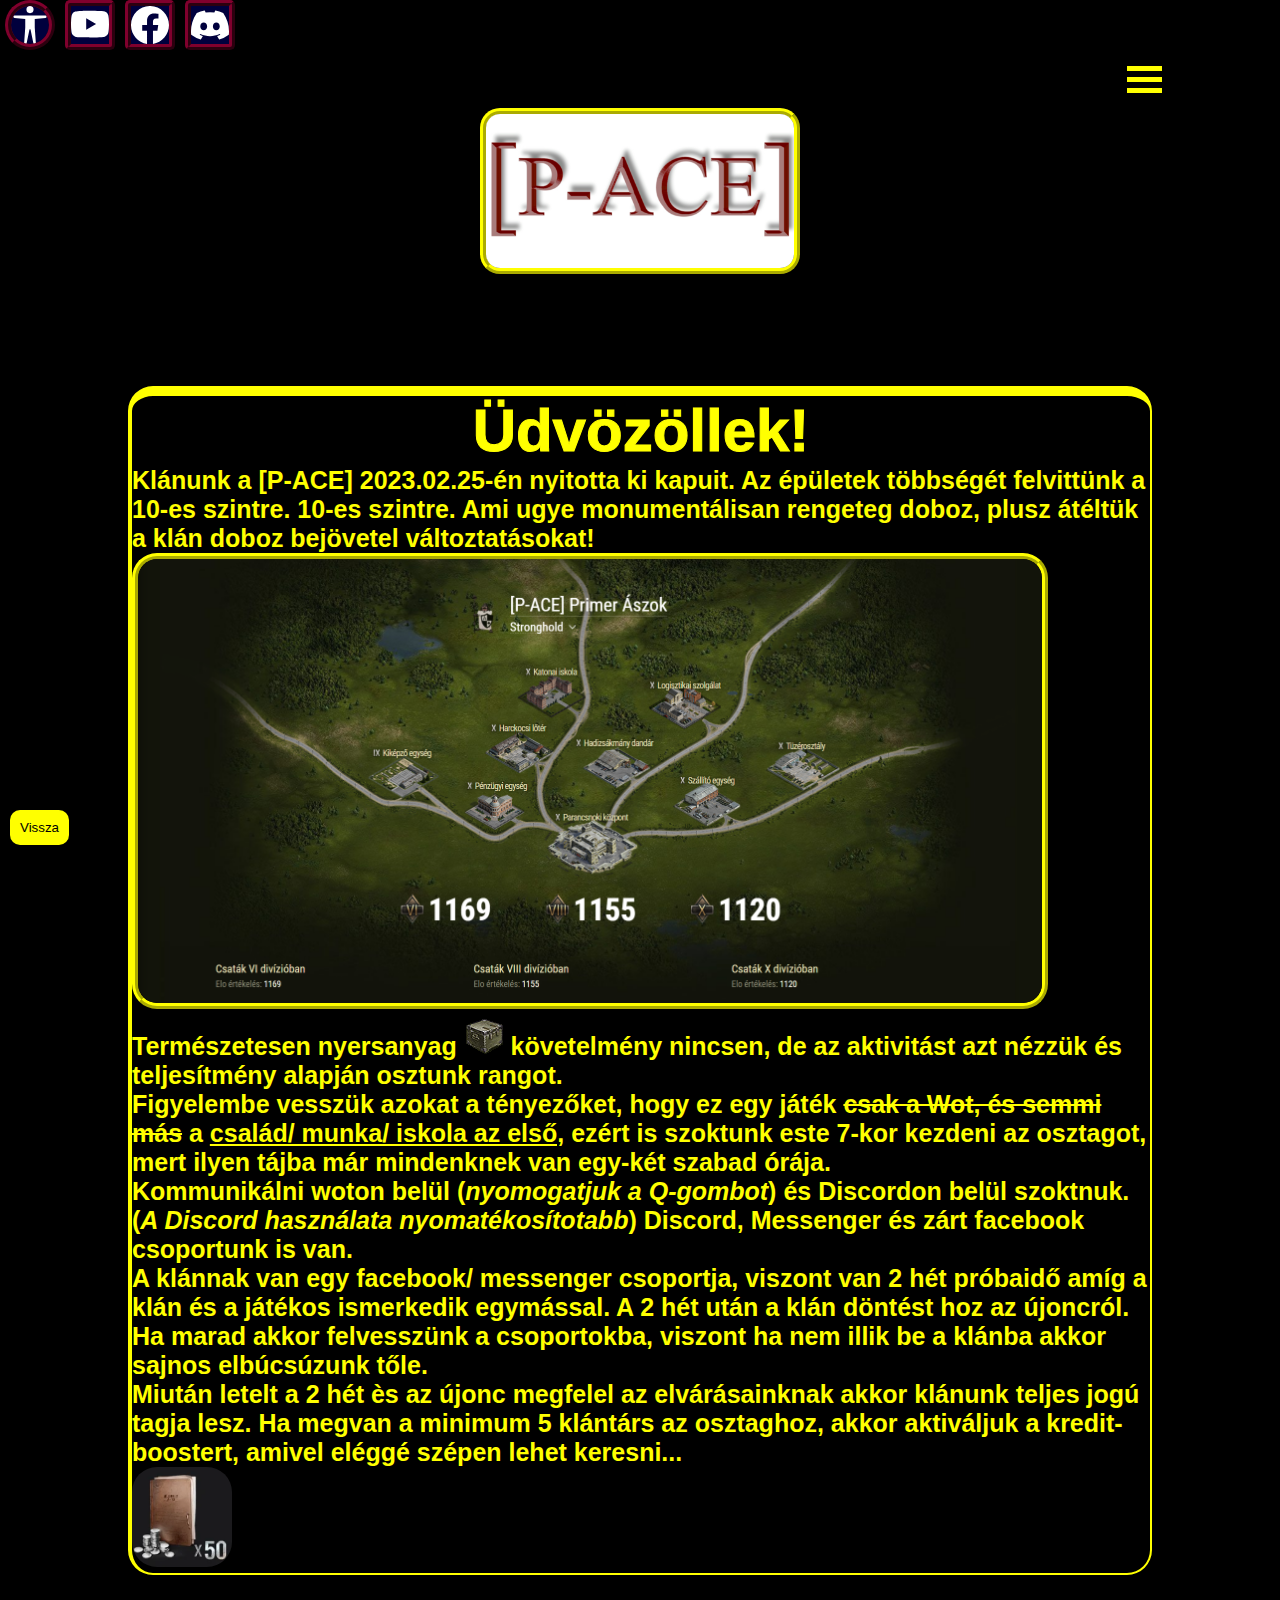
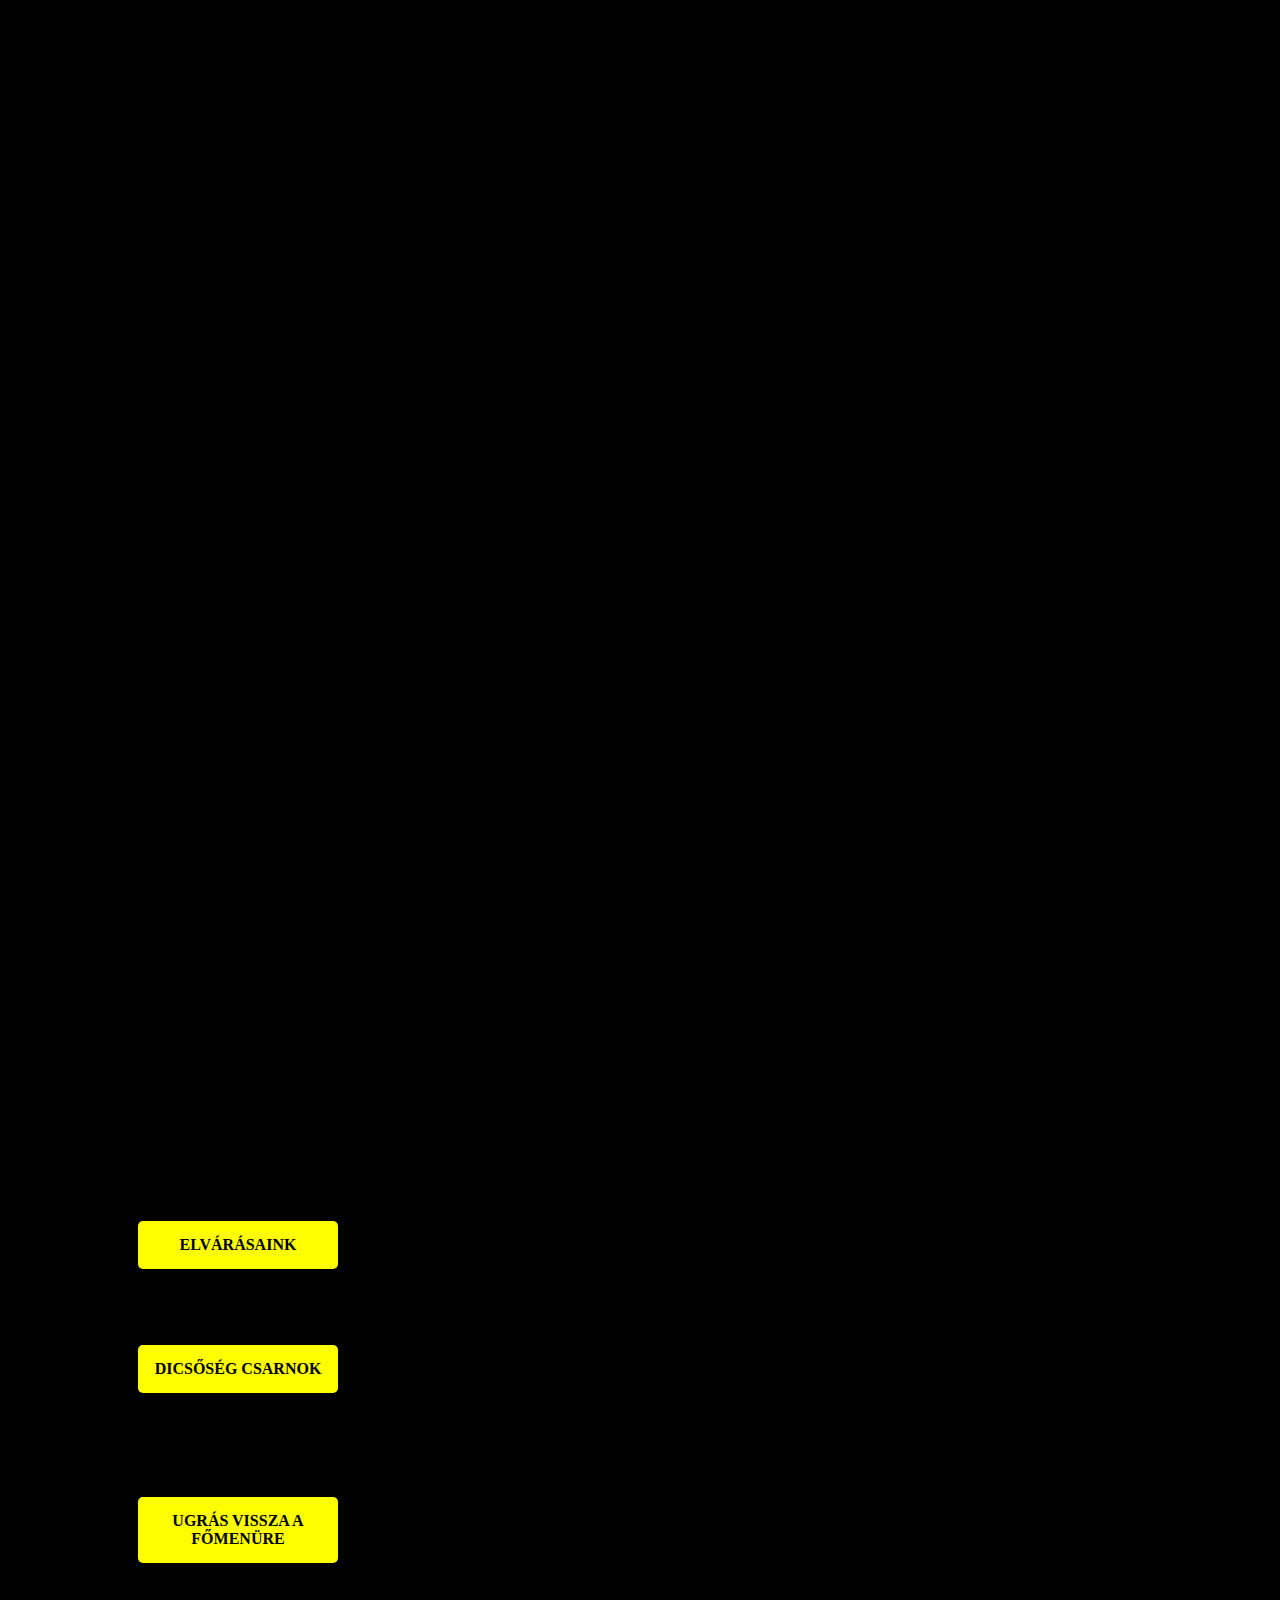
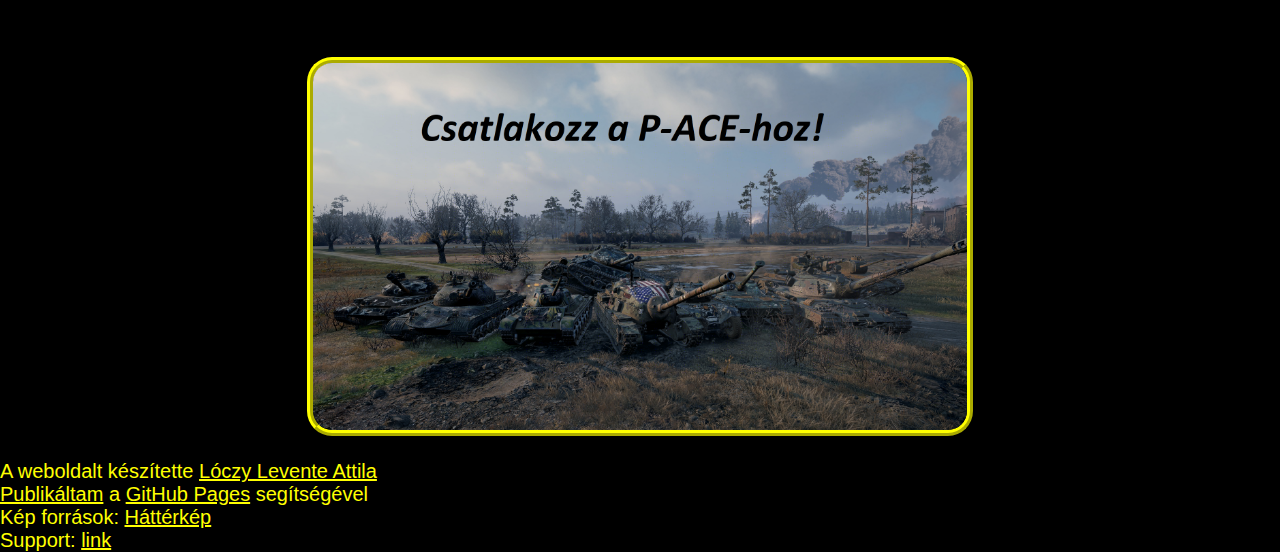
<file: accessibility.html>
<!DOCTYPE html>
<html lang="hu">

<head>
  <meta charset="utf-8">
  <meta name="viewport" content="width=device-width">
  <link rel="shortcut icon" href="new_horizon.png">
  <title>Klánunkról Akadály mentesített</title>
  <link href="style2.css" rel="stylesheet" type="text/css" />
  <link rel="stylesheet" href="./style/akadaly.css">
  <link href="https://cdn.jsdelivr.net/npm/bootstrap@5.2.0-beta1/dist/css/bootstrap.min.css" rel="stylesheet"
    integrity="sha384-0evHe/X+R7YkIZDRvuzKMRqM+OrBnVFBL6DOitfPri4tjfHxaWutUpFmBp4vmVor" crossorigin="anonymous">
  <style>
    body {
      background-color: black;
    }
  </style>
  
</head>
<body>
  <br>
  <br>
  <br>
  <br>
      <br>
  <br>



              <a href="index.html"><button id="felGomb" title="Vissza a Főmenüre">Vissza</button></a>
<p id="style"><img class="cimer" src="P-ACE.jpg" alt="[P-ACE] logó" title="[P-ACE] logó"></p>
<!--
<div class="warcraft">
<h2>Tartalom jegyzék:</h2>
<ol type="I">
  <li><a href="#kontener" class="tartalomjegyzek">Rólunk</a></li>
  <li><a href="#horcsog2" class="tartalomjegyzek">WG klán profil link</a></li>
  <li><a href="#horcsog3" class="tartalomjegyzek">Toborzo videó link</a></li>
  <li><a href="#klanwn8" class="tartalomjegyzek">Klán WN8</a></li>
  <li><a href="#tiger2" class="tartalomjegyzek">Discord link</a></li>
  <li><a href="#elvaras" class="tartalomjegyzek">Elvárásaink</a></li>
</ol>
</div>
<br>
<br>
<br>
<br>
<br>
-->
<br>
<br>
<br>
  <div id="up"></div>
<header>
   <a href="klanunkrol.html" title="Vissza normál módra"><svg id="bal" class="igazitas2" xmlns="http://www.w3.org/2000/svg" width="16" height="16" fill="white" class="bi bi-universal-access" viewBox="0 0 16 16">
    <path d="M9.5 1.5a1.5 1.5 0 1 1-3 0 1.5 1.5 0 0 1 3 0ZM6 5.5l-4.535-.442A.531.531 0 0 1 1.531 4H14.47a.531.531 0 0 1 .066 1.058L10 5.5V9l.452 6.42a.535.535 0 0 1-1.053.174L8.243 9.97c-.064-.252-.422-.252-.486 0l-1.156 5.624a.535.535 0 0 1-1.053-.174L6 9V5.5Z"/>
  </svg></a>
  <a href="https://www.youtube.com/channel/UCBpnO5cv7-HKgeIRJxf2Vqg" target="_blank" title="YouTube"><svg id="bal" class="igazitas" xmlns="http://www.w3.org/2000/svg" width="16" height="16" fill="white" class="bi bi-youtube" viewBox="0 0 16 16">
    <path d="M8.051 1.999h.089c.822.003 4.987.033 6.11.335a2.01 2.01 0 0 1 1.415 1.42c.101.38.172.883.22 1.402l.01.104.022.26.008.104c.065.914.073 1.77.074 1.957v.075c-.001.194-.01 1.108-.082 2.06l-.008.105-.009.104c-.05.572-.124 1.14-.235 1.558a2.007 2.007 0 0 1-1.415 1.42c-1.16.312-5.569.334-6.18.335h-.142c-.309 0-1.587-.006-2.927-.052l-.17-.006-.087-.004-.171-.007-.171-.007c-1.11-.049-2.167-.128-2.654-.26a2.007 2.007 0 0 1-1.415-1.419c-.111-.417-.185-.986-.235-1.558L.09 9.82l-.008-.104A31.4 31.4 0 0 1 0 7.68v-.123c.002-.215.01-.958.064-1.778l.007-.103.003-.052.008-.104.022-.26.01-.104c.048-.519.119-1.023.22-1.402a2.007 2.007 0 0 1 1.415-1.42c.487-.13 1.544-.21 2.654-.26l.17-.007.172-.006.086-.003.171-.007A99.788 99.788 0 0 1 7.858 2h.193zM6.4 5.209v4.818l4.157-2.408L6.4 5.209z"/>
  </svg></a>
  <a href="https://www.facebook.com/groups/228961198902148" target="_blank" title="Facebook"><svg  id="bal" class="igazitas" xmlns="http://www.w3.org/2000/svg" width="16" height="16" fill="white" class="bi bi-facebook" viewBox="0 0 16 16">
    <path d="M16 8.049c0-4.446-3.582-8.05-8-8.05C3.58 0-.002 3.603-.002 8.05c0 4.017 2.926 7.347 6.75 7.951v-5.625h-2.03V8.05H6.75V6.275c0-2.017 1.195-3.131 3.022-3.131.876 0 1.791.157 1.791.157v1.98h-1.009c-.993 0-1.303.621-1.303 1.258v1.51h2.218l-.354 2.326H9.25V16c3.824-.604 6.75-3.934 6.75-7.951z"/>
  </svg></a>
  <a href="https://discord.com/invite/Ph8tNsupCy" target="_blank" title="Discord"><svg id="bal" class="igazitas" xmlns="http://www.w3.org/2000/svg" width="16" height="16" fill="white" class="bi bi-discord" viewBox="0 0 16 16">
    <path d="M13.545 2.907a13.227 13.227 0 0 0-3.257-1.011.05.05 0 0 0-.052.025c-.141.25-.297.577-.406.833a12.19 12.19 0 0 0-3.658 0 8.258 8.258 0 0 0-.412-.833.051.051 0 0 0-.052-.025c-1.125.194-2.22.534-3.257 1.011a.041.041 0 0 0-.021.018C.356 6.024-.213 9.047.066 12.032c.001.014.01.028.021.037a13.276 13.276 0 0 0 3.995 2.02.05.05 0 0 0 .056-.019c.308-.42.582-.863.818-1.329a.05.05 0 0 0-.01-.059.051.051 0 0 0-.018-.011 8.875 8.875 0 0 1-1.248-.595.05.05 0 0 1-.02-.066.051.051 0 0 1 .015-.019c.084-.063.168-.129.248-.195a.05.05 0 0 1 .051-.007c2.619 1.196 5.454 1.196 8.041 0a.052.052 0 0 1 .053.007c.08.066.164.132.248.195a.051.051 0 0 1-.004.085 8.254 8.254 0 0 1-1.249.594.05.05 0 0 0-.03.03.052.052 0 0 0 .003.041c.24.465.515.909.817 1.329a.05.05 0 0 0 .056.019 13.235 13.235 0 0 0 4.001-2.02.049.049 0 0 0 .021-.037c.334-3.451-.559-6.449-2.366-9.106a.034.034 0 0 0-.02-.019Zm-8.198 7.307c-.789 0-1.438-.724-1.438-1.612 0-.889.637-1.613 1.438-1.613.807 0 1.45.73 1.438 1.613 0 .888-.637 1.612-1.438 1.612Zm5.316 0c-.788 0-1.438-.724-1.438-1.612 0-.889.637-1.613 1.438-1.613.807 0 1.451.73 1.438 1.613 0 .888-.631 1.612-1.438 1.612Z"/>
  </svg></a>
  <div class="container">
			<h2><span></span></h2>
			
    <button id="fogomb" class="hamburger">
      <div class="bar"></div>
    </button>
  </div>
</header>
<nav class="mobile-nav">
  <br>
<a href="https://tomato.gg/clan-stats/EU/P-ACE=500277994" target="_blank" id="gomb1"><svg xmlns="http://www.w3.org/2000/svg" width="25" height="25" fill="currentColor" class="bi bi-book-fill" viewBox="0 0 16 16">
  <path d="M8 1.783C7.015.936 5.587.81 4.287.94c-1.514.153-3.042.672-3.994 1.105A.5.5 0 0 0 0 2.5v11a.5.5 0 0 0 .707.455c.882-.4 2.303-.881 3.68-1.02 1.409-.142 2.59.087 3.223.877a.5.5 0 0 0 .78 0c.633-.79 1.814-1.019 3.222-.877 1.378.139 2.8.62 3.681 1.02A.5.5 0 0 0 16 13.5v-11a.5.5 0 0 0-.293-.455c-.952-.433-2.48-.952-3.994-1.105C10.413.809 8.985.936 8 1.783z"/>
</svg> Részletes </a>

<a href="https://eu.wargaming.net/clans/wot/500277994/" target="_blank" id="gomb2"><svg xmlns="http://www.w3.org/2000/svg" width="25" height="25" fill="currentColor" class="bi bi-shield-shaded" viewBox="0 0 16 16">
  <path fill-rule="evenodd" d="M8 14.933a.615.615 0 0 0 .1-.025c.076-.023.174-.061.294-.118.24-.113.547-.29.893-.533a10.726 10.726 0 0 0 2.287-2.233c1.527-1.997 2.807-5.031 2.253-9.188a.48.48 0 0 0-.328-.39c-.651-.213-1.75-.56-2.837-.855C9.552 1.29 8.531 1.067 8 1.067v13.866zM5.072.56C6.157.265 7.31 0 8 0s1.843.265 2.928.56c1.11.3 2.229.655 2.887.87a1.54 1.54 0 0 1 1.044 1.262c.596 4.477-.787 7.795-2.465 9.99a11.775 11.775 0 0 1-2.517 2.453 7.159 7.159 0 0 1-1.048.625c-.28.132-.581.24-.829.24s-.548-.108-.829-.24a7.158 7.158 0 0 1-1.048-.625 11.777 11.777 0 0 1-2.517-2.453C1.928 10.487.545 7.169 1.141 2.692A1.54 1.54 0 0 1 2.185 1.43 62.456 62.456 0 0 1 5.072.56z"/>
</svg> Wargamingos Klán Profilunk</a>

<a href="https://hu.wot-life.com/eu/clan/P-ACE/" target="_blank" id="gomb3"><svg xmlns="http://www.w3.org/2000/svg" width="25" height="25" fill="currentColor" class="bi bi-bar-chart-fill" viewBox="0 0 16 16">
  <path d="M1 11a1 1 0 0 1 1-1h2a1 1 0 0 1 1 1v3a1 1 0 0 1-1 1H2a1 1 0 0 1-1-1v-3zm5-4a1 1 0 0 1 1-1h2a1 1 0 0 1 1 1v7a1 1 0 0 1-1 1H7a1 1 0 0 1-1-1V7zm5-5a1 1 0 0 1 1-1h2a1 1 0 0 1 1 1v12a1 1 0 0 1-1 1h-2a1 1 0 0 1-1-1V2z"/>
</svg> klán WN8 </a>

<a href="klanfelvetel.html" id="gomb4"><svg xmlns="http://www.w3.org/2000/svg" width="25" height="25" fill="currentColor" class="bi bi-people-fill" viewBox="0 0 16 16">
  <path d="M7 14s-1 0-1-1 1-4 5-4 5 3 5 4-1 1-1 1H7Zm4-6a3 3 0 1 0 0-6 3 3 0 0 0 0 6Zm-5.784 6A2.238 2.238 0 0 1 5 13c0-1.355.68-2.75 1.936-3.72A6.325 6.325 0 0 0 5 9c-4 0-5 3-5 4s1 1 1 1h4.216ZM4.5 8a2.5 2.5 0 1 0 0-5 2.5 2.5 0 0 0 0 5Z"/>
</svg> Elvárásaink</a>

<a href="#video" id="gomb5"><svg xmlns="http://www.w3.org/2000/svg" width="25" height="25" fill="currentColor" class="bi bi-youtube" viewBox="0 0 16 16">
  <path d="M8.051 1.999h.089c.822.003 4.987.033 6.11.335a2.01 2.01 0 0 1 1.415 1.42c.101.38.172.883.22 1.402l.01.104.022.26.008.104c.065.914.073 1.77.074 1.957v.075c-.001.194-.01 1.108-.082 2.06l-.008.105-.009.104c-.05.572-.124 1.14-.235 1.558a2.007 2.007 0 0 1-1.415 1.42c-1.16.312-5.569.334-6.18.335h-.142c-.309 0-1.587-.006-2.927-.052l-.17-.006-.087-.004-.171-.007-.171-.007c-1.11-.049-2.167-.128-2.654-.26a2.007 2.007 0 0 1-1.415-1.419c-.111-.417-.185-.986-.235-1.558L.09 9.82l-.008-.104A31.4 31.4 0 0 1 0 7.68v-.123c.002-.215.01-.958.064-1.778l.007-.103.003-.052.008-.104.022-.26.01-.104c.048-.519.119-1.023.22-1.402a2.007 2.007 0 0 1 1.415-1.42c.487-.13 1.544-.21 2.654-.26l.17-.007.172-.006.086-.003.171-.007A99.788 99.788 0 0 1 7.858 2h.193zM6.4 5.209v4.818l4.157-2.408L6.4 5.209z"/>
</svg> Toborzó Videóink</a>

</nav>


  <!--fejlec

 <header>
            
            <div class="wrapper">
                
                

            </div>
   <a href="accessibility.html" title="accessibility version"><svg id="bal" class="igazitas2" xmlns="http://www.w3.org/2000/svg" width="16" height="16" fill="white" class="bi bi-universal-access" viewBox="0 0 16 16">
  <path d="M9.5 1.5a1.5 1.5 0 1 1-3 0 1.5 1.5 0 0 1 3 0ZM6 5.5l-4.535-.442A.531.531 0 0 1 1.531 4H14.47a.531.531 0 0 1 .066 1.058L10 5.5V9l.452 6.42a.535.535 0 0 1-1.053.174L8.243 9.97c-.064-.252-.422-.252-.486 0l-1.156 5.624a.535.535 0 0 1-1.053-.174L6 9V5.5Z"/>
</svg></a>
            <a href="#general" title="General things"><svg class="igazitas" xmlns="http://www.w3.org/2000/svg" width="14" height="14" fill="white" class="bi bi-chat-left-text-fill" viewBox="0 0 16 16">
  <path d="M0 2a2 2 0 0 1 2-2h12a2 2 0 0 1 2 2v8a2 2 0 0 1-2 2H4.414a1 1 0 0 0-.707.293L.854 15.146A.5.5 0 0 1 0 14.793V2zm3.5 1a.5.5 0 0 0 0 1h9a.5.5 0 0 0 0-1h-9zm0 2.5a.5.5 0 0 0 0 1h9a.5.5 0 0 0 0-1h-9zm0 2.5a.5.5 0 0 0 0 1h5a.5.5 0 0 0 0-1h-5z"/>
</svg></a>
                    <a href="#eating" title="Eating habits"><svg class="igazitas" xmlns="http://www.w3.org/2000/svg" width="16" height="16" fill="white" class="bi bi-cup-hot-fill" viewBox="0 0 16 16">
  <path fill-rule="evenodd" d="M.5 6a.5.5 0 0 0-.488.608l1.652 7.434A2.5 2.5 0 0 0 4.104 16h5.792a2.5 2.5 0 0 0 2.44-1.958l.131-.59a3 3 0 0 0 1.3-5.854l.221-.99A.5.5 0 0 0 13.5 6H.5ZM13 12.5a2.01 2.01 0 0 1-.316-.025l.867-3.898A2.001 2.001 0 0 1 13 12.5Z"/>
  <path d="m4.4.8-.003.004-.014.019a4.167 4.167 0 0 0-.204.31 2.327 2.327 0 0 0-.141.267c-.026.06-.034.092-.037.103v.004a.593.593 0 0 0 .091.248c.075.133.178.272.308.445l.01.012c.118.158.26.347.37.543.112.2.22.455.22.745 0 .188-.065.368-.119.494a3.31 3.31 0 0 1-.202.388 5.444 5.444 0 0 1-.253.382l-.018.025-.005.008-.002.002A.5.5 0 0 1 3.6 4.2l.003-.004.014-.019a4.149 4.149 0 0 0 .204-.31 2.06 2.06 0 0 0 .141-.267c.026-.06.034-.092.037-.103a.593.593 0 0 0-.09-.252A4.334 4.334 0 0 0 3.6 2.8l-.01-.012a5.099 5.099 0 0 1-.37-.543A1.53 1.53 0 0 1 3 1.5c0-.188.065-.368.119-.494.059-.138.134-.274.202-.388a5.446 5.446 0 0 1 .253-.382l.025-.035A.5.5 0 0 1 4.4.8Zm3 0-.003.004-.014.019a4.167 4.167 0 0 0-.204.31 2.327 2.327 0 0 0-.141.267c-.026.06-.034.092-.037.103v.004a.593.593 0 0 0 .091.248c.075.133.178.272.308.445l.01.012c.118.158.26.347.37.543.112.2.22.455.22.745 0 .188-.065.368-.119.494a3.31 3.31 0 0 1-.202.388 5.444 5.444 0 0 1-.253.382l-.018.025-.005.008-.002.002A.5.5 0 0 1 6.6 4.2l.003-.004.014-.019a4.149 4.149 0 0 0 .204-.31 2.06 2.06 0 0 0 .141-.267c.026-.06.034-.092.037-.103a.593.593 0 0 0-.09-.252A4.334 4.334 0 0 0 6.6 2.8l-.01-.012a5.099 5.099 0 0 1-.37-.543A1.53 1.53 0 0 1 6 1.5c0-.188.065-.368.119-.494.059-.138.134-.274.202-.388a5.446 5.446 0 0 1 .253-.382l.025-.035A.5.5 0 0 1 7.4.8Zm3 0-.003.004-.014.019a4.077 4.077 0 0 0-.204.31 2.337 2.337 0 0 0-.141.267c-.026.06-.034.092-.037.103v.004a.593.593 0 0 0 .091.248c.075.133.178.272.308.445l.01.012c.118.158.26.347.37.543.112.2.22.455.22.745 0 .188-.065.368-.119.494a3.198 3.198 0 0 1-.202.388 5.385 5.385 0 0 1-.252.382l-.019.025-.005.008-.002.002A.5.5 0 0 1 9.6 4.2l.003-.004.014-.019a4.149 4.149 0 0 0 .204-.31 2.06 2.06 0 0 0 .141-.267c.026-.06.034-.092.037-.103a.593.593 0 0 0-.09-.252A4.334 4.334 0 0 0 9.6 2.8l-.01-.012a5.099 5.099 0 0 1-.37-.543A1.53 1.53 0 0 1 9 1.5c0-.188.065-.368.119-.494.059-.138.134-.274.202-.388a5.446 5.446 0 0 1 .253-.382l.025-.035A.5.5 0 0 1 10.4.8Z"/>
</svg></a>
                    <a href="#party" title="Parade"><svg class="igazitas" xmlns="http://www.w3.org/2000/svg" width="16" height="16" fill="white" class="bi bi-balloon-fill" viewBox="0 0 16 16">
  <path fill-rule="evenodd" d="M8.48 10.901C11.211 10.227 13 7.837 13 5A5 5 0 0 0 3 5c0 2.837 1.789 5.227 4.52 5.901l-.244.487a.25.25 0 1 0 .448.224l.04-.08c.009.17.024.315.051.45.068.344.208.622.448 1.102l.013.028c.212.422.182.85.05 1.246-.135.402-.366.751-.534 1.003a.25.25 0 0 0 .416.278l.004-.007c.166-.248.431-.646.588-1.115.16-.479.212-1.051-.076-1.629-.258-.515-.365-.732-.419-1.004a2.376 2.376 0 0 1-.037-.289l.008.017a.25.25 0 1 0 .448-.224l-.244-.487ZM4.352 3.356a4.004 4.004 0 0 1 3.15-2.325C7.774.997 8 1.224 8 1.5c0 .276-.226.496-.498.542-.95.162-1.749.78-2.173 1.617a.595.595 0 0 1-.52.341c-.346 0-.599-.329-.457-.644Z"/>
</svg></a>
   <a href="#tv" title="Media"><svg class="igazitas" xmlns="http://www.w3.org/2000/svg" width="16" height="16" fill="white" class="bi bi-tv-fill" viewBox="0 0 16 16">
  <path d="M2.5 13.5A.5.5 0 0 1 3 13h10a.5.5 0 0 1 0 1H3a.5.5 0 0 1-.5-.5zM2 2h12s2 0 2 2v6s0 2-2 2H2s-2 0-2-2V4s0-2 2-2z"/>
</svg></a>
    <a href="#present" title="A popular gift"><svg class="igazitas" xmlns="http://www.w3.org/2000/svg" width="16" height="16" fill="white" class="bi bi-gift-fill" viewBox="0 0 16 16">
  <path d="M3 2.5a2.5 2.5 0 0 1 5 0 2.5 2.5 0 0 1 5 0v.006c0 .07 0 .27-.038.494H15a1 1 0 0 1 1 1v1a1 1 0 0 1-1 1H1a1 1 0 0 1-1-1V4a1 1 0 0 1 1-1h2.038A2.968 2.968 0 0 1 3 2.506V2.5zm1.068.5H7v-.5a1.5 1.5 0 1 0-3 0c0 .085.002.274.045.43a.522.522 0 0 0 .023.07zM9 3h2.932a.56.56 0 0 0 .023-.07c.043-.156.045-.345.045-.43a1.5 1.5 0 0 0-3 0V3zm6 4v7.5a1.5 1.5 0 0 1-1.5 1.5H9V7h6zM2.5 16A1.5 1.5 0 0 1 1 14.5V7h6v9H2.5z"/>
</svg></a>
    <a href="#weather" title="Weather"><svg class="igazitas" xmlns="http://www.w3.org/2000/svg" width="16" height="16" fill="white" class="bi bi-cloud-snow-fill" viewBox="0 0 16 16">
  <path d="M2.625 11.5a.25.25 0 0 1 .25.25v.57l.501-.287a.25.25 0 0 1 .248.434l-.495.283.495.283a.25.25 0 0 1-.248.434l-.501-.286v.569a.25.25 0 1 1-.5 0v-.57l-.501.287a.25.25 0 0 1-.248-.434l.495-.283-.495-.283a.25.25 0 0 1 .248-.434l.501.286v-.569a.25.25 0 0 1 .25-.25zm2.75 2a.25.25 0 0 1 .25.25v.57l.5-.287a.25.25 0 0 1 .249.434l-.495.283.495.283a.25.25 0 0 1-.248.434l-.501-.286v.569a.25.25 0 1 1-.5 0v-.57l-.501.287a.25.25 0 0 1-.248-.434l.495-.283-.495-.283a.25.25 0 0 1 .248-.434l.501.286v-.569a.25.25 0 0 1 .25-.25zm5.5 0a.25.25 0 0 1 .25.25v.57l.5-.287a.25.25 0 0 1 .249.434l-.495.283.495.283a.25.25 0 0 1-.248.434l-.501-.286v.569a.25.25 0 0 1-.5 0v-.57l-.501.287a.25.25 0 0 1-.248-.434l.495-.283-.495-.283a.25.25 0 0 1 .248-.434l.501.286v-.569a.25.25 0 0 1 .25-.25zm-2.75-2a.25.25 0 0 1 .25.25v.57l.5-.287a.25.25 0 0 1 .249.434l-.495.283.495.283a.25.25 0 0 1-.248.434l-.501-.286v.569a.25.25 0 1 1-.5 0v-.57l-.501.287a.25.25 0 0 1-.248-.434l.495-.283-.495-.283a.25.25 0 0 1 .248-.434l.501.286v-.569a.25.25 0 0 1 .25-.25zm5.5 0a.25.25 0 0 1 .25.25v.57l.5-.287a.25.25 0 0 1 .249.434l-.495.283.495.283a.25.25 0 0 1-.248.434l-.501-.286v.569a.25.25 0 0 1-.5 0v-.57l-.501.287a.25.25 0 1 1-.248-.434l.495-.283-.495-.283a.25.25 0 0 1 .248-.434l.501.286v-.569a.25.25 0 0 1 .25-.25zm-.22-7.223a5.001 5.001 0 0 0-9.499-1.004A3.5 3.5 0 1 0 3.5 10.25H13a3 3 0 0 0 .405-5.973z"/>
</svg></a>
                </div>
                </header>
                <br> -->
                
                

         <br>
  
        <br>
        <br>
  

    
    
    
                  
   
    
  <!--fejlec-->
  
   <div class="container szoveg">
    <div class="col-12 col-sm-12 col-md-12 col-lg-12 col-xl-12 col-xxl-12 kontener text-center">
                     <h1 class="udvozollek" id="rolunk"><strong>Üdvözöllek!</strong></h1>
                     <p class="bemutatkozas"><strong>Klánunk a <abbr title="Primer Ászok" style="text-decoration: none;">[P-ACE]</abbr> 2023.02.25-én nyitotta ki kapuit. Az épületek többségét felvittünk a 10-es szintre. 10-es szintre. Ami ugye monumentálisan rengeteg doboz, plusz átéltük a klán doboz bejövetel változtatásokat!<br>
<p id="nyil"><img class="epuletek myImages" id="myImg" src="erettsegi_2024.png" alt="Épületek" title="Épületek"></p><p class="bemutatkozas">Természetesen nyersanyag <img src="Doboz_2.png" alt="Doboz" title="Doboz"> követelmény nincsen, de az aktivitást azt nézzük és teljesítmény alapján osztunk rangot.<br>
Figyelembe vesszük azokat a tényezőket, hogy ez egy játék <del>csak a Wot, és semmi más</del> a <u>család/ munka/ iskola az első,</u> ezért is szoktunk este 7-kor kezdeni az osztagot, mert ilyen tájba már mindenknek van egy-két szabad órája.  <br>
Kommunikálni woton belül (<i>nyomogatjuk a Q-gombot</i>) és Discordon belül szoktnuk. (<i>A Discord használata nyomatékosítotabb</i>)
Discord, Messenger és zárt facebook csoportunk is van.<br> A klánnak van egy facebook/ messenger csoportja, viszont van 2 hét próbaidő amíg a klán és a játékos ismerkedik egymással. A 2 hét után a klán döntést hoz az újoncról. <br>
Ha marad akkor felvesszünk a csoportokba, viszont ha nem illik be a klánba akkor sajnos elbúcsúzunk tőle.<br>
Miután letelt a 2 hét ès az újonc megfelel az elvárásainknak akkor klánunk teljes jogú tagja lesz. 
Ha megvan a minimum 5 klántárs az osztaghoz, akkor aktiváljuk a kredit-boostert, amivel eléggé szépen lehet keresni...</strong>
<div id="vidik">
<p id="credit"><img class="credit1" src="credit.png" alt="credit booster" title="credit booster"></p>
</div>
</div>
</p>
<!--------------------------------------------------------------------------------->
<br>
<div class="video_cicoma" id="video"> 
  <iframe class="responsive-video-cicoma position-absolute top-50 start-50 translate-middle kerekites" src="https://www.youtube.com/embed/5B8N7IHKZ3w?si=VjPyVwIzxY__VqBw" title="[P-ACE] Plck Ászok toborzó videója" ></iframe>
</div>

<div class="video_cicoma "> 
  <iframe class="responsive-video-cicoma position-absolute top-50 start-50 translate-middle kerekites" src="https://www.youtube.com/embed/2eHn7Ip4uOw?si=Sb435CkRhefzOnMq"  title="[P-ACE] Plck Ászok toborzó videója" ></iframe>
</div>
<!--
<div class="iframe-container" id="style">

<iframe width="560" height="315" src="https://www.youtube.com/embed/YHnBayPZPtY" title="Hortobágyi Páncélos Alakulat toborzó videója (Frissitett)" frameborder="0" class="kerekites" allow="accelerometer; autoplay; clipboard-write; encrypted-media; gyroscope; picture-in-picture" allowfullscreen></iframe>
</div>
<div class="iframe-container" id="style"><iframe width="560" height="315" src="https://www.youtube.com/embed/tHCS7MbXLqI" title="YouTube video player" class="kerekites" frameborder="0" allow="accelerometer; autoplay; clipboard-write; encrypted-media; gyroscope; picture-in-picture" allowfullscreen></iframe></div>
    <div id="horcsog2">
        </div>
      -->
    <!--
  <div class="gombdoboz">
    <a href="https://eu.wargaming.net/clans/wot/500159131/" target="_blank" id="horcsog3"><div class="gomb">A Wargaming-os klán profilunk</div></a>
  </div>
   
<div class="gombdoboz" id="tiger2">
<a href="https://www.youtube.com/watch?v=oV5N1U7FJeo" target="_blank"><div class="gomb">A klánunk toborzó videójának megtekintéséhez kattintson ide</div></a>
     
    <div class="gombdoboz">
      <a href="https://discord.gg/Ph8tNsupCy" target="_blank" id="klanwn8"><div class="gomb">Discord csoportunk</div></a>
    </div>
    <div class="gombdoboz"  id="klanwn8">
      <a href="https://hu.wot-life.com/eu/clan/HP_AL-500159131/" target="_blank" id="elvaras"><div class="gomb">Klán wn8</div></a>
    </div>
    <div class="gombdoboz" id="elvaras">
      <a href="https://loczylevi.github.io/HP_AL-weboldala/klanfelvetel.html" target="_blank"><div class="gomb">Elvárásaink</div></a>
    </div>

-->
<br><br>
    <div class="position-relative">
      <div class="position-absolute top-50 start-50 translate-middle">
    <a class="gomb" href="klanfelvetel.html" role="button">Elvárásaink</a>
    </div>
    </div>
<br><br>
    <div class="position-relative">
      <div class="position-absolute top-50 start-50 translate-middle">
    <a class="gomb" href="dicsoseg_csarnok.html" role="button">Dicsőség Csarnok</a>
    </div>
    </div>
<br><br> <br>
<div class="position-relative">
  <div class="position-absolute top-50 start-50 translate-middle">
<a class="gomb" href="index.html" role="button">Ugrás vissza a főmenüre</a>
</div>
</div>
    
    <br><br><br>
    <p id="style"><img class="kinezet myImages" id="myImg" src="reklam5.png" alt="Csatlakozz!" title="Csatlakozz!"></p>



<!-------------------------------------------------------------------------------->
  </div>
  </div>


<div id="myModal" class="modal">
    <span class="close">&times;</span>
    <img class="modal-content" id="img01">
    <div id="caption"></div>
  </div>

    <script src="barokkos.js"></script>
    <script src="hamburger.js"></script>
    <script src="clickk_figyelo.js"></script>
    <br>
    <footer>
    <div class="feher text-center">
     
  
    A weboldalt készítette <a class="feher" href="https://github.com/loczylevi" target="_blank">Lóczy Levente Attila</a>
    <br>
    <a class="feher" href="https://github.com/loczylevi/P-ACE-weboldala" target="_blank">Publikáltam</a> a <a class="feher" href="https://pages.github.com/" target="_blank">GitHub Pages</a> segítségével
    <br>
    Kép források:  <a class="feher" href="https://www.flickr.com/photos/lyle58/1472386314" target="_blank">Háttérkép</a>
    <br>
    Support: <a class="feher" href="supportlevi.html">link</a>
  </p>
</footer>
</body>

</html>
</file>
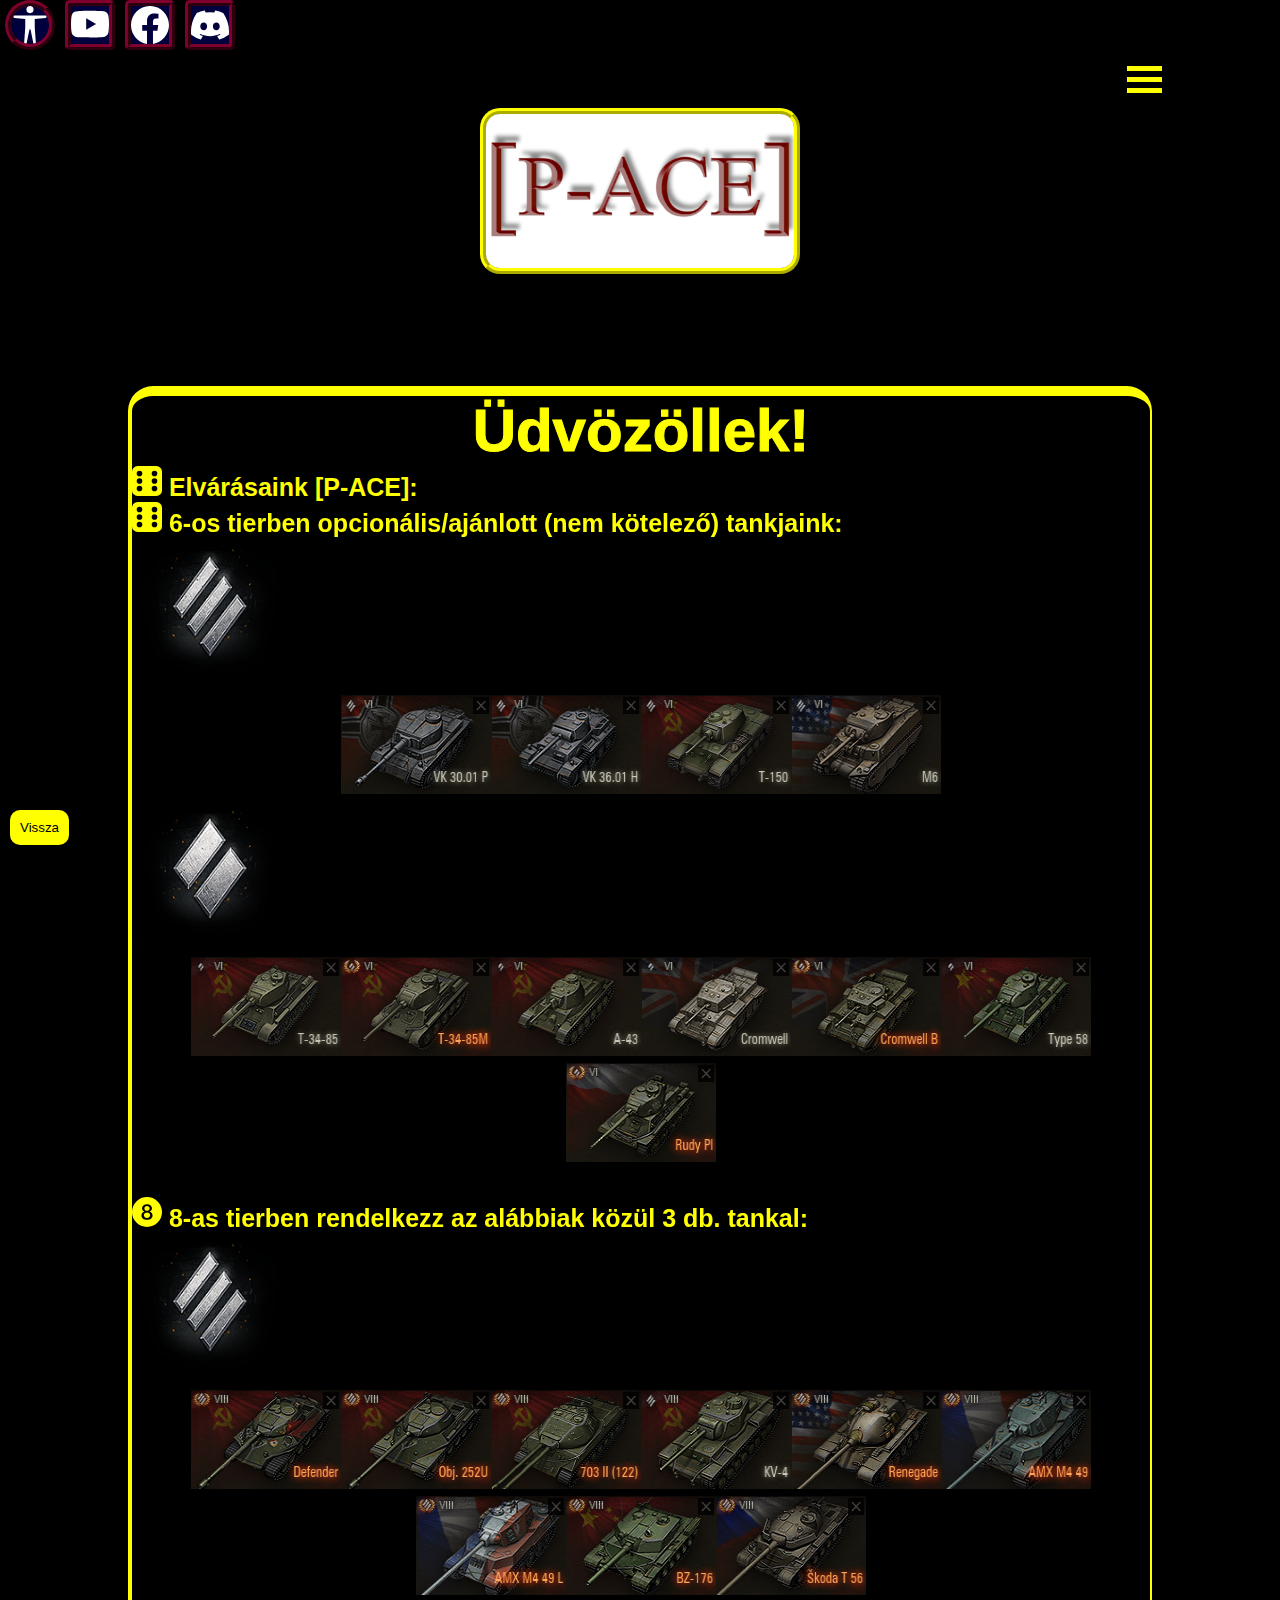
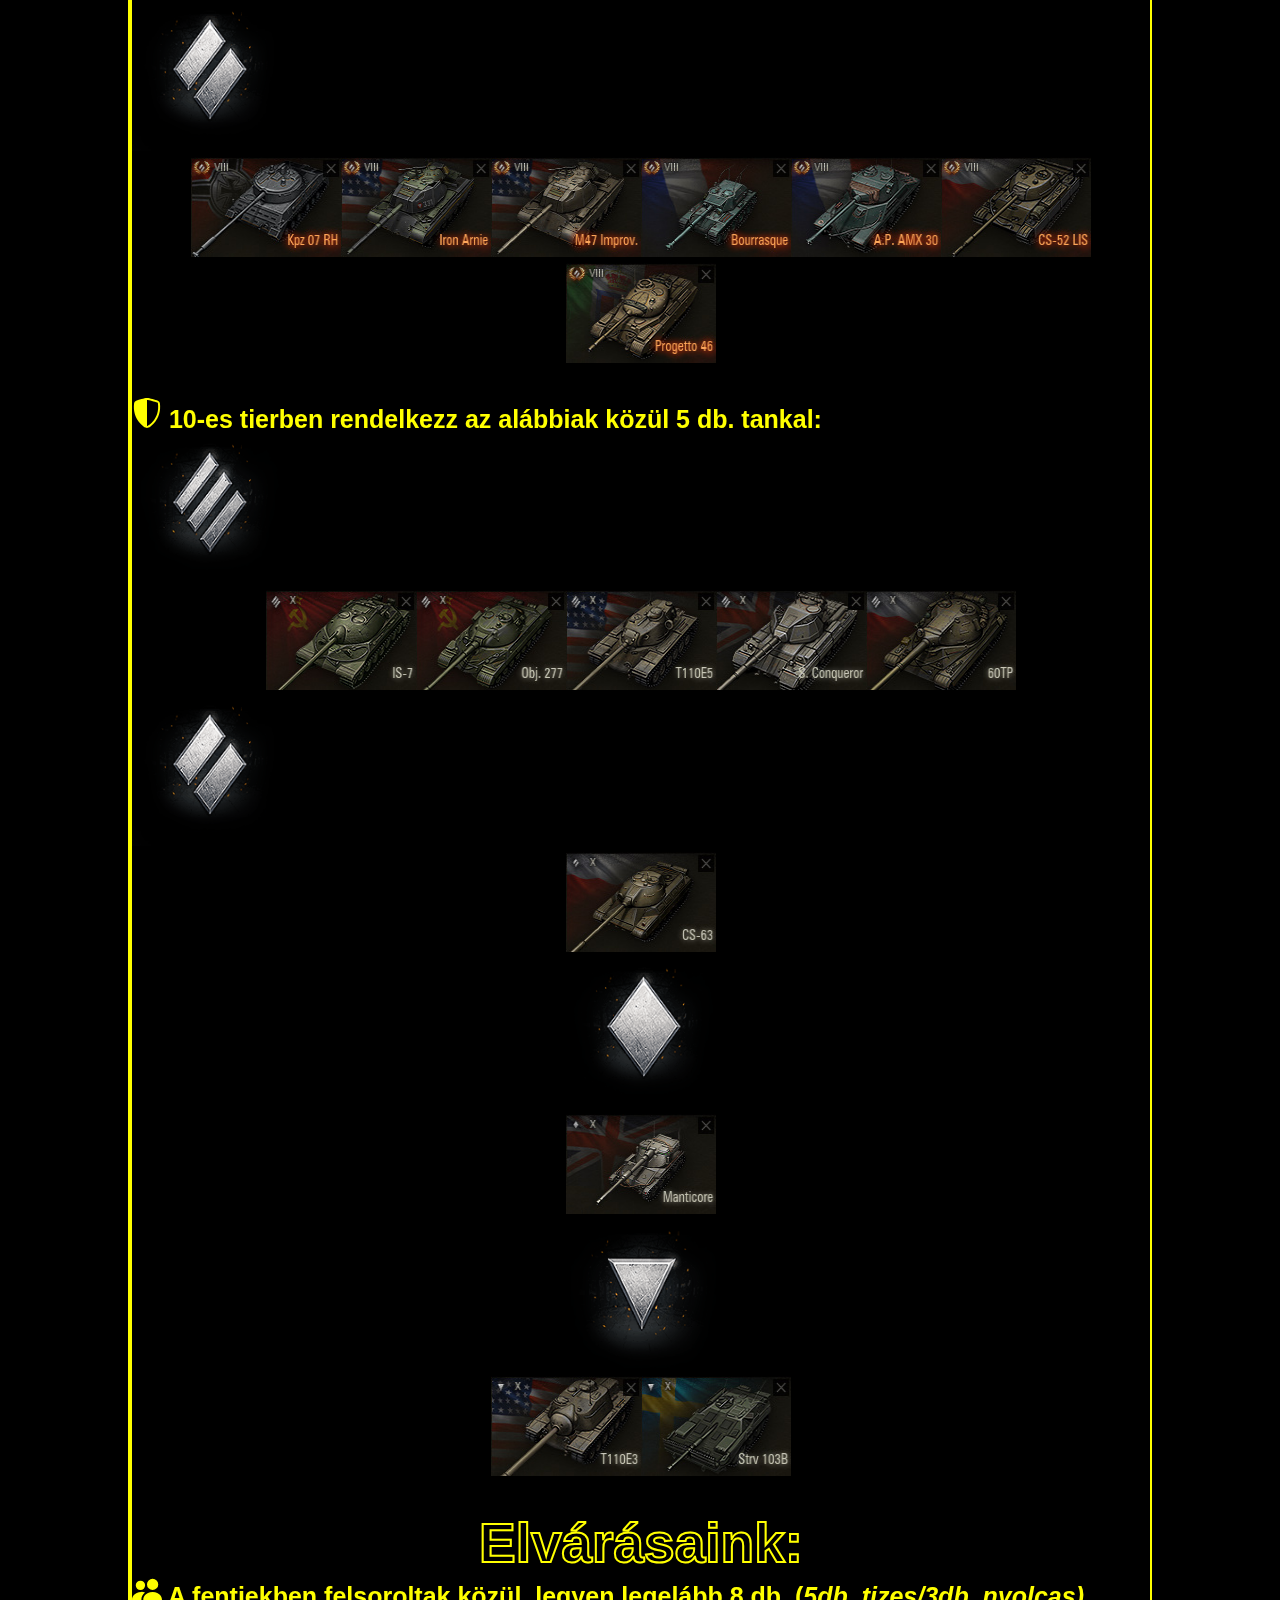
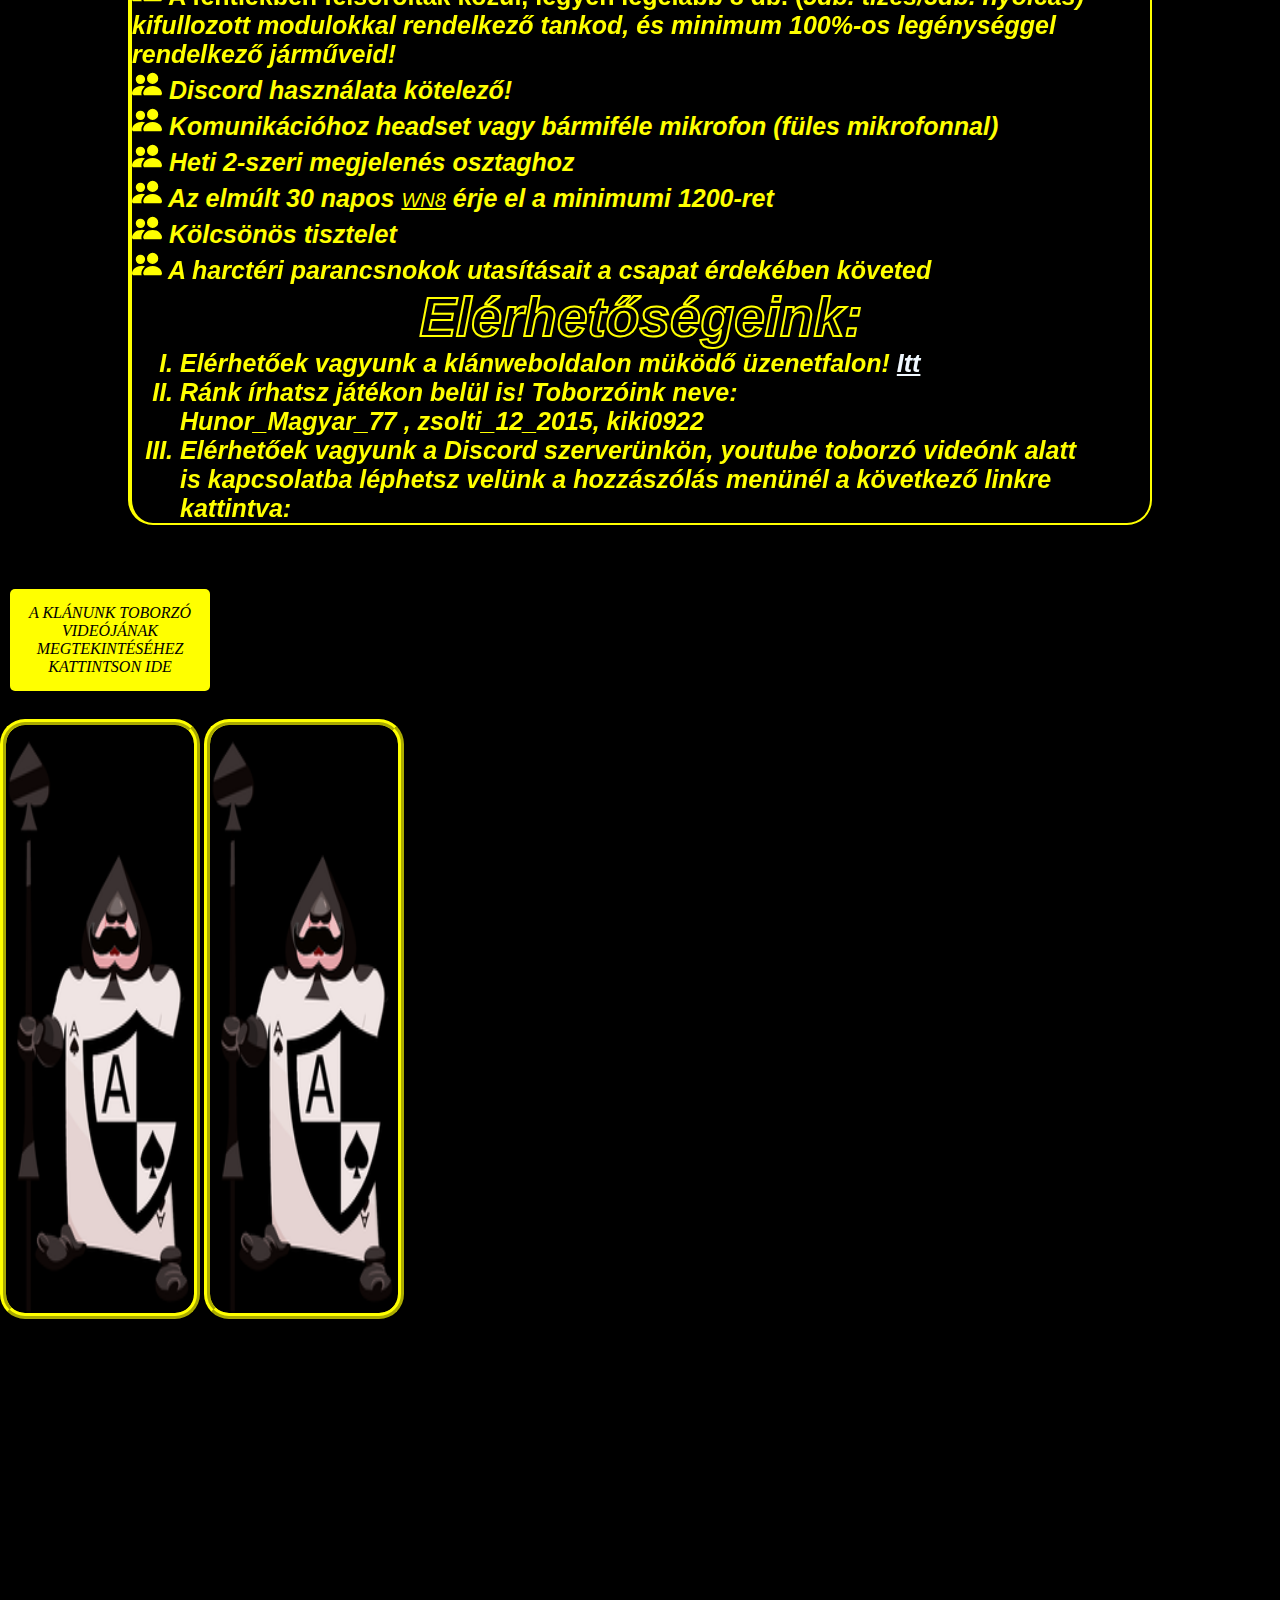
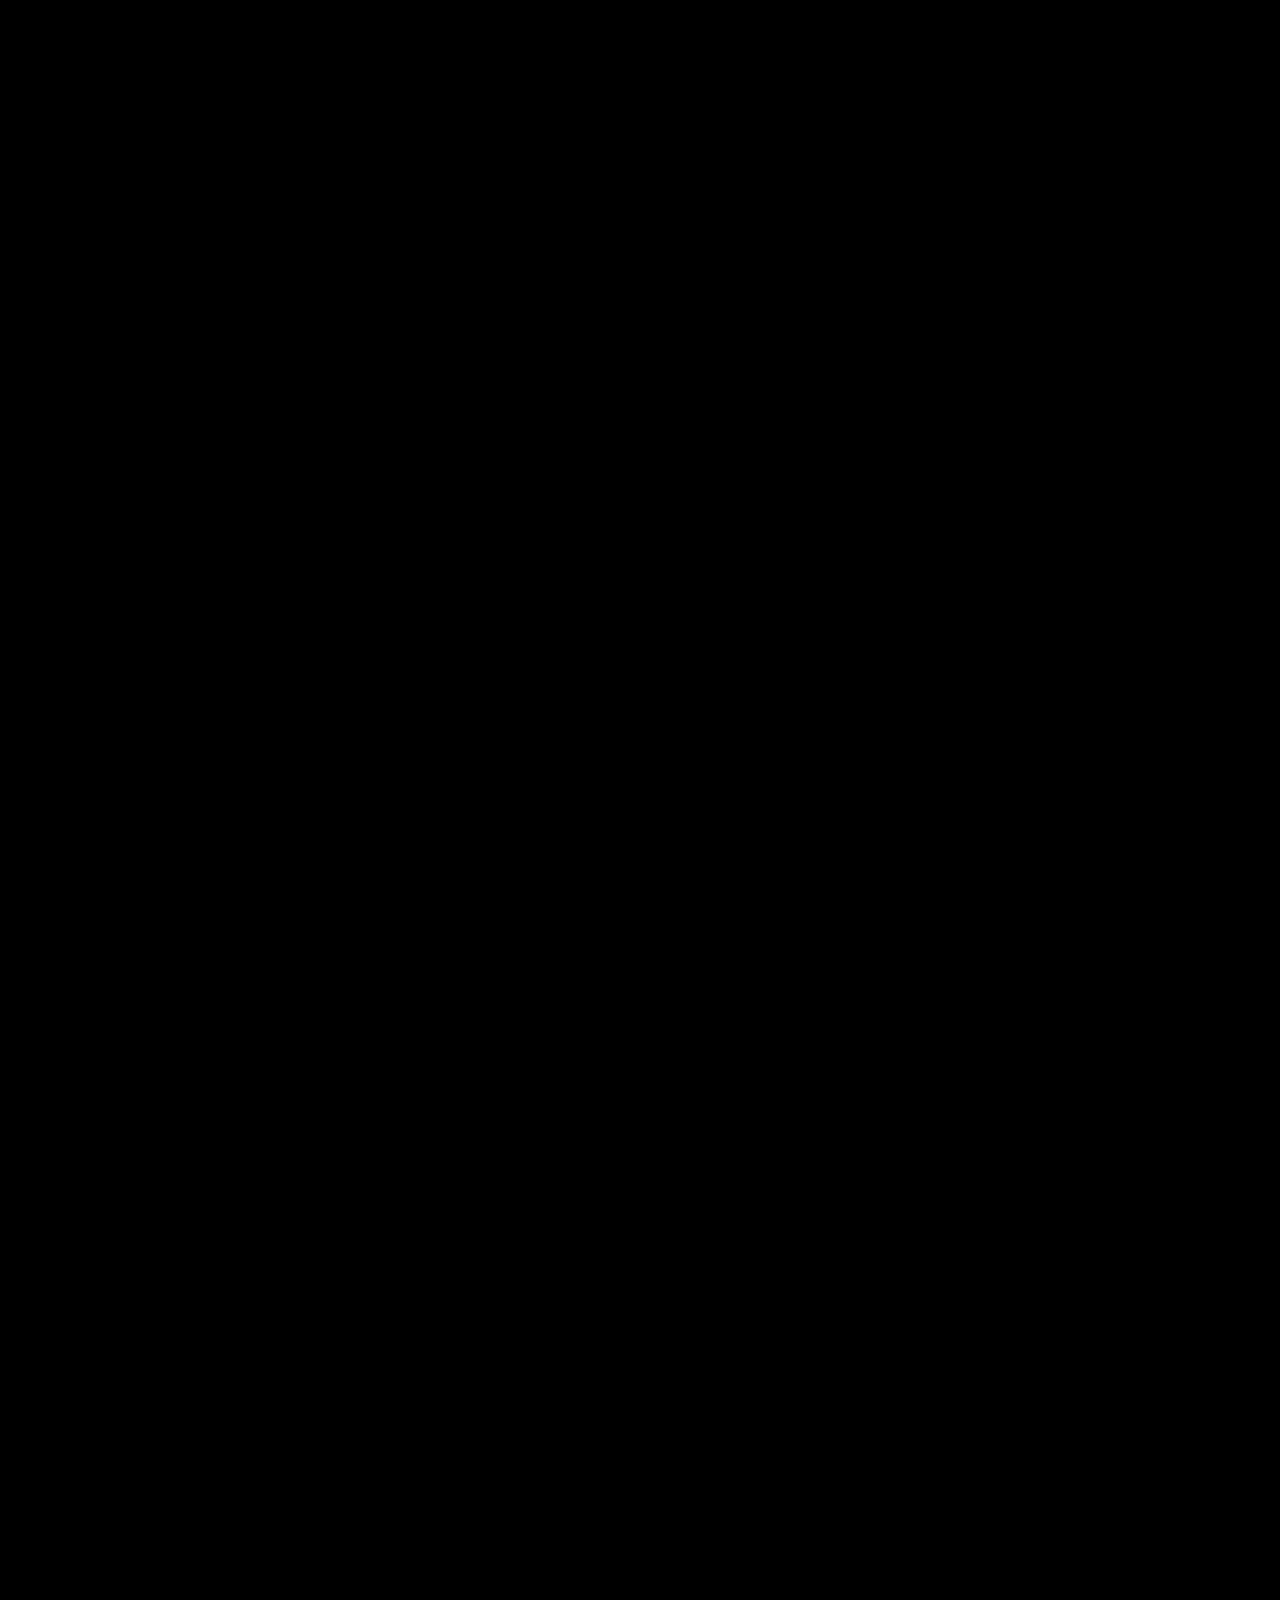
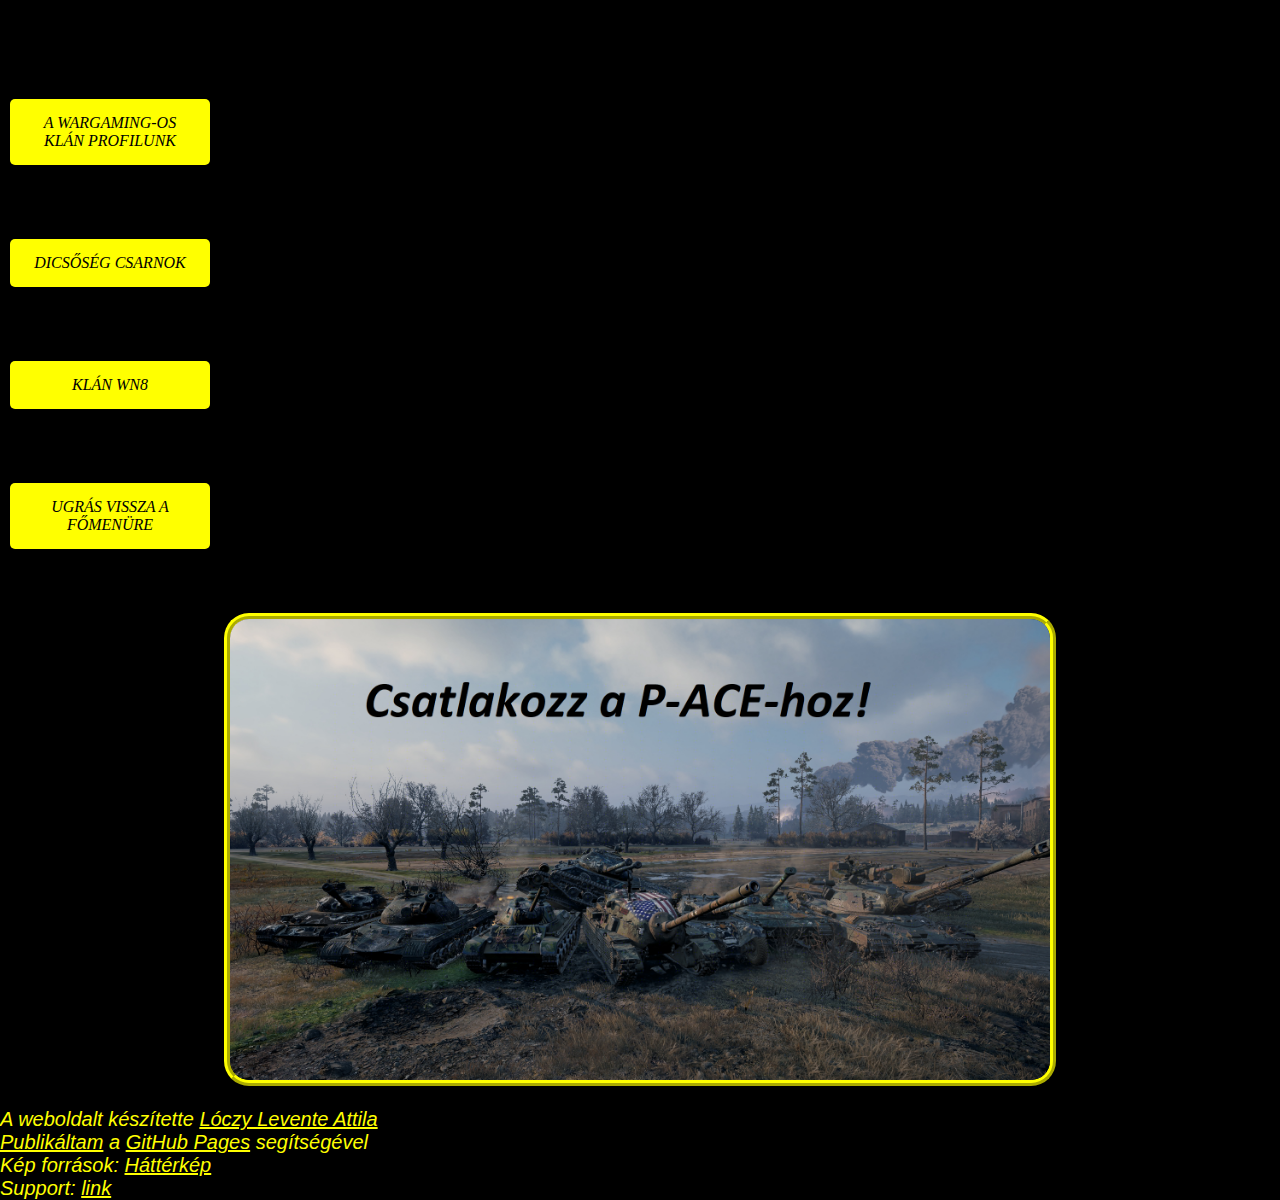
<file: accessibility_felvetel.html>
<!DOCTYPE html>
<html lang="hu">

<head>
  <meta charset="utf-8">
  <meta name="viewport" content="width=device-width">
  <link rel="shortcut icon" href="new_horizon.png">
  <title>Klán Felvétel Akadály mentesített</title>
  <link href="style22.css" rel="stylesheet" type="text/css" />
  <link rel="stylesheet" href="./style/akadaly.css">
  <link href="https://cdn.jsdelivr.net/npm/bootstrap@5.2.0-beta1/dist/css/bootstrap.min.css" rel="stylesheet"
    integrity="sha384-0evHe/X+R7YkIZDRvuzKMRqM+OrBnVFBL6DOitfPri4tjfHxaWutUpFmBp4vmVor" crossorigin="anonymous">
  <style>
    body {
      background-color: black;
    }
  </style>
  
</head>
<body>
  <br>
  <br>
  <br>
  <br>
      <br>
  <br>



              <a href="index.html"><button id="felGomb" title="Vissza a Főmenüre">Vissza</button></a>
<p id="style"><img class="puki" src="P-ACE.jpg" alt="[P-ACE] logó" title="[P-ACE] logó"></p>
<!--
<div class="warcraft">
<h2>Tartalom jegyzék:</h2>
<ol type="I">
  <li><a href="#kontener" class="tartalomjegyzek">Rólunk</a></li>
  <li><a href="#horcsog2" class="tartalomjegyzek">WG klán profil link</a></li>
  <li><a href="#horcsog3" class="tartalomjegyzek">Toborzo videó link</a></li>
  <li><a href="#klanwn8" class="tartalomjegyzek">Klán WN8</a></li>
  <li><a href="#tiger2" class="tartalomjegyzek">Discord link</a></li>
  <li><a href="#elvaras" class="tartalomjegyzek">Elvárásaink</a></li>
</ol>
</div>
<br>
<br>
<br>
<br>
<br>
-->
<br>
<br>
<br>
  <div id="up"></div>
<header>
   <a href="klanfelvetel.html" title="Vissza normál módra"><svg id="bal" class="igazitas2" xmlns="http://www.w3.org/2000/svg" width="16" height="16" fill="white" class="bi bi-universal-access" viewBox="0 0 16 16">
    <path d="M9.5 1.5a1.5 1.5 0 1 1-3 0 1.5 1.5 0 0 1 3 0ZM6 5.5l-4.535-.442A.531.531 0 0 1 1.531 4H14.47a.531.531 0 0 1 .066 1.058L10 5.5V9l.452 6.42a.535.535 0 0 1-1.053.174L8.243 9.97c-.064-.252-.422-.252-.486 0l-1.156 5.624a.535.535 0 0 1-1.053-.174L6 9V5.5Z"/>
  </svg></a>
  <a href="https://www.youtube.com/channel/UCBpnO5cv7-HKgeIRJxf2Vqg" target="_blank" title="YouTube"><svg id="bal" class="igazitas" xmlns="http://www.w3.org/2000/svg" width="16" height="16" fill="white" class="bi bi-youtube" viewBox="0 0 16 16">
    <path d="M8.051 1.999h.089c.822.003 4.987.033 6.11.335a2.01 2.01 0 0 1 1.415 1.42c.101.38.172.883.22 1.402l.01.104.022.26.008.104c.065.914.073 1.77.074 1.957v.075c-.001.194-.01 1.108-.082 2.06l-.008.105-.009.104c-.05.572-.124 1.14-.235 1.558a2.007 2.007 0 0 1-1.415 1.42c-1.16.312-5.569.334-6.18.335h-.142c-.309 0-1.587-.006-2.927-.052l-.17-.006-.087-.004-.171-.007-.171-.007c-1.11-.049-2.167-.128-2.654-.26a2.007 2.007 0 0 1-1.415-1.419c-.111-.417-.185-.986-.235-1.558L.09 9.82l-.008-.104A31.4 31.4 0 0 1 0 7.68v-.123c.002-.215.01-.958.064-1.778l.007-.103.003-.052.008-.104.022-.26.01-.104c.048-.519.119-1.023.22-1.402a2.007 2.007 0 0 1 1.415-1.42c.487-.13 1.544-.21 2.654-.26l.17-.007.172-.006.086-.003.171-.007A99.788 99.788 0 0 1 7.858 2h.193zM6.4 5.209v4.818l4.157-2.408L6.4 5.209z"/>
  </svg></a>
  <a href="https://www.facebook.com/groups/228961198902148" target="_blank" title="Facebook"><svg  id="bal" class="igazitas" xmlns="http://www.w3.org/2000/svg" width="16" height="16" fill="white" class="bi bi-facebook" viewBox="0 0 16 16">
    <path d="M16 8.049c0-4.446-3.582-8.05-8-8.05C3.58 0-.002 3.603-.002 8.05c0 4.017 2.926 7.347 6.75 7.951v-5.625h-2.03V8.05H6.75V6.275c0-2.017 1.195-3.131 3.022-3.131.876 0 1.791.157 1.791.157v1.98h-1.009c-.993 0-1.303.621-1.303 1.258v1.51h2.218l-.354 2.326H9.25V16c3.824-.604 6.75-3.934 6.75-7.951z"/>
  </svg></a>
  <a href="https://discord.com/invite/Ph8tNsupCy" target="_blank" title="Discord"><svg id="bal" class="igazitas" xmlns="http://www.w3.org/2000/svg" width="16" height="16" fill="white" class="bi bi-discord" viewBox="0 0 16 16">
    <path d="M13.545 2.907a13.227 13.227 0 0 0-3.257-1.011.05.05 0 0 0-.052.025c-.141.25-.297.577-.406.833a12.19 12.19 0 0 0-3.658 0 8.258 8.258 0 0 0-.412-.833.051.051 0 0 0-.052-.025c-1.125.194-2.22.534-3.257 1.011a.041.041 0 0 0-.021.018C.356 6.024-.213 9.047.066 12.032c.001.014.01.028.021.037a13.276 13.276 0 0 0 3.995 2.02.05.05 0 0 0 .056-.019c.308-.42.582-.863.818-1.329a.05.05 0 0 0-.01-.059.051.051 0 0 0-.018-.011 8.875 8.875 0 0 1-1.248-.595.05.05 0 0 1-.02-.066.051.051 0 0 1 .015-.019c.084-.063.168-.129.248-.195a.05.05 0 0 1 .051-.007c2.619 1.196 5.454 1.196 8.041 0a.052.052 0 0 1 .053.007c.08.066.164.132.248.195a.051.051 0 0 1-.004.085 8.254 8.254 0 0 1-1.249.594.05.05 0 0 0-.03.03.052.052 0 0 0 .003.041c.24.465.515.909.817 1.329a.05.05 0 0 0 .056.019 13.235 13.235 0 0 0 4.001-2.02.049.049 0 0 0 .021-.037c.334-3.451-.559-6.449-2.366-9.106a.034.034 0 0 0-.02-.019Zm-8.198 7.307c-.789 0-1.438-.724-1.438-1.612 0-.889.637-1.613 1.438-1.613.807 0 1.45.73 1.438 1.613 0 .888-.637 1.612-1.438 1.612Zm5.316 0c-.788 0-1.438-.724-1.438-1.612 0-.889.637-1.613 1.438-1.613.807 0 1.451.73 1.438 1.613 0 .888-.631 1.612-1.438 1.612Z"/>
  </svg></a>
  <div class="container">
			<h2><span></span></h2>
			
    <button id="fogomb" class="hamburger">
      <div class="bar"></div>
    </button>
  </div>
</header>
<nav class="mobile-nav">
  <br>
  <a href="#6_os" id="gomb1"><svg xmlns="http://www.w3.org/2000/svg" width="25" height="25" fill="currentColor" class="bi bi-dice-6-fill" viewBox="0 0 16 16">
  <path d="M3 0a3 3 0 0 0-3 3v10a3 3 0 0 0 3 3h10a3 3 0 0 0 3-3V3a3 3 0 0 0-3-3H3zm1 5.5a1.5 1.5 0 1 1 0-3 1.5 1.5 0 0 1 0 3zm8 0a1.5 1.5 0 1 1 0-3 1.5 1.5 0 0 1 0 3zm1.5 6.5a1.5 1.5 0 1 1-3 0 1.5 1.5 0 0 1 3 0zM12 9.5a1.5 1.5 0 1 1 0-3 1.5 1.5 0 0 1 0 3zM5.5 12a1.5 1.5 0 1 1-3 0 1.5 1.5 0 0 1 3 0zM4 9.5a1.5 1.5 0 1 1 0-3 1.5 1.5 0 0 1 0 3z"/>
</svg> Elvárt 6-osok </a>
  
  <a href="#8_as" id="gomb2"><svg xmlns="http://www.w3.org/2000/svg" width="25" height="25" fill="currentColor" class="bi bi-8-circle-fill" viewBox="0 0 16 16">
  <path d="M16 8A8 8 0 1 1 0 8a8 8 0 0 1 16 0Zm-5.03 1.803c0-1.248-.943-1.84-1.646-1.992v-.065c.598-.187 1.336-.72 1.336-1.781 0-1.225-1.084-2.121-2.654-2.121-1.57 0-2.66.896-2.66 2.12 0 1.044.709 1.589 1.33 1.782v.065c-.697.152-1.647.732-1.647 2.003 0 1.39 1.19 2.344 2.953 2.344 1.77 0 2.989-.96 2.989-2.355Zm-4.347-3.71c0 .739.586 1.255 1.383 1.255s1.377-.516 1.377-1.254c0-.733-.58-1.23-1.377-1.23s-1.383.497-1.383 1.23Zm-.281 3.645c0 .838.72 1.412 1.664 1.412.943 0 1.658-.574 1.658-1.412 0-.843-.715-1.424-1.658-1.424-.944 0-1.664.58-1.664 1.424Z"/>
</svg> Elvárt 8-asok</a>
  
  <a href="#10_es" id="gomb3"><svg xmlns="http://www.w3.org/2000/svg" width="25" height="25" fill="currentColor" class="bi bi-shield-shaded" viewBox="0 0 16 16">
  <path fill-rule="evenodd" d="M8 14.933a.615.615 0 0 0 .1-.025c.076-.023.174-.061.294-.118.24-.113.547-.29.893-.533a10.726 10.726 0 0 0 2.287-2.233c1.527-1.997 2.807-5.031 2.253-9.188a.48.48 0 0 0-.328-.39c-.651-.213-1.75-.56-2.837-.855C9.552 1.29 8.531 1.067 8 1.067v13.866zM5.072.56C6.157.265 7.31 0 8 0s1.843.265 2.928.56c1.11.3 2.229.655 2.887.87a1.54 1.54 0 0 1 1.044 1.262c.596 4.477-.787 7.795-2.465 9.99a11.775 11.775 0 0 1-2.517 2.453 7.159 7.159 0 0 1-1.048.625c-.28.132-.581.24-.829.24s-.548-.108-.829-.24a7.158 7.158 0 0 1-1.048-.625 11.777 11.777 0 0 1-2.517-2.453C1.928 10.487.545 7.169 1.141 2.692A1.54 1.54 0 0 1 2.185 1.43 62.456 62.456 0 0 1 5.072.56z"/>
</svg> Elvárt 10-esek </a>
  
  <a href="#elvaras" id="gomb4"><svg xmlns="http://www.w3.org/2000/svg" width="25" height="25" fill="currentColor" class="bi bi-people-fill" viewBox="0 0 16 16">
    <path d="M7 14s-1 0-1-1 1-4 5-4 5 3 5 4-1 1-1 1H7Zm4-6a3 3 0 1 0 0-6 3 3 0 0 0 0 6Zm-5.784 6A2.238 2.238 0 0 1 5 13c0-1.355.68-2.75 1.936-3.72A6.325 6.325 0 0 0 5 9c-4 0-5 3-5 4s1 1 1 1h4.216ZM4.5 8a2.5 2.5 0 1 0 0-5 2.5 2.5 0 0 0 0 5Z"/>
  </svg> Elvárásaink</a>
  
  <a href="#elerhetoseg" id="gomb5"><svg xmlns="http://www.w3.org/2000/svg" width="25" height="25" fill="currentColor" class="bi bi-list-ol" viewBox="0 0 16 16">
  <path fill-rule="evenodd" d="M5 11.5a.5.5 0 0 1 .5-.5h9a.5.5 0 0 1 0 1h-9a.5.5 0 0 1-.5-.5zm0-4a.5.5 0 0 1 .5-.5h9a.5.5 0 0 1 0 1h-9a.5.5 0 0 1-.5-.5zm0-4a.5.5 0 0 1 .5-.5h9a.5.5 0 0 1 0 1h-9a.5.5 0 0 1-.5-.5z"/>
  <path d="M1.713 11.865v-.474H2c.217 0 .363-.137.363-.317 0-.185-.158-.31-.361-.31-.223 0-.367.152-.373.31h-.59c.016-.467.373-.787.986-.787.588-.002.954.291.957.703a.595.595 0 0 1-.492.594v.033a.615.615 0 0 1 .569.631c.003.533-.502.8-1.051.8-.656 0-1-.37-1.008-.794h.582c.008.178.186.306.422.309.254 0 .424-.145.422-.35-.002-.195-.155-.348-.414-.348h-.3zm-.004-4.699h-.604v-.035c0-.408.295-.844.958-.844.583 0 .96.326.96.756 0 .389-.257.617-.476.848l-.537.572v.03h1.054V9H1.143v-.395l.957-.99c.138-.142.293-.304.293-.508 0-.18-.147-.32-.342-.32a.33.33 0 0 0-.342.338v.041zM2.564 5h-.635V2.924h-.031l-.598.42v-.567l.629-.443h.635V5z"/>
</svg> Elérhetőségeink</a>
  <a href="#uzeno" id="gomb6"><svg xmlns="http://www.w3.org/2000/svg" width="25" height="25" fill="currentColor" class="bi bi-chat-dots-fill" viewBox="0 0 16 16">
  <path d="M16 8c0 3.866-3.582 7-8 7a9.06 9.06 0 0 1-2.347-.306c-.584.296-1.925.864-4.181 1.234-.2.032-.352-.176-.273-.362.354-.836.674-1.95.77-2.966C.744 11.37 0 9.76 0 8c0-3.866 3.582-7 8-7s8 3.134 8 7zM5 8a1 1 0 1 0-2 0 1 1 0 0 0 2 0zm4 0a1 1 0 1 0-2 0 1 1 0 0 0 2 0zm3 1a1 1 0 1 0 0-2 1 1 0 0 0 0 2z"/>
</svg> Üzenőfal</a>

</nav>


  <!--fejlec

 <header>
            
            <div class="wrapper">
                
                

            </div>
   <a href="accessibility.html" title="accessibility version"><svg id="bal" class="igazitas2" xmlns="http://www.w3.org/2000/svg" width="16" height="16" fill="white" class="bi bi-universal-access" viewBox="0 0 16 16">
  <path d="M9.5 1.5a1.5 1.5 0 1 1-3 0 1.5 1.5 0 0 1 3 0ZM6 5.5l-4.535-.442A.531.531 0 0 1 1.531 4H14.47a.531.531 0 0 1 .066 1.058L10 5.5V9l.452 6.42a.535.535 0 0 1-1.053.174L8.243 9.97c-.064-.252-.422-.252-.486 0l-1.156 5.624a.535.535 0 0 1-1.053-.174L6 9V5.5Z"/>
</svg></a>
            <a href="#general" title="General things"><svg class="igazitas" xmlns="http://www.w3.org/2000/svg" width="14" height="14" fill="white" class="bi bi-chat-left-text-fill" viewBox="0 0 16 16">
  <path d="M0 2a2 2 0 0 1 2-2h12a2 2 0 0 1 2 2v8a2 2 0 0 1-2 2H4.414a1 1 0 0 0-.707.293L.854 15.146A.5.5 0 0 1 0 14.793V2zm3.5 1a.5.5 0 0 0 0 1h9a.5.5 0 0 0 0-1h-9zm0 2.5a.5.5 0 0 0 0 1h9a.5.5 0 0 0 0-1h-9zm0 2.5a.5.5 0 0 0 0 1h5a.5.5 0 0 0 0-1h-5z"/>
</svg></a>
                    <a href="#eating" title="Eating habits"><svg class="igazitas" xmlns="http://www.w3.org/2000/svg" width="16" height="16" fill="white" class="bi bi-cup-hot-fill" viewBox="0 0 16 16">
  <path fill-rule="evenodd" d="M.5 6a.5.5 0 0 0-.488.608l1.652 7.434A2.5 2.5 0 0 0 4.104 16h5.792a2.5 2.5 0 0 0 2.44-1.958l.131-.59a3 3 0 0 0 1.3-5.854l.221-.99A.5.5 0 0 0 13.5 6H.5ZM13 12.5a2.01 2.01 0 0 1-.316-.025l.867-3.898A2.001 2.001 0 0 1 13 12.5Z"/>
  <path d="m4.4.8-.003.004-.014.019a4.167 4.167 0 0 0-.204.31 2.327 2.327 0 0 0-.141.267c-.026.06-.034.092-.037.103v.004a.593.593 0 0 0 .091.248c.075.133.178.272.308.445l.01.012c.118.158.26.347.37.543.112.2.22.455.22.745 0 .188-.065.368-.119.494a3.31 3.31 0 0 1-.202.388 5.444 5.444 0 0 1-.253.382l-.018.025-.005.008-.002.002A.5.5 0 0 1 3.6 4.2l.003-.004.014-.019a4.149 4.149 0 0 0 .204-.31 2.06 2.06 0 0 0 .141-.267c.026-.06.034-.092.037-.103a.593.593 0 0 0-.09-.252A4.334 4.334 0 0 0 3.6 2.8l-.01-.012a5.099 5.099 0 0 1-.37-.543A1.53 1.53 0 0 1 3 1.5c0-.188.065-.368.119-.494.059-.138.134-.274.202-.388a5.446 5.446 0 0 1 .253-.382l.025-.035A.5.5 0 0 1 4.4.8Zm3 0-.003.004-.014.019a4.167 4.167 0 0 0-.204.31 2.327 2.327 0 0 0-.141.267c-.026.06-.034.092-.037.103v.004a.593.593 0 0 0 .091.248c.075.133.178.272.308.445l.01.012c.118.158.26.347.37.543.112.2.22.455.22.745 0 .188-.065.368-.119.494a3.31 3.31 0 0 1-.202.388 5.444 5.444 0 0 1-.253.382l-.018.025-.005.008-.002.002A.5.5 0 0 1 6.6 4.2l.003-.004.014-.019a4.149 4.149 0 0 0 .204-.31 2.06 2.06 0 0 0 .141-.267c.026-.06.034-.092.037-.103a.593.593 0 0 0-.09-.252A4.334 4.334 0 0 0 6.6 2.8l-.01-.012a5.099 5.099 0 0 1-.37-.543A1.53 1.53 0 0 1 6 1.5c0-.188.065-.368.119-.494.059-.138.134-.274.202-.388a5.446 5.446 0 0 1 .253-.382l.025-.035A.5.5 0 0 1 7.4.8Zm3 0-.003.004-.014.019a4.077 4.077 0 0 0-.204.31 2.337 2.337 0 0 0-.141.267c-.026.06-.034.092-.037.103v.004a.593.593 0 0 0 .091.248c.075.133.178.272.308.445l.01.012c.118.158.26.347.37.543.112.2.22.455.22.745 0 .188-.065.368-.119.494a3.198 3.198 0 0 1-.202.388 5.385 5.385 0 0 1-.252.382l-.019.025-.005.008-.002.002A.5.5 0 0 1 9.6 4.2l.003-.004.014-.019a4.149 4.149 0 0 0 .204-.31 2.06 2.06 0 0 0 .141-.267c.026-.06.034-.092.037-.103a.593.593 0 0 0-.09-.252A4.334 4.334 0 0 0 9.6 2.8l-.01-.012a5.099 5.099 0 0 1-.37-.543A1.53 1.53 0 0 1 9 1.5c0-.188.065-.368.119-.494.059-.138.134-.274.202-.388a5.446 5.446 0 0 1 .253-.382l.025-.035A.5.5 0 0 1 10.4.8Z"/>
</svg></a>
                    <a href="#party" title="Parade"><svg class="igazitas" xmlns="http://www.w3.org/2000/svg" width="16" height="16" fill="white" class="bi bi-balloon-fill" viewBox="0 0 16 16">
  <path fill-rule="evenodd" d="M8.48 10.901C11.211 10.227 13 7.837 13 5A5 5 0 0 0 3 5c0 2.837 1.789 5.227 4.52 5.901l-.244.487a.25.25 0 1 0 .448.224l.04-.08c.009.17.024.315.051.45.068.344.208.622.448 1.102l.013.028c.212.422.182.85.05 1.246-.135.402-.366.751-.534 1.003a.25.25 0 0 0 .416.278l.004-.007c.166-.248.431-.646.588-1.115.16-.479.212-1.051-.076-1.629-.258-.515-.365-.732-.419-1.004a2.376 2.376 0 0 1-.037-.289l.008.017a.25.25 0 1 0 .448-.224l-.244-.487ZM4.352 3.356a4.004 4.004 0 0 1 3.15-2.325C7.774.997 8 1.224 8 1.5c0 .276-.226.496-.498.542-.95.162-1.749.78-2.173 1.617a.595.595 0 0 1-.52.341c-.346 0-.599-.329-.457-.644Z"/>
</svg></a>
   <a href="#tv" title="Media"><svg class="igazitas" xmlns="http://www.w3.org/2000/svg" width="16" height="16" fill="white" class="bi bi-tv-fill" viewBox="0 0 16 16">
  <path d="M2.5 13.5A.5.5 0 0 1 3 13h10a.5.5 0 0 1 0 1H3a.5.5 0 0 1-.5-.5zM2 2h12s2 0 2 2v6s0 2-2 2H2s-2 0-2-2V4s0-2 2-2z"/>
</svg></a>
    <a href="#present" title="A popular gift"><svg class="igazitas" xmlns="http://www.w3.org/2000/svg" width="16" height="16" fill="white" class="bi bi-gift-fill" viewBox="0 0 16 16">
  <path d="M3 2.5a2.5 2.5 0 0 1 5 0 2.5 2.5 0 0 1 5 0v.006c0 .07 0 .27-.038.494H15a1 1 0 0 1 1 1v1a1 1 0 0 1-1 1H1a1 1 0 0 1-1-1V4a1 1 0 0 1 1-1h2.038A2.968 2.968 0 0 1 3 2.506V2.5zm1.068.5H7v-.5a1.5 1.5 0 1 0-3 0c0 .085.002.274.045.43a.522.522 0 0 0 .023.07zM9 3h2.932a.56.56 0 0 0 .023-.07c.043-.156.045-.345.045-.43a1.5 1.5 0 0 0-3 0V3zm6 4v7.5a1.5 1.5 0 0 1-1.5 1.5H9V7h6zM2.5 16A1.5 1.5 0 0 1 1 14.5V7h6v9H2.5z"/>
</svg></a>
    <a href="#weather" title="Weather"><svg class="igazitas" xmlns="http://www.w3.org/2000/svg" width="16" height="16" fill="white" class="bi bi-cloud-snow-fill" viewBox="0 0 16 16">
  <path d="M2.625 11.5a.25.25 0 0 1 .25.25v.57l.501-.287a.25.25 0 0 1 .248.434l-.495.283.495.283a.25.25 0 0 1-.248.434l-.501-.286v.569a.25.25 0 1 1-.5 0v-.57l-.501.287a.25.25 0 0 1-.248-.434l.495-.283-.495-.283a.25.25 0 0 1 .248-.434l.501.286v-.569a.25.25 0 0 1 .25-.25zm2.75 2a.25.25 0 0 1 .25.25v.57l.5-.287a.25.25 0 0 1 .249.434l-.495.283.495.283a.25.25 0 0 1-.248.434l-.501-.286v.569a.25.25 0 1 1-.5 0v-.57l-.501.287a.25.25 0 0 1-.248-.434l.495-.283-.495-.283a.25.25 0 0 1 .248-.434l.501.286v-.569a.25.25 0 0 1 .25-.25zm5.5 0a.25.25 0 0 1 .25.25v.57l.5-.287a.25.25 0 0 1 .249.434l-.495.283.495.283a.25.25 0 0 1-.248.434l-.501-.286v.569a.25.25 0 0 1-.5 0v-.57l-.501.287a.25.25 0 0 1-.248-.434l.495-.283-.495-.283a.25.25 0 0 1 .248-.434l.501.286v-.569a.25.25 0 0 1 .25-.25zm-2.75-2a.25.25 0 0 1 .25.25v.57l.5-.287a.25.25 0 0 1 .249.434l-.495.283.495.283a.25.25 0 0 1-.248.434l-.501-.286v.569a.25.25 0 1 1-.5 0v-.57l-.501.287a.25.25 0 0 1-.248-.434l.495-.283-.495-.283a.25.25 0 0 1 .248-.434l.501.286v-.569a.25.25 0 0 1 .25-.25zm5.5 0a.25.25 0 0 1 .25.25v.57l.5-.287a.25.25 0 0 1 .249.434l-.495.283.495.283a.25.25 0 0 1-.248.434l-.501-.286v.569a.25.25 0 0 1-.5 0v-.57l-.501.287a.25.25 0 1 1-.248-.434l.495-.283-.495-.283a.25.25 0 0 1 .248-.434l.501.286v-.569a.25.25 0 0 1 .25-.25zm-.22-7.223a5.001 5.001 0 0 0-9.499-1.004A3.5 3.5 0 1 0 3.5 10.25H13a3 3 0 0 0 .405-5.973z"/>
</svg></a>
                </div>
                </header>
                <br> -->
                
                

         <br>
  
        <br>
        <br>
  

    
    
    
                  
   
    
  <!--fejlec-->
  
   <div class="container szoveg">
    <div class="col-12 col-sm-12 col-md-12 col-lg-12 col-xl-12 col-xxl-12 kontener text-center">
                     <h1 class="udvozollek" id="6_os"><strong>Üdvözöllek!</strong></h1>
                     <p><svg xmlns="http://www.w3.org/2000/svg" width="30" height="30" fill="currentColor" class="bi bi-dice-6-fill" viewBox="0 0 16 16">
  <path d="M3 0a3 3 0 0 0-3 3v10a3 3 0 0 0 3 3h10a3 3 0 0 0 3-3V3a3 3 0 0 0-3-3H3zm1 5.5a1.5 1.5 0 1 1 0-3 1.5 1.5 0 0 1 0 3zm8 0a1.5 1.5 0 1 1 0-3 1.5 1.5 0 0 1 0 3zm1.5 6.5a1.5 1.5 0 1 1-3 0 1.5 1.5 0 0 1 3 0zM12 9.5a1.5 1.5 0 1 1 0-3 1.5 1.5 0 0 1 0 3zM5.5 12a1.5 1.5 0 1 1-3 0 1.5 1.5 0 0 1 3 0zM4 9.5a1.5 1.5 0 1 1 0-3 1.5 1.5 0 0 1 0 3z"/>
</svg> Elvárásaink <abbr title="Primer Ászok" style="text-decoration: none;">[P-ACE]</abbr>:</p>
                                          <p><svg xmlns="http://www.w3.org/2000/svg" width="30" height="30" fill="currentColor" class="bi bi-dice-6-fill" viewBox="0 0 16 16">
  <path d="M3 0a3 3 0 0 0-3 3v10a3 3 0 0 0 3 3h10a3 3 0 0 0 3-3V3a3 3 0 0 0-3-3H3zm1 5.5a1.5 1.5 0 1 1 0-3 1.5 1.5 0 0 1 0 3zm8 0a1.5 1.5 0 1 1 0-3 1.5 1.5 0 0 1 0 3zm1.5 6.5a1.5 1.5 0 1 1-3 0 1.5 1.5 0 0 1 3 0zM12 9.5a1.5 1.5 0 1 1 0-3 1.5 1.5 0 0 1 0 3zM5.5 12a1.5 1.5 0 1 1-3 0 1.5 1.5 0 0 1 3 0zM4 9.5a1.5 1.5 0 1 1 0-3 1.5 1.5 0 0 1 0 3z"/>
</svg> 6-os tierben opcionális/ajánlott (nem kötelező) tankjaink:</p>
                                          <p id="nyil"> <img src="heavy.png" class="kicsi_kep2 mx-auto d-block" alt="heavy Ikon" title="Heavy"> </p>
                                          <div id="style">
                                            
                                          <img class="mini_tanks" src="vk_30.jpg" alt="VK 30.01 P" title="VK 30.01 P"><img class="mini_tanks" src="vk_36.jpg" alt="VK 36.01 H" title="VK 36.01 H"><img class="mini_tanks" src="t_150.jpg" alt="T-150" title="T-150"><img class="mini_tanks" src="m6.jpg" alt="M6" title="M6">
                                        </div>
                                      
                                       
                                          <div class="text-center">
                    
                    
                    
                    <div class="container kep_galleria">
                      <div class="mySlides">
                        <div class="numberText"></div>
                        <img src="vk_30.jpg">
                      </div>
                        <div class="mySlides">
                          <div class="numberText"></div>
                          <img src="vk_36.jpg" >
                        </div>         
                        <div class="mySlides">
                          <div class="numberText"></div>
                          <img src="t_150.jpg">
                        </div>     
			<div class="mySlides">
                          <div class="numberText"></div>
                          <img src="m6.jpg">
                        </div>     
                        </div>  
                    
                    
                      <a class="prev kep_galleria" onclick="plusSlides(-1)"><svg xmlns="http://www.w3.org/2000/svg" width="30" height="30" fill="currentColor" class="bi bi-arrow-left-square-fill" viewBox="0 0 16 16">
                        <path d="M16 14a2 2 0 0 1-2 2H2a2 2 0 0 1-2-2V2a2 2 0 0 1 2-2h12a2 2 0 0 1 2 2v12zm-4.5-6.5H5.707l2.147-2.146a.5.5 0 1 0-.708-.708l-3 3a.5.5 0 0 0 0 .708l3 3a.5.5 0 0 0 .708-.708L5.707 8.5H11.5a.5.5 0 0 0 0-1z"/>
                      </svg></a>
                      <a class="next kep_galleria" onclick="plusSlides(1)"><svg xmlns="http://www.w3.org/2000/svg" width="30" height="30" fill="currentColor" class="bi bi-arrow-right-square-fill" viewBox="0 0 16 16">
                        <path d="M0 14a2 2 0 0 0 2 2h12a2 2 0 0 0 2-2V2a2 2 0 0 0-2-2H2a2 2 0 0 0-2 2v12zm4.5-6.5h5.793L8.146 5.354a.5.5 0 1 1 .708-.708l3 3a.5.5 0 0 1 0 .708l-3 3a.5.5 0 0 1-.708-.708L10.293 8.5H4.5a.5.5 0 0 1 0-1z"/>
                      </svg></a>
                      <p><img class="kicsi_kep2 mx-auto d-block" src="med2.png" alt="medium class" title="medium class"></p>
                      
                      <div id="style">
                       <img class="mini_tanks" src="t34.jpg" alt="T-34-85" title="T-34-85"><img class="mini_tanks" src="t34m.jpg" alt="T-34-85M" title="T-34-85M"><img class="mini_tanks" src="a43.jpg" alt="A-43" title="A-43"><!-- <img class="mini_tanks" src="m4.jpg" alt="M4A3E2" title="M4A3E2"> --><img class="mini_tanks" src="cromwel.jpg" alt="Cromwell" title="Cromwell"><img class="mini_tanks" src="cromwelb.jpg" alt="Cromwell B" title="Cromwell B"><img class="mini_tanks" src="type58.jpg" alt="Type 58" title="Type 58"><img class="mini_tanks" id="nyolcas" src="rudy.jpg" alt="Rudy Pl" title="Rudy Pl">
                                  </div>
                    
                                  <div class="container kep_galleria">
                                  
                                      <div class="mySlides2">
                                        <div class="numberText"></div>
                                        <img src="t34.jpg" width="100%" >
                                      </div>         
                                      <div class="mySlides2">
                                        <div class="numberText"></div>
                                        <img src="t34m.jpg" width="100%">
                                      </div>     
                                      <div class="mySlides2">
                                        <div class="numberText"></div>
                                        <img src="a43.jpg" width="100%" >
                                      </div>     
                                      
                                      <div class="mySlides2">
                                        <div class="numberText"></div>
                                        <img src="cromwel.jpg" width="100%" >
                                      </div>    
                                       <div class="mySlides2">
                                        <div class="numberText"></div>
                                        <img src="cromwelb.jpg" width="100%" >
                                      </div>           
                                      <div class="mySlides2">
                                        <div class="numberText"></div>
                                        <img src="type58.jpg" width="100%" >
                                      </div>          
                                     
                                      <div class="mySlides2">
                                        <div class="numberText"></div>
                                        <img src="rudy.jpg" width="100%" >
                                      </div>        
                                      </div>  
                                  
                                  <div id="8_as"></div>
                                    <a class="prev kep_galleria" onclick="plusSlides2(-1)"><svg xmlns="http://www.w3.org/2000/svg" width="30" height="30" fill="currentColor" class="bi bi-arrow-left-square-fill" viewBox="0 0 16 16">
                                      <path d="M16 14a2 2 0 0 1-2 2H2a2 2 0 0 1-2-2V2a2 2 0 0 1 2-2h12a2 2 0 0 1 2 2v12zm-4.5-6.5H5.707l2.147-2.146a.5.5 0 1 0-.708-.708l-3 3a.5.5 0 0 0 0 .708l3 3a.5.5 0 0 0 .708-.708L5.707 8.5H11.5a.5.5 0 0 0 0-1z"/>
                                    </svg></a>
                                    <a class="next kep_galleria" onclick="plusSlides2(1)"><svg xmlns="http://www.w3.org/2000/svg" width="30" height="30" fill="currentColor" class="bi bi-arrow-right-square-fill" viewBox="0 0 16 16">
                                      <path d="M0 14a2 2 0 0 0 2 2h12a2 2 0 0 0 2-2V2a2 2 0 0 0-2-2H2a2 2 0 0 0-2 2v12zm4.5-6.5h5.793L8.146 5.354a.5.5 0 1 1 .708-.708l3 3a.5.5 0 0 1 0 .708l-3 3a.5.5 0 0 1-.708-.708L10.293 8.5H4.5a.5.5 0 0 1 0-1z"/>
                                    </svg></a>
                      <br>
                    <p><svg xmlns="http://www.w3.org/2000/svg" width="30" height="30" fill="currentColor" class="bi bi-8-circle-fill" viewBox="0 0 16 16">
  <path d="M16 8A8 8 0 1 1 0 8a8 8 0 0 1 16 0Zm-5.03 1.803c0-1.248-.943-1.84-1.646-1.992v-.065c.598-.187 1.336-.72 1.336-1.781 0-1.225-1.084-2.121-2.654-2.121-1.57 0-2.66.896-2.66 2.12 0 1.044.709 1.589 1.33 1.782v.065c-.697.152-1.647.732-1.647 2.003 0 1.39 1.19 2.344 2.953 2.344 1.77 0 2.989-.96 2.989-2.355Zm-4.347-3.71c0 .739.586 1.255 1.383 1.255s1.377-.516 1.377-1.254c0-.733-.58-1.23-1.377-1.23s-1.383.497-1.383 1.23Zm-.281 3.645c0 .838.72 1.412 1.664 1.412.943 0 1.658-.574 1.658-1.412 0-.843-.715-1.424-1.658-1.424-.944 0-1.664.58-1.664 1.424Z"/>
</svg> 8-as tierben rendelkezz az alábbiak közül 3 db. tankal:</p>
                    <img src="heavy.png" class="kicsi_kep2 mx-auto d-block" alt="heavy Ikon" title="Heavy">
                    <div id="style">
                      <!--<img class="mini_tanks" src="tiger2.jpg" alt="Tiger 2" title="Tiger 2">--><!--<img class="mini_tanks" src="is3.jpg" alt="IS-3" title="IS-3"><img class="mini_tanks" src="is3a.jpg" alt="IS-3A" title="IS-3A">--><img class="mini_tanks" src="defender.jpg" alt="Defender" title="Defender"><img class="mini_tanks" src="252.jpg" alt="Obj. 252U" title="Obj. 252U"><img class="mini_tanks" src="703.jpg" alt="703 II (122)" title="703 II (122)"><!--<img class="mini_tanks" src="is6.jpg" alt="IS-6" title="IS-6"><img class="mini_tanks" src="is6b.jpg" alt="IS-6 B" title="IS-6 B">--><img class="mini_tanks" src="kv4.jpg" alt="KV-4" title="KV-4"><img class="mini_tanks" src="renegade.jpg" alt="Renegade" title="Renegade"><img class="mini_tanks" src="amx_m4_49.jpg" alt="AMX M4 49" title="AMX M4 49"><img class="mini_tanks" src="liberte.jpg" alt="AMX M4 49 L" title="AMX M4 49 L"><img class="mini_tanks" src="bz.jpg" alt="BZ-176" title="BZ-176"><img class="mini_tanks" src="skoda_t56.jpg" alt="Skoda T 56" title="Skoda T 56"><!--<img class="mini_tanks" src="emil_1.jpg" alt="Emil I" title="Emil I"><img class="mini_tanks" src="emil_1951.jpg" alt="EMIL 1951" title="EMIL 1951">-->
                        </div>  
                    
                        <div class="container kep_galleria">
                          <!--
      <div class="mySlides3">
        <div class="numberText"></div>
        <img src="tiger2.jpg" width="100%">
      </div>
      -->
    
      <!--
        <div class="mySlides3">
          <div class="numberText"></div>
          <img src="is3.jpg" width="100%">
        </div>     
        <div class="mySlides3">
          <div class="numberText"></div>
          <img src="is3a.jpg" width="100%">
        </div>     
      -->
        <div class="mySlides3">
          <div class="numberText"></div>
          <img src="defender.jpg" width="100%">
        </div>     
        <div class="mySlides3">
          <div class="numberText"></div>
          <img src="252.jpg" width="100%">
        </div>     
        <div class="mySlides3">
          <div class="numberText"></div>
          <img src="703.jpg" width="100%">
        </div>   
      <!--
        <div class="mySlides3">
          <div class="numberText"></div>
          <img src="is6.jpg" width="100%">
        </div>     
        <div class="mySlides3">
          <div class="numberText"></div>
          <img src="is6b.jpg" width="100%">
        </div>   
      -->
        <div class="mySlides3">
          <div class="numberText"></div>
          <img src="kv4.jpg" width="100%">
        </div>     
   
        <div class="mySlides3">
          <div class="numberText"></div>
          <img src="renegade.jpg" width="100%">
        </div> 
  

        <div class="mySlides3">
          <div class="numberText"></div>
          <img src="amx_m4_49.jpg" width="100%">
        </div> 
        <div class="mySlides3">
          <div class="numberText"></div>
          <img src="liberte.jpg" width="100%">
        </div> 
     
    
      <div class="mySlides3">
          <div class="numberText"></div>
          <img src="bz.jpg" width="100%">
        </div> 
        <div class="mySlides3">
          <div class="numberText"></div>
          <img src="skoda_t56.jpg" width="100%">
        </div> 
 
      <!--
        <div class="mySlides3">
          <div class="numberText"></div>
          <img src="emil_1.jpg" width="100%">
        </div> 
      
        <div class="mySlides3">
          <div class="numberText"></div>
          <img src="emil_1951.jpg" width="100%">
        </div> 
        -->
   
                            </div>  
                        
                        
                          <a class="prev kep_galleria" onclick="plusSlides3(-1)"><svg xmlns="http://www.w3.org/2000/svg" width="30" height="30" fill="currentColor" class="bi bi-arrow-left-square-fill" viewBox="0 0 16 16">
                            <path d="M16 14a2 2 0 0 1-2 2H2a2 2 0 0 1-2-2V2a2 2 0 0 1 2-2h12a2 2 0 0 1 2 2v12zm-4.5-6.5H5.707l2.147-2.146a.5.5 0 1 0-.708-.708l-3 3a.5.5 0 0 0 0 .708l3 3a.5.5 0 0 0 .708-.708L5.707 8.5H11.5a.5.5 0 0 0 0-1z"/>
                          </svg></a>
                          <a class="next kep_galleria" onclick="plusSlides3(1)"><svg xmlns="http://www.w3.org/2000/svg" width="30" height="30" fill="currentColor" class="bi bi-arrow-right-square-fill" viewBox="0 0 16 16">
                            <path d="M0 14a2 2 0 0 0 2 2h12a2 2 0 0 0 2-2V2a2 2 0 0 0-2-2H2a2 2 0 0 0-2 2v12zm4.5-6.5h5.793L8.146 5.354a.5.5 0 1 1 .708-.708l3 3a.5.5 0 0 1 0 .708l-3 3a.5.5 0 0 1-.708-.708L10.293 8.5H4.5a.5.5 0 0 1 0-1z"/>
                          </svg></a>
                    <p><img class="kicsi_kep2 mx-auto d-block" src="med2.png" alt="medium class" title="medium class"></p>
                                  
                                  <div id="style">
                         <img class="mini_tanks" src="kpz_07.jpg" alt="Kpz 07 RH" title="Kpz 07 RH"><!--<img class="mini_tanks" src="t44.jpg" alt="T-44" title="T-44"><img class="mini_tanks" src="pershing.jpg" alt="Pershing" title="Pershing">--><img class="mini_tanks" src="arni.jpg" alt="Iron Arnie" title="Iron Arnie"><img class="mini_tanks" src="arnie2.jpg" alt="M47 Improv." title="M47 Improv."><img class="mini_tanks" src="boroskola.jpg" alt="Bourrasque" title="Bourrasque"><img class="mini_tanks" src="ap_30.jpg" alt="A.P. AMX 30" title="A.P. AMX 30"><!--<img class="mini_tanks" src="centurio_5_1.jpg" alt="Centurion 5/1" title="Centurion 5/1"><img class="mini_tanks" src="centurio_1.jpg" alt="Centurion I" title="Centurion I"><img class="mini_tanks" src="t34_2.jpg" alt="T-34-2" title="T-34-2"><img class="mini_tanks" src="t34_3.jpg" alt="T-34-3" title="T-34-3"><img class="mini_tanks" src="type59.jpg" alt="Type 59" title="Type 59">--><img class="mini_tanks" src="cs52_lis.jpg" alt="CS-52 LIS" title="CS-52 LIS"><!--<img class="mini_tanks" src="strv81.jpg" alt="Strv 81" title="Strv 81"><img class="mini_tanks" src="p_victoria.jpg" alt="P:Victoria" title="P:Victoria">--><img class="mini_tanks" src="progetto46.jpg" alt="Progetto 46" title="Progetto 46">
                                   </div>  
                    
                    
                                    <div class="container kep_galleria">
       <div class="mySlides4">
        <div class="numberText"></div>
        <img src="kpz_07.jpg" width="100%">
      </div>

                  <!--
        <div class="mySlides4">
          <div class="numberText"></div>
          <img src="t44.jpg" width="100%">
        </div>     
        <div class="mySlides4">
          <div class="numberText"></div>
          <img src="pershing.jpg" width="100%">
        </div>     
                  -->
  
        <div class="mySlides4">
          <div class="numberText"></div>
          <img src="arni.jpg" width="100%">
        </div>     
        <div class="mySlides4">
          <div class="numberText"></div>
          <img src="arnie2.jpg" width="100%">
        </div>     
        <div class="mySlides4">
          <div class="numberText"></div>
          <img src="boroskola.jpg" width="100%">
        </div>     
      
        <div class="mySlides4">
          <div class="numberText"></div>
          <img src="ap_30.jpg" width="100%">
        </div>    
                  <!--
        <div class="mySlides4">
          <div class="numberText"></div>
          <img src="centurio_5_1.jpg" width="100%">
        </div>  
        <div class="mySlides4">
          <div class="numberText"></div>
          <img src="centurio_1.jpg" width="100%">
        </div> 
        <div class="mySlides4">
          <div class="numberText"></div>
          <img src="t34_2.jpg" width="100%">
        </div> 
        <div class="mySlides4">
          <div class="numberText"></div>
          <img src="t34_3.jpg" width="100%">
        </div> 
        <div class="mySlides4">
          <div class="numberText"></div>
          <img src="type59.jpg" width="100%">
        </div>-->
  
        <div class="mySlides4">
          <div class="numberText"></div>
          <img src="cs52_lis.jpg" width="100%">
        </div> 
<!--
        <div class="mySlides4">
          <div class="numberText"></div>
          <img src="strv81.jpg" width="100%">
        </div> 
        <div class="mySlides4">
          <div class="numberText"></div>
          <img src="p_victoria.jpg" width="100%">
        </div> -->
     
        <div class="mySlides4">
          <div class="numberText"></div>
          <img src="progetto46.jpg" width="100%">
        </div> 
        </div> 
                            </div>  
                        
                        
                          <a class="prev kep_galleria" onclick="plusSlides4(-1)"><svg xmlns="http://www.w3.org/2000/svg" width="30" height="30" fill="currentColor" class="bi bi-arrow-left-square-fill" viewBox="0 0 16 16">
                            <path d="M16 14a2 2 0 0 1-2 2H2a2 2 0 0 1-2-2V2a2 2 0 0 1 2-2h12a2 2 0 0 1 2 2v12zm-4.5-6.5H5.707l2.147-2.146a.5.5 0 1 0-.708-.708l-3 3a.5.5 0 0 0 0 .708l3 3a.5.5 0 0 0 .708-.708L5.707 8.5H11.5a.5.5 0 0 0 0-1z"/>
                          </svg></a>
                          <a class="next kep_galleria" onclick="plusSlides4(1)"><svg xmlns="http://www.w3.org/2000/svg" width="30" height="30" fill="currentColor" class="bi bi-arrow-right-square-fill" viewBox="0 0 16 16">
                            <path d="M0 14a2 2 0 0 0 2 2h12a2 2 0 0 0 2-2V2a2 2 0 0 0-2-2H2a2 2 0 0 0-2 2v12zm4.5-6.5h5.793L8.146 5.354a.5.5 0 1 1 .708-.708l3 3a.5.5 0 0 1 0 .708l-3 3a.5.5 0 0 1-.708-.708L10.293 8.5H4.5a.5.5 0 0 1 0-1z"/>
                          </svg></a>
                    <!--
                     <div id ="style"><img id ="style" class="kicsi_kep2 mx-auto d-block" src="light2.png" alt="light class" title="light class"></div>
                              <div id="style">
                                  <img class="mini_tanks" src="lt432.jpg" alt="Lt-432" title="Lt-432"><img class="mini_tanks" src="bc_12.jpg" alt="B-C 12 t" title="B-C 12 t"><img class="mini_tanks" src="elc90.jpg" alt="ELC EVEN 90" title="ELC EVEN 90" id="tizes">
                                  </div>  
                    
                    
                    
                    <div class="container kep_galleria">
                      <div class="mySlides5">
                        <div class="numberText"></div>
                        <img src="lt432.jpg" width="100%">
                      </div>
                        <div class="mySlides5">
                          <div class="numberText"></div>
                          <img src="bc_12.jpg" width="100%" >
                        </div>         
                        <div class="mySlides5">
                          <div class="numberText"></div>
                          <img src="elc90.jpg" width="100%">
                        </div>     
                        </div>  
                    
                    
                      <a class="prev kep_galleria" onclick="plusSlides5(-1)"><svg xmlns="http://www.w3.org/2000/svg" width="30" height="30" fill="currentColor" class="bi bi-arrow-left-square-fill" viewBox="0 0 16 16">
                        <path d="M16 14a2 2 0 0 1-2 2H2a2 2 0 0 1-2-2V2a2 2 0 0 1 2-2h12a2 2 0 0 1 2 2v12zm-4.5-6.5H5.707l2.147-2.146a.5.5 0 1 0-.708-.708l-3 3a.5.5 0 0 0 0 .708l3 3a.5.5 0 0 0 .708-.708L5.707 8.5H11.5a.5.5 0 0 0 0-1z"/>
                      </svg></a>
                      <a class="next kep_galleria" onclick="plusSlides5(1)"><svg xmlns="http://www.w3.org/2000/svg" width="30" height="30" fill="currentColor" class="bi bi-arrow-right-square-fill" viewBox="0 0 16 16">
                        <path d="M0 14a2 2 0 0 0 2 2h12a2 2 0 0 0 2-2V2a2 2 0 0 0-2-2H2a2 2 0 0 0-2 2v12zm4.5-6.5h5.793L8.146 5.354a.5.5 0 1 1 .708-.708l3 3a.5.5 0 0 1 0 .708l-3 3a.5.5 0 0 1-.708-.708L10.293 8.5H4.5a.5.5 0 0 1 0-1z"/>
                      </svg></a>
	    -->
                    <br>
                    <div id="10_es"></div>
                    <p><svg xmlns="http://www.w3.org/2000/svg" width="30" height="30" fill="currentColor" class="bi bi-shield-shaded" viewBox="0 0 16 16">
                      <path fill-rule="evenodd" d="M8 14.933a.615.615 0 0 0 .1-.025c.076-.023.174-.061.294-.118.24-.113.547-.29.893-.533a10.726 10.726 0 0 0 2.287-2.233c1.527-1.997 2.807-5.031 2.253-9.188a.48.48 0 0 0-.328-.39c-.651-.213-1.75-.56-2.837-.855C9.552 1.29 8.531 1.067 8 1.067v13.866zM5.072.56C6.157.265 7.31 0 8 0s1.843.265 2.928.56c1.11.3 2.229.655 2.887.87a1.54 1.54 0 0 1 1.044 1.262c.596 4.477-.787 7.795-2.465 9.99a11.775 11.775 0 0 1-2.517 2.453 7.159 7.159 0 0 1-1.048.625c-.28.132-.581.24-.829.24s-.548-.108-.829-.24a7.158 7.158 0 0 1-1.048-.625 11.777 11.777 0 0 1-2.517-2.453C1.928 10.487.545 7.169 1.141 2.692A1.54 1.54 0 0 1 2.185 1.43 62.456 62.456 0 0 1 5.072.56z"/>
                    </svg> 10-es tierben rendelkezz az alábbiak közül 5 db. tankal:</p>
                    <img src="heavy.png" class="kicsi_kep2 mx-auto d-block" alt="heavy Ikon" title="Heavy">
                    <div id="style">
                      <img class="mini_tanks" src="is7.jpg" alt="IS-7" title="IS-7"><img class="mini_tanks" src="obj_277.jpg" alt="Obj.277" title="Obj.277"><img class="mini_tanks" src="e5.jpg" alt="T110E5" title="T110e5"><!--<img class="mini_tanks" src="amx_m4_54.jpg" alt="AMX M4 54" title="AMX M4 54">--><img class="mini_tanks" src="s_conqi.jpg" alt="S.Conqueror" title="S.Conqueror"><!--<img class="mini_tanks" src="wz_111_5a.jpg" alt="WZ-111 5A" title="WZ-111 5A">--><img class="mini_tanks" src="60tp.jpg" alt="60TP" title="60TP"><!--<img class="mini_tanks" src="kranvagen.jpg" alt="Kranvagen" title="Kranvagen">-->
                    </div>
                    
                    
                    <div class="container kep_galleria">

  <!--
    <div class="mySlides6">
      <div class="numberText"></div>
      <img src="is4.jpg" width="100%">
    </div>    
			    -->
    <div class="mySlides6">
      <div class="numberText"></div>
      <img src="is7.jpg" width="100%">
    </div>  
    <div class="mySlides6">
      <div class="numberText"></div>
      <img src="obj_277.jpg" width="100%">
    </div>  
    <div class="mySlides6">
      <div class="numberText"></div>
      <img src="e5.jpg" width="100%">
    </div>  

  <!--
    <div class="mySlides6">
      <div class="numberText"></div>
      <img src="amx_m4_54.jpg" width="100%">
    </div>  
  -->

    <div class="mySlides6">
      <div class="numberText"></div>
      <img src="s_conqi.jpg" width="100%">
    </div>  
  
  <!--
    <div class="mySlides6">
      <div class="numberText"></div>
      <img src="wz_111_5a.jpg" width="100%">
    </div>  
  -->
  <div class="mySlides6">
      <div class="numberText"></div>
      <img src="60tp.jpg" width="100%">
    </div>  

  <!--
    <div class="mySlides6">
      <div class="numberText"></div>
      <img src="kranvagen.jpg" width="100%">
    </div>  
  -->
                        </div>  
                    
                    
                      <a class="prev kep_galleria" onclick="plusSlides6(-1)"><svg xmlns="http://www.w3.org/2000/svg" width="30" height="30" fill="currentColor" class="bi bi-arrow-left-square-fill" viewBox="0 0 16 16">
                        <path d="M16 14a2 2 0 0 1-2 2H2a2 2 0 0 1-2-2V2a2 2 0 0 1 2-2h12a2 2 0 0 1 2 2v12zm-4.5-6.5H5.707l2.147-2.146a.5.5 0 1 0-.708-.708l-3 3a.5.5 0 0 0 0 .708l3 3a.5.5 0 0 0 .708-.708L5.707 8.5H11.5a.5.5 0 0 0 0-1z"/>
                      </svg></a>
                      <a class="next kep_galleria" onclick="plusSlides6(1)"><svg xmlns="http://www.w3.org/2000/svg" width="30" height="30" fill="currentColor" class="bi bi-arrow-right-square-fill" viewBox="0 0 16 16">
                        <path d="M0 14a2 2 0 0 0 2 2h12a2 2 0 0 0 2-2V2a2 2 0 0 0-2-2H2a2 2 0 0 0-2 2v12zm4.5-6.5h5.793L8.146 5.354a.5.5 0 1 1 .708-.708l3 3a.5.5 0 0 1 0 .708l-3 3a.5.5 0 0 1-.708-.708L10.293 8.5H4.5a.5.5 0 0 1 0-1z"/>
                      </svg></a>
                      <p><img class="kicsi_kep2 mx-auto d-block" src="med2.png" alt="medium class" title="medium class"></p>
                      <div id="style">
                     <!--<img class="mini_tanks" src="obj_430_u.jpg" alt="Obj. 430U" title="Obj. 430U">--><!--<img class="mini_tanks" src="centurion_ax.jpg" alt="Centurion AX" title="Centurion AX"><img class="mini_tanks" src="121.jpg" alt="121" title="121">--><!--<img class="mini_tanks" src="tevepata.jpg" alt="TVP T 50/51" title="TVP T 50/51">--><img class="mini_tanks" src="cs_63.jpg" alt="CS-63" title="CS-63"><!--<img class="mini_tanks" src="udes_15_16.jpg" alt="UDES 15/16" title="UDES 15/16">-->
                     </div>
                    
                    
                     <div class="container kep_galleria">
                        

   
 
   <!--
    <div class="mySlides7">
      <div class="numberText"></div>
      <img src="obj_430_u.jpg" width="100%">
    </div>     -->
 
 
   
   <!--
    <div class="mySlides7">
      <div class="numberText"></div>
      <img src="centurion_ax.jpg" width="100%">
    </div>  
    <div class="mySlides7">
      <div class="numberText"></div>
      <img src="121.jpg" width="100%">
    </div>  -->
     <!--
    <div class="mySlides7">
      <div class="numberText"></div>
      <img src="tevepata.jpg" width="100%">
    </div>  -->
    <div class="mySlides7">
      <div class="numberText"></div>
      <img src="cs_63.jpg" width="100%">
    </div>  <!--
    <div class="mySlides7">
      <div class="numberText"></div>
      <img src="udes_15_16.jpg" width="100%">
    </div>  -->
 
    </div>  
                    
                    
                      <a class="prev kep_galleria" onclick="plusSlides7(-1)"><svg xmlns="http://www.w3.org/2000/svg" width="30" height="30" fill="currentColor" class="bi bi-arrow-left-square-fill" viewBox="0 0 16 16">
                        <path d="M16 14a2 2 0 0 1-2 2H2a2 2 0 0 1-2-2V2a2 2 0 0 1 2-2h12a2 2 0 0 1 2 2v12zm-4.5-6.5H5.707l2.147-2.146a.5.5 0 1 0-.708-.708l-3 3a.5.5 0 0 0 0 .708l3 3a.5.5 0 0 0 .708-.708L5.707 8.5H11.5a.5.5 0 0 0 0-1z"/>
                      </svg></a>
                      <a class="next kep_galleria" onclick="plusSlides7(1)"><svg xmlns="http://www.w3.org/2000/svg" width="30" height="30" fill="currentColor" class="bi bi-arrow-right-square-fill" viewBox="0 0 16 16">
                        <path d="M0 14a2 2 0 0 0 2 2h12a2 2 0 0 0 2-2V2a2 2 0 0 0-2-2H2a2 2 0 0 0-2 2v12zm4.5-6.5h5.793L8.146 5.354a.5.5 0 1 1 .708-.708l3 3a.5.5 0 0 1 0 .708l-3 3a.5.5 0 0 1-.708-.708L10.293 8.5H4.5a.5.5 0 0 1 0-1z"/>
                      </svg></a>
                    
                      <div id ="style"><img id ="style" class="kicsi_kep2 mx-auto d-block" src="light2.png" alt="light class" title="light class"></div>
                      <div id="style">
                      <img class="mini_tanks" src="manticore.jpg" alt="Manticore" title="Manticore">
                       </div>
                     
                    
                    <div class="container kep_galleria">
                    
                        <div class="mySlides8">
                          <div class="numberText"></div>
                          <img src="manticore.jpg" width="100%">
                        </div>     
                        </div>  
                    
                    
                      <a class="prev kep_galleria" onclick="plusSlides8(-1)"><svg xmlns="http://www.w3.org/2000/svg" width="30" height="30" fill="currentColor" class="bi bi-arrow-left-square-fill" viewBox="0 0 16 16">
                        <path d="M16 14a2 2 0 0 1-2 2H2a2 2 0 0 1-2-2V2a2 2 0 0 1 2-2h12a2 2 0 0 1 2 2v12zm-4.5-6.5H5.707l2.147-2.146a.5.5 0 1 0-.708-.708l-3 3a.5.5 0 0 0 0 .708l3 3a.5.5 0 0 0 .708-.708L5.707 8.5H11.5a.5.5 0 0 0 0-1z"/>
                      </svg></a>
                      <a class="next kep_galleria" onclick="plusSlides8(1)"><svg xmlns="http://www.w3.org/2000/svg" width="30" height="30" fill="currentColor" class="bi bi-arrow-right-square-fill" viewBox="0 0 16 16">
                        <path d="M0 14a2 2 0 0 0 2 2h12a2 2 0 0 0 2-2V2a2 2 0 0 0-2-2H2a2 2 0 0 0-2 2v12zm4.5-6.5h5.793L8.146 5.354a.5.5 0 1 1 .708-.708l3 3a.5.5 0 0 1 0 .708l-3 3a.5.5 0 0 1-.708-.708L10.293 8.5H4.5a.5.5 0 0 1 0-1z"/>
                      </svg></a>
                      <div id ="style"><img id ="style" class="kicsi_kep2 mx-auto d-block" src="destroyer.png" alt="destroyer class" title="destroyer class"></div>
                      <div id="style">
                     <img class="mini_tanks" src="e3.jpg" alt="T110E3" title="T110E3"><img class="mini_tanks" src="meatball.jpg" alt="Strv 103B" title="Strv 103B">
                        </div>
                    
                        <div class="container kep_galleria">
                    
                            <div class="mySlides9">
                              <div class="numberText"></div>
                              <img src="e3.jpg" width="100%">
                            </div>     
                     
                            <div class="mySlides9">
                              <div class="numberText"></div>
                              <img src="meatball.jpg" width="100%">
                            </div>     
                    		</div>
                            <a class="prev kep_galleria" onclick="plusSlides9(-1)"><svg xmlns="http://www.w3.org/2000/svg" width="30" height="30" fill="currentColor" class="bi bi-arrow-left-square-fill" viewBox="0 0 16 16">
                              <path d="M16 14a2 2 0 0 1-2 2H2a2 2 0 0 1-2-2V2a2 2 0 0 1 2-2h12a2 2 0 0 1 2 2v12zm-4.5-6.5H5.707l2.147-2.146a.5.5 0 1 0-.708-.708l-3 3a.5.5 0 0 0 0 .708l3 3a.5.5 0 0 0 .708-.708L5.707 8.5H11.5a.5.5 0 0 0 0-1z"/>
                            </svg></a>
                            <a class="next kep_galleria" onclick="plusSlides9(1)"><svg xmlns="http://www.w3.org/2000/svg" width="30" height="30" fill="currentColor" class="bi bi-arrow-right-square-fill" viewBox="0 0 16 16">
                              <path d="M0 14a2 2 0 0 0 2 2h12a2 2 0 0 0 2-2V2a2 2 0 0 0-2-2H2a2 2 0 0 0-2 2v12zm4.5-6.5h5.793L8.146 5.354a.5.5 0 1 1 .708-.708l3 3a.5.5 0 0 1 0 .708l-3 3a.5.5 0 0 1-.708-.708L10.293 8.5H4.5a.5.5 0 0 1 0-1z"/>
                            </svg></a>
                            <br>
                          <h1 class="udvozollek69" id="elvaras"><strong>Elvárásaink:</strong></h1>
          <p><svg xmlns="http://www.w3.org/2000/svg" width="30" height="30" fill="currentColor" class="bi bi-people-fill" viewBox="0 0 16 16">
  <path d="M7 14s-1 0-1-1 1-4 5-4 5 3 5 4-1 1-1 1H7Zm4-6a3 3 0 1 0 0-6 3 3 0 0 0 0 6Zm-5.784 6A2.238 2.238 0 0 1 5 13c0-1.355.68-2.75 1.936-3.72A6.325 6.325 0 0 0 5 9c-4 0-5 3-5 4s1 1 1 1h4.216ZM4.5 8a2.5 2.5 0 1 0 0-5 2.5 2.5 0 0 0 0 5Z"/>
</svg> A fentiekben felsoroltak közül, legyen legelább 8 db. (<i>5db. tizes/3db. nyolcas<i>) kifullozott modulokkal rendelkező tankod, és minimum 100%-os legénységgel rendelkező járműveid!</p>
   <p><svg xmlns="http://www.w3.org/2000/svg" width="30" height="30" fill="currentColor" class="bi bi-people-fill" viewBox="0 0 16 16">
  <path d="M7 14s-1 0-1-1 1-4 5-4 5 3 5 4-1 1-1 1H7Zm4-6a3 3 0 1 0 0-6 3 3 0 0 0 0 6Zm-5.784 6A2.238 2.238 0 0 1 5 13c0-1.355.68-2.75 1.936-3.72A6.325 6.325 0 0 0 5 9c-4 0-5 3-5 4s1 1 1 1h4.216ZM4.5 8a2.5 2.5 0 1 0 0-5 2.5 2.5 0 0 0 0 5Z"/>
</svg> Discord használata kötelező!</p>
 <p><svg xmlns="http://www.w3.org/2000/svg" width="30" height="30" fill="currentColor" class="bi bi-people-fill" viewBox="0 0 16 16">
  <path d="M7 14s-1 0-1-1 1-4 5-4 5 3 5 4-1 1-1 1H7Zm4-6a3 3 0 1 0 0-6 3 3 0 0 0 0 6Zm-5.784 6A2.238 2.238 0 0 1 5 13c0-1.355.68-2.75 1.936-3.72A6.325 6.325 0 0 0 5 9c-4 0-5 3-5 4s1 1 1 1h4.216ZM4.5 8a2.5 2.5 0 1 0 0-5 2.5 2.5 0 0 0 0 5Z"/>
</svg> Komunikációhoz headset vagy bármiféle mikrofon (<i>füles mikrofonnal</i>)</p>
 <p><svg xmlns="http://www.w3.org/2000/svg" width="30" height="30" fill="currentColor" class="bi bi-people-fill" viewBox="0 0 16 16">
  <path d="M7 14s-1 0-1-1 1-4 5-4 5 3 5 4-1 1-1 1H7Zm4-6a3 3 0 1 0 0-6 3 3 0 0 0 0 6Zm-5.784 6A2.238 2.238 0 0 1 5 13c0-1.355.68-2.75 1.936-3.72A6.325 6.325 0 0 0 5 9c-4 0-5 3-5 4s1 1 1 1h4.216ZM4.5 8a2.5 2.5 0 1 0 0-5 2.5 2.5 0 0 0 0 5Z"/>
</svg> Heti 2-szeri megjelenés osztaghoz</p>
 <p><svg xmlns="http://www.w3.org/2000/svg" width="30" height="30" fill="currentColor" class="bi bi-people-fill" viewBox="0 0 16 16">
  <path d="M7 14s-1 0-1-1 1-4 5-4 5 3 5 4-1 1-1 1H7Zm4-6a3 3 0 1 0 0-6 3 3 0 0 0 0 6Zm-5.784 6A2.238 2.238 0 0 1 5 13c0-1.355.68-2.75 1.936-3.72A6.325 6.325 0 0 0 5 9c-4 0-5 3-5 4s1 1 1 1h4.216ZM4.5 8a2.5 2.5 0 1 0 0-5 2.5 2.5 0 0 0 0 5Z"/>
</svg> Az elmúlt 30 napos <a class="feher vastagito" href="https://wot-life.com/" target="_blank">WN8</a> érje el a minimumi 1200-ret</p>
 <p><svg xmlns="http://www.w3.org/2000/svg" width="30" height="30" fill="currentColor" class="bi bi-people-fill" viewBox="0 0 16 16">
  <path d="M7 14s-1 0-1-1 1-4 5-4 5 3 5 4-1 1-1 1H7Zm4-6a3 3 0 1 0 0-6 3 3 0 0 0 0 6Zm-5.784 6A2.238 2.238 0 0 1 5 13c0-1.355.68-2.75 1.936-3.72A6.325 6.325 0 0 0 5 9c-4 0-5 3-5 4s1 1 1 1h4.216ZM4.5 8a2.5 2.5 0 1 0 0-5 2.5 2.5 0 0 0 0 5Z"/>
</svg> Kölcsönös tisztelet</p>
 <p><svg xmlns="http://www.w3.org/2000/svg" width="30" height="30" fill="currentColor" class="bi bi-people-fill" viewBox="0 0 16 16">
  <path d="M7 14s-1 0-1-1 1-4 5-4 5 3 5 4-1 1-1 1H7Zm4-6a3 3 0 1 0 0-6 3 3 0 0 0 0 6Zm-5.784 6A2.238 2.238 0 0 1 5 13c0-1.355.68-2.75 1.936-3.72A6.325 6.325 0 0 0 5 9c-4 0-5 3-5 4s1 1 1 1h4.216ZM4.5 8a2.5 2.5 0 1 0 0-5 2.5 2.5 0 0 0 0 5Z"/>
</svg> A harctéri parancsnokok utasításait a csapat érdekében követed</p>
<h1 class="udvozollek69" id="elerhetoseg"><strong>Elérhetőségeink:</strong></h1>
<ol class="c text-start margocska">
<li> Elérhetőek vagyunk a klánweboldalon müködő üzenetfalon! <a href="#uzeno" class="ravisz">Itt</a></li>
<li>Ránk írhatsz játékon belül is! Toborzóink neve:<br>Hunor_Magyar_77 , zsolti_12_2015, kiki0922</li>
                    <li>Elérhetőek vagyunk a Discord szerverünkön, youtube toborzó videónk alatt is kapcsolatba léphetsz velünk a hozzászólás menünél a következő linkre kattintva:</li>
                    </ol>
                    
</div>
</div>
</p>
<!--------------------------------------------------------------------------------->
<br>
<br> <br>  
  <div class="position-relative">
    <div class="position-absolute top-50 start-50 translate-middle">
  <a class="gomb" href="https://www.youtube.com/watch?v=2eHn7Ip4uOw" role="button">A klánunk toborzó videójának megtekintéséhez kattintson ide</a>
</div>
</div>
<br>
<img class="repa float-start" src="new_horizon.png" alt="P-ACE logó" title="P-ACE logó" width="100">
<img class="repa float-end" src="new_horizon.png" alt="P-ACE logó" title="P-ACE logó" width="100">
<br><br><br><br><br>
<div id="style" id="uzeno" >
  <iframe id="uzeno" src="https://www5.cbox.ws/box/?boxid=934555&boxtag=UcaqMr" class="uzeno rounded" allowtransparency="yes" allow="autoplay" frameborder="0" marginheight="0" marginwidth="0" scrolling="auto" class="kerekites"></iframe>	
</div>
<div class="video_cicoma" id="video"> 
  <iframe class="responsive-video-cicoma position-absolute top-50 start-50 translate-middle kerekites" src="https://www.youtube.com/embed/5B8N7IHKZ3w?si=VjPyVwIzxY__VqBw" title="[P-ACE] Plck Ászok toborzó videója" ></iframe>
</div>

<div class="video_cicoma "> 
  <iframe class="responsive-video-cicoma position-absolute top-50 start-50 translate-middle kerekites" src="https://www.youtube.com/embed/2eHn7Ip4uOw?si=Sb435CkRhefzOnMq"  title="[P-ACE] Plck Ászok toborzó videója" ></iframe>
</div>
<!--
<div class="iframe-container" id="style">

<iframe width="560" height="315" src="https://www.youtube.com/embed/YHnBayPZPtY" title="Hortobágyi Páncélos Alakulat toborzó videója (Frissitett)" frameborder="0" class="kerekites" allow="accelerometer; autoplay; clipboard-write; encrypted-media; gyroscope; picture-in-picture" allowfullscreen></iframe>
</div>
<div class="iframe-container" id="style"><iframe width="560" height="315" src="https://www.youtube.com/embed/tHCS7MbXLqI" title="YouTube video player" class="kerekites" frameborder="0" allow="accelerometer; autoplay; clipboard-write; encrypted-media; gyroscope; picture-in-picture" allowfullscreen></iframe></div>
    <div id="horcsog2">
        </div>
      -->
    <!--
  <div class="gombdoboz">
    <a href="https://eu.wargaming.net/clans/wot/500159131/" target="_blank" id="horcsog3"><div class="gomb">A Wargaming-os klán profilunk</div></a>
  </div>
   
<div class="gombdoboz" id="tiger2">
<a href="https://www.youtube.com/watch?v=oV5N1U7FJeo" target="_blank"><div class="gomb">A klánunk toborzó videójának megtekintéséhez kattintson ide</div></a>
     
    <div class="gombdoboz">
      <a href="https://discord.gg/Ph8tNsupCy" target="_blank" id="klanwn8"><div class="gomb">Discord csoportunk</div></a>
    </div>
    <div class="gombdoboz"  id="klanwn8">
      <a href="https://hu.wot-life.com/eu/clan/HP_AL-500159131/" target="_blank" id="elvaras"><div class="gomb">Klán wn8</div></a>
    </div>
    <div class="gombdoboz" id="elvaras">
      <a href="https://loczylevi.github.io/HP_AL-weboldala/klanfelvetel.html" target="_blank"><div class="gomb">Elvárásaink</div></a>
    </div>

-->

    <div class="position-relative">
      <div class="position-absolute top-50 start-50 translate-middle">
    <a class="gomb" href="https://eu.wargaming.net/clans/wot/500277994/" target="_blank"  role="button">A WARGAMING-OS KLÁN PROFILUNK</a>
    </div>
    </div>
    
<br><br><br>
    <div class="position-relative">
      <div class="position-absolute top-50 start-50 translate-middle">
    <a class="gomb" href="dicsoseg_csarnok.html" role="button">Dicsőség Csarnok</a>
    </div>
    </div>
<br><br> <br> 
<div class="position-relative">
  <div class="position-absolute top-50 start-50 translate-middle">
<a class="gomb" href="https://hu.wot-life.com/eu/clan/P-ACE/" target="_blank" role="button">KLÁN WN8</a>
</div>
</div>
<br><br> <br> 
<div class="position-relative">
  <div class="position-absolute top-50 start-50 translate-middle">
<a class="gomb" href="index.html" role="button">Ugrás vissza a főmenüre</a>
</div>
</div>
    
    <br><br><br>
    <p id="style"><img class="kinezet myImages" id="myImg" src="reklam5.png" alt="Csatlakozz!" title="Csatlakozz!"></p>



<!-------------------------------------------------------------------------------->
  </div>
  </div>


<div id="myModal" class="modal">
    <span class="close">&times;</span>
    <img class="modal-content" id="img01">
    <div id="caption"></div>
  </div>

    <script src="barokkos.js"></script>
    <script src="hamburger.js"></script>
    <script src="clickk_figyelo.js"></script>
    <script src="img_gallery.js"></script>
    <script src="img2.js"></script>
    <script src="img3.js"></script>
    <script src="img4.js"></script>
    <script src="img5.js"></script>
    <script src="img6.js"></script>
    <script src="img7.js"></script>
    <script src="img8.js"></script>
    <script src="img9.js"></script>
    <br>
    <footer>
    <div class="feher text-center">
     
  
    A weboldalt készítette <a class="feher" href="https://github.com/loczylevi" target="_blank">Lóczy Levente Attila</a>
    <br>
    <a class="feher" href="https://github.com/loczylevi/P-ACE-weboldala" target="_blank">Publikáltam</a> a <a class="feher" href="https://pages.github.com/" target="_blank">GitHub Pages</a> segítségével
    <br>
    Kép források:  <a class="feher" href="https://www.flickr.com/photos/lyle58/1472386314" target="_blank">Háttérkép</a>
    <br>
    Support: <a class="feher" href="supportlevi.html">link</a>
  </p>
</footer>
</body>

</html>
</file>
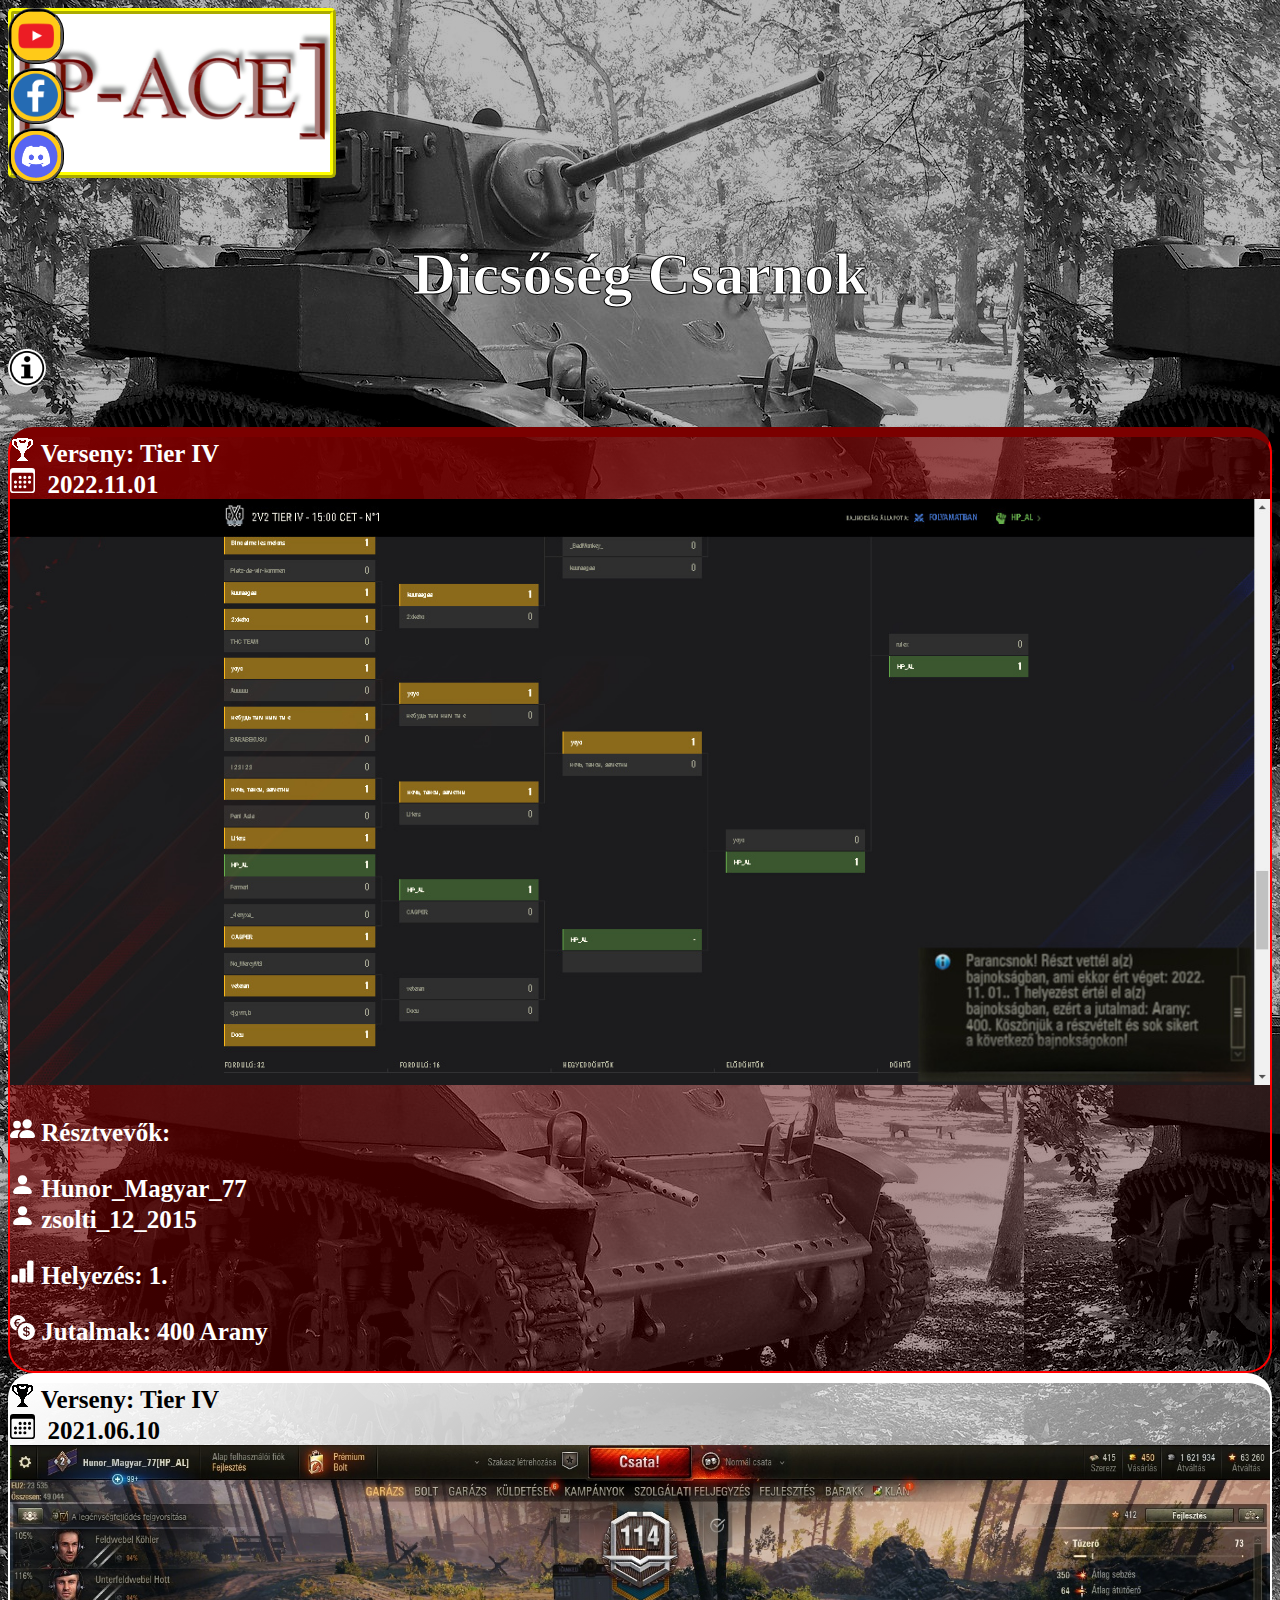
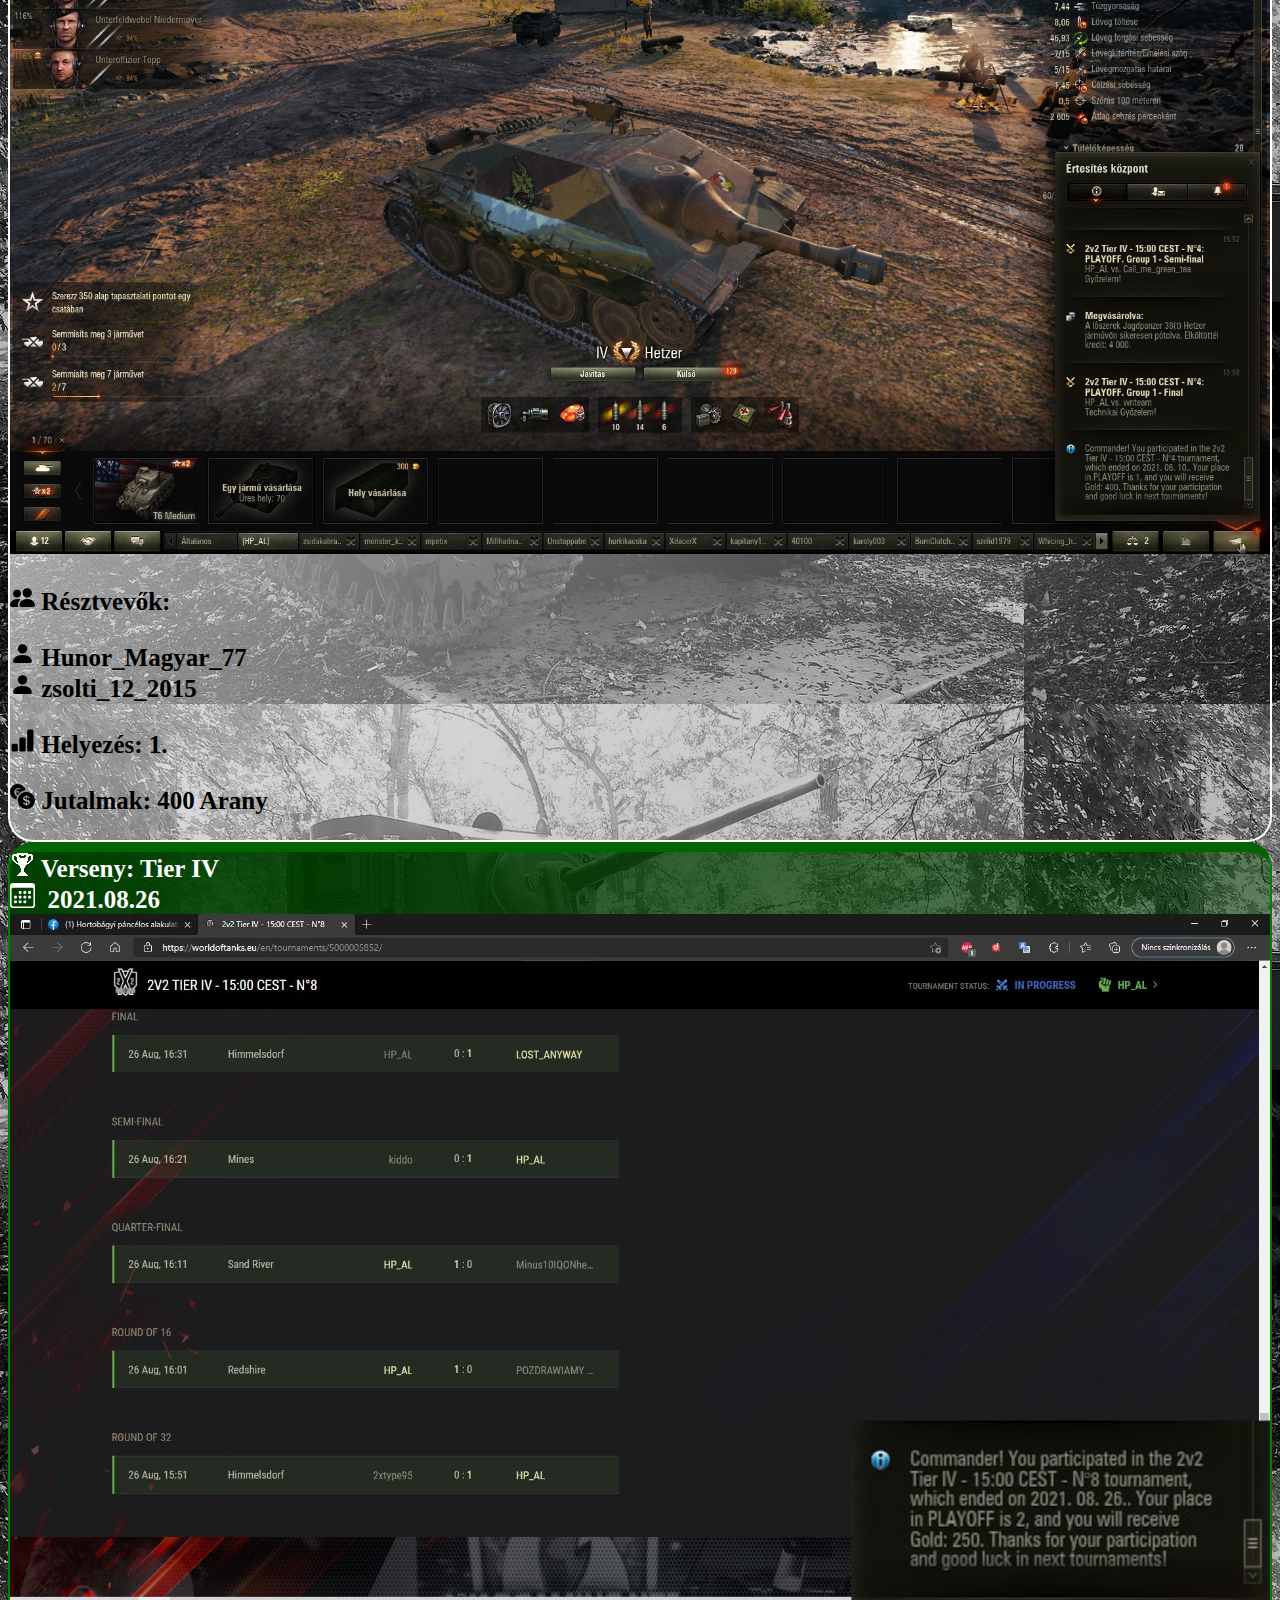
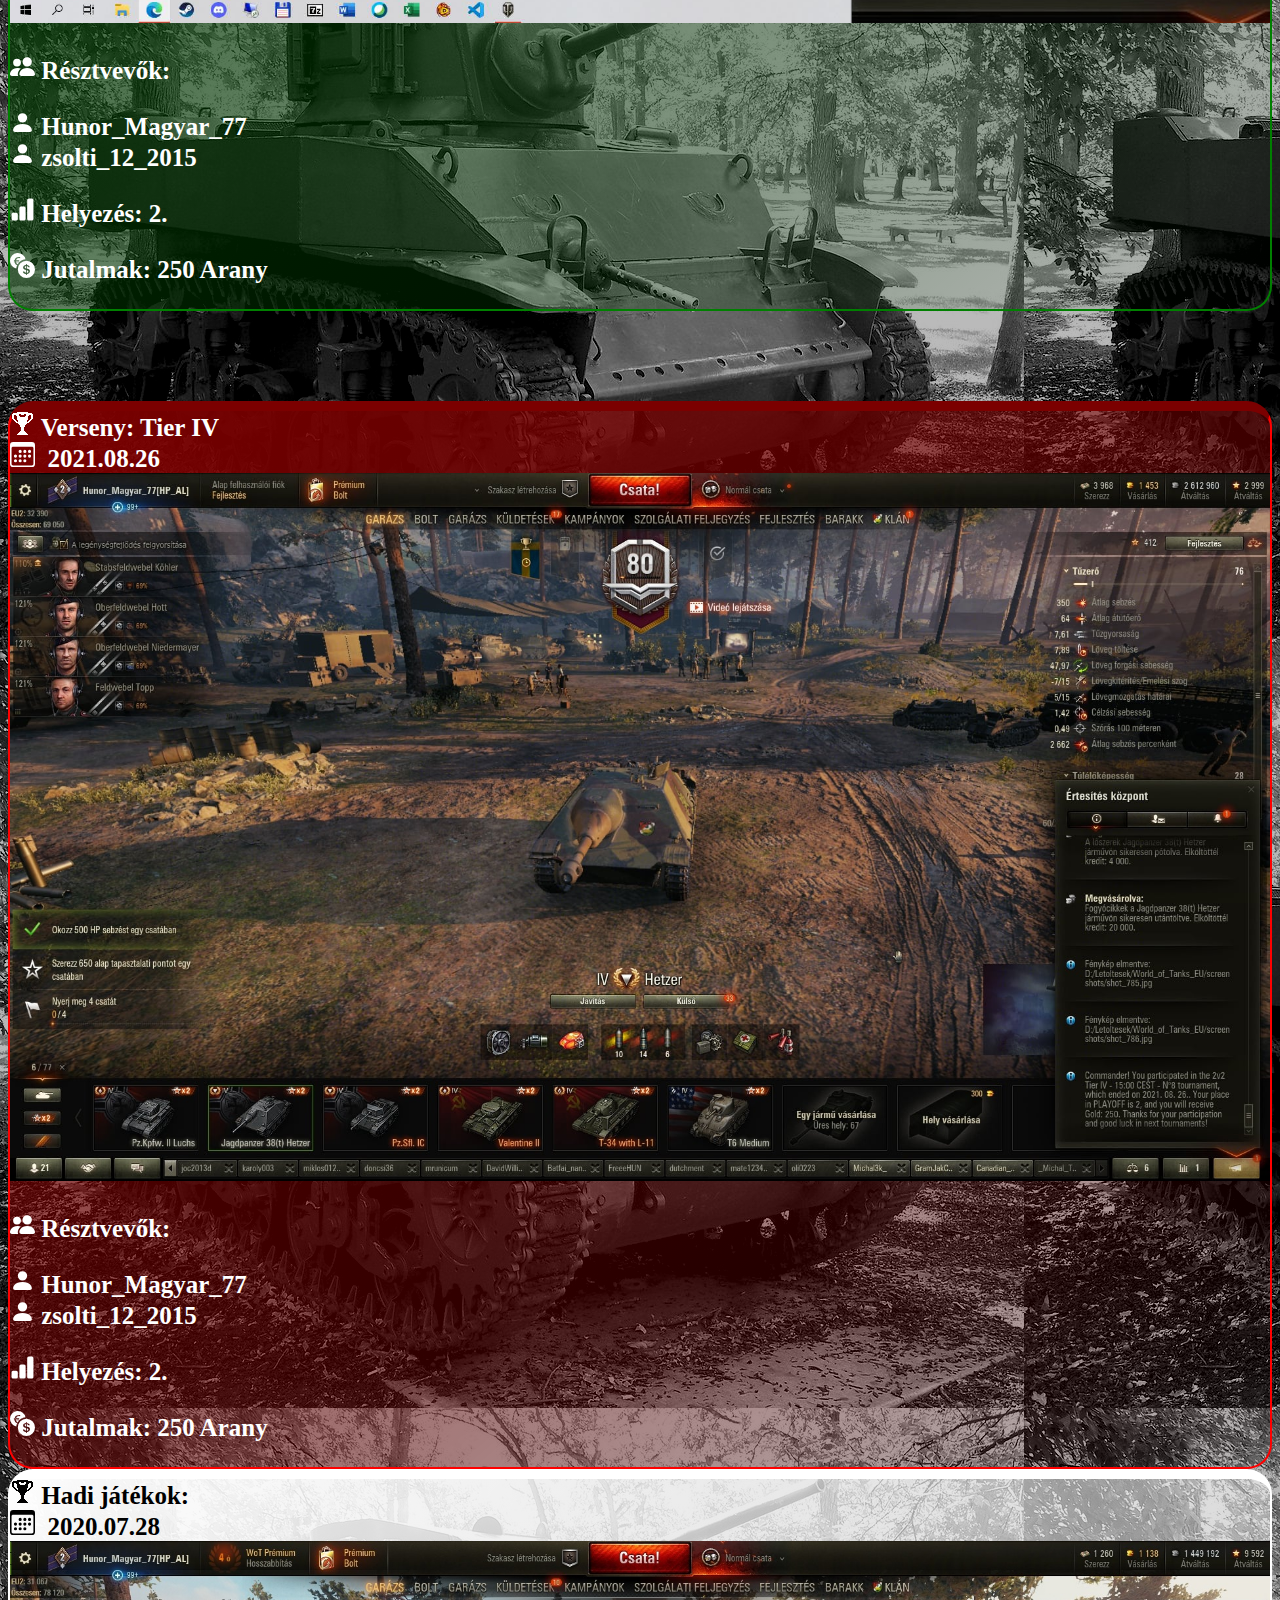
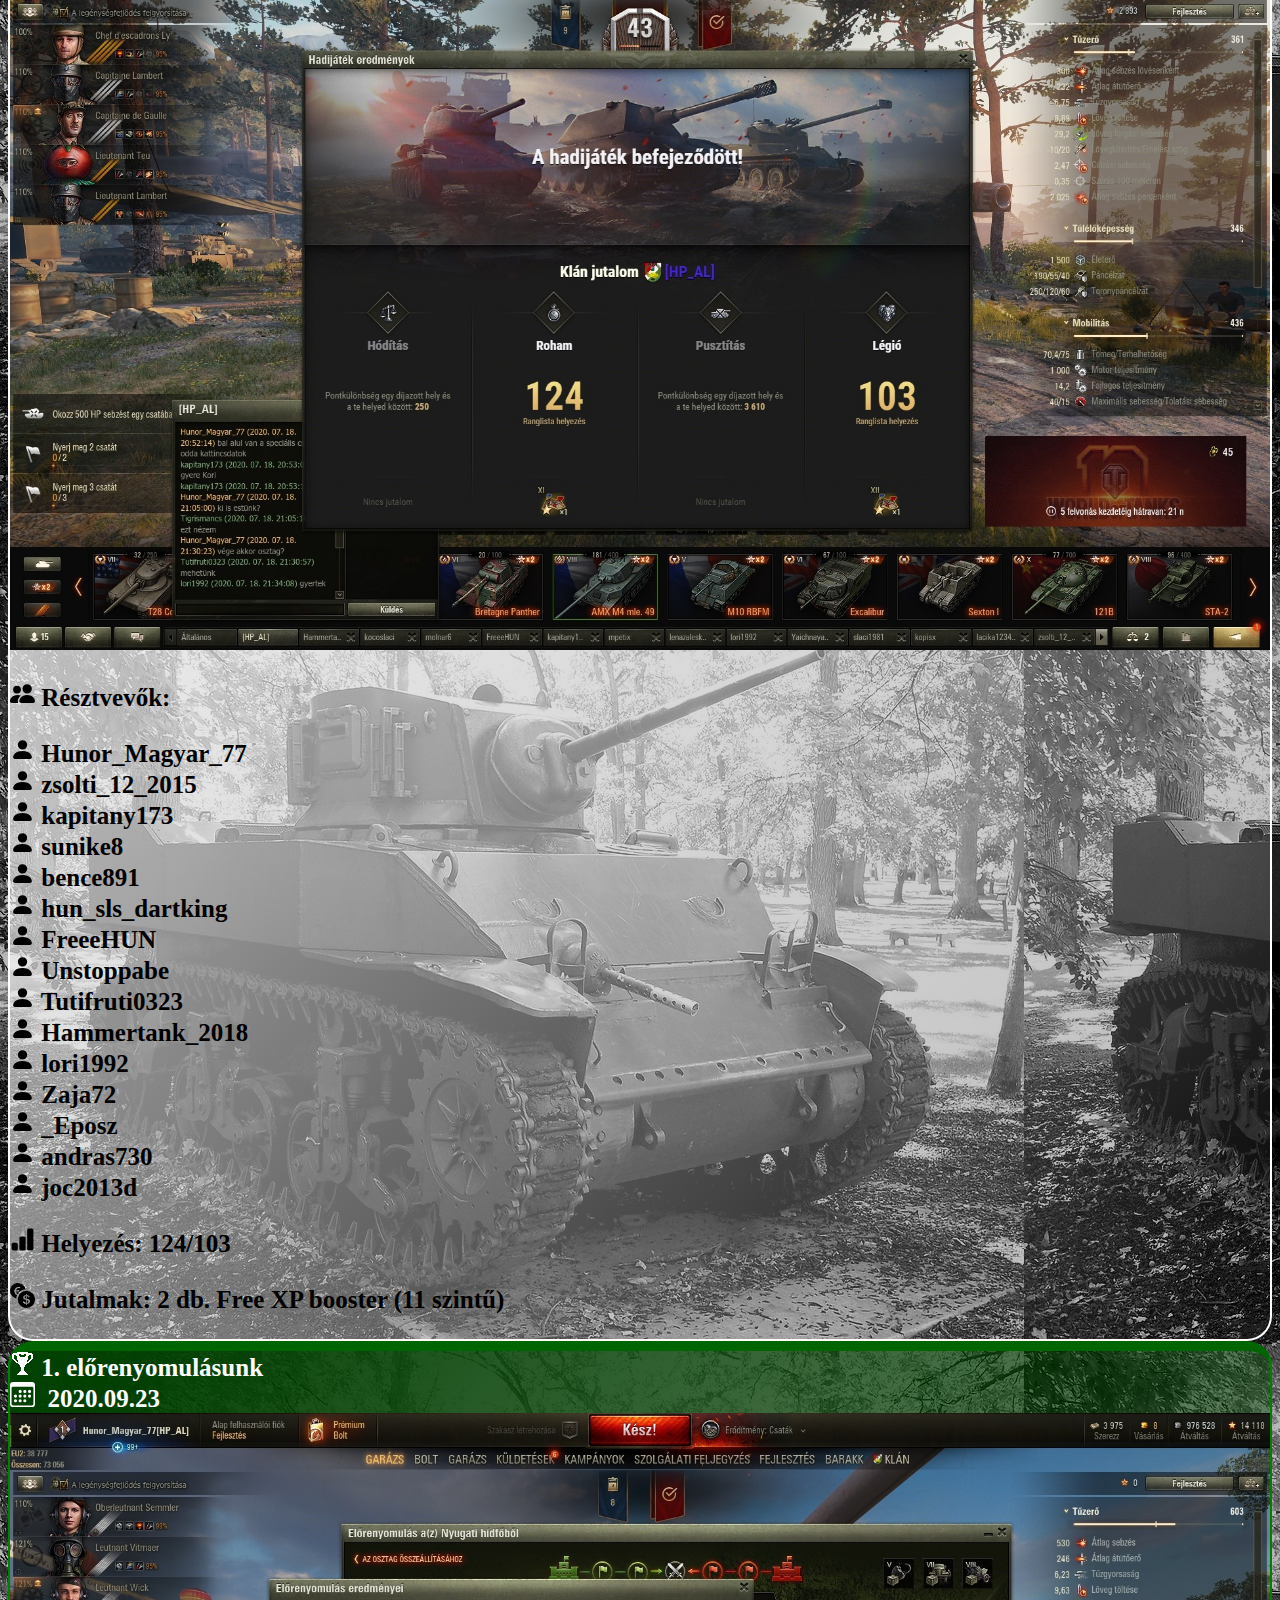
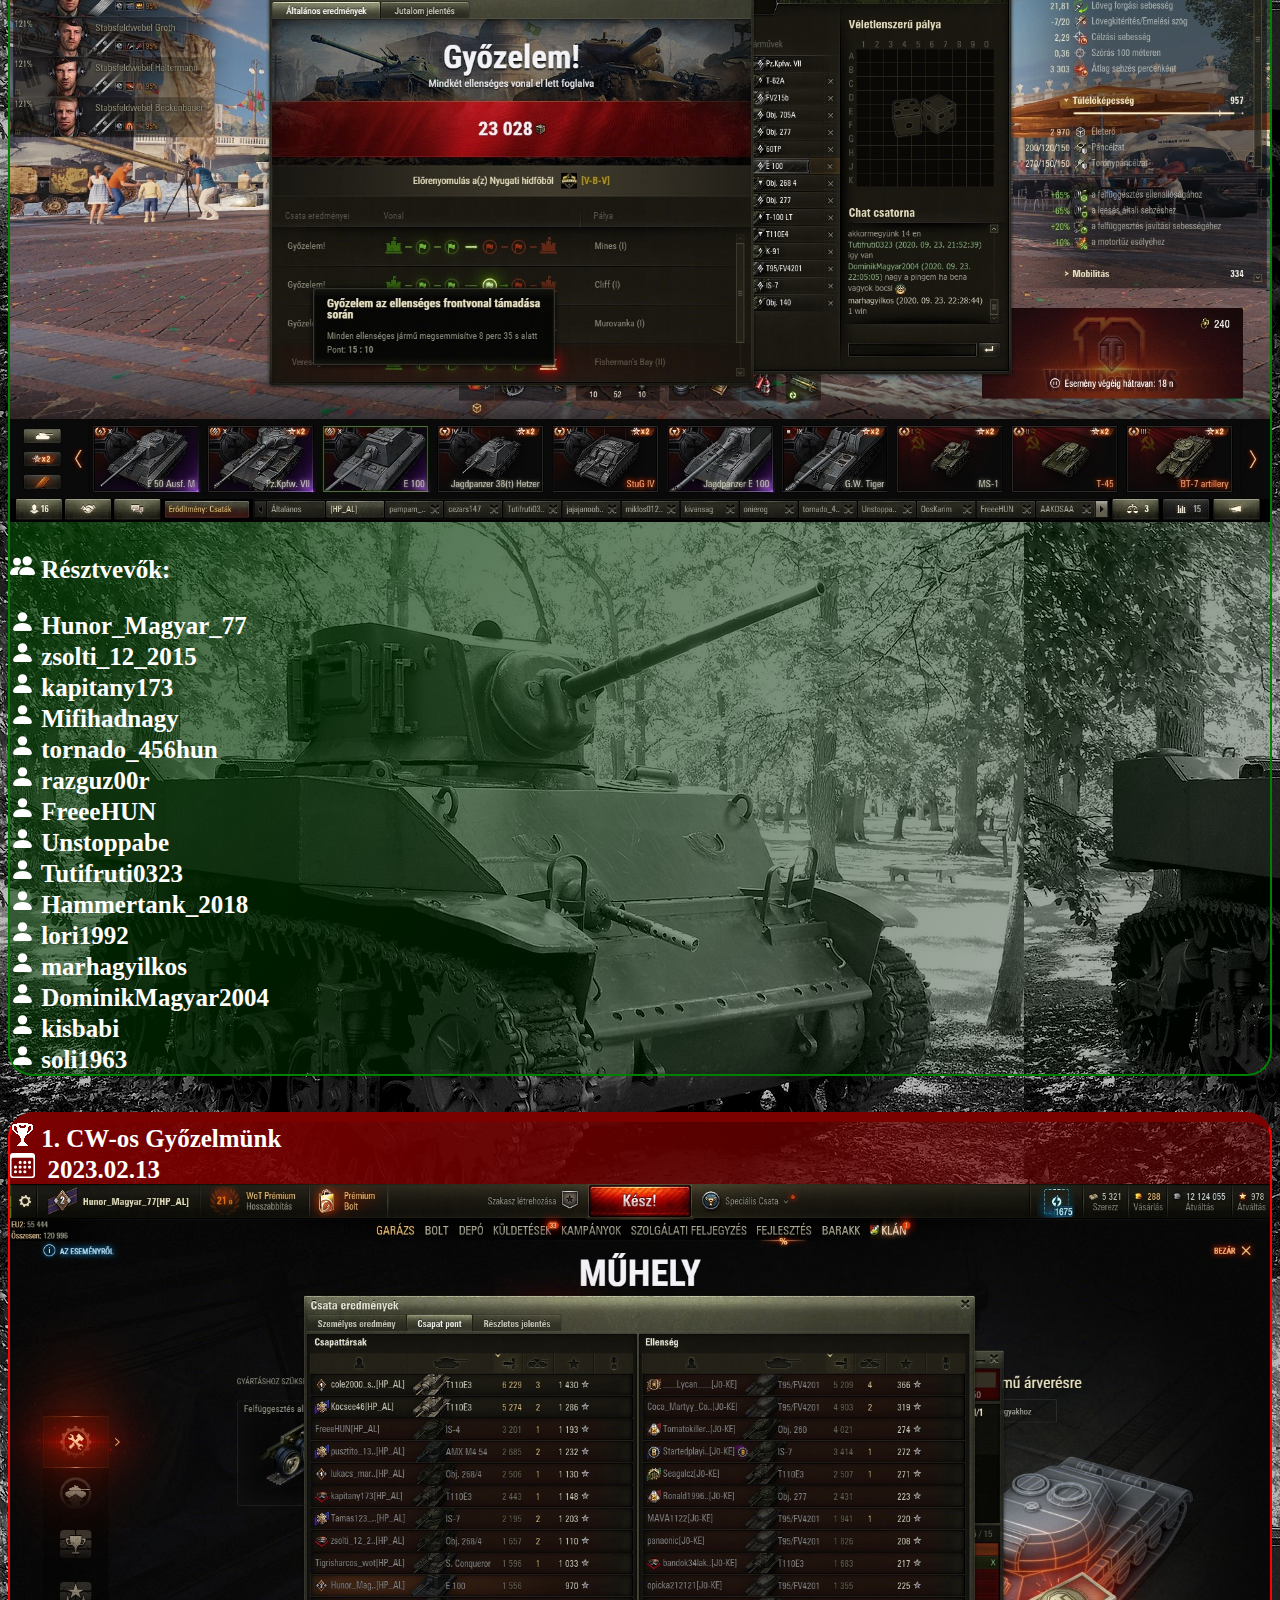
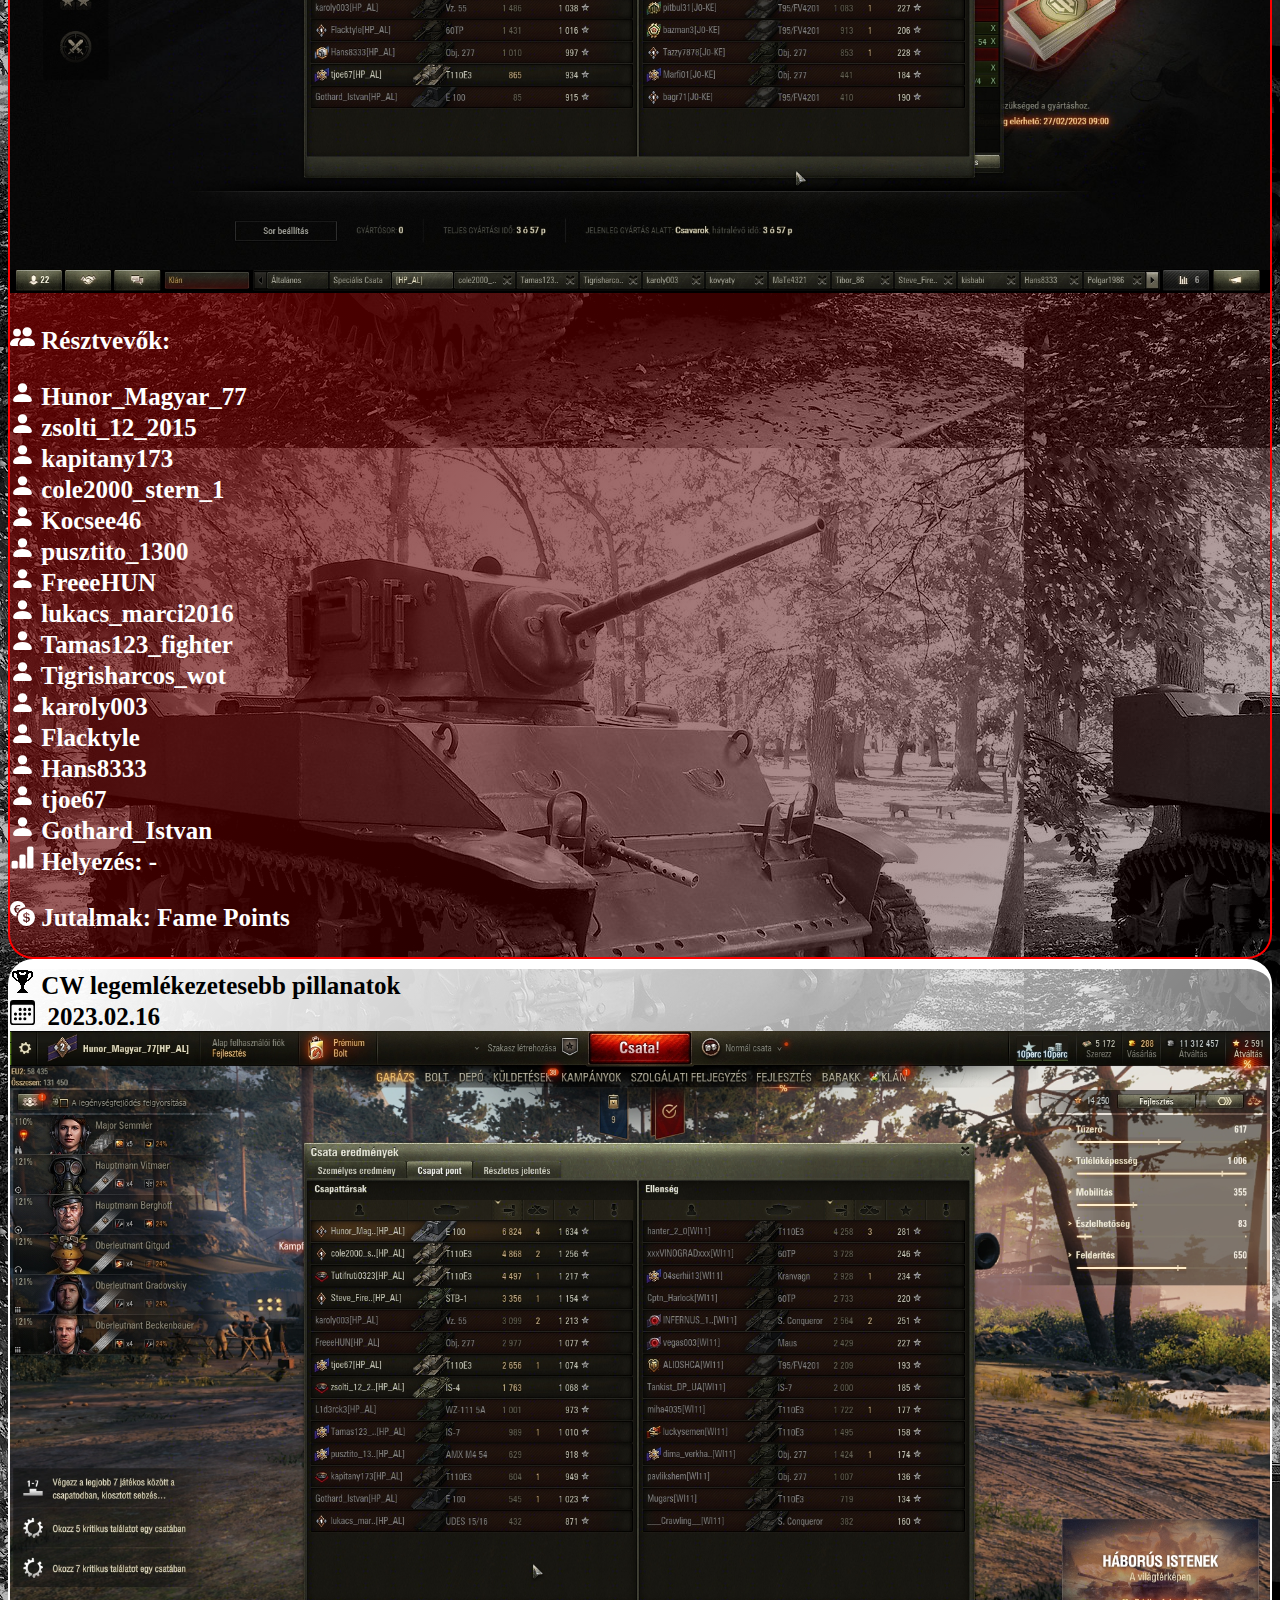
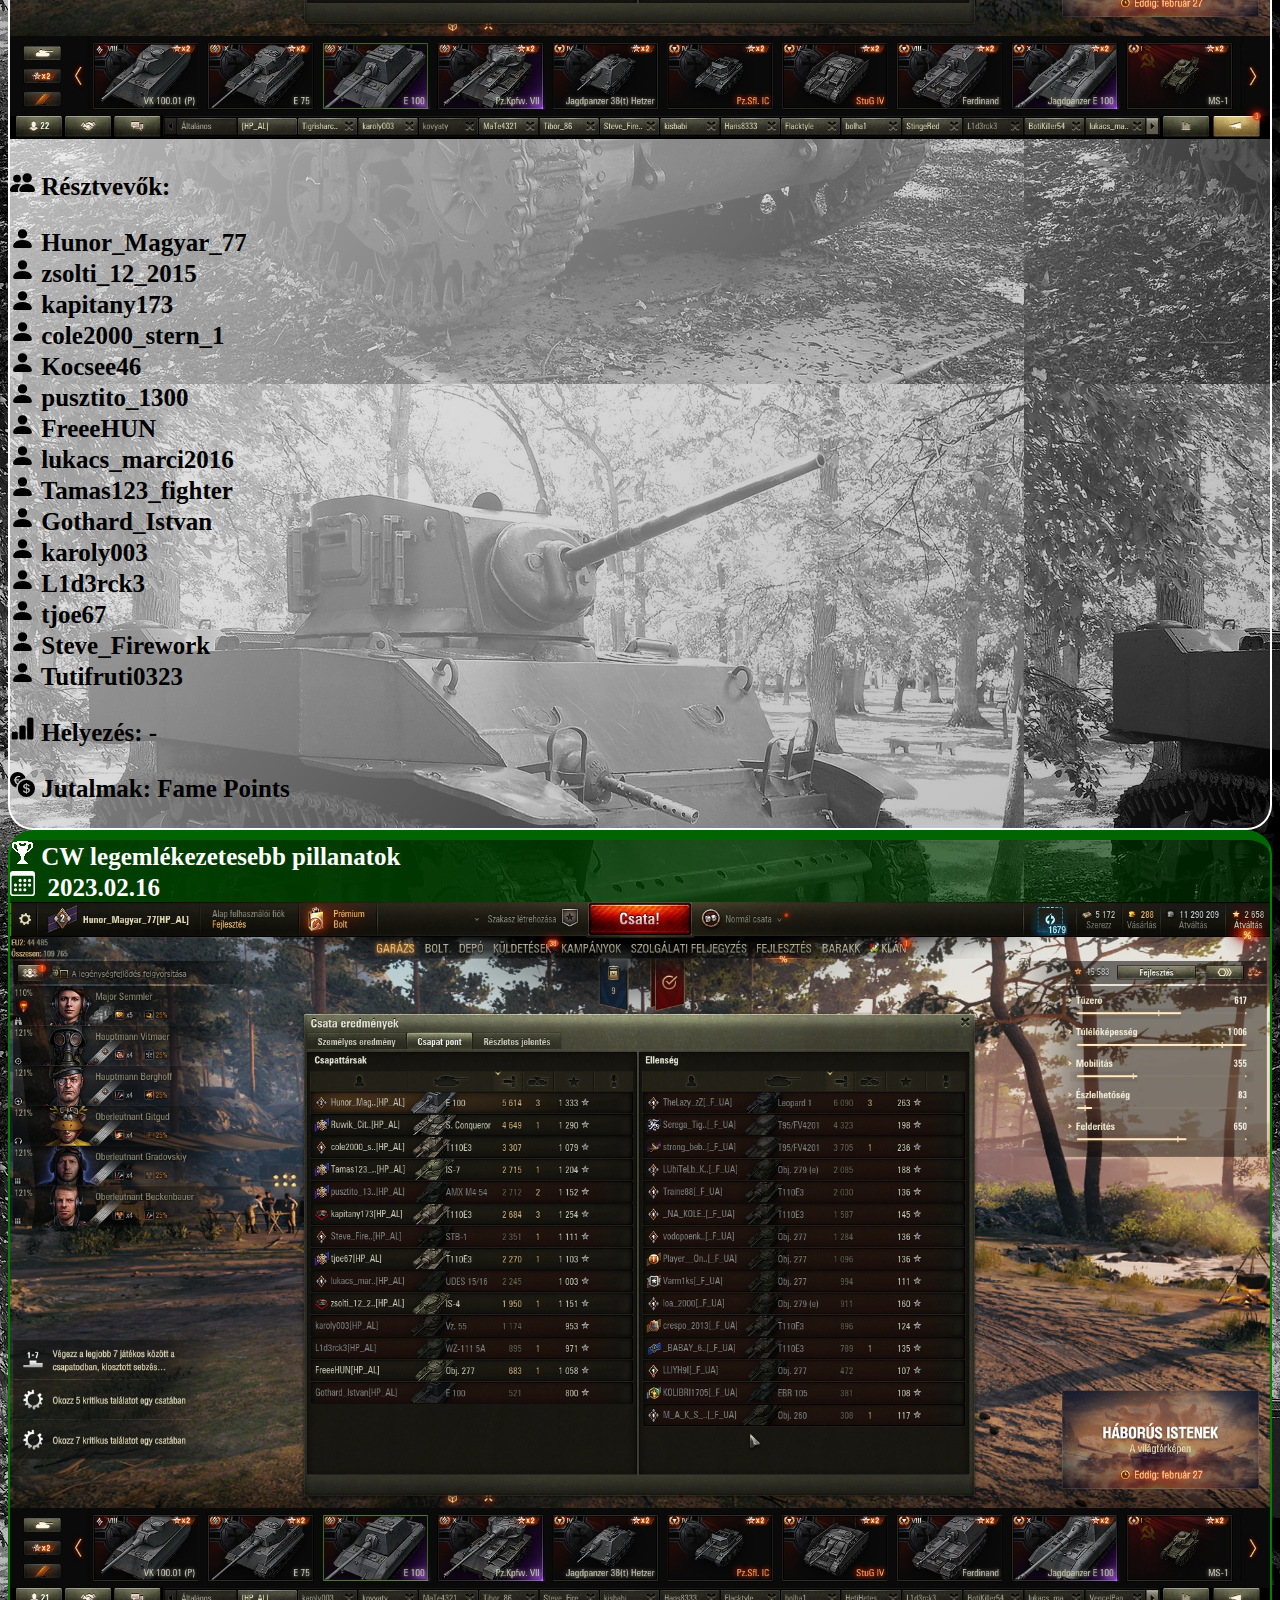
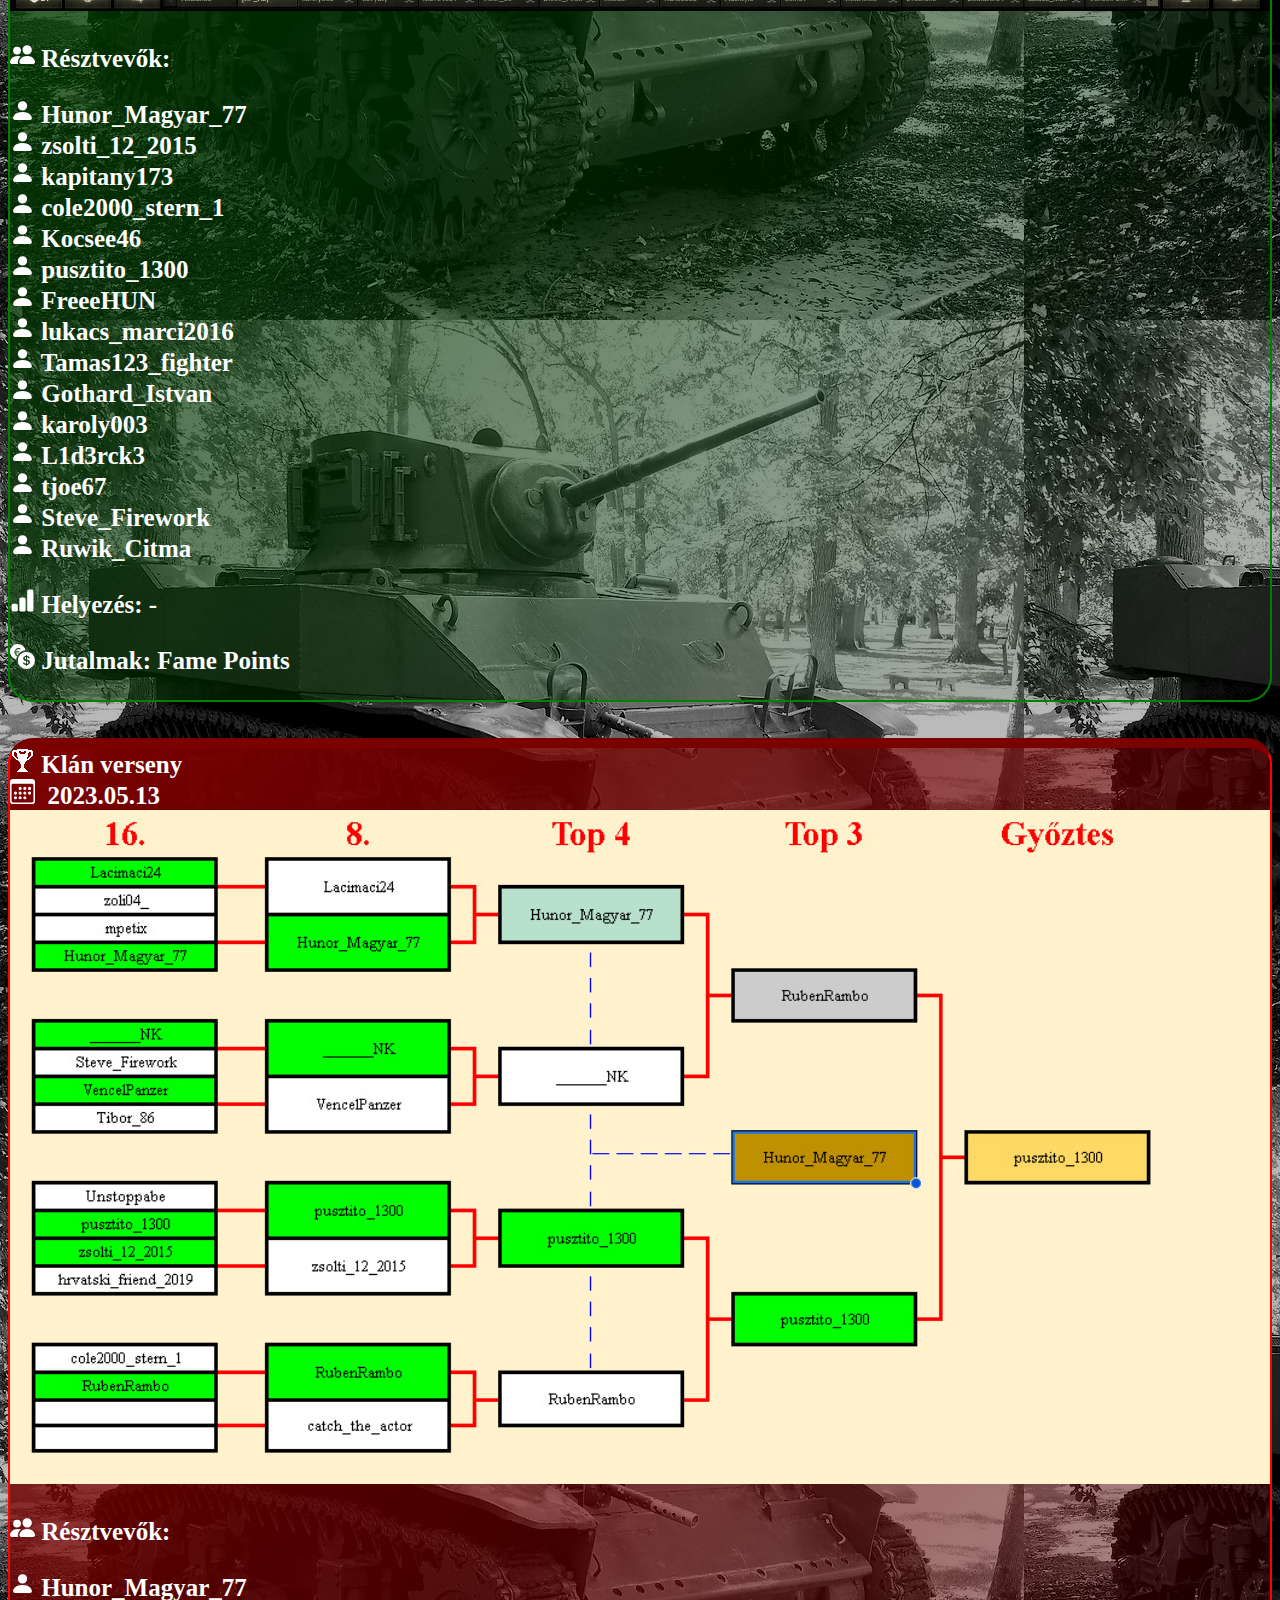
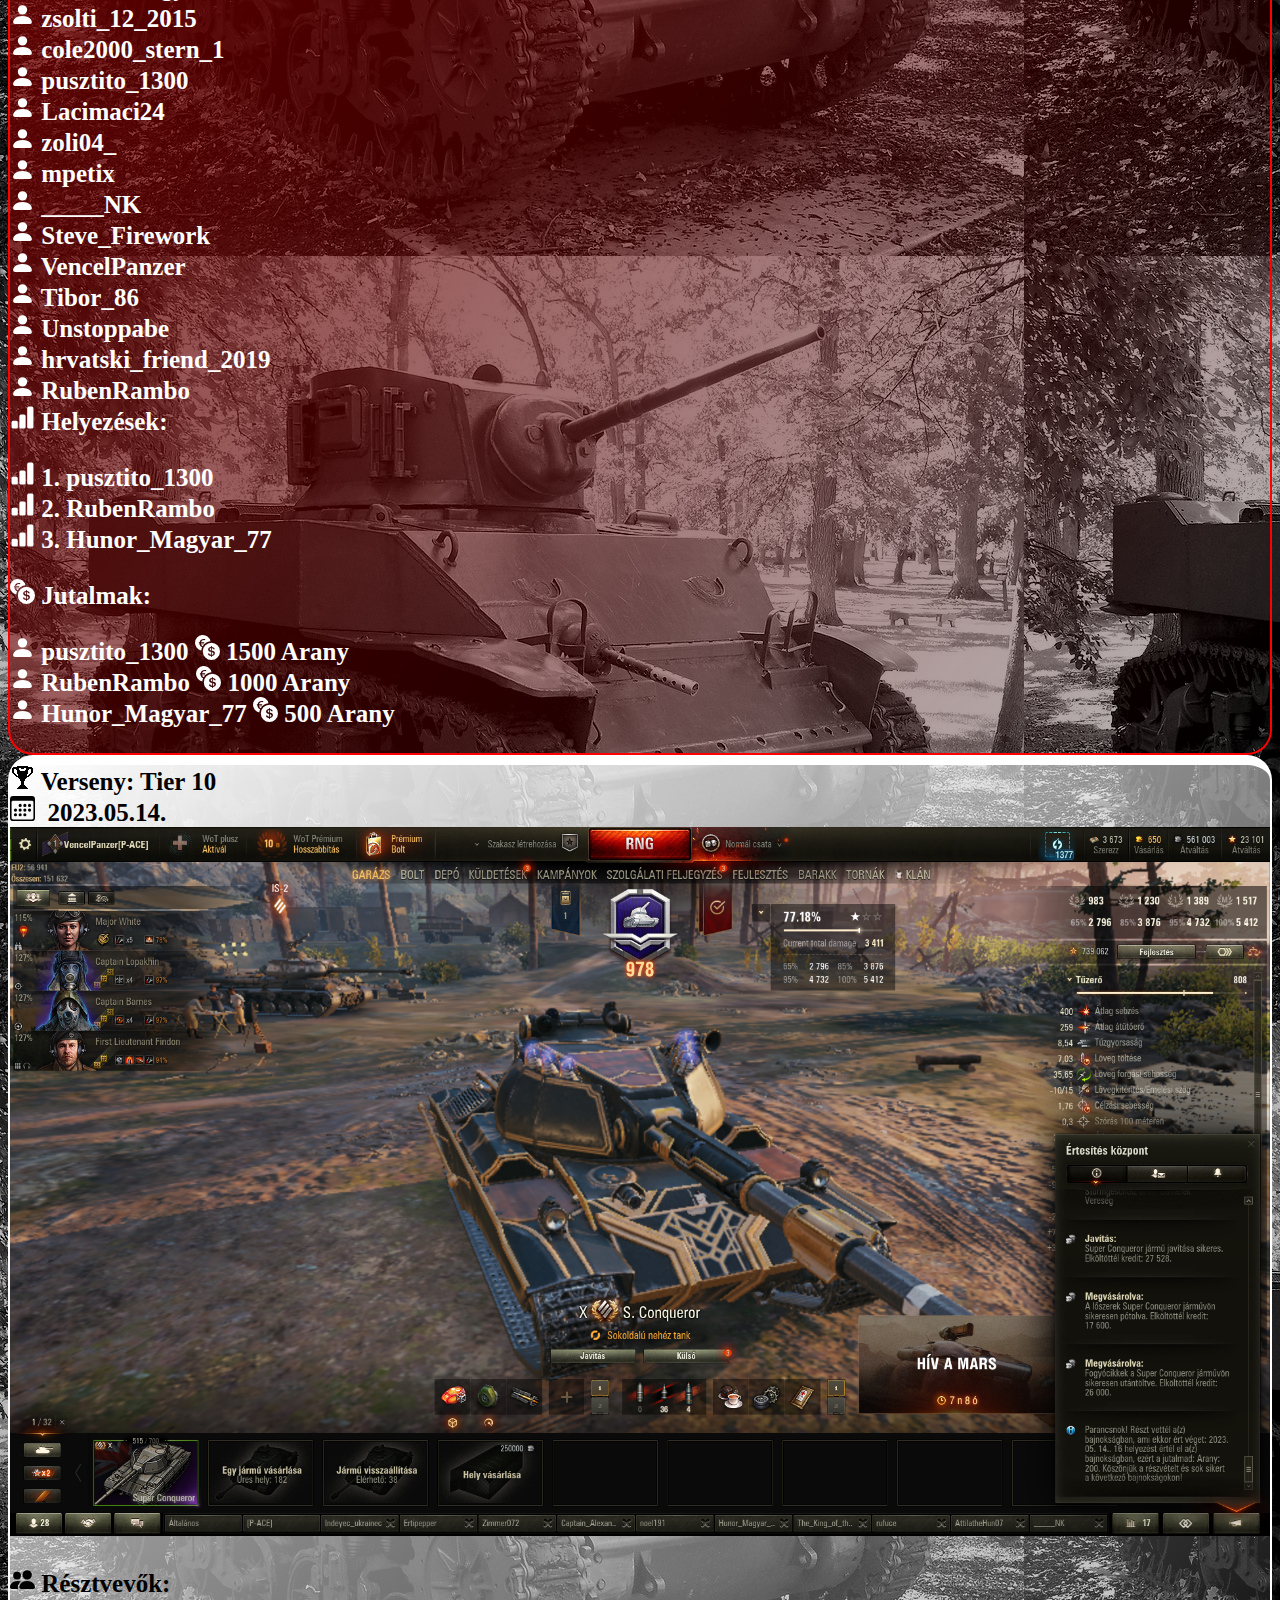
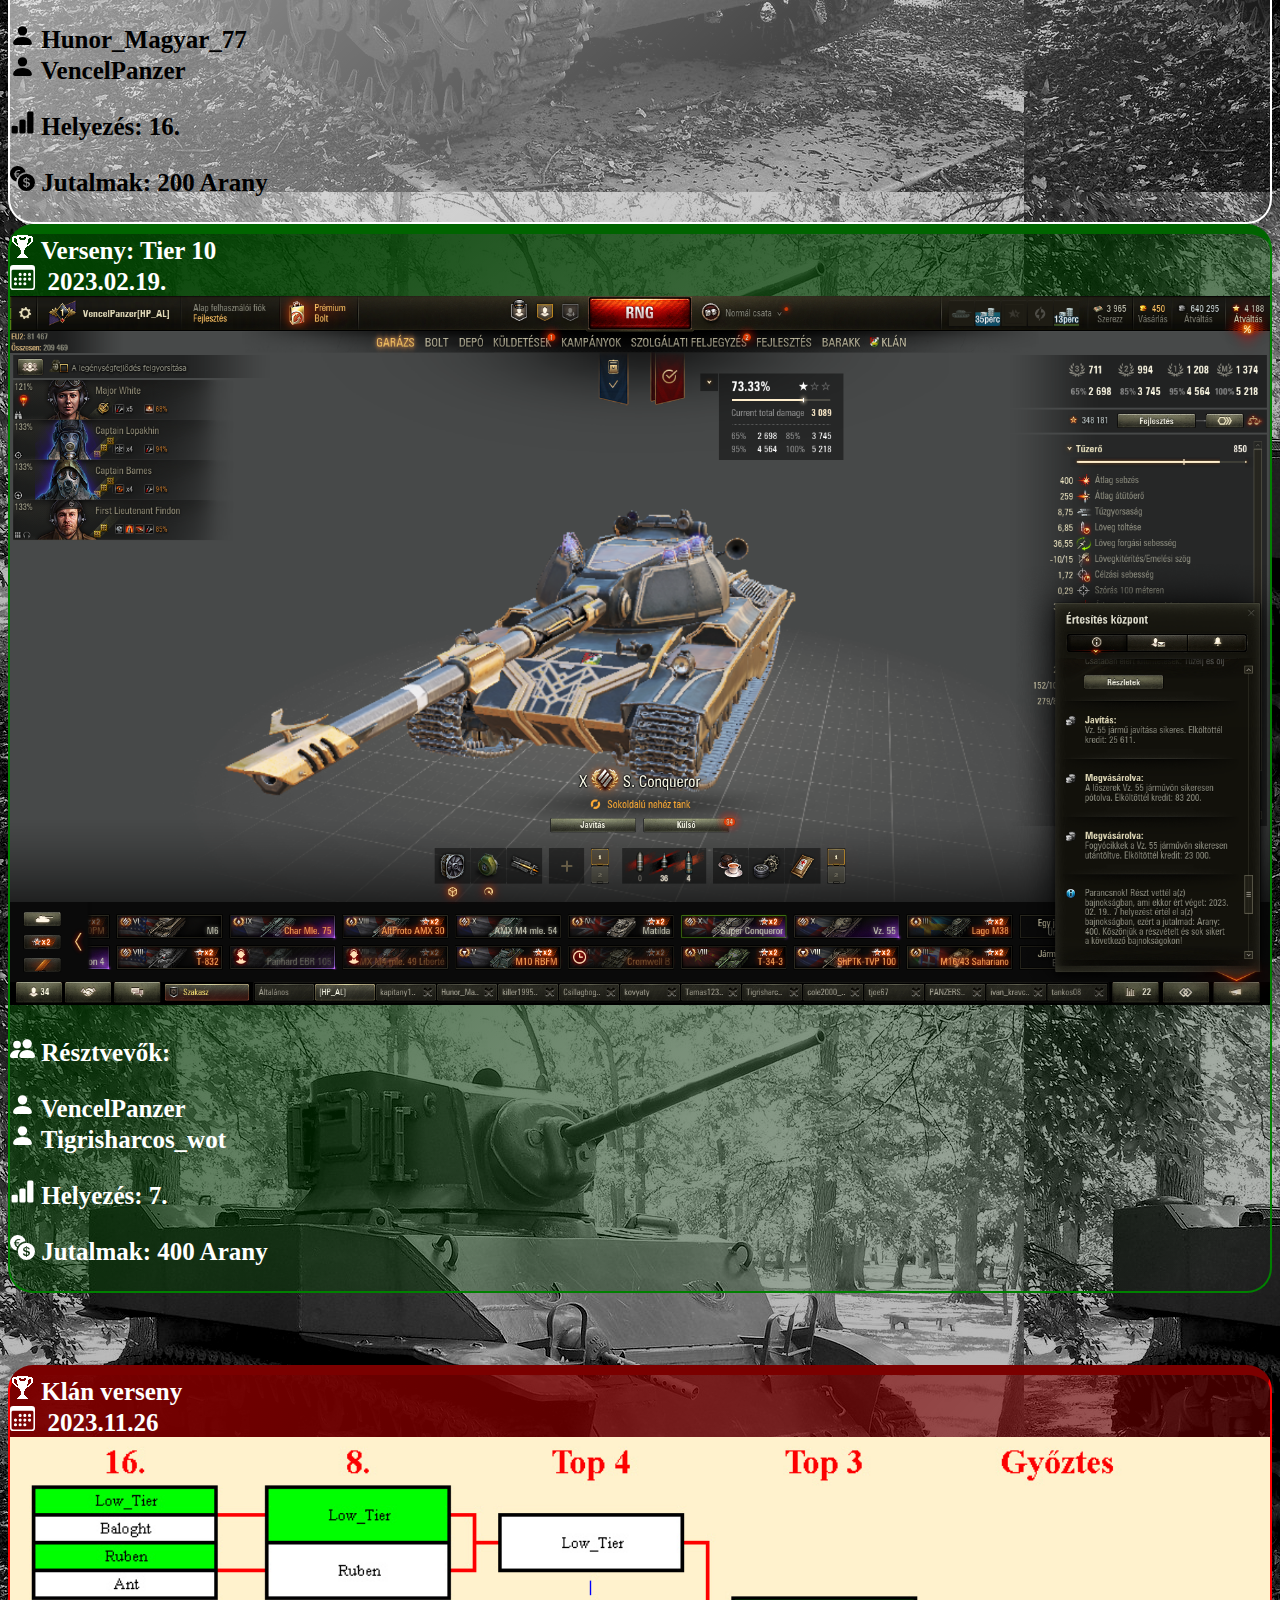
<file: dicsoseg_csarnok.html>
<!DOCTYPE html>
<html lang="hu">
<head>
    <link rel="shortcut icon" href="pace_.jpeg">
    <meta charset="UTF-8">
    <meta http-equiv="X-UA-Compatible" content="IE=edge">
    <meta name="viewport" content="width=device-width, initial-scale=1.0">
    <link href="https://cdn.jsdelivr.net/npm/bootstrap@5.2.0-beta1/dist/css/bootstrap.min.css" rel="stylesheet" integrity="sha384-0evHe/X+R7YkIZDRvuzKMRqM+OrBnVFBL6DOitfPri4tjfHxaWutUpFmBp4vmVor" crossorigin="anonymous">
    <link rel="stylesheet" href="barokkos.css">
    <title>Dicsőség Csarnok</title>
    <style>
        body {
          background-image: url('bela3.jpg');
        }
        </style>
</head>
<body>
  <header>
    <div id="youtube">                                                                     
        <a href="https://www.youtube.com/channel/UCBpnO5cv7-HKgeIRJxf2Vqg" target="_blank"><img class="igazitas float-end" src="youtube3.png" alt="youtube" title="youtube"></a>
    <div>
        <div id="youtube">
            <a href="https://www.facebook.com/groups/228961198902148" target="_blank"><img class="igazitas float-end" src="fa.png" alt="facebook" title="facebook"></a>
        <div>
            <div id="youtube">
        <a href="https://discord.gg/Ph8tNsupCy" target="_blank"><img class="igazitas float-end" src="discord.png" alt="discord" title="discord"></a>
    <div>
</header>
    <!--
    <div class="position-relative">
        <div class="position-absolute top-50 start-50 translate-middle">
            <img src="HP-AL.png" class="img-thumbnail">
    </div>
</div>
-->
<div class="text-center">
    <img src="P-ACE.jpg" alt="[P-ACE] logó" title="[P-ACE] logó" class="hpal_logo">
  </div>
<br>

<h1 class="text-center udvozollek">Dicsőség Csarnok</h1>
<div class="text-center">
    <img src="info.png" class="info" title="A kép nagyításához kattintson a képre" alt="információ">
</div>
<br>
<br>
    <div class="container szoveg">
        <div class="row"> <!-- class="row align-items-center" középre igazitás függőlegesen-->
            <div class="col-12 col-sm-12 col-md-4 col-lg-4 col-xl-4 col-xxl-4 kontener">
                
                <div class="sorkizart text-center"> <img src="Kupa_2.png" height="25px" width="25px" alt="kupa ikon"> Verseny: Tier IV<br>
                  <svg xmlns="http://www.w3.org/2000/svg" width="25" height="25" fill="white" class="bi bi-calendar3" viewBox="0 0 16 16">
                    <path d="M14 0H2a2 2 0 0 0-2 2v12a2 2 0 0 0 2 2h12a2 2 0 0 0 2-2V2a2 2 0 0 0-2-2zM1 3.857C1 3.384 1.448 3 2 3h12c.552 0 1 .384 1 .857v10.286c0 .473-.448.857-1 .857H2c-.552 0-1-.384-1-.857V3.857z"/>
                    <path d="M6.5 7a1 1 0 1 0 0-2 1 1 0 0 0 0 2zm3 0a1 1 0 1 0 0-2 1 1 0 0 0 0 2zm3 0a1 1 0 1 0 0-2 1 1 0 0 0 0 2zm-9 3a1 1 0 1 0 0-2 1 1 0 0 0 0 2zm3 0a1 1 0 1 0 0-2 1 1 0 0 0 0 2zm3 0a1 1 0 1 0 0-2 1 1 0 0 0 0 2zm3 0a1 1 0 1 0 0-2 1 1 0 0 0 0 2zm-9 3a1 1 0 1 0 0-2 1 1 0 0 0 0 2zm3 0a1 1 0 1 0 0-2 1 1 0 0 0 0 2zm3 0a1 1 0 1 0 0-2 1 1 0 0 0 0 2z"/>
                  </svg> &nbsp2022.11.01</div>
                <img class="myImages" id="myImg" src="kepek_eredmenyek/er11.jpg" alt="Eredmény" width="100%" height="auto">
                <br>
                <p> <svg xmlns="http://www.w3.org/2000/svg" width="25" height="25" fill="white" class="bi bi-people-fill" viewBox="0 0 16 16">
                    <path d="M7 14s-1 0-1-1 1-4 5-4 5 3 5 4-1 1-1 1H7Zm4-6a3 3 0 1 0 0-6 3 3 0 0 0 0 6Zm-5.784 6A2.238 2.238 0 0 1 5 13c0-1.355.68-2.75 1.936-3.72A6.325 6.325 0 0 0 5 9c-4 0-5 3-5 4s1 1 1 1h4.216ZM4.5 8a2.5 2.5 0 1 0 0-5 2.5 2.5 0 0 0 0 5Z"/>
                  </svg> Résztvevők:</p>
                    <p class="sorkizart"><svg xmlns="http://www.w3.org/2000/svg" width="25" height="25" fill="white" class="bi bi-person-fill" viewBox="0 0 16 16">
                        <path d="M3 14s-1 0-1-1 1-4 6-4 6 3 6 4-1 1-1 1H3Zm5-6a3 3 0 1 0 0-6 3 3 0 0 0 0 6Z"/>
                      </svg> Hunor_Magyar_77 <br>
                    <svg xmlns="http://www.w3.org/2000/svg" width="25" height="25" fill="white" class="bi bi-person-fill" viewBox="0 0 16 16">
                        <path d="M3 14s-1 0-1-1 1-4 6-4 6 3 6 4-1 1-1 1H3Zm5-6a3 3 0 1 0 0-6 3 3 0 0 0 0 6Z"/>
                      </svg> zsolti_12_2015 </p>
                <p> <svg xmlns="http://www.w3.org/2000/svg" width="25" height="25" fill="white" class="bi bi-bar-chart-fill" viewBox="0 0 16 16">
                    <path d="M1 11a1 1 0 0 1 1-1h2a1 1 0 0 1 1 1v3a1 1 0 0 1-1 1H2a1 1 0 0 1-1-1v-3zm5-4a1 1 0 0 1 1-1h2a1 1 0 0 1 1 1v7a1 1 0 0 1-1 1H7a1 1 0 0 1-1-1V7zm5-5a1 1 0 0 1 1-1h2a1 1 0 0 1 1 1v12a1 1 0 0 1-1 1h-2a1 1 0 0 1-1-1V2z"/>
                  </svg> 
                  Helyezés: 1.</p>
                <p> <svg xmlns="http://www.w3.org/2000/svg" width="25" height="25" fill="white" class="bi bi-currency-exchange" viewBox="0 0 16 16">
                    <path d="M0 5a5.002 5.002 0 0 0 4.027 4.905 6.46 6.46 0 0 1 .544-2.073C3.695 7.536 3.132 6.864 3 5.91h-.5v-.426h.466V5.05c0-.046 0-.093.004-.135H2.5v-.427h.511C3.236 3.24 4.213 2.5 5.681 2.5c.316 0 .59.031.819.085v.733a3.46 3.46 0 0 0-.815-.082c-.919 0-1.538.466-1.734 1.252h1.917v.427h-1.98c-.003.046-.003.097-.003.147v.422h1.983v.427H3.93c.118.602.468 1.03 1.005 1.229a6.5 6.5 0 0 1 4.97-3.113A5.002 5.002 0 0 0 0 5zm16 5.5a5.5 5.5 0 1 1-11 0 5.5 5.5 0 0 1 11 0zm-7.75 1.322c.069.835.746 1.485 1.964 1.562V14h.54v-.62c1.259-.086 1.996-.74 1.996-1.69 0-.865-.563-1.31-1.57-1.54l-.426-.1V8.374c.54.06.884.347.966.745h.948c-.07-.804-.779-1.433-1.914-1.502V7h-.54v.629c-1.076.103-1.808.732-1.808 1.622 0 .787.544 1.288 1.45 1.493l.358.085v1.78c-.554-.08-.92-.376-1.003-.787H8.25zm1.96-1.895c-.532-.12-.82-.364-.82-.732 0-.41.311-.719.824-.809v1.54h-.005zm.622 1.044c.645.145.943.38.943.796 0 .474-.37.8-1.02.86v-1.674l.077.018z"/>
                  </svg> Jutalmak: 400 Arany</p>


     
                
                </div>
            <div class="col-12 col-sm-12 col-md-4 col-lg-4 col-xl-4 col-xxl-4 kontener3">
                <div class="sorkizart text-center"><img src="Kupa.png" height="25px" width="25px" alt="kupa ikon"> Verseny: Tier IV<br>
                  <svg xmlns="http://www.w3.org/2000/svg" width="25" height="25" fill="black" class="bi bi-calendar3" viewBox="0 0 16 16">
                    <path d="M14 0H2a2 2 0 0 0-2 2v12a2 2 0 0 0 2 2h12a2 2 0 0 0 2-2V2a2 2 0 0 0-2-2zM1 3.857C1 3.384 1.448 3 2 3h12c.552 0 1 .384 1 .857v10.286c0 .473-.448.857-1 .857H2c-.552 0-1-.384-1-.857V3.857z"/>
                    <path d="M6.5 7a1 1 0 1 0 0-2 1 1 0 0 0 0 2zm3 0a1 1 0 1 0 0-2 1 1 0 0 0 0 2zm3 0a1 1 0 1 0 0-2 1 1 0 0 0 0 2zm-9 3a1 1 0 1 0 0-2 1 1 0 0 0 0 2zm3 0a1 1 0 1 0 0-2 1 1 0 0 0 0 2zm3 0a1 1 0 1 0 0-2 1 1 0 0 0 0 2zm3 0a1 1 0 1 0 0-2 1 1 0 0 0 0 2zm-9 3a1 1 0 1 0 0-2 1 1 0 0 0 0 2zm3 0a1 1 0 1 0 0-2 1 1 0 0 0 0 2zm3 0a1 1 0 1 0 0-2 1 1 0 0 0 0 2z"/>
                  </svg> &nbsp2021.06.10</div>
                    <img class="myImages" id="myImg" src="kepek_eredmenyek/er8.jpg" alt="Eredmény" width="100%" height="auto">
                    <br>
                    <p> <svg xmlns="http://www.w3.org/2000/svg" width="25" height="25" fill="black" class="bi bi-people-fill" viewBox="0 0 16 16">
                        <path d="M7 14s-1 0-1-1 1-4 5-4 5 3 5 4-1 1-1 1H7Zm4-6a3 3 0 1 0 0-6 3 3 0 0 0 0 6Zm-5.784 6A2.238 2.238 0 0 1 5 13c0-1.355.68-2.75 1.936-3.72A6.325 6.325 0 0 0 5 9c-4 0-5 3-5 4s1 1 1 1h4.216ZM4.5 8a2.5 2.5 0 1 0 0-5 2.5 2.5 0 0 0 0 5Z"/>
                      </svg> Résztvevők:</p>
                      <p class="sorkizart"> <svg xmlns="http://www.w3.org/2000/svg" width="25" height="25" fill="black" class="bi bi-person-fill" viewBox="0 0 16 16">
                            <path d="M3 14s-1 0-1-1 1-4 6-4 6 3 6 4-1 1-1 1H3Zm5-6a3 3 0 1 0 0-6 3 3 0 0 0 0 6Z"/>
                          </svg> Hunor_Magyar_77 <br>
                        <svg xmlns="http://www.w3.org/2000/svg" width="25" height="25" fill="black" class="bi bi-person-fill" viewBox="0 0 16 16">
                            <path d="M3 14s-1 0-1-1 1-4 6-4 6 3 6 4-1 1-1 1H3Zm5-6a3 3 0 1 0 0-6 3 3 0 0 0 0 6Z"/>
                          </svg> zsolti_12_2015 </p>
                    <p> <svg xmlns="http://www.w3.org/2000/svg" width="25" height="25" fill="black" class="bi bi-bar-chart-fill" viewBox="0 0 16 16">
                        <path d="M1 11a1 1 0 0 1 1-1h2a1 1 0 0 1 1 1v3a1 1 0 0 1-1 1H2a1 1 0 0 1-1-1v-3zm5-4a1 1 0 0 1 1-1h2a1 1 0 0 1 1 1v7a1 1 0 0 1-1 1H7a1 1 0 0 1-1-1V7zm5-5a1 1 0 0 1 1-1h2a1 1 0 0 1 1 1v12a1 1 0 0 1-1 1h-2a1 1 0 0 1-1-1V2z"/>
                      </svg> Helyezés: 1.</p>
                    <p> <svg xmlns="http://www.w3.org/2000/svg" width="25" height="25" fill="black" class="bi bi-currency-exchange" viewBox="0 0 16 16">
                        <path d="M0 5a5.002 5.002 0 0 0 4.027 4.905 6.46 6.46 0 0 1 .544-2.073C3.695 7.536 3.132 6.864 3 5.91h-.5v-.426h.466V5.05c0-.046 0-.093.004-.135H2.5v-.427h.511C3.236 3.24 4.213 2.5 5.681 2.5c.316 0 .59.031.819.085v.733a3.46 3.46 0 0 0-.815-.082c-.919 0-1.538.466-1.734 1.252h1.917v.427h-1.98c-.003.046-.003.097-.003.147v.422h1.983v.427H3.93c.118.602.468 1.03 1.005 1.229a6.5 6.5 0 0 1 4.97-3.113A5.002 5.002 0 0 0 0 5zm16 5.5a5.5 5.5 0 1 1-11 0 5.5 5.5 0 0 1 11 0zm-7.75 1.322c.069.835.746 1.485 1.964 1.562V14h.54v-.62c1.259-.086 1.996-.74 1.996-1.69 0-.865-.563-1.31-1.57-1.54l-.426-.1V8.374c.54.06.884.347.966.745h.948c-.07-.804-.779-1.433-1.914-1.502V7h-.54v.629c-1.076.103-1.808.732-1.808 1.622 0 .787.544 1.288 1.45 1.493l.358.085v1.78c-.554-.08-.92-.376-1.003-.787H8.25zm1.96-1.895c-.532-.12-.82-.364-.82-.732 0-.41.311-.719.824-.809v1.54h-.005zm.622 1.044c.645.145.943.38.943.796 0 .474-.37.8-1.02.86v-1.674l.077.018z"/>
                      </svg> Jutalmak: 400 Arany</p>
   
            </div>
            <div class="col-12 col-sm-12 col-md-4 col-lg-4 col-xl-4 col-xxl-4 kontener2">
                
                <div class="sorkizart text-center"><img src="Kupa_2.png" height="25px" width="25px" alt="kupa ikon"> Verseny: Tier IV<br>
                  <svg xmlns="http://www.w3.org/2000/svg" width="25" height="25" fill="white" class="bi bi-calendar3" viewBox="0 0 16 16">
                    <path d="M14 0H2a2 2 0 0 0-2 2v12a2 2 0 0 0 2 2h12a2 2 0 0 0 2-2V2a2 2 0 0 0-2-2zM1 3.857C1 3.384 1.448 3 2 3h12c.552 0 1 .384 1 .857v10.286c0 .473-.448.857-1 .857H2c-.552 0-1-.384-1-.857V3.857z"/>
                    <path d="M6.5 7a1 1 0 1 0 0-2 1 1 0 0 0 0 2zm3 0a1 1 0 1 0 0-2 1 1 0 0 0 0 2zm3 0a1 1 0 1 0 0-2 1 1 0 0 0 0 2zm-9 3a1 1 0 1 0 0-2 1 1 0 0 0 0 2zm3 0a1 1 0 1 0 0-2 1 1 0 0 0 0 2zm3 0a1 1 0 1 0 0-2 1 1 0 0 0 0 2zm3 0a1 1 0 1 0 0-2 1 1 0 0 0 0 2zm-9 3a1 1 0 1 0 0-2 1 1 0 0 0 0 2zm3 0a1 1 0 1 0 0-2 1 1 0 0 0 0 2zm3 0a1 1 0 1 0 0-2 1 1 0 0 0 0 2z"/>
                  </svg> &nbsp2021.08.26</div>
                <img class="myImages" id="myImg" src="kepek_eredmenyek/er77.jpg" alt="Eredmény" width="100%" height="auto">
                <br>
                <p> <svg xmlns="http://www.w3.org/2000/svg" width="25" height="25" fill="white" class="bi bi-people-fill" viewBox="0 0 16 16">
                    <path d="M7 14s-1 0-1-1 1-4 5-4 5 3 5 4-1 1-1 1H7Zm4-6a3 3 0 1 0 0-6 3 3 0 0 0 0 6Zm-5.784 6A2.238 2.238 0 0 1 5 13c0-1.355.68-2.75 1.936-3.72A6.325 6.325 0 0 0 5 9c-4 0-5 3-5 4s1 1 1 1h4.216ZM4.5 8a2.5 2.5 0 1 0 0-5 2.5 2.5 0 0 0 0 5Z"/>
                  </svg> Résztvevők:</p>
                  <p class="sorkizart"> <svg xmlns="http://www.w3.org/2000/svg" width="25" height="25" fill="white" class="bi bi-person-fill" viewBox="0 0 16 16">
                        <path d="M3 14s-1 0-1-1 1-4 6-4 6 3 6 4-1 1-1 1H3Zm5-6a3 3 0 1 0 0-6 3 3 0 0 0 0 6Z"/>
                      </svg> Hunor_Magyar_77 <br>
                    <svg xmlns="http://www.w3.org/2000/svg" width="25" height="25" fill="white" class="bi bi-person-fill" viewBox="0 0 16 16">
                        <path d="M3 14s-1 0-1-1 1-4 6-4 6 3 6 4-1 1-1 1H3Zm5-6a3 3 0 1 0 0-6 3 3 0 0 0 0 6Z"/>
                      </svg> zsolti_12_2015 </p>
                <p> <svg xmlns="http://www.w3.org/2000/svg" width="25" height="25" fill="white" class="bi bi-bar-chart-fill" viewBox="0 0 16 16">
                    <path d="M1 11a1 1 0 0 1 1-1h2a1 1 0 0 1 1 1v3a1 1 0 0 1-1 1H2a1 1 0 0 1-1-1v-3zm5-4a1 1 0 0 1 1-1h2a1 1 0 0 1 1 1v7a1 1 0 0 1-1 1H7a1 1 0 0 1-1-1V7zm5-5a1 1 0 0 1 1-1h2a1 1 0 0 1 1 1v12a1 1 0 0 1-1 1h-2a1 1 0 0 1-1-1V2z"/>
                  </svg> Helyezés: 2.</p>
                <p> <svg xmlns="http://www.w3.org/2000/svg" width="25" height="25" fill="white" class="bi bi-currency-exchange" viewBox="0 0 16 16">
                    <path d="M0 5a5.002 5.002 0 0 0 4.027 4.905 6.46 6.46 0 0 1 .544-2.073C3.695 7.536 3.132 6.864 3 5.91h-.5v-.426h.466V5.05c0-.046 0-.093.004-.135H2.5v-.427h.511C3.236 3.24 4.213 2.5 5.681 2.5c.316 0 .59.031.819.085v.733a3.46 3.46 0 0 0-.815-.082c-.919 0-1.538.466-1.734 1.252h1.917v.427h-1.98c-.003.046-.003.097-.003.147v.422h1.983v.427H3.93c.118.602.468 1.03 1.005 1.229a6.5 6.5 0 0 1 4.97-3.113A5.002 5.002 0 0 0 0 5zm16 5.5a5.5 5.5 0 1 1-11 0 5.5 5.5 0 0 1 11 0zm-7.75 1.322c.069.835.746 1.485 1.964 1.562V14h.54v-.62c1.259-.086 1.996-.74 1.996-1.69 0-.865-.563-1.31-1.57-1.54l-.426-.1V8.374c.54.06.884.347.966.745h.948c-.07-.804-.779-1.433-1.914-1.502V7h-.54v.629c-1.076.103-1.808.732-1.808 1.622 0 .787.544 1.288 1.45 1.493l.358.085v1.78c-.554-.08-.92-.376-1.003-.787H8.25zm1.96-1.895c-.532-.12-.82-.364-.82-.732 0-.41.311-.719.824-.809v1.54h-.005zm.622 1.044c.645.145.943.38.943.796 0 .474-.37.8-1.02.86v-1.674l.077.018z"/>
                  </svg> Jutalmak: 250 Arany</p>
   
    </div>
    </div>
    </div>
    <br>
    <br>


<br>
<br>
<br>
    <div class="container szoveg">
        <div class="row"> <!-- class="row align-items-center" középre igazitás függőlegesen-->
            <div class="col-12 col-sm-12 col-md-4 col-lg-4 col-xl-4 col-xxl-4 kontener">
              <div class="sorkizart text-center"><img src="Kupa_2.png" height="25px" width="25px" alt="kupa ikon"> Verseny: Tier IV<br>
                <svg xmlns="http://www.w3.org/2000/svg" width="25" height="25" fill="white" class="bi bi-calendar3" viewBox="0 0 16 16">
                  <path d="M14 0H2a2 2 0 0 0-2 2v12a2 2 0 0 0 2 2h12a2 2 0 0 0 2-2V2a2 2 0 0 0-2-2zM1 3.857C1 3.384 1.448 3 2 3h12c.552 0 1 .384 1 .857v10.286c0 .473-.448.857-1 .857H2c-.552 0-1-.384-1-.857V3.857z"/>
                  <path d="M6.5 7a1 1 0 1 0 0-2 1 1 0 0 0 0 2zm3 0a1 1 0 1 0 0-2 1 1 0 0 0 0 2zm3 0a1 1 0 1 0 0-2 1 1 0 0 0 0 2zm-9 3a1 1 0 1 0 0-2 1 1 0 0 0 0 2zm3 0a1 1 0 1 0 0-2 1 1 0 0 0 0 2zm3 0a1 1 0 1 0 0-2 1 1 0 0 0 0 2zm3 0a1 1 0 1 0 0-2 1 1 0 0 0 0 2zm-9 3a1 1 0 1 0 0-2 1 1 0 0 0 0 2zm3 0a1 1 0 1 0 0-2 1 1 0 0 0 0 2zm3 0a1 1 0 1 0 0-2 1 1 0 0 0 0 2z"/>
                </svg> &nbsp2021.08.26</div>
                <img class="myImages" id="myImg" src="kepek_eredmenyek/er6.jpg" alt="Eredmény" width="100%" height="auto">
                <br>
                <p> <svg xmlns="http://www.w3.org/2000/svg" width="25" height="25" fill="white" class="bi bi-people-fill" viewBox="0 0 16 16">
                    <path d="M7 14s-1 0-1-1 1-4 5-4 5 3 5 4-1 1-1 1H7Zm4-6a3 3 0 1 0 0-6 3 3 0 0 0 0 6Zm-5.784 6A2.238 2.238 0 0 1 5 13c0-1.355.68-2.75 1.936-3.72A6.325 6.325 0 0 0 5 9c-4 0-5 3-5 4s1 1 1 1h4.216ZM4.5 8a2.5 2.5 0 1 0 0-5 2.5 2.5 0 0 0 0 5Z"/>
                  </svg> Résztvevők:</p>
                  <p class="sorkizart"> <svg xmlns="http://www.w3.org/2000/svg" width="25" height="25" fill="white" class="bi bi-person-fill" viewBox="0 0 16 16">
                        <path d="M3 14s-1 0-1-1 1-4 6-4 6 3 6 4-1 1-1 1H3Zm5-6a3 3 0 1 0 0-6 3 3 0 0 0 0 6Z"/>
                      </svg> Hunor_Magyar_77<br>
                    <svg xmlns="http://www.w3.org/2000/svg" width="25" height="25" fill="white" class="bi bi-person-fill" viewBox="0 0 16 16">
                        <path d="M3 14s-1 0-1-1 1-4 6-4 6 3 6 4-1 1-1 1H3Zm5-6a3 3 0 1 0 0-6 3 3 0 0 0 0 6Z"/>
                      </svg> zsolti_12_2015 </p>
                <p> <svg xmlns="http://www.w3.org/2000/svg" width="25" height="25" fill="white" class="bi bi-bar-chart-fill" viewBox="0 0 16 16">
                    <path d="M1 11a1 1 0 0 1 1-1h2a1 1 0 0 1 1 1v3a1 1 0 0 1-1 1H2a1 1 0 0 1-1-1v-3zm5-4a1 1 0 0 1 1-1h2a1 1 0 0 1 1 1v7a1 1 0 0 1-1 1H7a1 1 0 0 1-1-1V7zm5-5a1 1 0 0 1 1-1h2a1 1 0 0 1 1 1v12a1 1 0 0 1-1 1h-2a1 1 0 0 1-1-1V2z"/>
                  </svg> Helyezés: 2.</p>
                <p> <svg xmlns="http://www.w3.org/2000/svg" width="25" height="25" fill="white" class="bi bi-currency-exchange" viewBox="0 0 16 16">
                    <path d="M0 5a5.002 5.002 0 0 0 4.027 4.905 6.46 6.46 0 0 1 .544-2.073C3.695 7.536 3.132 6.864 3 5.91h-.5v-.426h.466V5.05c0-.046 0-.093.004-.135H2.5v-.427h.511C3.236 3.24 4.213 2.5 5.681 2.5c.316 0 .59.031.819.085v.733a3.46 3.46 0 0 0-.815-.082c-.919 0-1.538.466-1.734 1.252h1.917v.427h-1.98c-.003.046-.003.097-.003.147v.422h1.983v.427H3.93c.118.602.468 1.03 1.005 1.229a6.5 6.5 0 0 1 4.97-3.113A5.002 5.002 0 0 0 0 5zm16 5.5a5.5 5.5 0 1 1-11 0 5.5 5.5 0 0 1 11 0zm-7.75 1.322c.069.835.746 1.485 1.964 1.562V14h.54v-.62c1.259-.086 1.996-.74 1.996-1.69 0-.865-.563-1.31-1.57-1.54l-.426-.1V8.374c.54.06.884.347.966.745h.948c-.07-.804-.779-1.433-1.914-1.502V7h-.54v.629c-1.076.103-1.808.732-1.808 1.622 0 .787.544 1.288 1.45 1.493l.358.085v1.78c-.554-.08-.92-.376-1.003-.787H8.25zm1.96-1.895c-.532-.12-.82-.364-.82-.732 0-.41.311-.719.824-.809v1.54h-.005zm.622 1.044c.645.145.943.38.943.796 0 .474-.37.8-1.02.86v-1.674l.077.018z"/>
                  </svg> Jutalmak: 250 Arany</p>
                


     
                
                </div>
            <div class="col-12 col-sm-12 col-md-4 col-lg-4 col-xl-4 col-xxl-4 kontener3">
              <div class="sorkizart text-center"><img src="Kupa.png" height="25px" width="25px" alt="kupa ikon"> Hadi játékok:<br>
                <svg xmlns="http://www.w3.org/2000/svg" width="25" height="25" fill="black" class="bi bi-calendar3" viewBox="0 0 16 16">
                  <path d="M14 0H2a2 2 0 0 0-2 2v12a2 2 0 0 0 2 2h12a2 2 0 0 0 2-2V2a2 2 0 0 0-2-2zM1 3.857C1 3.384 1.448 3 2 3h12c.552 0 1 .384 1 .857v10.286c0 .473-.448.857-1 .857H2c-.552 0-1-.384-1-.857V3.857z"/>
                  <path d="M6.5 7a1 1 0 1 0 0-2 1 1 0 0 0 0 2zm3 0a1 1 0 1 0 0-2 1 1 0 0 0 0 2zm3 0a1 1 0 1 0 0-2 1 1 0 0 0 0 2zm-9 3a1 1 0 1 0 0-2 1 1 0 0 0 0 2zm3 0a1 1 0 1 0 0-2 1 1 0 0 0 0 2zm3 0a1 1 0 1 0 0-2 1 1 0 0 0 0 2zm3 0a1 1 0 1 0 0-2 1 1 0 0 0 0 2zm-9 3a1 1 0 1 0 0-2 1 1 0 0 0 0 2zm3 0a1 1 0 1 0 0-2 1 1 0 0 0 0 2zm3 0a1 1 0 1 0 0-2 1 1 0 0 0 0 2z"/>
                </svg> &nbsp2020.07.28</div>
                <img class="myImages" id="myImg" src="kepek_eredmenyek/er9.jpg" alt="Eredmény" width="100%" height="auto">
                <br>
                <p> <svg xmlns="http://www.w3.org/2000/svg" width="25" height="25" fill="black" class="bi bi-people-fill" viewBox="0 0 16 16">
                    <path d="M7 14s-1 0-1-1 1-4 5-4 5 3 5 4-1 1-1 1H7Zm4-6a3 3 0 1 0 0-6 3 3 0 0 0 0 6Zm-5.784 6A2.238 2.238 0 0 1 5 13c0-1.355.68-2.75 1.936-3.72A6.325 6.325 0 0 0 5 9c-4 0-5 3-5 4s1 1 1 1h4.216ZM4.5 8a2.5 2.5 0 1 0 0-5 2.5 2.5 0 0 0 0 5Z"/>
                  </svg> Résztvevők:</p>
                  
                  <p class="sorkizart"><svg xmlns="http://www.w3.org/2000/svg" width="25" height="25" fill="black" class="bi bi-person-fill" viewBox="0 0 16 16">
                    <path d="M3 14s-1 0-1-1 1-4 6-4 6 3 6 4-1 1-1 1H3Zm5-6a3 3 0 1 0 0-6 3 3 0 0 0 0 6Z"/>
                  </svg> Hunor_Magyar_77<br><svg xmlns="http://www.w3.org/2000/svg" width="25" height="25" fill="black" class="bi bi-person-fill" viewBox="0 0 16 16">
                    <path d="M3 14s-1 0-1-1 1-4 6-4 6 3 6 4-1 1-1 1H3Zm5-6a3 3 0 1 0 0-6 3 3 0 0 0 0 6Z"/>
                  </svg> zsolti_12_2015<br><svg xmlns="http://www.w3.org/2000/svg" width="25" height="25" fill="black" class="bi bi-person-fill" viewBox="0 0 16 16">
                    <path d="M3 14s-1 0-1-1 1-4 6-4 6 3 6 4-1 1-1 1H3Zm5-6a3 3 0 1 0 0-6 3 3 0 0 0 0 6Z"/>
                  </svg> kapitany173<br><svg xmlns="http://www.w3.org/2000/svg" width="25" height="25" fill="black" class="bi bi-person-fill" viewBox="0 0 16 16">
                    <path d="M3 14s-1 0-1-1 1-4 6-4 6 3 6 4-1 1-1 1H3Zm5-6a3 3 0 1 0 0-6 3 3 0 0 0 0 6Z"/>
                  </svg> sunike8<br><svg xmlns="http://www.w3.org/2000/svg" width="25" height="25" fill="black" class="bi bi-person-fill" viewBox="0 0 16 16">
                    <path d="M3 14s-1 0-1-1 1-4 6-4 6 3 6 4-1 1-1 1H3Zm5-6a3 3 0 1 0 0-6 3 3 0 0 0 0 6Z"/>
                  </svg> bence891<br><svg xmlns="http://www.w3.org/2000/svg" width="25" height="25" fill="black" class="bi bi-person-fill" viewBox="0 0 16 16">
                    <path d="M3 14s-1 0-1-1 1-4 6-4 6 3 6 4-1 1-1 1H3Zm5-6a3 3 0 1 0 0-6 3 3 0 0 0 0 6Z"/>
                  </svg> hun_sls_dartking<br><svg xmlns="http://www.w3.org/2000/svg" width="25" height="25" fill="black" class="bi bi-person-fill" viewBox="0 0 16 16">
                    <path d="M3 14s-1 0-1-1 1-4 6-4 6 3 6 4-1 1-1 1H3Zm5-6a3 3 0 1 0 0-6 3 3 0 0 0 0 6Z"/>
                  </svg> FreeeHUN<br><svg xmlns="http://www.w3.org/2000/svg" width="25" height="25" fill="black" class="bi bi-person-fill" viewBox="0 0 16 16">
                    <path d="M3 14s-1 0-1-1 1-4 6-4 6 3 6 4-1 1-1 1H3Zm5-6a3 3 0 1 0 0-6 3 3 0 0 0 0 6Z"/>
                  </svg> Unstoppabe<br><svg xmlns="http://www.w3.org/2000/svg" width="25" height="25" fill="black" class="bi bi-person-fill" viewBox="0 0 16 16">
                    <path d="M3 14s-1 0-1-1 1-4 6-4 6 3 6 4-1 1-1 1H3Zm5-6a3 3 0 1 0 0-6 3 3 0 0 0 0 6Z"/>
                  </svg> Tutifruti0323<br><svg xmlns="http://www.w3.org/2000/svg" width="25" height="25" fill="black" class="bi bi-person-fill" viewBox="0 0 16 16">
                    <path d="M3 14s-1 0-1-1 1-4 6-4 6 3 6 4-1 1-1 1H3Zm5-6a3 3 0 1 0 0-6 3 3 0 0 0 0 6Z"/>
                  </svg> Hammertank_2018<br><svg xmlns="http://www.w3.org/2000/svg" width="25" height="25" fill="black" class="bi bi-person-fill" viewBox="0 0 16 16">
                    <path d="M3 14s-1 0-1-1 1-4 6-4 6 3 6 4-1 1-1 1H3Zm5-6a3 3 0 1 0 0-6 3 3 0 0 0 0 6Z"/>
                  </svg> lori1992<br><svg xmlns="http://www.w3.org/2000/svg" width="25" height="25" fill="black" class="bi bi-person-fill" viewBox="0 0 16 16">
                    <path d="M3 14s-1 0-1-1 1-4 6-4 6 3 6 4-1 1-1 1H3Zm5-6a3 3 0 1 0 0-6 3 3 0 0 0 0 6Z"/>
                  </svg> Zaja72<br><svg xmlns="http://www.w3.org/2000/svg" width="25" height="25" fill="black" class="bi bi-person-fill" viewBox="0 0 16 16">
                    <path d="M3 14s-1 0-1-1 1-4 6-4 6 3 6 4-1 1-1 1H3Zm5-6a3 3 0 1 0 0-6 3 3 0 0 0 0 6Z"/>
                  </svg> _Eposz<br><svg xmlns="http://www.w3.org/2000/svg" width="25" height="25" fill="black" class="bi bi-person-fill" viewBox="0 0 16 16">
                    <path d="M3 14s-1 0-1-1 1-4 6-4 6 3 6 4-1 1-1 1H3Zm5-6a3 3 0 1 0 0-6 3 3 0 0 0 0 6Z"/>
                  </svg> andras730<br><svg xmlns="http://www.w3.org/2000/svg" width="25" height="25" fill="black" class="bi bi-person-fill" viewBox="0 0 16 16">
                    <path d="M3 14s-1 0-1-1 1-4 6-4 6 3 6 4-1 1-1 1H3Zm5-6a3 3 0 1 0 0-6 3 3 0 0 0 0 6Z"/>
                  </svg> joc2013d<br></p>
                      
                <p> <svg xmlns="http://www.w3.org/2000/svg" width="25" height="25" fill="black" class="bi bi-bar-chart-fill" viewBox="0 0 16 16">
                    <path d="M1 11a1 1 0 0 1 1-1h2a1 1 0 0 1 1 1v3a1 1 0 0 1-1 1H2a1 1 0 0 1-1-1v-3zm5-4a1 1 0 0 1 1-1h2a1 1 0 0 1 1 1v7a1 1 0 0 1-1 1H7a1 1 0 0 1-1-1V7zm5-5a1 1 0 0 1 1-1h2a1 1 0 0 1 1 1v12a1 1 0 0 1-1 1h-2a1 1 0 0 1-1-1V2z"/>
                  </svg> Helyezés: 124/103</p>
                <p> <svg xmlns="http://www.w3.org/2000/svg" width="25" height="25" fill="black" class="bi bi-currency-exchange" viewBox="0 0 16 16">
                    <path d="M0 5a5.002 5.002 0 0 0 4.027 4.905 6.46 6.46 0 0 1 .544-2.073C3.695 7.536 3.132 6.864 3 5.91h-.5v-.426h.466V5.05c0-.046 0-.093.004-.135H2.5v-.427h.511C3.236 3.24 4.213 2.5 5.681 2.5c.316 0 .59.031.819.085v.733a3.46 3.46 0 0 0-.815-.082c-.919 0-1.538.466-1.734 1.252h1.917v.427h-1.98c-.003.046-.003.097-.003.147v.422h1.983v.427H3.93c.118.602.468 1.03 1.005 1.229a6.5 6.5 0 0 1 4.97-3.113A5.002 5.002 0 0 0 0 5zm16 5.5a5.5 5.5 0 1 1-11 0 5.5 5.5 0 0 1 11 0zm-7.75 1.322c.069.835.746 1.485 1.964 1.562V14h.54v-.62c1.259-.086 1.996-.74 1.996-1.69 0-.865-.563-1.31-1.57-1.54l-.426-.1V8.374c.54.06.884.347.966.745h.948c-.07-.804-.779-1.433-1.914-1.502V7h-.54v.629c-1.076.103-1.808.732-1.808 1.622 0 .787.544 1.288 1.45 1.493l.358.085v1.78c-.554-.08-.92-.376-1.003-.787H8.25zm1.96-1.895c-.532-.12-.82-.364-.82-.732 0-.41.311-.719.824-.809v1.54h-.005zm.622 1.044c.645.145.943.38.943.796 0 .474-.37.8-1.02.86v-1.674l.077.018z"/>
                  </svg> Jutalmak: 2 db. Free XP booster (11 szintű)</p>
            </div>
            <div class="col-12 col-sm-12 col-md-4 col-lg-4 col-xl-4 col-xxl-4 kontener2">
              <div class="sorkizart text-center"><img src="Kupa_2.png" height="25px" width="25px" alt="kupa ikon"> 1. előrenyomulásunk<br>
                <svg xmlns="http://www.w3.org/2000/svg" width="25" height="25" fill="white" class="bi bi-calendar3" viewBox="0 0 16 16">
                  <path d="M14 0H2a2 2 0 0 0-2 2v12a2 2 0 0 0 2 2h12a2 2 0 0 0 2-2V2a2 2 0 0 0-2-2zM1 3.857C1 3.384 1.448 3 2 3h12c.552 0 1 .384 1 .857v10.286c0 .473-.448.857-1 .857H2c-.552 0-1-.384-1-.857V3.857z"/>
                  <path d="M6.5 7a1 1 0 1 0 0-2 1 1 0 0 0 0 2zm3 0a1 1 0 1 0 0-2 1 1 0 0 0 0 2zm3 0a1 1 0 1 0 0-2 1 1 0 0 0 0 2zm-9 3a1 1 0 1 0 0-2 1 1 0 0 0 0 2zm3 0a1 1 0 1 0 0-2 1 1 0 0 0 0 2zm3 0a1 1 0 1 0 0-2 1 1 0 0 0 0 2zm3 0a1 1 0 1 0 0-2 1 1 0 0 0 0 2zm-9 3a1 1 0 1 0 0-2 1 1 0 0 0 0 2zm3 0a1 1 0 1 0 0-2 1 1 0 0 0 0 2zm3 0a1 1 0 1 0 0-2 1 1 0 0 0 0 2z"/>
                </svg> &nbsp2020.09.23</div>
                <img class="myImages" id="myImg" src="kepek_eredmenyek/er15.jpg" alt="Eredmény" width="100%" height="auto">
                <br>
                <p> <svg xmlns="http://www.w3.org/2000/svg" width="25" height="25" fill="white" class="bi bi-people-fill" viewBox="0 0 16 16">
                    <path d="M7 14s-1 0-1-1 1-4 5-4 5 3 5 4-1 1-1 1H7Zm4-6a3 3 0 1 0 0-6 3 3 0 0 0 0 6Zm-5.784 6A2.238 2.238 0 0 1 5 13c0-1.355.68-2.75 1.936-3.72A6.325 6.325 0 0 0 5 9c-4 0-5 3-5 4s1 1 1 1h4.216ZM4.5 8a2.5 2.5 0 1 0 0-5 2.5 2.5 0 0 0 0 5Z"/>
                  </svg> Résztvevők:</p>
                  <div class="sorkizart"><svg xmlns="http://www.w3.org/2000/svg" width="25" height="25" fill="white" class="bi bi-person-fill" viewBox="0 0 16 16">
                    <path d="M3 14s-1 0-1-1 1-4 6-4 6 3 6 4-1 1-1 1H3Zm5-6a3 3 0 1 0 0-6 3 3 0 0 0 0 6Z"/>
                  </svg> Hunor_Magyar_77<br><svg xmlns="http://www.w3.org/2000/svg" width="25" height="25" fill="white" class="bi bi-person-fill" viewBox="0 0 16 16">
                    <path d="M3 14s-1 0-1-1 1-4 6-4 6 3 6 4-1 1-1 1H3Zm5-6a3 3 0 1 0 0-6 3 3 0 0 0 0 6Z"/>
                  </svg> zsolti_12_2015<br><svg xmlns="http://www.w3.org/2000/svg" width="25" height="25" fill="white" class="bi bi-person-fill" viewBox="0 0 16 16">
                    <path d="M3 14s-1 0-1-1 1-4 6-4 6 3 6 4-1 1-1 1H3Zm5-6a3 3 0 1 0 0-6 3 3 0 0 0 0 6Z"/>
                  </svg> kapitany173<br><svg xmlns="http://www.w3.org/2000/svg" width="25" height="25" fill="white" class="bi bi-person-fill" viewBox="0 0 16 16">
                    <path d="M3 14s-1 0-1-1 1-4 6-4 6 3 6 4-1 1-1 1H3Zm5-6a3 3 0 1 0 0-6 3 3 0 0 0 0 6Z"/>
                  </svg> Mifihadnagy<br><svg xmlns="http://www.w3.org/2000/svg" width="25" height="25" fill="white" class="bi bi-person-fill" viewBox="0 0 16 16">
                    <path d="M3 14s-1 0-1-1 1-4 6-4 6 3 6 4-1 1-1 1H3Zm5-6a3 3 0 1 0 0-6 3 3 0 0 0 0 6Z"/>
                  </svg> tornado_456hun<br><svg xmlns="http://www.w3.org/2000/svg" width="25" height="25" fill="white" class="bi bi-person-fill" viewBox="0 0 16 16">
                    <path d="M3 14s-1 0-1-1 1-4 6-4 6 3 6 4-1 1-1 1H3Zm5-6a3 3 0 1 0 0-6 3 3 0 0 0 0 6Z"/>
                  </svg> razguz00r<br><svg xmlns="http://www.w3.org/2000/svg" width="25" height="25" fill="white" class="bi bi-person-fill" viewBox="0 0 16 16">
                    <path d="M3 14s-1 0-1-1 1-4 6-4 6 3 6 4-1 1-1 1H3Zm5-6a3 3 0 1 0 0-6 3 3 0 0 0 0 6Z"/>
                  </svg> FreeeHUN<br><svg xmlns="http://www.w3.org/2000/svg" width="25" height="25" fill="white" class="bi bi-person-fill" viewBox="0 0 16 16">
                    <path d="M3 14s-1 0-1-1 1-4 6-4 6 3 6 4-1 1-1 1H3Zm5-6a3 3 0 1 0 0-6 3 3 0 0 0 0 6Z"/>
                  </svg> Unstoppabe<br><svg xmlns="http://www.w3.org/2000/svg" width="25" height="25" fill="white" class="bi bi-person-fill" viewBox="0 0 16 16">
                    <path d="M3 14s-1 0-1-1 1-4 6-4 6 3 6 4-1 1-1 1H3Zm5-6a3 3 0 1 0 0-6 3 3 0 0 0 0 6Z"/>
                  </svg> Tutifruti0323<br><svg xmlns="http://www.w3.org/2000/svg" width="25" height="25" fill="white" class="bi bi-person-fill" viewBox="0 0 16 16">
                    <path d="M3 14s-1 0-1-1 1-4 6-4 6 3 6 4-1 1-1 1H3Zm5-6a3 3 0 1 0 0-6 3 3 0 0 0 0 6Z"/>
                  </svg> Hammertank_2018<br><svg xmlns="http://www.w3.org/2000/svg" width="25" height="25" fill="white" class="bi bi-person-fill" viewBox="0 0 16 16">
                    <path d="M3 14s-1 0-1-1 1-4 6-4 6 3 6 4-1 1-1 1H3Zm5-6a3 3 0 1 0 0-6 3 3 0 0 0 0 6Z"/>
                  </svg> lori1992<br><svg xmlns="http://www.w3.org/2000/svg" width="25" height="25" fill="white" class="bi bi-person-fill" viewBox="0 0 16 16">
                    <path d="M3 14s-1 0-1-1 1-4 6-4 6 3 6 4-1 1-1 1H3Zm5-6a3 3 0 1 0 0-6 3 3 0 0 0 0 6Z"/>
                  </svg> marhagyilkos<br><svg xmlns="http://www.w3.org/2000/svg" width="25" height="25" fill="white" class="bi bi-person-fill" viewBox="0 0 16 16">
                    <path d="M3 14s-1 0-1-1 1-4 6-4 6 3 6 4-1 1-1 1H3Zm5-6a3 3 0 1 0 0-6 3 3 0 0 0 0 6Z"/>
                  </svg> DominikMagyar2004<br><svg xmlns="http://www.w3.org/2000/svg" width="25" height="25" fill="white" class="bi bi-person-fill" viewBox="0 0 16 16">
                    <path d="M3 14s-1 0-1-1 1-4 6-4 6 3 6 4-1 1-1 1H3Zm5-6a3 3 0 1 0 0-6 3 3 0 0 0 0 6Z"/>
                  </svg> kisbabi<br><svg xmlns="http://www.w3.org/2000/svg" width="25" height="25" fill="white" class="bi bi-person-fill" viewBox="0 0 16 16">
                    <path d="M3 14s-1 0-1-1 1-4 6-4 6 3 6 4-1 1-1 1H3Zm5-6a3 3 0 1 0 0-6 3 3 0 0 0 0 6Z"/>
                  </svg> soli1963<br></div>
                
   
    </div>
    </div> </div>
    <br>
    <br>
<!---___________________________________________________________________________________________________________________________--->
    <div class="container szoveg">
        <div class="row"> <!-- class="row align-items-center" középre igazitás függőlegesen-->
            <div class="col-12 col-sm-12 col-md-4 col-lg-4 col-xl-4 col-xxl-4 kontener">
                
                <div class="sorkizart text-center"> <img src="Kupa_2.png" height="25px" width="25px" alt="kupa ikon"> 1. <abbr title="Clan Wars (Harc a globális térképen)" style="text-decoration: none;">CW</abbr>-os Győzelmünk<br>
                  <svg xmlns="http://www.w3.org/2000/svg" width="25" height="25" fill="white" class="bi bi-calendar3" viewBox="0 0 16 16">
                    <path d="M14 0H2a2 2 0 0 0-2 2v12a2 2 0 0 0 2 2h12a2 2 0 0 0 2-2V2a2 2 0 0 0-2-2zM1 3.857C1 3.384 1.448 3 2 3h12c.552 0 1 .384 1 .857v10.286c0 .473-.448.857-1 .857H2c-.552 0-1-.384-1-.857V3.857z"/>
                    <path d="M6.5 7a1 1 0 1 0 0-2 1 1 0 0 0 0 2zm3 0a1 1 0 1 0 0-2 1 1 0 0 0 0 2zm3 0a1 1 0 1 0 0-2 1 1 0 0 0 0 2zm-9 3a1 1 0 1 0 0-2 1 1 0 0 0 0 2zm3 0a1 1 0 1 0 0-2 1 1 0 0 0 0 2zm3 0a1 1 0 1 0 0-2 1 1 0 0 0 0 2zm3 0a1 1 0 1 0 0-2 1 1 0 0 0 0 2zm-9 3a1 1 0 1 0 0-2 1 1 0 0 0 0 2zm3 0a1 1 0 1 0 0-2 1 1 0 0 0 0 2zm3 0a1 1 0 1 0 0-2 1 1 0 0 0 0 2z"/>
                  </svg> &nbsp2023.02.13</div>
                <img class="myImages" id="myImg" src="kepek_eredmenyek/elso_cw_win.jpg" alt="Eredmény" width="100%" height="auto">
                <br>
                <p> <svg xmlns="http://www.w3.org/2000/svg" width="25" height="25" fill="white" class="bi bi-people-fill" viewBox="0 0 16 16">
                    <path d="M7 14s-1 0-1-1 1-4 5-4 5 3 5 4-1 1-1 1H7Zm4-6a3 3 0 1 0 0-6 3 3 0 0 0 0 6Zm-5.784 6A2.238 2.238 0 0 1 5 13c0-1.355.68-2.75 1.936-3.72A6.325 6.325 0 0 0 5 9c-4 0-5 3-5 4s1 1 1 1h4.216ZM4.5 8a2.5 2.5 0 1 0 0-5 2.5 2.5 0 0 0 0 5Z"/>
                  </svg> Résztvevők:</p>
                  <div class="sorkizart"><svg xmlns="http://www.w3.org/2000/svg" width="25" height="25" fill="white" class="bi bi-person-fill" viewBox="0 0 16 16">
                    <path d="M3 14s-1 0-1-1 1-4 6-4 6 3 6 4-1 1-1 1H3Zm5-6a3 3 0 1 0 0-6 3 3 0 0 0 0 6Z"/>
                  </svg> Hunor_Magyar_77<br><svg xmlns="http://www.w3.org/2000/svg" width="25" height="25" fill="white" class="bi bi-person-fill" viewBox="0 0 16 16">
                    <path d="M3 14s-1 0-1-1 1-4 6-4 6 3 6 4-1 1-1 1H3Zm5-6a3 3 0 1 0 0-6 3 3 0 0 0 0 6Z"/>
                  </svg> zsolti_12_2015<br><svg xmlns="http://www.w3.org/2000/svg" width="25" height="25" fill="white" class="bi bi-person-fill" viewBox="0 0 16 16">
                    <path d="M3 14s-1 0-1-1 1-4 6-4 6 3 6 4-1 1-1 1H3Zm5-6a3 3 0 1 0 0-6 3 3 0 0 0 0 6Z"/>
                  </svg> kapitany173<br><svg xmlns="http://www.w3.org/2000/svg" width="25" height="25" fill="white" class="bi bi-person-fill" viewBox="0 0 16 16">
                    <path d="M3 14s-1 0-1-1 1-4 6-4 6 3 6 4-1 1-1 1H3Zm5-6a3 3 0 1 0 0-6 3 3 0 0 0 0 6Z"/>
                  </svg> cole2000_stern_1<br><svg xmlns="http://www.w3.org/2000/svg" width="25" height="25" fill="white" class="bi bi-person-fill" viewBox="0 0 16 16">
                    <path d="M3 14s-1 0-1-1 1-4 6-4 6 3 6 4-1 1-1 1H3Zm5-6a3 3 0 1 0 0-6 3 3 0 0 0 0 6Z"/>
                  </svg> Kocsee46<br><svg xmlns="http://www.w3.org/2000/svg" width="25" height="25" fill="white" class="bi bi-person-fill" viewBox="0 0 16 16">
                    <path d="M3 14s-1 0-1-1 1-4 6-4 6 3 6 4-1 1-1 1H3Zm5-6a3 3 0 1 0 0-6 3 3 0 0 0 0 6Z"/>
                  </svg> pusztito_1300<br><svg xmlns="http://www.w3.org/2000/svg" width="25" height="25" fill="white" class="bi bi-person-fill" viewBox="0 0 16 16">
                    <path d="M3 14s-1 0-1-1 1-4 6-4 6 3 6 4-1 1-1 1H3Zm5-6a3 3 0 1 0 0-6 3 3 0 0 0 0 6Z"/>
                  </svg> FreeeHUN<br><svg xmlns="http://www.w3.org/2000/svg" width="25" height="25" fill="white" class="bi bi-person-fill" viewBox="0 0 16 16">
                    <path d="M3 14s-1 0-1-1 1-4 6-4 6 3 6 4-1 1-1 1H3Zm5-6a3 3 0 1 0 0-6 3 3 0 0 0 0 6Z"/>
                  </svg> lukacs_marci2016<br><svg xmlns="http://www.w3.org/2000/svg" width="25" height="25" fill="white" class="bi bi-person-fill" viewBox="0 0 16 16">
                    <path d="M3 14s-1 0-1-1 1-4 6-4 6 3 6 4-1 1-1 1H3Zm5-6a3 3 0 1 0 0-6 3 3 0 0 0 0 6Z"/>
                  </svg> Tamas123_fighter<br><svg xmlns="http://www.w3.org/2000/svg" width="25" height="25" fill="white" class="bi bi-person-fill" viewBox="0 0 16 16">
                    <path d="M3 14s-1 0-1-1 1-4 6-4 6 3 6 4-1 1-1 1H3Zm5-6a3 3 0 1 0 0-6 3 3 0 0 0 0 6Z"/>
                  </svg> Tigrisharcos_wot<br><svg xmlns="http://www.w3.org/2000/svg" width="25" height="25" fill="white" class="bi bi-person-fill" viewBox="0 0 16 16">
                    <path d="M3 14s-1 0-1-1 1-4 6-4 6 3 6 4-1 1-1 1H3Zm5-6a3 3 0 1 0 0-6 3 3 0 0 0 0 6Z"/>
                  </svg> karoly003<br><svg xmlns="http://www.w3.org/2000/svg" width="25" height="25" fill="white" class="bi bi-person-fill" viewBox="0 0 16 16">
                    <path d="M3 14s-1 0-1-1 1-4 6-4 6 3 6 4-1 1-1 1H3Zm5-6a3 3 0 1 0 0-6 3 3 0 0 0 0 6Z"/>
                  </svg> Flacktyle<br><svg xmlns="http://www.w3.org/2000/svg" width="25" height="25" fill="white" class="bi bi-person-fill" viewBox="0 0 16 16">
                    <path d="M3 14s-1 0-1-1 1-4 6-4 6 3 6 4-1 1-1 1H3Zm5-6a3 3 0 1 0 0-6 3 3 0 0 0 0 6Z"/>
                  </svg> Hans8333<br><svg xmlns="http://www.w3.org/2000/svg" width="25" height="25" fill="white" class="bi bi-person-fill" viewBox="0 0 16 16">
                    <path d="M3 14s-1 0-1-1 1-4 6-4 6 3 6 4-1 1-1 1H3Zm5-6a3 3 0 1 0 0-6 3 3 0 0 0 0 6Z"/>
                  </svg> tjoe67<br><svg xmlns="http://www.w3.org/2000/svg" width="25" height="25" fill="white" class="bi bi-person-fill" viewBox="0 0 16 16">
                    <path d="M3 14s-1 0-1-1 1-4 6-4 6 3 6 4-1 1-1 1H3Zm5-6a3 3 0 1 0 0-6 3 3 0 0 0 0 6Z"/>
                  </svg> Gothard_Istvan<br></div>
                  <svg xmlns="http://www.w3.org/2000/svg" width="25" height="25" fill="white" class="bi bi-bar-chart-fill" viewBox="0 0 16 16">
                    <path d="M1 11a1 1 0 0 1 1-1h2a1 1 0 0 1 1 1v3a1 1 0 0 1-1 1H2a1 1 0 0 1-1-1v-3zm5-4a1 1 0 0 1 1-1h2a1 1 0 0 1 1 1v7a1 1 0 0 1-1 1H7a1 1 0 0 1-1-1V7zm5-5a1 1 0 0 1 1-1h2a1 1 0 0 1 1 1v12a1 1 0 0 1-1 1h-2a1 1 0 0 1-1-1V2z"/>
                  </svg>  Helyezés: -</p>
                <p> <svg xmlns="http://www.w3.org/2000/svg" width="25" height="25" fill="white" class="bi bi-currency-exchange" viewBox="0 0 16 16">
                    <path d="M0 5a5.002 5.002 0 0 0 4.027 4.905 6.46 6.46 0 0 1 .544-2.073C3.695 7.536 3.132 6.864 3 5.91h-.5v-.426h.466V5.05c0-.046 0-.093.004-.135H2.5v-.427h.511C3.236 3.24 4.213 2.5 5.681 2.5c.316 0 .59.031.819.085v.733a3.46 3.46 0 0 0-.815-.082c-.919 0-1.538.466-1.734 1.252h1.917v.427h-1.98c-.003.046-.003.097-.003.147v.422h1.983v.427H3.93c.118.602.468 1.03 1.005 1.229a6.5 6.5 0 0 1 4.97-3.113A5.002 5.002 0 0 0 0 5zm16 5.5a5.5 5.5 0 1 1-11 0 5.5 5.5 0 0 1 11 0zm-7.75 1.322c.069.835.746 1.485 1.964 1.562V14h.54v-.62c1.259-.086 1.996-.74 1.996-1.69 0-.865-.563-1.31-1.57-1.54l-.426-.1V8.374c.54.06.884.347.966.745h.948c-.07-.804-.779-1.433-1.914-1.502V7h-.54v.629c-1.076.103-1.808.732-1.808 1.622 0 .787.544 1.288 1.45 1.493l.358.085v1.78c-.554-.08-.92-.376-1.003-.787H8.25zm1.96-1.895c-.532-.12-.82-.364-.82-.732 0-.41.311-.719.824-.809v1.54h-.005zm.622 1.044c.645.145.943.38.943.796 0 .474-.37.8-1.02.86v-1.674l.077.018z"/>
                  </svg> Jutalmak: Fame Points</p>


     
                
                </div>
            <div class="col-12 col-sm-12 col-md-4 col-lg-4 col-xl-4 col-xxl-4 kontener3">
                <div class="sorkizart text-center"><img src="Kupa.png" height="25px" width="25px" alt="kupa ikon"> <abbr title="Clan Wars (Harc a globális térképen)" style="text-decoration: none;">CW</abbr> legemlékezetesebb pillanatok<br>
                  <svg xmlns="http://www.w3.org/2000/svg" width="25" height="25" fill="black" class="bi bi-calendar3" viewBox="0 0 16 16">
                    <path d="M14 0H2a2 2 0 0 0-2 2v12a2 2 0 0 0 2 2h12a2 2 0 0 0 2-2V2a2 2 0 0 0-2-2zM1 3.857C1 3.384 1.448 3 2 3h12c.552 0 1 .384 1 .857v10.286c0 .473-.448.857-1 .857H2c-.552 0-1-.384-1-.857V3.857z"/>
                    <path d="M6.5 7a1 1 0 1 0 0-2 1 1 0 0 0 0 2zm3 0a1 1 0 1 0 0-2 1 1 0 0 0 0 2zm3 0a1 1 0 1 0 0-2 1 1 0 0 0 0 2zm-9 3a1 1 0 1 0 0-2 1 1 0 0 0 0 2zm3 0a1 1 0 1 0 0-2 1 1 0 0 0 0 2zm3 0a1 1 0 1 0 0-2 1 1 0 0 0 0 2zm3 0a1 1 0 1 0 0-2 1 1 0 0 0 0 2zm-9 3a1 1 0 1 0 0-2 1 1 0 0 0 0 2zm3 0a1 1 0 1 0 0-2 1 1 0 0 0 0 2zm3 0a1 1 0 1 0 0-2 1 1 0 0 0 0 2z"/>
                  </svg> &nbsp2023.02.16</div>
                    <img class="myImages" id="myImg" src="kepek_eredmenyek/cw_win2.jpg" alt="Eredmény" width="100%" height="auto">
                    <br>
                    <p> <svg xmlns="http://www.w3.org/2000/svg" width="25" height="25" fill="black" class="bi bi-people-fill" viewBox="0 0 16 16">
                        <path d="M7 14s-1 0-1-1 1-4 5-4 5 3 5 4-1 1-1 1H7Zm4-6a3 3 0 1 0 0-6 3 3 0 0 0 0 6Zm-5.784 6A2.238 2.238 0 0 1 5 13c0-1.355.68-2.75 1.936-3.72A6.325 6.325 0 0 0 5 9c-4 0-5 3-5 4s1 1 1 1h4.216ZM4.5 8a2.5 2.5 0 1 0 0-5 2.5 2.5 0 0 0 0 5Z"/>
                      </svg> Résztvevők:</p>
                      <div class="sorkizart"><svg xmlns="http://www.w3.org/2000/svg" width="25" height="25" fill="black" class="bi bi-person-fill" viewBox="0 0 16 16">
                        <path d="M3 14s-1 0-1-1 1-4 6-4 6 3 6 4-1 1-1 1H3Zm5-6a3 3 0 1 0 0-6 3 3 0 0 0 0 6Z"/>
                      </svg> Hunor_Magyar_77<br><svg xmlns="http://www.w3.org/2000/svg" width="25" height="25" fill="black" class="bi bi-person-fill" viewBox="0 0 16 16">
                        <path d="M3 14s-1 0-1-1 1-4 6-4 6 3 6 4-1 1-1 1H3Zm5-6a3 3 0 1 0 0-6 3 3 0 0 0 0 6Z"/>
                      </svg> zsolti_12_2015<br><svg xmlns="http://www.w3.org/2000/svg" width="25" height="25" fill="black" class="bi bi-person-fill" viewBox="0 0 16 16">
                        <path d="M3 14s-1 0-1-1 1-4 6-4 6 3 6 4-1 1-1 1H3Zm5-6a3 3 0 1 0 0-6 3 3 0 0 0 0 6Z"/>
                      </svg> kapitany173<br><svg xmlns="http://www.w3.org/2000/svg" width="25" height="25" fill="black" class="bi bi-person-fill" viewBox="0 0 16 16">
                        <path d="M3 14s-1 0-1-1 1-4 6-4 6 3 6 4-1 1-1 1H3Zm5-6a3 3 0 1 0 0-6 3 3 0 0 0 0 6Z"/>
                      </svg> cole2000_stern_1<br><svg xmlns="http://www.w3.org/2000/svg" width="25" height="25" fill="black" class="bi bi-person-fill" viewBox="0 0 16 16">
                        <path d="M3 14s-1 0-1-1 1-4 6-4 6 3 6 4-1 1-1 1H3Zm5-6a3 3 0 1 0 0-6 3 3 0 0 0 0 6Z"/>
                      </svg> Kocsee46<br><svg xmlns="http://www.w3.org/2000/svg" width="25" height="25" fill="black" class="bi bi-person-fill" viewBox="0 0 16 16">
                        <path d="M3 14s-1 0-1-1 1-4 6-4 6 3 6 4-1 1-1 1H3Zm5-6a3 3 0 1 0 0-6 3 3 0 0 0 0 6Z"/>
                      </svg> pusztito_1300<br><svg xmlns="http://www.w3.org/2000/svg" width="25" height="25" fill="black" class="bi bi-person-fill" viewBox="0 0 16 16">
                        <path d="M3 14s-1 0-1-1 1-4 6-4 6 3 6 4-1 1-1 1H3Zm5-6a3 3 0 1 0 0-6 3 3 0 0 0 0 6Z"/>
                      </svg> FreeeHUN<br><svg xmlns="http://www.w3.org/2000/svg" width="25" height="25" fill="black" class="bi bi-person-fill" viewBox="0 0 16 16">
                        <path d="M3 14s-1 0-1-1 1-4 6-4 6 3 6 4-1 1-1 1H3Zm5-6a3 3 0 1 0 0-6 3 3 0 0 0 0 6Z"/>
                      </svg> lukacs_marci2016<br><svg xmlns="http://www.w3.org/2000/svg" width="25" height="25" fill="black" class="bi bi-person-fill" viewBox="0 0 16 16">
                        <path d="M3 14s-1 0-1-1 1-4 6-4 6 3 6 4-1 1-1 1H3Zm5-6a3 3 0 1 0 0-6 3 3 0 0 0 0 6Z"/>
                      </svg> Tamas123_fighter<br><svg xmlns="http://www.w3.org/2000/svg" width="25" height="25" fill="black" class="bi bi-person-fill" viewBox="0 0 16 16">
                        <path d="M3 14s-1 0-1-1 1-4 6-4 6 3 6 4-1 1-1 1H3Zm5-6a3 3 0 1 0 0-6 3 3 0 0 0 0 6Z"/>
                      </svg> Gothard_Istvan<br><svg xmlns="http://www.w3.org/2000/svg" width="25" height="25" fill="black" class="bi bi-person-fill" viewBox="0 0 16 16">
                        <path d="M3 14s-1 0-1-1 1-4 6-4 6 3 6 4-1 1-1 1H3Zm5-6a3 3 0 1 0 0-6 3 3 0 0 0 0 6Z"/>
                      </svg> karoly003<br><svg xmlns="http://www.w3.org/2000/svg" width="25" height="25" fill="black" class="bi bi-person-fill" viewBox="0 0 16 16">
                        <path d="M3 14s-1 0-1-1 1-4 6-4 6 3 6 4-1 1-1 1H3Zm5-6a3 3 0 1 0 0-6 3 3 0 0 0 0 6Z"/>
                      </svg> L1d3rck3<br><svg xmlns="http://www.w3.org/2000/svg" width="25" height="25" fill="black" class="bi bi-person-fill" viewBox="0 0 16 16">
                        <path d="M3 14s-1 0-1-1 1-4 6-4 6 3 6 4-1 1-1 1H3Zm5-6a3 3 0 1 0 0-6 3 3 0 0 0 0 6Z"/>
                      </svg> tjoe67<br><svg xmlns="http://www.w3.org/2000/svg" width="25" height="25" fill="black" class="bi bi-person-fill" viewBox="0 0 16 16">
                        <path d="M3 14s-1 0-1-1 1-4 6-4 6 3 6 4-1 1-1 1H3Zm5-6a3 3 0 1 0 0-6 3 3 0 0 0 0 6Z"/>
                      </svg> Steve_Firework<br><svg xmlns="http://www.w3.org/2000/svg" width="25" height="25" fill="black" class="bi bi-person-fill" viewBox="0 0 16 16">
                        <path d="M3 14s-1 0-1-1 1-4 6-4 6 3 6 4-1 1-1 1H3Zm5-6a3 3 0 1 0 0-6 3 3 0 0 0 0 6Z"/>
                      </svg> Tutifruti0323<br></div>
                      <p> <svg xmlns="http://www.w3.org/2000/svg" width="25" height="25" fill="black" class="bi bi-bar-chart-fill" viewBox="0 0 16 16">
                        <path d="M1 11a1 1 0 0 1 1-1h2a1 1 0 0 1 1 1v3a1 1 0 0 1-1 1H2a1 1 0 0 1-1-1v-3zm5-4a1 1 0 0 1 1-1h2a1 1 0 0 1 1 1v7a1 1 0 0 1-1 1H7a1 1 0 0 1-1-1V7zm5-5a1 1 0 0 1 1-1h2a1 1 0 0 1 1 1v12a1 1 0 0 1-1 1h-2a1 1 0 0 1-1-1V2z"/>
                      </svg> Helyezés: -</p>
                    <p> <svg xmlns="http://www.w3.org/2000/svg" width="25" height="25" fill="black" class="bi bi-currency-exchange" viewBox="0 0 16 16">
                        <path d="M0 5a5.002 5.002 0 0 0 4.027 4.905 6.46 6.46 0 0 1 .544-2.073C3.695 7.536 3.132 6.864 3 5.91h-.5v-.426h.466V5.05c0-.046 0-.093.004-.135H2.5v-.427h.511C3.236 3.24 4.213 2.5 5.681 2.5c.316 0 .59.031.819.085v.733a3.46 3.46 0 0 0-.815-.082c-.919 0-1.538.466-1.734 1.252h1.917v.427h-1.98c-.003.046-.003.097-.003.147v.422h1.983v.427H3.93c.118.602.468 1.03 1.005 1.229a6.5 6.5 0 0 1 4.97-3.113A5.002 5.002 0 0 0 0 5zm16 5.5a5.5 5.5 0 1 1-11 0 5.5 5.5 0 0 1 11 0zm-7.75 1.322c.069.835.746 1.485 1.964 1.562V14h.54v-.62c1.259-.086 1.996-.74 1.996-1.69 0-.865-.563-1.31-1.57-1.54l-.426-.1V8.374c.54.06.884.347.966.745h.948c-.07-.804-.779-1.433-1.914-1.502V7h-.54v.629c-1.076.103-1.808.732-1.808 1.622 0 .787.544 1.288 1.45 1.493l.358.085v1.78c-.554-.08-.92-.376-1.003-.787H8.25zm1.96-1.895c-.532-.12-.82-.364-.82-.732 0-.41.311-.719.824-.809v1.54h-.005zm.622 1.044c.645.145.943.38.943.796 0 .474-.37.8-1.02.86v-1.674l.077.018z"/>
                      </svg> Jutalmak: Fame Points</p>
   
            </div>
            <div class="col-12 col-sm-12 col-md-4 col-lg-4 col-xl-4 col-xxl-4 kontener2">
                
                <div class="sorkizart text-center"><img src="Kupa_2.png" height="25px" width="25px" alt="kupa ikon"> <abbr title="Clan Wars (Harc a globális térképen)" style="text-decoration: none;">CW</abbr> legemlékezetesebb pillanatok<br>
                  <svg xmlns="http://www.w3.org/2000/svg" width="25" height="25" fill="white" class="bi bi-calendar3" viewBox="0 0 16 16">
                    <path d="M14 0H2a2 2 0 0 0-2 2v12a2 2 0 0 0 2 2h12a2 2 0 0 0 2-2V2a2 2 0 0 0-2-2zM1 3.857C1 3.384 1.448 3 2 3h12c.552 0 1 .384 1 .857v10.286c0 .473-.448.857-1 .857H2c-.552 0-1-.384-1-.857V3.857z"/>
                    <path d="M6.5 7a1 1 0 1 0 0-2 1 1 0 0 0 0 2zm3 0a1 1 0 1 0 0-2 1 1 0 0 0 0 2zm3 0a1 1 0 1 0 0-2 1 1 0 0 0 0 2zm-9 3a1 1 0 1 0 0-2 1 1 0 0 0 0 2zm3 0a1 1 0 1 0 0-2 1 1 0 0 0 0 2zm3 0a1 1 0 1 0 0-2 1 1 0 0 0 0 2zm3 0a1 1 0 1 0 0-2 1 1 0 0 0 0 2zm-9 3a1 1 0 1 0 0-2 1 1 0 0 0 0 2zm3 0a1 1 0 1 0 0-2 1 1 0 0 0 0 2zm3 0a1 1 0 1 0 0-2 1 1 0 0 0 0 2z"/>
                  </svg> &nbsp2023.02.16</div>
                <img class="myImages" id="myImg" src="kepek_eredmenyek/CW_win3.jpg" alt="Eredmény" width="100%" height="auto">
                <br>
                <p> <svg xmlns="http://www.w3.org/2000/svg" width="25" height="25" fill="white" class="bi bi-people-fill" viewBox="0 0 16 16">
                    <path d="M7 14s-1 0-1-1 1-4 5-4 5 3 5 4-1 1-1 1H7Zm4-6a3 3 0 1 0 0-6 3 3 0 0 0 0 6Zm-5.784 6A2.238 2.238 0 0 1 5 13c0-1.355.68-2.75 1.936-3.72A6.325 6.325 0 0 0 5 9c-4 0-5 3-5 4s1 1 1 1h4.216ZM4.5 8a2.5 2.5 0 1 0 0-5 2.5 2.5 0 0 0 0 5Z"/>
                  </svg> Résztvevők:</p>
                  <div class="sorkizart"><svg xmlns="http://www.w3.org/2000/svg" width="25" height="25" fill="white" class="bi bi-person-fill" viewBox="0 0 16 16">
                    <path d="M3 14s-1 0-1-1 1-4 6-4 6 3 6 4-1 1-1 1H3Zm5-6a3 3 0 1 0 0-6 3 3 0 0 0 0 6Z"/>
                  </svg> Hunor_Magyar_77<br><svg xmlns="http://www.w3.org/2000/svg" width="25" height="25" fill="white" class="bi bi-person-fill" viewBox="0 0 16 16">
                    <path d="M3 14s-1 0-1-1 1-4 6-4 6 3 6 4-1 1-1 1H3Zm5-6a3 3 0 1 0 0-6 3 3 0 0 0 0 6Z"/>
                  </svg> zsolti_12_2015<br><svg xmlns="http://www.w3.org/2000/svg" width="25" height="25" fill="white" class="bi bi-person-fill" viewBox="0 0 16 16">
                    <path d="M3 14s-1 0-1-1 1-4 6-4 6 3 6 4-1 1-1 1H3Zm5-6a3 3 0 1 0 0-6 3 3 0 0 0 0 6Z"/>
                  </svg> kapitany173<br><svg xmlns="http://www.w3.org/2000/svg" width="25" height="25" fill="white" class="bi bi-person-fill" viewBox="0 0 16 16">
                    <path d="M3 14s-1 0-1-1 1-4 6-4 6 3 6 4-1 1-1 1H3Zm5-6a3 3 0 1 0 0-6 3 3 0 0 0 0 6Z"/>
                  </svg> cole2000_stern_1<br><svg xmlns="http://www.w3.org/2000/svg" width="25" height="25" fill="white" class="bi bi-person-fill" viewBox="0 0 16 16">
                    <path d="M3 14s-1 0-1-1 1-4 6-4 6 3 6 4-1 1-1 1H3Zm5-6a3 3 0 1 0 0-6 3 3 0 0 0 0 6Z"/>
                  </svg> Kocsee46<br><svg xmlns="http://www.w3.org/2000/svg" width="25" height="25" fill="white" class="bi bi-person-fill" viewBox="0 0 16 16">
                    <path d="M3 14s-1 0-1-1 1-4 6-4 6 3 6 4-1 1-1 1H3Zm5-6a3 3 0 1 0 0-6 3 3 0 0 0 0 6Z"/>
                  </svg> pusztito_1300<br><svg xmlns="http://www.w3.org/2000/svg" width="25" height="25" fill="white" class="bi bi-person-fill" viewBox="0 0 16 16">
                    <path d="M3 14s-1 0-1-1 1-4 6-4 6 3 6 4-1 1-1 1H3Zm5-6a3 3 0 1 0 0-6 3 3 0 0 0 0 6Z"/>
                  </svg> FreeeHUN<br><svg xmlns="http://www.w3.org/2000/svg" width="25" height="25" fill="white" class="bi bi-person-fill" viewBox="0 0 16 16">
                    <path d="M3 14s-1 0-1-1 1-4 6-4 6 3 6 4-1 1-1 1H3Zm5-6a3 3 0 1 0 0-6 3 3 0 0 0 0 6Z"/>
                  </svg> lukacs_marci2016<br><svg xmlns="http://www.w3.org/2000/svg" width="25" height="25" fill="white" class="bi bi-person-fill" viewBox="0 0 16 16">
                    <path d="M3 14s-1 0-1-1 1-4 6-4 6 3 6 4-1 1-1 1H3Zm5-6a3 3 0 1 0 0-6 3 3 0 0 0 0 6Z"/>
                  </svg> Tamas123_fighter<br><svg xmlns="http://www.w3.org/2000/svg" width="25" height="25" fill="white" class="bi bi-person-fill" viewBox="0 0 16 16">
                    <path d="M3 14s-1 0-1-1 1-4 6-4 6 3 6 4-1 1-1 1H3Zm5-6a3 3 0 1 0 0-6 3 3 0 0 0 0 6Z"/>
                  </svg> Gothard_Istvan<br><svg xmlns="http://www.w3.org/2000/svg" width="25" height="25" fill="white" class="bi bi-person-fill" viewBox="0 0 16 16">
                    <path d="M3 14s-1 0-1-1 1-4 6-4 6 3 6 4-1 1-1 1H3Zm5-6a3 3 0 1 0 0-6 3 3 0 0 0 0 6Z"/>
                  </svg> karoly003<br><svg xmlns="http://www.w3.org/2000/svg" width="25" height="25" fill="white" class="bi bi-person-fill" viewBox="0 0 16 16">
                    <path d="M3 14s-1 0-1-1 1-4 6-4 6 3 6 4-1 1-1 1H3Zm5-6a3 3 0 1 0 0-6 3 3 0 0 0 0 6Z"/>
                  </svg> L1d3rck3<br><svg xmlns="http://www.w3.org/2000/svg" width="25" height="25" fill="white" class="bi bi-person-fill" viewBox="0 0 16 16">
                    <path d="M3 14s-1 0-1-1 1-4 6-4 6 3 6 4-1 1-1 1H3Zm5-6a3 3 0 1 0 0-6 3 3 0 0 0 0 6Z"/>
                  </svg> tjoe67<br><svg xmlns="http://www.w3.org/2000/svg" width="25" height="25" fill="white" class="bi bi-person-fill" viewBox="0 0 16 16">
                    <path d="M3 14s-1 0-1-1 1-4 6-4 6 3 6 4-1 1-1 1H3Zm5-6a3 3 0 1 0 0-6 3 3 0 0 0 0 6Z"/>
                  </svg> Steve_Firework<br><svg xmlns="http://www.w3.org/2000/svg" width="25" height="25" fill="white" class="bi bi-person-fill" viewBox="0 0 16 16">
                    <path d="M3 14s-1 0-1-1 1-4 6-4 6 3 6 4-1 1-1 1H3Zm5-6a3 3 0 1 0 0-6 3 3 0 0 0 0 6Z"/>
                  </svg> Ruwik_Citma<br></div>
                <p> <svg xmlns="http://www.w3.org/2000/svg" width="25" height="25" fill="white" class="bi bi-bar-chart-fill" viewBox="0 0 16 16">
                    <path d="M1 11a1 1 0 0 1 1-1h2a1 1 0 0 1 1 1v3a1 1 0 0 1-1 1H2a1 1 0 0 1-1-1v-3zm5-4a1 1 0 0 1 1-1h2a1 1 0 0 1 1 1v7a1 1 0 0 1-1 1H7a1 1 0 0 1-1-1V7zm5-5a1 1 0 0 1 1-1h2a1 1 0 0 1 1 1v12a1 1 0 0 1-1 1h-2a1 1 0 0 1-1-1V2z"/>
                  </svg> Helyezés: -</p>
                <p> <svg xmlns="http://www.w3.org/2000/svg" width="25" height="25" fill="white" class="bi bi-currency-exchange" viewBox="0 0 16 16">
                    <path d="M0 5a5.002 5.002 0 0 0 4.027 4.905 6.46 6.46 0 0 1 .544-2.073C3.695 7.536 3.132 6.864 3 5.91h-.5v-.426h.466V5.05c0-.046 0-.093.004-.135H2.5v-.427h.511C3.236 3.24 4.213 2.5 5.681 2.5c.316 0 .59.031.819.085v.733a3.46 3.46 0 0 0-.815-.082c-.919 0-1.538.466-1.734 1.252h1.917v.427h-1.98c-.003.046-.003.097-.003.147v.422h1.983v.427H3.93c.118.602.468 1.03 1.005 1.229a6.5 6.5 0 0 1 4.97-3.113A5.002 5.002 0 0 0 0 5zm16 5.5a5.5 5.5 0 1 1-11 0 5.5 5.5 0 0 1 11 0zm-7.75 1.322c.069.835.746 1.485 1.964 1.562V14h.54v-.62c1.259-.086 1.996-.74 1.996-1.69 0-.865-.563-1.31-1.57-1.54l-.426-.1V8.374c.54.06.884.347.966.745h.948c-.07-.804-.779-1.433-1.914-1.502V7h-.54v.629c-1.076.103-1.808.732-1.808 1.622 0 .787.544 1.288 1.45 1.493l.358.085v1.78c-.554-.08-.92-.376-1.003-.787H8.25zm1.96-1.895c-.532-.12-.82-.364-.82-.732 0-.41.311-.719.824-.809v1.54h-.005zm.622 1.044c.645.145.943.38.943.796 0 .474-.37.8-1.02.86v-1.674l.077.018z"/>
                  </svg> Jutalmak: Fame Points</p>
   
                </div>
              </div>
              </div>
 
<br>
<br>

<!---___________________________________________________________________________________________________________________________--->

<div class="container szoveg">
  <div class="row"> <!-- class="row align-items-center" középre igazitás függőlegesen-->
      <div class="col-12 col-sm-12 col-md-4 col-lg-4 col-xl-4 col-xxl-4 kontener">
          
          <div class="sorkizart text-center"> <img src="Kupa_2.png" height="25px" width="25px" alt="kupa ikon"> Klán verseny<br>
            <svg xmlns="http://www.w3.org/2000/svg" width="25" height="25" fill="white" class="bi bi-calendar3" viewBox="0 0 16 16">
              <path d="M14 0H2a2 2 0 0 0-2 2v12a2 2 0 0 0 2 2h12a2 2 0 0 0 2-2V2a2 2 0 0 0-2-2zM1 3.857C1 3.384 1.448 3 2 3h12c.552 0 1 .384 1 .857v10.286c0 .473-.448.857-1 .857H2c-.552 0-1-.384-1-.857V3.857z"/>
              <path d="M6.5 7a1 1 0 1 0 0-2 1 1 0 0 0 0 2zm3 0a1 1 0 1 0 0-2 1 1 0 0 0 0 2zm3 0a1 1 0 1 0 0-2 1 1 0 0 0 0 2zm-9 3a1 1 0 1 0 0-2 1 1 0 0 0 0 2zm3 0a1 1 0 1 0 0-2 1 1 0 0 0 0 2zm3 0a1 1 0 1 0 0-2 1 1 0 0 0 0 2zm3 0a1 1 0 1 0 0-2 1 1 0 0 0 0 2zm-9 3a1 1 0 1 0 0-2 1 1 0 0 0 0 2zm3 0a1 1 0 1 0 0-2 1 1 0 0 0 0 2zm3 0a1 1 0 1 0 0-2 1 1 0 0 0 0 2z"/>
            </svg> &nbsp2023.05.13</div>
          <img class="myImages" id="myImg" src="kepek_eredmenyek/klan_verseny.jpg" alt="Eredmény" width="100%" height="auto">
          <br>
          <p> <svg xmlns="http://www.w3.org/2000/svg" width="25" height="25" fill="white" class="bi bi-people-fill" viewBox="0 0 16 16">
              <path d="M7 14s-1 0-1-1 1-4 5-4 5 3 5 4-1 1-1 1H7Zm4-6a3 3 0 1 0 0-6 3 3 0 0 0 0 6Zm-5.784 6A2.238 2.238 0 0 1 5 13c0-1.355.68-2.75 1.936-3.72A6.325 6.325 0 0 0 5 9c-4 0-5 3-5 4s1 1 1 1h4.216ZM4.5 8a2.5 2.5 0 1 0 0-5 2.5 2.5 0 0 0 0 5Z"/>
            </svg> Résztvevők:</p>
            <div class="sorkizart"><svg xmlns="http://www.w3.org/2000/svg" width="25" height="25" fill="white" class="bi bi-person-fill" viewBox="0 0 16 16">
              <path d="M3 14s-1 0-1-1 1-4 6-4 6 3 6 4-1 1-1 1H3Zm5-6a3 3 0 1 0 0-6 3 3 0 0 0 0 6Z"/>
            </svg> Hunor_Magyar_77<br><svg xmlns="http://www.w3.org/2000/svg" width="25" height="25" fill="white" class="bi bi-person-fill" viewBox="0 0 16 16">
              <path d="M3 14s-1 0-1-1 1-4 6-4 6 3 6 4-1 1-1 1H3Zm5-6a3 3 0 1 0 0-6 3 3 0 0 0 0 6Z"/>
            </svg> zsolti_12_2015<br><svg xmlns="http://www.w3.org/2000/svg" width="25" height="25" fill="white" class="bi bi-person-fill" viewBox="0 0 16 16">
              <path d="M3 14s-1 0-1-1 1-4 6-4 6 3 6 4-1 1-1 1H3Zm5-6a3 3 0 1 0 0-6 3 3 0 0 0 0 6Z"/>
            </svg> cole2000_stern_1<br><svg xmlns="http://www.w3.org/2000/svg" width="25" height="25" fill="white" class="bi bi-person-fill" viewBox="0 0 16 16">
              <path d="M3 14s-1 0-1-1 1-4 6-4 6 3 6 4-1 1-1 1H3Zm5-6a3 3 0 1 0 0-6 3 3 0 0 0 0 6Z"/>
            </svg> pusztito_1300<br><svg xmlns="http://www.w3.org/2000/svg" width="25" height="25" fill="white" class="bi bi-person-fill" viewBox="0 0 16 16">
              <path d="M3 14s-1 0-1-1 1-4 6-4 6 3 6 4-1 1-1 1H3Zm5-6a3 3 0 1 0 0-6 3 3 0 0 0 0 6Z"/>
            </svg> Lacimaci24<br><svg xmlns="http://www.w3.org/2000/svg" width="25" height="25" fill="white" class="bi bi-person-fill" viewBox="0 0 16 16">
              <path d="M3 14s-1 0-1-1 1-4 6-4 6 3 6 4-1 1-1 1H3Zm5-6a3 3 0 1 0 0-6 3 3 0 0 0 0 6Z"/>
            </svg> zoli04_<br><svg xmlns="http://www.w3.org/2000/svg" width="25" height="25" fill="white" class="bi bi-person-fill" viewBox="0 0 16 16">
              <path d="M3 14s-1 0-1-1 1-4 6-4 6 3 6 4-1 1-1 1H3Zm5-6a3 3 0 1 0 0-6 3 3 0 0 0 0 6Z"/>
            </svg> mpetix<br><svg xmlns="http://www.w3.org/2000/svg" width="25" height="25" fill="white" class="bi bi-person-fill" viewBox="0 0 16 16">
              <path d="M3 14s-1 0-1-1 1-4 6-4 6 3 6 4-1 1-1 1H3Zm5-6a3 3 0 1 0 0-6 3 3 0 0 0 0 6Z"/>
            </svg> _____NK<br><svg xmlns="http://www.w3.org/2000/svg" width="25" height="25" fill="white" class="bi bi-person-fill" viewBox="0 0 16 16">
              <path d="M3 14s-1 0-1-1 1-4 6-4 6 3 6 4-1 1-1 1H3Zm5-6a3 3 0 1 0 0-6 3 3 0 0 0 0 6Z"/>
            </svg> Steve_Firework<br><svg xmlns="http://www.w3.org/2000/svg" width="25" height="25" fill="white" class="bi bi-person-fill" viewBox="0 0 16 16">
              <path d="M3 14s-1 0-1-1 1-4 6-4 6 3 6 4-1 1-1 1H3Zm5-6a3 3 0 1 0 0-6 3 3 0 0 0 0 6Z"/>
            </svg> VencelPanzer<br><svg xmlns="http://www.w3.org/2000/svg" width="25" height="25" fill="white" class="bi bi-person-fill" viewBox="0 0 16 16">
              <path d="M3 14s-1 0-1-1 1-4 6-4 6 3 6 4-1 1-1 1H3Zm5-6a3 3 0 1 0 0-6 3 3 0 0 0 0 6Z"/>
            </svg> Tibor_86<br><svg xmlns="http://www.w3.org/2000/svg" width="25" height="25" fill="white" class="bi bi-person-fill" viewBox="0 0 16 16">
              <path d="M3 14s-1 0-1-1 1-4 6-4 6 3 6 4-1 1-1 1H3Zm5-6a3 3 0 1 0 0-6 3 3 0 0 0 0 6Z"/>
            </svg> Unstoppabe<br><svg xmlns="http://www.w3.org/2000/svg" width="25" height="25" fill="white" class="bi bi-person-fill" viewBox="0 0 16 16">
              <path d="M3 14s-1 0-1-1 1-4 6-4 6 3 6 4-1 1-1 1H3Zm5-6a3 3 0 1 0 0-6 3 3 0 0 0 0 6Z"/>
            </svg> hrvatski_friend_2019<br><svg xmlns="http://www.w3.org/2000/svg" width="25" height="25" fill="white" class="bi bi-person-fill" viewBox="0 0 16 16">
              <path d="M3 14s-1 0-1-1 1-4 6-4 6 3 6 4-1 1-1 1H3Zm5-6a3 3 0 1 0 0-6 3 3 0 0 0 0 6Z"/>
            </svg> RubenRambo<br>
          
            
          </div>
            <svg xmlns="http://www.w3.org/2000/svg" width="25" height="25" fill="white" class="bi bi-bar-chart-fill" viewBox="0 0 16 16">
              <path d="M1 11a1 1 0 0 1 1-1h2a1 1 0 0 1 1 1v3a1 1 0 0 1-1 1H2a1 1 0 0 1-1-1v-3zm5-4a1 1 0 0 1 1-1h2a1 1 0 0 1 1 1v7a1 1 0 0 1-1 1H7a1 1 0 0 1-1-1V7zm5-5a1 1 0 0 1 1-1h2a1 1 0 0 1 1 1v12a1 1 0 0 1-1 1h-2a1 1 0 0 1-1-1V2z"/>
            </svg>  Helyezések: </p>
            <p><svg xmlns="http://www.w3.org/2000/svg" width="25" height="25" fill="white" class="bi bi-bar-chart-fill" viewBox="0 0 16 16">
              <path d="M1 11a1 1 0 0 1 1-1h2a1 1 0 0 1 1 1v3a1 1 0 0 1-1 1H2a1 1 0 0 1-1-1v-3zm5-4a1 1 0 0 1 1-1h2a1 1 0 0 1 1 1v7a1 1 0 0 1-1 1H7a1 1 0 0 1-1-1V7zm5-5a1 1 0 0 1 1-1h2a1 1 0 0 1 1 1v12a1 1 0 0 1-1 1h-2a1 1 0 0 1-1-1V2z"/>
            </svg>  1. pusztito_1300 <br>
            <svg xmlns="http://www.w3.org/2000/svg" width="25" height="25" fill="white" class="bi bi-bar-chart-fill" viewBox="0 0 16 16">
              <path d="M1 11a1 1 0 0 1 1-1h2a1 1 0 0 1 1 1v3a1 1 0 0 1-1 1H2a1 1 0 0 1-1-1v-3zm5-4a1 1 0 0 1 1-1h2a1 1 0 0 1 1 1v7a1 1 0 0 1-1 1H7a1 1 0 0 1-1-1V7zm5-5a1 1 0 0 1 1-1h2a1 1 0 0 1 1 1v12a1 1 0 0 1-1 1h-2a1 1 0 0 1-1-1V2z"/>
            </svg>  2. RubenRambo <br>
            <svg xmlns="http://www.w3.org/2000/svg" width="25" height="25" fill="white" class="bi bi-bar-chart-fill" viewBox="0 0 16 16">
              <path d="M1 11a1 1 0 0 1 1-1h2a1 1 0 0 1 1 1v3a1 1 0 0 1-1 1H2a1 1 0 0 1-1-1v-3zm5-4a1 1 0 0 1 1-1h2a1 1 0 0 1 1 1v7a1 1 0 0 1-1 1H7a1 1 0 0 1-1-1V7zm5-5a1 1 0 0 1 1-1h2a1 1 0 0 1 1 1v12a1 1 0 0 1-1 1h-2a1 1 0 0 1-1-1V2z"/>
            </svg>  3. Hunor_Magyar_77 <br></p> 
          <p> <svg xmlns="http://www.w3.org/2000/svg" width="25" height="25" fill="white" class="bi bi-currency-exchange" viewBox="0 0 16 16">
              <path d="M0 5a5.002 5.002 0 0 0 4.027 4.905 6.46 6.46 0 0 1 .544-2.073C3.695 7.536 3.132 6.864 3 5.91h-.5v-.426h.466V5.05c0-.046 0-.093.004-.135H2.5v-.427h.511C3.236 3.24 4.213 2.5 5.681 2.5c.316 0 .59.031.819.085v.733a3.46 3.46 0 0 0-.815-.082c-.919 0-1.538.466-1.734 1.252h1.917v.427h-1.98c-.003.046-.003.097-.003.147v.422h1.983v.427H3.93c.118.602.468 1.03 1.005 1.229a6.5 6.5 0 0 1 4.97-3.113A5.002 5.002 0 0 0 0 5zm16 5.5a5.5 5.5 0 1 1-11 0 5.5 5.5 0 0 1 11 0zm-7.75 1.322c.069.835.746 1.485 1.964 1.562V14h.54v-.62c1.259-.086 1.996-.74 1.996-1.69 0-.865-.563-1.31-1.57-1.54l-.426-.1V8.374c.54.06.884.347.966.745h.948c-.07-.804-.779-1.433-1.914-1.502V7h-.54v.629c-1.076.103-1.808.732-1.808 1.622 0 .787.544 1.288 1.45 1.493l.358.085v1.78c-.554-.08-.92-.376-1.003-.787H8.25zm1.96-1.895c-.532-.12-.82-.364-.82-.732 0-.41.311-.719.824-.809v1.54h-.005zm.622 1.044c.645.145.943.38.943.796 0 .474-.37.8-1.02.86v-1.674l.077.018z"/>
            </svg> Jutalmak:</p>
            <p> <svg xmlns="http://www.w3.org/2000/svg" width="25" height="25" fill="white" class="bi bi-person-fill" viewBox="0 0 16 16">
              <path d="M3 14s-1 0-1-1 1-4 6-4 6 3 6 4-1 1-1 1H3Zm5-6a3 3 0 1 0 0-6 3 3 0 0 0 0 6Z"/>
            </svg> pusztito_1300 <svg xmlns="http://www.w3.org/2000/svg" width="25" height="25" fill="white" class="bi bi-currency-exchange" viewBox="0 0 16 16">
              <path d="M0 5a5.002 5.002 0 0 0 4.027 4.905 6.46 6.46 0 0 1 .544-2.073C3.695 7.536 3.132 6.864 3 5.91h-.5v-.426h.466V5.05c0-.046 0-.093.004-.135H2.5v-.427h.511C3.236 3.24 4.213 2.5 5.681 2.5c.316 0 .59.031.819.085v.733a3.46 3.46 0 0 0-.815-.082c-.919 0-1.538.466-1.734 1.252h1.917v.427h-1.98c-.003.046-.003.097-.003.147v.422h1.983v.427H3.93c.118.602.468 1.03 1.005 1.229a6.5 6.5 0 0 1 4.97-3.113A5.002 5.002 0 0 0 0 5zm16 5.5a5.5 5.5 0 1 1-11 0 5.5 5.5 0 0 1 11 0zm-7.75 1.322c.069.835.746 1.485 1.964 1.562V14h.54v-.62c1.259-.086 1.996-.74 1.996-1.69 0-.865-.563-1.31-1.57-1.54l-.426-.1V8.374c.54.06.884.347.966.745h.948c-.07-.804-.779-1.433-1.914-1.502V7h-.54v.629c-1.076.103-1.808.732-1.808 1.622 0 .787.544 1.288 1.45 1.493l.358.085v1.78c-.554-.08-.92-.376-1.003-.787H8.25zm1.96-1.895c-.532-.12-.82-.364-.82-.732 0-.41.311-.719.824-.809v1.54h-.005zm.622 1.044c.645.145.943.38.943.796 0 .474-.37.8-1.02.86v-1.674l.077.018z"/>
            </svg> 1500 Arany<br>
            <svg xmlns="http://www.w3.org/2000/svg" width="25" height="25" fill="white" class="bi bi-person-fill" viewBox="0 0 16 16">
              <path d="M3 14s-1 0-1-1 1-4 6-4 6 3 6 4-1 1-1 1H3Zm5-6a3 3 0 1 0 0-6 3 3 0 0 0 0 6Z"/>
            </svg> RubenRambo <svg xmlns="http://www.w3.org/2000/svg" width="25" height="25" fill="white" class="bi bi-currency-exchange" viewBox="0 0 16 16">
              <path d="M0 5a5.002 5.002 0 0 0 4.027 4.905 6.46 6.46 0 0 1 .544-2.073C3.695 7.536 3.132 6.864 3 5.91h-.5v-.426h.466V5.05c0-.046 0-.093.004-.135H2.5v-.427h.511C3.236 3.24 4.213 2.5 5.681 2.5c.316 0 .59.031.819.085v.733a3.46 3.46 0 0 0-.815-.082c-.919 0-1.538.466-1.734 1.252h1.917v.427h-1.98c-.003.046-.003.097-.003.147v.422h1.983v.427H3.93c.118.602.468 1.03 1.005 1.229a6.5 6.5 0 0 1 4.97-3.113A5.002 5.002 0 0 0 0 5zm16 5.5a5.5 5.5 0 1 1-11 0 5.5 5.5 0 0 1 11 0zm-7.75 1.322c.069.835.746 1.485 1.964 1.562V14h.54v-.62c1.259-.086 1.996-.74 1.996-1.69 0-.865-.563-1.31-1.57-1.54l-.426-.1V8.374c.54.06.884.347.966.745h.948c-.07-.804-.779-1.433-1.914-1.502V7h-.54v.629c-1.076.103-1.808.732-1.808 1.622 0 .787.544 1.288 1.45 1.493l.358.085v1.78c-.554-.08-.92-.376-1.003-.787H8.25zm1.96-1.895c-.532-.12-.82-.364-.82-.732 0-.41.311-.719.824-.809v1.54h-.005zm.622 1.044c.645.145.943.38.943.796 0 .474-.37.8-1.02.86v-1.674l.077.018z"/>
            </svg> 1000 Arany<br>
            <svg xmlns="http://www.w3.org/2000/svg" width="25" height="25" fill="white" class="bi bi-person-fill" viewBox="0 0 16 16">
              <path d="M3 14s-1 0-1-1 1-4 6-4 6 3 6 4-1 1-1 1H3Zm5-6a3 3 0 1 0 0-6 3 3 0 0 0 0 6Z"/>
            </svg> Hunor_Magyar_77 <svg xmlns="http://www.w3.org/2000/svg" width="25" height="25" fill="white" class="bi bi-currency-exchange" viewBox="0 0 16 16">
              <path d="M0 5a5.002 5.002 0 0 0 4.027 4.905 6.46 6.46 0 0 1 .544-2.073C3.695 7.536 3.132 6.864 3 5.91h-.5v-.426h.466V5.05c0-.046 0-.093.004-.135H2.5v-.427h.511C3.236 3.24 4.213 2.5 5.681 2.5c.316 0 .59.031.819.085v.733a3.46 3.46 0 0 0-.815-.082c-.919 0-1.538.466-1.734 1.252h1.917v.427h-1.98c-.003.046-.003.097-.003.147v.422h1.983v.427H3.93c.118.602.468 1.03 1.005 1.229a6.5 6.5 0 0 1 4.97-3.113A5.002 5.002 0 0 0 0 5zm16 5.5a5.5 5.5 0 1 1-11 0 5.5 5.5 0 0 1 11 0zm-7.75 1.322c.069.835.746 1.485 1.964 1.562V14h.54v-.62c1.259-.086 1.996-.74 1.996-1.69 0-.865-.563-1.31-1.57-1.54l-.426-.1V8.374c.54.06.884.347.966.745h.948c-.07-.804-.779-1.433-1.914-1.502V7h-.54v.629c-1.076.103-1.808.732-1.808 1.622 0 .787.544 1.288 1.45 1.493l.358.085v1.78c-.554-.08-.92-.376-1.003-.787H8.25zm1.96-1.895c-.532-.12-.82-.364-.82-.732 0-.41.311-.719.824-.809v1.54h-.005zm.622 1.044c.645.145.943.38.943.796 0 .474-.37.8-1.02.86v-1.674l.077.018z"/>
            </svg> 500 Arany <br></p>



          
          </div>
      <div class="col-12 col-sm-12 col-md-4 col-lg-4 col-xl-4 col-xxl-4 kontener3">
          <div class="sorkizart text-center"><img src="Kupa.png" height="25px" width="25px" alt="kupa ikon"> Verseny: Tier 10<br>
            <svg xmlns="http://www.w3.org/2000/svg" width="25" height="25" fill="black" class="bi bi-calendar3" viewBox="0 0 16 16">
              <path d="M14 0H2a2 2 0 0 0-2 2v12a2 2 0 0 0 2 2h12a2 2 0 0 0 2-2V2a2 2 0 0 0-2-2zM1 3.857C1 3.384 1.448 3 2 3h12c.552 0 1 .384 1 .857v10.286c0 .473-.448.857-1 .857H2c-.552 0-1-.384-1-.857V3.857z"/>
              <path d="M6.5 7a1 1 0 1 0 0-2 1 1 0 0 0 0 2zm3 0a1 1 0 1 0 0-2 1 1 0 0 0 0 2zm3 0a1 1 0 1 0 0-2 1 1 0 0 0 0 2zm-9 3a1 1 0 1 0 0-2 1 1 0 0 0 0 2zm3 0a1 1 0 1 0 0-2 1 1 0 0 0 0 2zm3 0a1 1 0 1 0 0-2 1 1 0 0 0 0 2zm3 0a1 1 0 1 0 0-2 1 1 0 0 0 0 2zm-9 3a1 1 0 1 0 0-2 1 1 0 0 0 0 2zm3 0a1 1 0 1 0 0-2 1 1 0 0 0 0 2zm3 0a1 1 0 1 0 0-2 1 1 0 0 0 0 2z"/>
            </svg> &nbsp2023.05.14.</div>
              <img class="myImages" id="myImg" src="kepek_eredmenyek/vencel.png" alt="Eredmény" width="100%" height="auto">
              <br>
              <p> <svg xmlns="http://www.w3.org/2000/svg" width="25" height="25" fill="black" class="bi bi-people-fill" viewBox="0 0 16 16">
                  <path d="M7 14s-1 0-1-1 1-4 5-4 5 3 5 4-1 1-1 1H7Zm4-6a3 3 0 1 0 0-6 3 3 0 0 0 0 6Zm-5.784 6A2.238 2.238 0 0 1 5 13c0-1.355.68-2.75 1.936-3.72A6.325 6.325 0 0 0 5 9c-4 0-5 3-5 4s1 1 1 1h4.216ZM4.5 8a2.5 2.5 0 1 0 0-5 2.5 2.5 0 0 0 0 5Z"/>
                </svg> Résztvevők:</p>
                <div class="sorkizart"><svg xmlns="http://www.w3.org/2000/svg" width="25" height="25" fill="black" class="bi bi-person-fill" viewBox="0 0 16 16">
                  <path d="M3 14s-1 0-1-1 1-4 6-4 6 3 6 4-1 1-1 1H3Zm5-6a3 3 0 1 0 0-6 3 3 0 0 0 0 6Z"/>
                </svg> Hunor_Magyar_77<br><svg xmlns="http://www.w3.org/2000/svg" width="25" height="25" fill="black" class="bi bi-person-fill" viewBox="0 0 16 16">
                  <path d="M3 14s-1 0-1-1 1-4 6-4 6 3 6 4-1 1-1 1H3Zm5-6a3 3 0 1 0 0-6 3 3 0 0 0 0 6Z"/>
                </svg> VencelPanzer<br></div>
                <p> <svg xmlns="http://www.w3.org/2000/svg" width="25" height="25" fill="black" class="bi bi-bar-chart-fill" viewBox="0 0 16 16">
                  <path d="M1 11a1 1 0 0 1 1-1h2a1 1 0 0 1 1 1v3a1 1 0 0 1-1 1H2a1 1 0 0 1-1-1v-3zm5-4a1 1 0 0 1 1-1h2a1 1 0 0 1 1 1v7a1 1 0 0 1-1 1H7a1 1 0 0 1-1-1V7zm5-5a1 1 0 0 1 1-1h2a1 1 0 0 1 1 1v12a1 1 0 0 1-1 1h-2a1 1 0 0 1-1-1V2z"/>
                </svg> Helyezés: 16.</p>
              <p> <svg xmlns="http://www.w3.org/2000/svg" width="25" height="25" fill="black" class="bi bi-currency-exchange" viewBox="0 0 16 16">
                  <path d="M0 5a5.002 5.002 0 0 0 4.027 4.905 6.46 6.46 0 0 1 .544-2.073C3.695 7.536 3.132 6.864 3 5.91h-.5v-.426h.466V5.05c0-.046 0-.093.004-.135H2.5v-.427h.511C3.236 3.24 4.213 2.5 5.681 2.5c.316 0 .59.031.819.085v.733a3.46 3.46 0 0 0-.815-.082c-.919 0-1.538.466-1.734 1.252h1.917v.427h-1.98c-.003.046-.003.097-.003.147v.422h1.983v.427H3.93c.118.602.468 1.03 1.005 1.229a6.5 6.5 0 0 1 4.97-3.113A5.002 5.002 0 0 0 0 5zm16 5.5a5.5 5.5 0 1 1-11 0 5.5 5.5 0 0 1 11 0zm-7.75 1.322c.069.835.746 1.485 1.964 1.562V14h.54v-.62c1.259-.086 1.996-.74 1.996-1.69 0-.865-.563-1.31-1.57-1.54l-.426-.1V8.374c.54.06.884.347.966.745h.948c-.07-.804-.779-1.433-1.914-1.502V7h-.54v.629c-1.076.103-1.808.732-1.808 1.622 0 .787.544 1.288 1.45 1.493l.358.085v1.78c-.554-.08-.92-.376-1.003-.787H8.25zm1.96-1.895c-.532-.12-.82-.364-.82-.732 0-.41.311-.719.824-.809v1.54h-.005zm.622 1.044c.645.145.943.38.943.796 0 .474-.37.8-1.02.86v-1.674l.077.018z"/>
                </svg> Jutalmak: 200 Arany</p>

      </div>
      <div class="col-12 col-sm-12 col-md-4 col-lg-4 col-xl-4 col-xxl-4 kontener2">
          
          <div class="sorkizart text-center"><img src="Kupa_2.png" height="25px" width="25px" alt="kupa ikon"> Verseny: Tier 10<br>
            <svg xmlns="http://www.w3.org/2000/svg" width="25" height="25" fill="white" class="bi bi-calendar3" viewBox="0 0 16 16">
              <path d="M14 0H2a2 2 0 0 0-2 2v12a2 2 0 0 0 2 2h12a2 2 0 0 0 2-2V2a2 2 0 0 0-2-2zM1 3.857C1 3.384 1.448 3 2 3h12c.552 0 1 .384 1 .857v10.286c0 .473-.448.857-1 .857H2c-.552 0-1-.384-1-.857V3.857z"/>
              <path d="M6.5 7a1 1 0 1 0 0-2 1 1 0 0 0 0 2zm3 0a1 1 0 1 0 0-2 1 1 0 0 0 0 2zm3 0a1 1 0 1 0 0-2 1 1 0 0 0 0 2zm-9 3a1 1 0 1 0 0-2 1 1 0 0 0 0 2zm3 0a1 1 0 1 0 0-2 1 1 0 0 0 0 2zm3 0a1 1 0 1 0 0-2 1 1 0 0 0 0 2zm3 0a1 1 0 1 0 0-2 1 1 0 0 0 0 2zm-9 3a1 1 0 1 0 0-2 1 1 0 0 0 0 2zm3 0a1 1 0 1 0 0-2 1 1 0 0 0 0 2zm3 0a1 1 0 1 0 0-2 1 1 0 0 0 0 2z"/>
            </svg> &nbsp2023.02.19.</div>
          <img class="myImages" id="myImg" src="kepek_eredmenyek/vencel2.png" alt="Eredmény" width="100%" height="auto">
          <br>
          <p> <svg xmlns="http://www.w3.org/2000/svg" width="25" height="25" fill="white" class="bi bi-people-fill" viewBox="0 0 16 16">
              <path d="M7 14s-1 0-1-1 1-4 5-4 5 3 5 4-1 1-1 1H7Zm4-6a3 3 0 1 0 0-6 3 3 0 0 0 0 6Zm-5.784 6A2.238 2.238 0 0 1 5 13c0-1.355.68-2.75 1.936-3.72A6.325 6.325 0 0 0 5 9c-4 0-5 3-5 4s1 1 1 1h4.216ZM4.5 8a2.5 2.5 0 1 0 0-5 2.5 2.5 0 0 0 0 5Z"/>
            </svg> Résztvevők:</p>
            <div class="sorkizart"><svg xmlns="http://www.w3.org/2000/svg" width="25" height="25" fill="white" class="bi bi-person-fill" viewBox="0 0 16 16">
              <path d="M3 14s-1 0-1-1 1-4 6-4 6 3 6 4-1 1-1 1H3Zm5-6a3 3 0 1 0 0-6 3 3 0 0 0 0 6Z"/>
            </svg> VencelPanzer<br><svg xmlns="http://www.w3.org/2000/svg" width="25" height="25" fill="white" class="bi bi-person-fill" viewBox="0 0 16 16">
              <path d="M3 14s-1 0-1-1 1-4 6-4 6 3 6 4-1 1-1 1H3Zm5-6a3 3 0 1 0 0-6 3 3 0 0 0 0 6Z"/>
            </svg> Tigrisharcos_wot<br></div>
          <p> <svg xmlns="http://www.w3.org/2000/svg" width="25" height="25" fill="white" class="bi bi-bar-chart-fill" viewBox="0 0 16 16">
              <path d="M1 11a1 1 0 0 1 1-1h2a1 1 0 0 1 1 1v3a1 1 0 0 1-1 1H2a1 1 0 0 1-1-1v-3zm5-4a1 1 0 0 1 1-1h2a1 1 0 0 1 1 1v7a1 1 0 0 1-1 1H7a1 1 0 0 1-1-1V7zm5-5a1 1 0 0 1 1-1h2a1 1 0 0 1 1 1v12a1 1 0 0 1-1 1h-2a1 1 0 0 1-1-1V2z"/>
            </svg> Helyezés: 7.</p>
          <p> <svg xmlns="http://www.w3.org/2000/svg" width="25" height="25" fill="white" class="bi bi-currency-exchange" viewBox="0 0 16 16">
              <path d="M0 5a5.002 5.002 0 0 0 4.027 4.905 6.46 6.46 0 0 1 .544-2.073C3.695 7.536 3.132 6.864 3 5.91h-.5v-.426h.466V5.05c0-.046 0-.093.004-.135H2.5v-.427h.511C3.236 3.24 4.213 2.5 5.681 2.5c.316 0 .59.031.819.085v.733a3.46 3.46 0 0 0-.815-.082c-.919 0-1.538.466-1.734 1.252h1.917v.427h-1.98c-.003.046-.003.097-.003.147v.422h1.983v.427H3.93c.118.602.468 1.03 1.005 1.229a6.5 6.5 0 0 1 4.97-3.113A5.002 5.002 0 0 0 0 5zm16 5.5a5.5 5.5 0 1 1-11 0 5.5 5.5 0 0 1 11 0zm-7.75 1.322c.069.835.746 1.485 1.964 1.562V14h.54v-.62c1.259-.086 1.996-.74 1.996-1.69 0-.865-.563-1.31-1.57-1.54l-.426-.1V8.374c.54.06.884.347.966.745h.948c-.07-.804-.779-1.433-1.914-1.502V7h-.54v.629c-1.076.103-1.808.732-1.808 1.622 0 .787.544 1.288 1.45 1.493l.358.085v1.78c-.554-.08-.92-.376-1.003-.787H8.25zm1.96-1.895c-.532-.12-.82-.364-.82-.732 0-.41.311-.719.824-.809v1.54h-.005zm.622 1.044c.645.145.943.38.943.796 0 .474-.37.8-1.02.86v-1.674l.077.018z"/>
            </svg> Jutalmak: 400 Arany</p>

          </div>
        </div>
        </div>
<br><br>
<br>
<br>
    <div class="container szoveg">
        <div class="row"> <!-- class="row align-items-center" középre igazitás függőlegesen-->
            <div class="col-12 col-sm-12 col-md-4 col-lg-4 col-xl-4 col-xxl-4 kontener">
                
                <div class="sorkizart text-center"> <img src="Kupa_2.png" height="25px" width="25px" alt="kupa ikon"> Klán verseny<br>
                  <svg xmlns="http://www.w3.org/2000/svg" width="25" height="25" fill="white" class="bi bi-calendar3" viewBox="0 0 16 16">
                    <path d="M14 0H2a2 2 0 0 0-2 2v12a2 2 0 0 0 2 2h12a2 2 0 0 0 2-2V2a2 2 0 0 0-2-2zM1 3.857C1 3.384 1.448 3 2 3h12c.552 0 1 .384 1 .857v10.286c0 .473-.448.857-1 .857H2c-.552 0-1-.384-1-.857V3.857z"/>
                    <path d="M6.5 7a1 1 0 1 0 0-2 1 1 0 0 0 0 2zm3 0a1 1 0 1 0 0-2 1 1 0 0 0 0 2zm3 0a1 1 0 1 0 0-2 1 1 0 0 0 0 2zm-9 3a1 1 0 1 0 0-2 1 1 0 0 0 0 2zm3 0a1 1 0 1 0 0-2 1 1 0 0 0 0 2zm3 0a1 1 0 1 0 0-2 1 1 0 0 0 0 2zm3 0a1 1 0 1 0 0-2 1 1 0 0 0 0 2zm-9 3a1 1 0 1 0 0-2 1 1 0 0 0 0 2zm3 0a1 1 0 1 0 0-2 1 1 0 0 0 0 2zm3 0a1 1 0 1 0 0-2 1 1 0 0 0 0 2z"/>
                  </svg> &nbsp2023.11.26</div>
                <img class="myImages" id="myImg" src="kepek_eredmenyek/ujverseny.jpg" alt="Eredmény" width="100%" height="auto">
                <br>
                <p> <svg xmlns="http://www.w3.org/2000/svg" width="25" height="25" fill="white" class="bi bi-people-fill" viewBox="0 0 16 16">
                    <path d="M7 14s-1 0-1-1 1-4 5-4 5 3 5 4-1 1-1 1H7Zm4-6a3 3 0 1 0 0-6 3 3 0 0 0 0 6Zm-5.784 6A2.238 2.238 0 0 1 5 13c0-1.355.68-2.75 1.936-3.72A6.325 6.325 0 0 0 5 9c-4 0-5 3-5 4s1 1 1 1h4.216ZM4.5 8a2.5 2.5 0 1 0 0-5 2.5 2.5 0 0 0 0 5Z"/>
                  </svg> Résztvevők:</p>
                    <p class="sorkizart"><svg xmlns="http://www.w3.org/2000/svg" width="25" height="25" fill="white" class="bi bi-person-fill" viewBox="0 0 16 16">
                        <path d="M3 14s-1 0-1-1 1-4 6-4 6 3 6 4-1 1-1 1H3Zm5-6a3 3 0 1 0 0-6 3 3 0 0 0 0 6Z"/>
                      </svg> Hunor_Magyar_77 <br>
                      <svg xmlns="http://www.w3.org/2000/svg" width="25" height="25" fill="white" class="bi bi-person-fill" viewBox="0 0 16 16">
                        <path d="M3 14s-1 0-1-1 1-4 6-4 6 3 6 4-1 1-1 1H3Zm5-6a3 3 0 1 0 0-6 3 3 0 0 0 0 6Z"/>
                      </svg> zsolti_12_2015 <br>
                      <svg xmlns="http://www.w3.org/2000/svg" width="25" height="25" fill="white" class="bi bi-person-fill" viewBox="0 0 16 16">
                        <path d="M3 14s-1 0-1-1 1-4 6-4 6 3 6 4-1 1-1 1H3Zm5-6a3 3 0 1 0 0-6 3 3 0 0 0 0 6Z"/>
                      </svg> Low_Tier_Destroyer <br>
                      <svg xmlns="http://www.w3.org/2000/svg" width="25" height="25" fill="white" class="bi bi-person-fill" viewBox="0 0 16 16">
                        <path d="M3 14s-1 0-1-1 1-4 6-4 6 3 6 4-1 1-1 1H3Zm5-6a3 3 0 1 0 0-6 3 3 0 0 0 0 6Z"/>
                      </svg> baloght21 <br>
                      <svg xmlns="http://www.w3.org/2000/svg" width="25" height="25" fill="white" class="bi bi-person-fill" viewBox="0 0 16 16">
                        <path d="M3 14s-1 0-1-1 1-4 6-4 6 3 6 4-1 1-1 1H3Zm5-6a3 3 0 1 0 0-6 3 3 0 0 0 0 6Z"/>
                      </svg> RubenRambo <br>
                      <svg xmlns="http://www.w3.org/2000/svg" width="25" height="25" fill="white" class="bi bi-person-fill" viewBox="0 0 16 16">
                        <path d="M3 14s-1 0-1-1 1-4 6-4 6 3 6 4-1 1-1 1H3Zm5-6a3 3 0 1 0 0-6 3 3 0 0 0 0 6Z"/>
                      </svg> anthades <br>
                      <svg xmlns="http://www.w3.org/2000/svg" width="25" height="25" fill="white" class="bi bi-person-fill" viewBox="0 0 16 16">
                        <path d="M3 14s-1 0-1-1 1-4 6-4 6 3 6 4-1 1-1 1H3Zm5-6a3 3 0 1 0 0-6 3 3 0 0 0 0 6Z"/>
                      </svg> _FoDoR_11_ <br>
                      <svg xmlns="http://www.w3.org/2000/svg" width="25" height="25" fill="white" class="bi bi-person-fill" viewBox="0 0 16 16">
                        <path d="M3 14s-1 0-1-1 1-4 6-4 6 3 6 4-1 1-1 1H3Zm5-6a3 3 0 1 0 0-6 3 3 0 0 0 0 6Z"/>
                      </svg> tjoe67 <br>
                    </svg>  
                    <svg xmlns="http://www.w3.org/2000/svg" width="25" height="25" fill="white" class="bi bi-person-fill" viewBox="0 0 16 16">
                      <path d="M3 14s-1 0-1-1 1-4 6-4 6 3 6 4-1 1-1 1H3Zm5-6a3 3 0 1 0 0-6 3 3 0 0 0 0 6Z"/>
                    </svg> Unstoppabe <br>
                    <svg xmlns="http://www.w3.org/2000/svg" width="25" height="25" fill="white" class="bi bi-person-fill" viewBox="0 0 16 16">
                      <path d="M3 14s-1 0-1-1 1-4 6-4 6 3 6 4-1 1-1 1H3Zm5-6a3 3 0 1 0 0-6 3 3 0 0 0 0 6Z"/>
                    </svg> Bendevok091 <br>
                    <svg xmlns="http://www.w3.org/2000/svg" width="25" height="25" fill="white" class="bi bi-person-fill" viewBox="0 0 16 16">
                      <path d="M3 14s-1 0-1-1 1-4 6-4 6 3 6 4-1 1-1 1H3Zm5-6a3 3 0 1 0 0-6 3 3 0 0 0 0 6Z"/>
                    </svg> Metalczaki <br>
                    <svg xmlns="http://www.w3.org/2000/svg" width="25" height="25" fill="white" class="bi bi-person-fill" viewBox="0 0 16 16">
                      <path d="M3 14s-1 0-1-1 1-4 6-4 6 3 6 4-1 1-1 1H3Zm5-6a3 3 0 1 0 0-6 3 3 0 0 0 0 6Z"/>
                    </svg> mytezoo <br>
                    <svg xmlns="http://www.w3.org/2000/svg" width="25" height="25" fill="white" class="bi bi-person-fill" viewBox="0 0 16 16">
                      <path d="M3 14s-1 0-1-1 1-4 6-4 6 3 6 4-1 1-1 1H3Zm5-6a3 3 0 1 0 0-6 3 3 0 0 0 0 6Z"/>
                    </svg> Fearless_Warrior_33 <br>
                    <svg xmlns="http://www.w3.org/2000/svg" width="25" height="25" fill="white" class="bi bi-person-fill" viewBox="0 0 16 16">
                      <path d="M3 14s-1 0-1-1 1-4 6-4 6 3 6 4-1 1-1 1H3Zm5-6a3 3 0 1 0 0-6 3 3 0 0 0 0 6Z"/>
                    </svg> Catch_The_Actor <br>
                    <svg xmlns="http://www.w3.org/2000/svg" width="25" height="25" fill="white" class="bi bi-person-fill" viewBox="0 0 16 16">
                      <path d="M3 14s-1 0-1-1 1-4 6-4 6 3 6 4-1 1-1 1H3Zm5-6a3 3 0 1 0 0-6 3 3 0 0 0 0 6Z"/>
                    </svg> MaTe4321 <br>
                    




                      </p>
                      
                    
                      <p> <svg xmlns="http://www.w3.org/2000/svg" width="25" height="25" fill="white" class="bi bi-currency-exchange" viewBox="0 0 16 16">
                        <path d="M0 5a5.002 5.002 0 0 0 4.027 4.905 6.46 6.46 0 0 1 .544-2.073C3.695 7.536 3.132 6.864 3 5.91h-.5v-.426h.466V5.05c0-.046 0-.093.004-.135H2.5v-.427h.511C3.236 3.24 4.213 2.5 5.681 2.5c.316 0 .59.031.819.085v.733a3.46 3.46 0 0 0-.815-.082c-.919 0-1.538.466-1.734 1.252h1.917v.427h-1.98c-.003.046-.003.097-.003.147v.422h1.983v.427H3.93c.118.602.468 1.03 1.005 1.229a6.5 6.5 0 0 1 4.97-3.113A5.002 5.002 0 0 0 0 5zm16 5.5a5.5 5.5 0 1 1-11 0 5.5 5.5 0 0 1 11 0zm-7.75 1.322c.069.835.746 1.485 1.964 1.562V14h.54v-.62c1.259-.086 1.996-.74 1.996-1.69 0-.865-.563-1.31-1.57-1.54l-.426-.1V8.374c.54.06.884.347.966.745h.948c-.07-.804-.779-1.433-1.914-1.502V7h-.54v.629c-1.076.103-1.808.732-1.808 1.622 0 .787.544 1.288 1.45 1.493l.358.085v1.78c-.554-.08-.92-.376-1.003-.787H8.25zm1.96-1.895c-.532-.12-.82-.364-.82-.732 0-.41.311-.719.824-.809v1.54h-.005zm.622 1.044c.645.145.943.38.943.796 0 .474-.37.8-1.02.86v-1.674l.077.018z"/>
                      </svg> Jutalmak:</p>
                <p> <svg xmlns="http://www.w3.org/2000/svg" width="25" height="25" fill="white" class="bi bi-person-fill" viewBox="0 0 16 16">
                  <path d="M3 14s-1 0-1-1 1-4 6-4 6 3 6 4-1 1-1 1H3Zm5-6a3 3 0 1 0 0-6 3 3 0 0 0 0 6Z"/>
                </svg> Hunor_Magyar_77 <svg xmlns="http://www.w3.org/2000/svg" width="25" height="25" fill="white" class="bi bi-currency-exchange" viewBox="0 0 16 16">
                  <path d="M0 5a5.002 5.002 0 0 0 4.027 4.905 6.46 6.46 0 0 1 .544-2.073C3.695 7.536 3.132 6.864 3 5.91h-.5v-.426h.466V5.05c0-.046 0-.093.004-.135H2.5v-.427h.511C3.236 3.24 4.213 2.5 5.681 2.5c.316 0 .59.031.819.085v.733a3.46 3.46 0 0 0-.815-.082c-.919 0-1.538.466-1.734 1.252h1.917v.427h-1.98c-.003.046-.003.097-.003.147v.422h1.983v.427H3.93c.118.602.468 1.03 1.005 1.229a6.5 6.5 0 0 1 4.97-3.113A5.002 5.002 0 0 0 0 5zm16 5.5a5.5 5.5 0 1 1-11 0 5.5 5.5 0 0 1 11 0zm-7.75 1.322c.069.835.746 1.485 1.964 1.562V14h.54v-.62c1.259-.086 1.996-.74 1.996-1.69 0-.865-.563-1.31-1.57-1.54l-.426-.1V8.374c.54.06.884.347.966.745h.948c-.07-.804-.779-1.433-1.914-1.502V7h-.54v.629c-1.076.103-1.808.732-1.808 1.622 0 .787.544 1.288 1.45 1.493l.358.085v1.78c-.554-.08-.92-.376-1.003-.787H8.25zm1.96-1.895c-.532-.12-.82-.364-.82-.732 0-.41.311-.719.824-.809v1.54h-.005zm.622 1.044c.645.145.943.38.943.796 0 .474-.37.8-1.02.86v-1.674l.077.018z"/>
                </svg> 2000 Arany<br>
                <svg xmlns="http://www.w3.org/2000/svg" width="25" height="25" fill="white" class="bi bi-person-fill" viewBox="0 0 16 16">
                  <path d="M3 14s-1 0-1-1 1-4 6-4 6 3 6 4-1 1-1 1H3Zm5-6a3 3 0 1 0 0-6 3 3 0 0 0 0 6Z"/>
                </svg> zsolti_12_2015 <svg xmlns="http://www.w3.org/2000/svg" width="25" height="25" fill="white" class="bi bi-currency-exchange" viewBox="0 0 16 16">
                  <path d="M0 5a5.002 5.002 0 0 0 4.027 4.905 6.46 6.46 0 0 1 .544-2.073C3.695 7.536 3.132 6.864 3 5.91h-.5v-.426h.466V5.05c0-.046 0-.093.004-.135H2.5v-.427h.511C3.236 3.24 4.213 2.5 5.681 2.5c.316 0 .59.031.819.085v.733a3.46 3.46 0 0 0-.815-.082c-.919 0-1.538.466-1.734 1.252h1.917v.427h-1.98c-.003.046-.003.097-.003.147v.422h1.983v.427H3.93c.118.602.468 1.03 1.005 1.229a6.5 6.5 0 0 1 4.97-3.113A5.002 5.002 0 0 0 0 5zm16 5.5a5.5 5.5 0 1 1-11 0 5.5 5.5 0 0 1 11 0zm-7.75 1.322c.069.835.746 1.485 1.964 1.562V14h.54v-.62c1.259-.086 1.996-.74 1.996-1.69 0-.865-.563-1.31-1.57-1.54l-.426-.1V8.374c.54.06.884.347.966.745h.948c-.07-.804-.779-1.433-1.914-1.502V7h-.54v.629c-1.076.103-1.808.732-1.808 1.622 0 .787.544 1.288 1.45 1.493l.358.085v1.78c-.554-.08-.92-.376-1.003-.787H8.25zm1.96-1.895c-.532-.12-.82-.364-.82-.732 0-.41.311-.719.824-.809v1.54h-.005zm.622 1.044c.645.145.943.38.943.796 0 .474-.37.8-1.02.86v-1.674l.077.018z"/>
                </svg> 1500 Arany<br>
                <svg xmlns="http://www.w3.org/2000/svg" width="25" height="25" fill="white" class="bi bi-person-fill" viewBox="0 0 16 16">
                  <path d="M3 14s-1 0-1-1 1-4 6-4 6 3 6 4-1 1-1 1H3Zm5-6a3 3 0 1 0 0-6 3 3 0 0 0 0 6Z"/>
                </svg> MaTe4321 <svg xmlns="http://www.w3.org/2000/svg" width="25" height="25" fill="white" class="bi bi-currency-exchange" viewBox="0 0 16 16">
                  <path d="M0 5a5.002 5.002 0 0 0 4.027 4.905 6.46 6.46 0 0 1 .544-2.073C3.695 7.536 3.132 6.864 3 5.91h-.5v-.426h.466V5.05c0-.046 0-.093.004-.135H2.5v-.427h.511C3.236 3.24 4.213 2.5 5.681 2.5c.316 0 .59.031.819.085v.733a3.46 3.46 0 0 0-.815-.082c-.919 0-1.538.466-1.734 1.252h1.917v.427h-1.98c-.003.046-.003.097-.003.147v.422h1.983v.427H3.93c.118.602.468 1.03 1.005 1.229a6.5 6.5 0 0 1 4.97-3.113A5.002 5.002 0 0 0 0 5zm16 5.5a5.5 5.5 0 1 1-11 0 5.5 5.5 0 0 1 11 0zm-7.75 1.322c.069.835.746 1.485 1.964 1.562V14h.54v-.62c1.259-.086 1.996-.74 1.996-1.69 0-.865-.563-1.31-1.57-1.54l-.426-.1V8.374c.54.06.884.347.966.745h.948c-.07-.804-.779-1.433-1.914-1.502V7h-.54v.629c-1.076.103-1.808.732-1.808 1.622 0 .787.544 1.288 1.45 1.493l.358.085v1.78c-.554-.08-.92-.376-1.003-.787H8.25zm1.96-1.895c-.532-.12-.82-.364-.82-.732 0-.41.311-.719.824-.809v1.54h-.005zm.622 1.044c.645.145.943.38.943.796 0 .474-.37.8-1.02.86v-1.674l.077.018z"/>
                </svg> 1000 Arany<br>
                
                
                
                </p>


     
                
                </div>
            <div class="col-12 col-sm-12 col-md-4 col-lg-4 col-xl-4 col-xxl-4 kontener3">
                <div class="sorkizart text-center"><img src="Kupa.png" height="25px" width="25px" alt="kupa ikon"> Hadi játékok<br>
                  <svg xmlns="http://www.w3.org/2000/svg" width="25" height="25" fill="black" class="bi bi-calendar3" viewBox="0 0 16 16">
                    <path d="M14 0H2a2 2 0 0 0-2 2v12a2 2 0 0 0 2 2h12a2 2 0 0 0 2-2V2a2 2 0 0 0-2-2zM1 3.857C1 3.384 1.448 3 2 3h12c.552 0 1 .384 1 .857v10.286c0 .473-.448.857-1 .857H2c-.552 0-1-.384-1-.857V3.857z"/>
                    <path d="M6.5 7a1 1 0 1 0 0-2 1 1 0 0 0 0 2zm3 0a1 1 0 1 0 0-2 1 1 0 0 0 0 2zm3 0a1 1 0 1 0 0-2 1 1 0 0 0 0 2zm-9 3a1 1 0 1 0 0-2 1 1 0 0 0 0 2zm3 0a1 1 0 1 0 0-2 1 1 0 0 0 0 2zm3 0a1 1 0 1 0 0-2 1 1 0 0 0 0 2zm3 0a1 1 0 1 0 0-2 1 1 0 0 0 0 2zm-9 3a1 1 0 1 0 0-2 1 1 0 0 0 0 2zm3 0a1 1 0 1 0 0-2 1 1 0 0 0 0 2zm3 0a1 1 0 1 0 0-2 1 1 0 0 0 0 2z"/>
                  </svg> &nbsp2023.12.24</div>
                    <img class="myImages" id="myImg" src="kepek_eredmenyek/hadifoss.jpg" alt="Eredmény" width="100%" height="auto">
                    <br>
                    <p> <svg xmlns="http://www.w3.org/2000/svg" width="25" height="25" fill="black" class="bi bi-people-fill" viewBox="0 0 16 16">
                        <path d="M7 14s-1 0-1-1 1-4 5-4 5 3 5 4-1 1-1 1H7Zm4-6a3 3 0 1 0 0-6 3 3 0 0 0 0 6Zm-5.784 6A2.238 2.238 0 0 1 5 13c0-1.355.68-2.75 1.936-3.72A6.325 6.325 0 0 0 5 9c-4 0-5 3-5 4s1 1 1 1h4.216ZM4.5 8a2.5 2.5 0 1 0 0-5 2.5 2.5 0 0 0 0 5Z"/>
                      </svg> Résztvevők:</p>
                      <p class="sorkizart"> <svg xmlns="http://www.w3.org/2000/svg" width="25" height="25" fill="black" class="bi bi-person-fill" viewBox="0 0 16 16">
                            <path d="M3 14s-1 0-1-1 1-4 6-4 6 3 6 4-1 1-1 1H3Zm5-6a3 3 0 1 0 0-6 3 3 0 0 0 0 6Z"/>
                          </svg> Hunor_Magyar_77 <br>
                        <svg xmlns="http://www.w3.org/2000/svg" width="25" height="25" fill="black" class="bi bi-person-fill" viewBox="0 0 16 16">
                            <path d="M3 14s-1 0-1-1 1-4 6-4 6 3 6 4-1 1-1 1H3Zm5-6a3 3 0 1 0 0-6 3 3 0 0 0 0 6Z"/>
                          </svg> Ferenc2005 <br>
                          <svg xmlns="http://www.w3.org/2000/svg" width="25" height="25" fill="black" class="bi bi-person-fill" viewBox="0 0 16 16">
                            <path d="M3 14s-1 0-1-1 1-4 6-4 6 3 6 4-1 1-1 1H3Zm5-6a3 3 0 1 0 0-6 3 3 0 0 0 0 6Z"/>
                          </svg> Imre_Szabo <br>
                          <svg xmlns="http://www.w3.org/2000/svg" width="25" height="25" fill="black" class="bi bi-person-fill" viewBox="0 0 16 16">
                            <path d="M3 14s-1 0-1-1 1-4 6-4 6 3 6 4-1 1-1 1H3Zm5-6a3 3 0 1 0 0-6 3 3 0 0 0 0 6Z"/>
                          </svg> tfce <br>
                          <svg xmlns="http://www.w3.org/2000/svg" width="25" height="25" fill="black" class="bi bi-person-fill" viewBox="0 0 16 16">
                            <path d="M3 14s-1 0-1-1 1-4 6-4 6 3 6 4-1 1-1 1H3Zm5-6a3 3 0 1 0 0-6 3 3 0 0 0 0 6Z"/>
                          </svg> Fearless_Warrior_33 <br>
                          <svg xmlns="http://www.w3.org/2000/svg" width="25" height="25" fill="black" class="bi bi-person-fill" viewBox="0 0 16 16">
                            <path d="M3 14s-1 0-1-1 1-4 6-4 6 3 6 4-1 1-1 1H3Zm5-6a3 3 0 1 0 0-6 3 3 0 0 0 0 6Z"/>
                          </svg> Tamas2 <br>
                          <svg xmlns="http://www.w3.org/2000/svg" width="25" height="25" fill="black" class="bi bi-person-fill" viewBox="0 0 16 16">
                            <path d="M3 14s-1 0-1-1 1-4 6-4 6 3 6 4-1 1-1 1H3Zm5-6a3 3 0 1 0 0-6 3 3 0 0 0 0 6Z"/>
                          </svg> Mr_Goat_Hun <br>
                          <svg xmlns="http://www.w3.org/2000/svg" width="25" height="25" fill="black" class="bi bi-person-fill" viewBox="0 0 16 16">
                            <path d="M3 14s-1 0-1-1 1-4 6-4 6 3 6 4-1 1-1 1H3Zm5-6a3 3 0 1 0 0-6 3 3 0 0 0 0 6Z"/>
                          </svg> fodorka11 <br>
                          <svg xmlns="http://www.w3.org/2000/svg" width="25" height="25" fill="black" class="bi bi-person-fill" viewBox="0 0 16 16">
                            <path d="M3 14s-1 0-1-1 1-4 6-4 6 3 6 4-1 1-1 1H3Zm5-6a3 3 0 1 0 0-6 3 3 0 0 0 0 6Z"/>
                          </svg> Csabi_420 <br>
                          <svg xmlns="http://www.w3.org/2000/svg" width="25" height="25" fill="black" class="bi bi-person-fill" viewBox="0 0 16 16">
                            <path d="M3 14s-1 0-1-1 1-4 6-4 6 3 6 4-1 1-1 1H3Zm5-6a3 3 0 1 0 0-6 3 3 0 0 0 0 6Z"/>
                          </svg> VencelPanzer <br>
                          <svg xmlns="http://www.w3.org/2000/svg" width="25" height="25" fill="black" class="bi bi-person-fill" viewBox="0 0 16 16">
                            <path d="M3 14s-1 0-1-1 1-4 6-4 6 3 6 4-1 1-1 1H3Zm5-6a3 3 0 1 0 0-6 3 3 0 0 0 0 6Z"/>
                          </svg> baloght21 <br>
                          <svg xmlns="http://www.w3.org/2000/svg" width="25" height="25" fill="black" class="bi bi-person-fill" viewBox="0 0 16 16">
                            <path d="M3 14s-1 0-1-1 1-4 6-4 6 3 6 4-1 1-1 1H3Zm5-6a3 3 0 1 0 0-6 3 3 0 0 0 0 6Z"/>
                          </svg> pusztito_1300 <br>
                          <svg xmlns="http://www.w3.org/2000/svg" width="25" height="25" fill="black" class="bi bi-person-fill" viewBox="0 0 16 16">
                            <path d="M3 14s-1 0-1-1 1-4 6-4 6 3 6 4-1 1-1 1H3Zm5-6a3 3 0 1 0 0-6 3 3 0 0 0 0 6Z"/>
                          </svg> tjoe67 <br>
                          <svg xmlns="http://www.w3.org/2000/svg" width="25" height="25" fill="black" class="bi bi-person-fill" viewBox="0 0 16 16">
                            <path d="M3 14s-1 0-1-1 1-4 6-4 6 3 6 4-1 1-1 1H3Zm5-6a3 3 0 1 0 0-6 3 3 0 0 0 0 6Z"/>
                          </svg> MaTe4321 <br>
                          <svg xmlns="http://www.w3.org/2000/svg" width="25" height="25" fill="black" class="bi bi-person-fill" viewBox="0 0 16 16">
                            <path d="M3 14s-1 0-1-1 1-4 6-4 6 3 6 4-1 1-1 1H3Zm5-6a3 3 0 1 0 0-6 3 3 0 0 0 0 6Z"/>
                          </svg> Lacimaci24 <br>    
                        </p>
                    <p> <svg xmlns="http://www.w3.org/2000/svg" width="25" height="25" fill="black" class="bi bi-bar-chart-fill" viewBox="0 0 16 16">
                        <path d="M1 11a1 1 0 0 1 1-1h2a1 1 0 0 1 1 1v3a1 1 0 0 1-1 1H2a1 1 0 0 1-1-1v-3zm5-4a1 1 0 0 1 1-1h2a1 1 0 0 1 1 1v7a1 1 0 0 1-1 1H7a1 1 0 0 1-1-1V7zm5-5a1 1 0 0 1 1-1h2a1 1 0 0 1 1 1v12a1 1 0 0 1-1 1h-2a1 1 0 0 1-1-1V2z"/>
                      </svg> Helyezés: képen látható</p>
                    <p> <svg xmlns="http://www.w3.org/2000/svg" width="25" height="25" fill="black" class="bi bi-currency-exchange" viewBox="0 0 16 16">
                        <path d="M0 5a5.002 5.002 0 0 0 4.027 4.905 6.46 6.46 0 0 1 .544-2.073C3.695 7.536 3.132 6.864 3 5.91h-.5v-.426h.466V5.05c0-.046 0-.093.004-.135H2.5v-.427h.511C3.236 3.24 4.213 2.5 5.681 2.5c.316 0 .59.031.819.085v.733a3.46 3.46 0 0 0-.815-.082c-.919 0-1.538.466-1.734 1.252h1.917v.427h-1.98c-.003.046-.003.097-.003.147v.422h1.983v.427H3.93c.118.602.468 1.03 1.005 1.229a6.5 6.5 0 0 1 4.97-3.113A5.002 5.002 0 0 0 0 5zm16 5.5a5.5 5.5 0 1 1-11 0 5.5 5.5 0 0 1 11 0zm-7.75 1.322c.069.835.746 1.485 1.964 1.562V14h.54v-.62c1.259-.086 1.996-.74 1.996-1.69 0-.865-.563-1.31-1.57-1.54l-.426-.1V8.374c.54.06.884.347.966.745h.948c-.07-.804-.779-1.433-1.914-1.502V7h-.54v.629c-1.076.103-1.808.732-1.808 1.622 0 .787.544 1.288 1.45 1.493l.358.085v1.78c-.554-.08-.92-.376-1.003-.787H8.25zm1.96-1.895c-.532-.12-.82-.364-.82-.732 0-.41.311-.719.824-.809v1.54h-.005zm.622 1.044c.645.145.943.38.943.796 0 .474-.37.8-1.02.86v-1.674l.077.018z"/>
                      </svg> Jutalmak: XP boosterek</p>
   
            </div>
            <div class="col-12 col-sm-12 col-md-4 col-lg-4 col-xl-4 col-xxl-4 kontener2">
                
                <div class="sorkizart text-center"><img src="Kupa_2.png" height="25px" width="25px" alt="kupa ikon"> Hadi játékok<br>
                  <svg xmlns="http://www.w3.org/2000/svg" width="25" height="25" fill="white" class="bi bi-calendar3" viewBox="0 0 16 16">
                    <path d="M14 0H2a2 2 0 0 0-2 2v12a2 2 0 0 0 2 2h12a2 2 0 0 0 2-2V2a2 2 0 0 0-2-2zM1 3.857C1 3.384 1.448 3 2 3h12c.552 0 1 .384 1 .857v10.286c0 .473-.448.857-1 .857H2c-.552 0-1-.384-1-.857V3.857z"/>
                    <path d="M6.5 7a1 1 0 1 0 0-2 1 1 0 0 0 0 2zm3 0a1 1 0 1 0 0-2 1 1 0 0 0 0 2zm3 0a1 1 0 1 0 0-2 1 1 0 0 0 0 2zm-9 3a1 1 0 1 0 0-2 1 1 0 0 0 0 2zm3 0a1 1 0 1 0 0-2 1 1 0 0 0 0 2zm3 0a1 1 0 1 0 0-2 1 1 0 0 0 0 2zm3 0a1 1 0 1 0 0-2 1 1 0 0 0 0 2zm-9 3a1 1 0 1 0 0-2 1 1 0 0 0 0 2zm3 0a1 1 0 1 0 0-2 1 1 0 0 0 0 2zm3 0a1 1 0 1 0 0-2 1 1 0 0 0 0 2z"/>
                  </svg> &nbsp2023.12.17.</div>
                <img class="myImages" id="myImg" src="kepek_eredmenyek/hadifoss2.jpg" alt="Eredmény" width="100%" height="auto">
                <br>
                <p> <svg xmlns="http://www.w3.org/2000/svg" width="25" height="25" fill="white" class="bi bi-people-fill" viewBox="0 0 16 16">
                    <path d="M7 14s-1 0-1-1 1-4 5-4 5 3 5 4-1 1-1 1H7Zm4-6a3 3 0 1 0 0-6 3 3 0 0 0 0 6Zm-5.784 6A2.238 2.238 0 0 1 5 13c0-1.355.68-2.75 1.936-3.72A6.325 6.325 0 0 0 5 9c-4 0-5 3-5 4s1 1 1 1h4.216ZM4.5 8a2.5 2.5 0 1 0 0-5 2.5 2.5 0 0 0 0 5Z"/>
                  </svg> Résztvevők:</p>
                  <p class="sorkizart"> <svg xmlns="http://www.w3.org/2000/svg" width="25" height="25" fill="white" class="bi bi-person-fill" viewBox="0 0 16 16">
                        <path d="M3 14s-1 0-1-1 1-4 6-4 6 3 6 4-1 1-1 1H3Zm5-6a3 3 0 1 0 0-6 3 3 0 0 0 0 6Z"/>
                      </svg> Hunor_Magyar_77 <br>
                    <svg xmlns="http://www.w3.org/2000/svg" width="25" height="25" fill="white" class="bi bi-person-fill" viewBox="0 0 16 16">
                        <path d="M3 14s-1 0-1-1 1-4 6-4 6 3 6 4-1 1-1 1H3Zm5-6a3 3 0 1 0 0-6 3 3 0 0 0 0 6Z"/>
                      </svg> zsolti_12_2015 <br>
                      <svg xmlns="http://www.w3.org/2000/svg" width="25" height="25" fill="white" class="bi bi-person-fill" viewBox="0 0 16 16">
                        <path d="M3 14s-1 0-1-1 1-4 6-4 6 3 6 4-1 1-1 1H3Zm5-6a3 3 0 1 0 0-6 3 3 0 0 0 0 6Z"/>
                      </svg> Stermo9King <br>
                      <svg xmlns="http://www.w3.org/2000/svg" width="25" height="25" fill="white" class="bi bi-person-fill" viewBox="0 0 16 16">
                        <path d="M3 14s-1 0-1-1 1-4 6-4 6 3 6 4-1 1-1 1H3Zm5-6a3 3 0 1 0 0-6 3 3 0 0 0 0 6Z"/>
                      </svg> tfce <br>
                      <svg xmlns="http://www.w3.org/2000/svg" width="25" height="25" fill="white" class="bi bi-person-fill" viewBox="0 0 16 16">
                        <path d="M3 14s-1 0-1-1 1-4 6-4 6 3 6 4-1 1-1 1H3Zm5-6a3 3 0 1 0 0-6 3 3 0 0 0 0 6Z"/>
                      </svg> tjoe67 <br>
                      <svg xmlns="http://www.w3.org/2000/svg" width="25" height="25" fill="white" class="bi bi-person-fill" viewBox="0 0 16 16">
                        <path d="M3 14s-1 0-1-1 1-4 6-4 6 3 6 4-1 1-1 1H3Zm5-6a3 3 0 1 0 0-6 3 3 0 0 0 0 6Z"/>
                      </svg> fodorka11 <br>
                      <svg xmlns="http://www.w3.org/2000/svg" width="25" height="25" fill="white" class="bi bi-person-fill" viewBox="0 0 16 16">
                        <path d="M3 14s-1 0-1-1 1-4 6-4 6 3 6 4-1 1-1 1H3Zm5-6a3 3 0 1 0 0-6 3 3 0 0 0 0 6Z"/>
                      </svg> Bilalik <br>
                      <svg xmlns="http://www.w3.org/2000/svg" width="25" height="25" fill="white" class="bi bi-person-fill" viewBox="0 0 16 16">
                        <path d="M3 14s-1 0-1-1 1-4 6-4 6 3 6 4-1 1-1 1H3Zm5-6a3 3 0 1 0 0-6 3 3 0 0 0 0 6Z"/>
                      </svg> Kriszu9 <br>
                      <svg xmlns="http://www.w3.org/2000/svg" width="25" height="25" fill="white" class="bi bi-person-fill" viewBox="0 0 16 16">
                        <path d="M3 14s-1 0-1-1 1-4 6-4 6 3 6 4-1 1-1 1H3Zm5-6a3 3 0 1 0 0-6 3 3 0 0 0 0 6Z"/>
                      </svg> Imre_Szabo <br>
                      <svg xmlns="http://www.w3.org/2000/svg" width="25" height="25" fill="white" class="bi bi-person-fill" viewBox="0 0 16 16">
                        <path d="M3 14s-1 0-1-1 1-4 6-4 6 3 6 4-1 1-1 1H3Zm5-6a3 3 0 1 0 0-6 3 3 0 0 0 0 6Z"/>
                      </svg> Kocsee46 <br>
                      <svg xmlns="http://www.w3.org/2000/svg" width="25" height="25" fill="white" class="bi bi-person-fill" viewBox="0 0 16 16">
                        <path d="M3 14s-1 0-1-1 1-4 6-4 6 3 6 4-1 1-1 1H3Zm5-6a3 3 0 1 0 0-6 3 3 0 0 0 0 6Z"/>
                      </svg> VencelPanzer <br>
                      <svg xmlns="http://www.w3.org/2000/svg" width="25" height="25" fill="white" class="bi bi-person-fill" viewBox="0 0 16 16">
                        <path d="M3 14s-1 0-1-1 1-4 6-4 6 3 6 4-1 1-1 1H3Zm5-6a3 3 0 1 0 0-6 3 3 0 0 0 0 6Z"/>
                      </svg> Low_Tier_Destroyer <br>
                      <svg xmlns="http://www.w3.org/2000/svg" width="25" height="25" fill="white" class="bi bi-person-fill" viewBox="0 0 16 16">
                        <path d="M3 14s-1 0-1-1 1-4 6-4 6 3 6 4-1 1-1 1H3Zm5-6a3 3 0 1 0 0-6 3 3 0 0 0 0 6Z"/>
                      </svg> Lacimaci24 <br>
                      <svg xmlns="http://www.w3.org/2000/svg" width="25" height="25" fill="white" class="bi bi-person-fill" viewBox="0 0 16 16">
                        <path d="M3 14s-1 0-1-1 1-4 6-4 6 3 6 4-1 1-1 1H3Zm5-6a3 3 0 1 0 0-6 3 3 0 0 0 0 6Z"/>
                      </svg> zeroIQ_csaszi <br>
                      <svg xmlns="http://www.w3.org/2000/svg" width="25" height="25" fill="white" class="bi bi-person-fill" viewBox="0 0 16 16">
                        <path d="M3 14s-1 0-1-1 1-4 6-4 6 3 6 4-1 1-1 1H3Zm5-6a3 3 0 1 0 0-6 3 3 0 0 0 0 6Z"/>
                      </svg> adrianello92 <br>
                  
                    
                    
                    
                    </p>
                <p> <svg xmlns="http://www.w3.org/2000/svg" width="25" height="25" fill="white" class="bi bi-bar-chart-fill" viewBox="0 0 16 16">
                    <path d="M1 11a1 1 0 0 1 1-1h2a1 1 0 0 1 1 1v3a1 1 0 0 1-1 1H2a1 1 0 0 1-1-1v-3zm5-4a1 1 0 0 1 1-1h2a1 1 0 0 1 1 1v7a1 1 0 0 1-1 1H7a1 1 0 0 1-1-1V7zm5-5a1 1 0 0 1 1-1h2a1 1 0 0 1 1 1v12a1 1 0 0 1-1 1h-2a1 1 0 0 1-1-1V2z"/>
                  </svg> Helyezés: képen látható</p>
                <p> <svg xmlns="http://www.w3.org/2000/svg" width="25" height="25" fill="white" class="bi bi-currency-exchange" viewBox="0 0 16 16">
                    <path d="M0 5a5.002 5.002 0 0 0 4.027 4.905 6.46 6.46 0 0 1 .544-2.073C3.695 7.536 3.132 6.864 3 5.91h-.5v-.426h.466V5.05c0-.046 0-.093.004-.135H2.5v-.427h.511C3.236 3.24 4.213 2.5 5.681 2.5c.316 0 .59.031.819.085v.733a3.46 3.46 0 0 0-.815-.082c-.919 0-1.538.466-1.734 1.252h1.917v.427h-1.98c-.003.046-.003.097-.003.147v.422h1.983v.427H3.93c.118.602.468 1.03 1.005 1.229a6.5 6.5 0 0 1 4.97-3.113A5.002 5.002 0 0 0 0 5zm16 5.5a5.5 5.5 0 1 1-11 0 5.5 5.5 0 0 1 11 0zm-7.75 1.322c.069.835.746 1.485 1.964 1.562V14h.54v-.62c1.259-.086 1.996-.74 1.996-1.69 0-.865-.563-1.31-1.57-1.54l-.426-.1V8.374c.54.06.884.347.966.745h.948c-.07-.804-.779-1.433-1.914-1.502V7h-.54v.629c-1.076.103-1.808.732-1.808 1.622 0 .787.544 1.288 1.45 1.493l.358.085v1.78c-.554-.08-.92-.376-1.003-.787H8.25zm1.96-1.895c-.532-.12-.82-.364-.82-.732 0-.41.311-.719.824-.809v1.54h-.005zm.622 1.044c.645.145.943.38.943.796 0 .474-.37.8-1.02.86v-1.674l.077.018z"/>
                  </svg> Jutalmak: XP boosterek</p>
   
                </div>
              </div>
              </div>
    <br><br><br>
    <div class="container szoveg">
        <div class="row"> <!-- class="row align-items-center" középre igazitás függőlegesen-->
            <div class="col-12 col-sm-12 col-md-4 col-lg-4 col-xl-4 col-xxl-4 kontener">
                
                <div class="sorkizart text-center"> <img src="Kupa_2.png" height="25px" width="25px" alt="kupa ikon"> Hadi játékok<br>
                  <svg xmlns="http://www.w3.org/2000/svg" width="25" height="25" fill="white" class="bi bi-calendar3" viewBox="0 0 16 16">
                    <path d="M14 0H2a2 2 0 0 0-2 2v12a2 2 0 0 0 2 2h12a2 2 0 0 0 2-2V2a2 2 0 0 0-2-2zM1 3.857C1 3.384 1.448 3 2 3h12c.552 0 1 .384 1 .857v10.286c0 .473-.448.857-1 .857H2c-.552 0-1-.384-1-.857V3.857z"/>
                    <path d="M6.5 7a1 1 0 1 0 0-2 1 1 0 0 0 0 2zm3 0a1 1 0 1 0 0-2 1 1 0 0 0 0 2zm3 0a1 1 0 1 0 0-2 1 1 0 0 0 0 2zm-9 3a1 1 0 1 0 0-2 1 1 0 0 0 0 2zm3 0a1 1 0 1 0 0-2 1 1 0 0 0 0 2zm3 0a1 1 0 1 0 0-2 1 1 0 0 0 0 2zm3 0a1 1 0 1 0 0-2 1 1 0 0 0 0 2zm-9 3a1 1 0 1 0 0-2 1 1 0 0 0 0 2zm3 0a1 1 0 1 0 0-2 1 1 0 0 0 0 2zm3 0a1 1 0 1 0 0-2 1 1 0 0 0 0 2z"/>
                  </svg> &nbsp2024.01.07</div>
                <img class="myImages" id="myImg" src="kepek_eredmenyek/hadifoss7.jpg" alt="Eredmény" width="100%" height="auto">
                <br>
                <p> <svg xmlns="http://www.w3.org/2000/svg" width="25" height="25" fill="white" class="bi bi-people-fill" viewBox="0 0 16 16">
                    <path d="M7 14s-1 0-1-1 1-4 5-4 5 3 5 4-1 1-1 1H7Zm4-6a3 3 0 1 0 0-6 3 3 0 0 0 0 6Zm-5.784 6A2.238 2.238 0 0 1 5 13c0-1.355.68-2.75 1.936-3.72A6.325 6.325 0 0 0 5 9c-4 0-5 3-5 4s1 1 1 1h4.216ZM4.5 8a2.5 2.5 0 1 0 0-5 2.5 2.5 0 0 0 0 5Z"/>
                  </svg> Résztvevők:</p>
                    <p class="sorkizart"><svg xmlns="http://www.w3.org/2000/svg" width="25" height="25" fill="white" class="bi bi-person-fill" viewBox="0 0 16 16">
                        <path d="M3 14s-1 0-1-1 1-4 6-4 6 3 6 4-1 1-1 1H3Zm5-6a3 3 0 1 0 0-6 3 3 0 0 0 0 6Z"/>
                      </svg> Hunor_Magyar_77 <br>
                      <svg xmlns="http://www.w3.org/2000/svg" width="25" height="25" fill="white" class="bi bi-person-fill" viewBox="0 0 16 16">
                        <path d="M3 14s-1 0-1-1 1-4 6-4 6 3 6 4-1 1-1 1H3Zm5-6a3 3 0 1 0 0-6 3 3 0 0 0 0 6Z"/>
                      </svg> zsolti_12_2015 <br>
                      <svg xmlns="http://www.w3.org/2000/svg" width="25" height="25" fill="white" class="bi bi-person-fill" viewBox="0 0 16 16">
                        <path d="M3 14s-1 0-1-1 1-4 6-4 6 3 6 4-1 1-1 1H3Zm5-6a3 3 0 1 0 0-6 3 3 0 0 0 0 6Z"/>
                      </svg> pusztito_1300 <br>
                      <svg xmlns="http://www.w3.org/2000/svg" width="25" height="25" fill="white" class="bi bi-person-fill" viewBox="0 0 16 16">
                        <path d="M3 14s-1 0-1-1 1-4 6-4 6 3 6 4-1 1-1 1H3Zm5-6a3 3 0 1 0 0-6 3 3 0 0 0 0 6Z"/>
                      </svg> pickkolbasz07 <br>
                      <svg xmlns="http://www.w3.org/2000/svg" width="25" height="25" fill="white" class="bi bi-person-fill" viewBox="0 0 16 16">
                        <path d="M3 14s-1 0-1-1 1-4 6-4 6 3 6 4-1 1-1 1H3Zm5-6a3 3 0 1 0 0-6 3 3 0 0 0 0 6Z"/>
                      </svg> FreeeHUN <br>
                      <svg xmlns="http://www.w3.org/2000/svg" width="25" height="25" fill="white" class="bi bi-person-fill" viewBox="0 0 16 16">
                        <path d="M3 14s-1 0-1-1 1-4 6-4 6 3 6 4-1 1-1 1H3Zm5-6a3 3 0 1 0 0-6 3 3 0 0 0 0 6Z"/>
                      </svg> Kocsee46 <br>
                      <svg xmlns="http://www.w3.org/2000/svg" width="25" height="25" fill="white" class="bi bi-person-fill" viewBox="0 0 16 16">
                        <path d="M3 14s-1 0-1-1 1-4 6-4 6 3 6 4-1 1-1 1H3Zm5-6a3 3 0 1 0 0-6 3 3 0 0 0 0 6Z"/>
                      </svg> 100forintos_<br>
                      <svg xmlns="http://www.w3.org/2000/svg" width="25" height="25" fill="white" class="bi bi-person-fill" viewBox="0 0 16 16">
                        <path d="M3 14s-1 0-1-1 1-4 6-4 6 3 6 4-1 1-1 1H3Zm5-6a3 3 0 1 0 0-6 3 3 0 0 0 0 6Z"/>
                      </svg> tjoe67 <br>
                    </svg>  
                    <svg xmlns="http://www.w3.org/2000/svg" width="25" height="25" fill="white" class="bi bi-person-fill" viewBox="0 0 16 16">
                      <path d="M3 14s-1 0-1-1 1-4 6-4 6 3 6 4-1 1-1 1H3Zm5-6a3 3 0 1 0 0-6 3 3 0 0 0 0 6Z"/>
                    </svg> MaTe4321 <br>
                    <svg xmlns="http://www.w3.org/2000/svg" width="25" height="25" fill="white" class="bi bi-person-fill" viewBox="0 0 16 16">
                      <path d="M3 14s-1 0-1-1 1-4 6-4 6 3 6 4-1 1-1 1H3Zm5-6a3 3 0 1 0 0-6 3 3 0 0 0 0 6Z"/>
                    </svg> Stermo9King <br>
                    <svg xmlns="http://www.w3.org/2000/svg" width="25" height="25" fill="white" class="bi bi-person-fill" viewBox="0 0 16 16">
                      <path d="M3 14s-1 0-1-1 1-4 6-4 6 3 6 4-1 1-1 1H3Zm5-6a3 3 0 1 0 0-6 3 3 0 0 0 0 6Z"/>
                    </svg> Mr_Goat_Hun <br>
                    <svg xmlns="http://www.w3.org/2000/svg" width="25" height="25" fill="white" class="bi bi-person-fill" viewBox="0 0 16 16">
                      <path d="M3 14s-1 0-1-1 1-4 6-4 6 3 6 4-1 1-1 1H3Zm5-6a3 3 0 1 0 0-6 3 3 0 0 0 0 6Z"/>
                    </svg> Cr4zyW3r3W0lF <br>
                    <svg xmlns="http://www.w3.org/2000/svg" width="25" height="25" fill="white" class="bi bi-person-fill" viewBox="0 0 16 16">
                      <path d="M3 14s-1 0-1-1 1-4 6-4 6 3 6 4-1 1-1 1H3Zm5-6a3 3 0 1 0 0-6 3 3 0 0 0 0 6Z"/>
                    </svg> VencelPanzer <br>
                    <svg xmlns="http://www.w3.org/2000/svg" width="25" height="25" fill="white" class="bi bi-person-fill" viewBox="0 0 16 16">
                      <path d="M3 14s-1 0-1-1 1-4 6-4 6 3 6 4-1 1-1 1H3Zm5-6a3 3 0 1 0 0-6 3 3 0 0 0 0 6Z"/>
                    </svg> fodorka11 <br>
                    <svg xmlns="http://www.w3.org/2000/svg" width="25" height="25" fill="white" class="bi bi-person-fill" viewBox="0 0 16 16">
                      <path d="M3 14s-1 0-1-1 1-4 6-4 6 3 6 4-1 1-1 1H3Zm5-6a3 3 0 1 0 0-6 3 3 0 0 0 0 6Z"/>
                    </svg> tfce <br>
                    




                      </p>
                      
                      <p> <svg xmlns="http://www.w3.org/2000/svg" width="25" height="25" fill="white" class="bi bi-bar-chart-fill" viewBox="0 0 16 16">
                        <path d="M1 11a1 1 0 0 1 1-1h2a1 1 0 0 1 1 1v3a1 1 0 0 1-1 1H2a1 1 0 0 1-1-1v-3zm5-4a1 1 0 0 1 1-1h2a1 1 0 0 1 1 1v7a1 1 0 0 1-1 1H7a1 1 0 0 1-1-1V7zm5-5a1 1 0 0 1 1-1h2a1 1 0 0 1 1 1v12a1 1 0 0 1-1 1h-2a1 1 0 0 1-1-1V2z"/>
                      </svg> Helyezés:</p>
                      <p><svg xmlns="http://www.w3.org/2000/svg" width="25" height="25" fill="currentColor" class="bi bi-globe2" viewBox="0 0 16 16">
                        <path d="M0 8a8 8 0 1 1 16 0A8 8 0 0 1 0 8m7.5-6.923c-.67.204-1.335.82-1.887 1.855q-.215.403-.395.872c.705.157 1.472.257 2.282.287zM4.249 3.539q.214-.577.481-1.078a7 7 0 0 1 .597-.933A7 7 0 0 0 3.051 3.05q.544.277 1.198.49zM3.509 7.5c.036-1.07.188-2.087.436-3.008a9 9 0 0 1-1.565-.667A6.96 6.96 0 0 0 1.018 7.5zm1.4-2.741a12.3 12.3 0 0 0-.4 2.741H7.5V5.091c-.91-.03-1.783-.145-2.591-.332M8.5 5.09V7.5h2.99a12.3 12.3 0 0 0-.399-2.741c-.808.187-1.681.301-2.591.332zM4.51 8.5c.035.987.176 1.914.399 2.741A13.6 13.6 0 0 1 7.5 10.91V8.5zm3.99 0v2.409c.91.03 1.783.145 2.591.332.223-.827.364-1.754.4-2.741zm-3.282 3.696q.18.469.395.872c.552 1.035 1.218 1.65 1.887 1.855V11.91c-.81.03-1.577.13-2.282.287zm.11 2.276a7 7 0 0 1-.598-.933 9 9 0 0 1-.481-1.079 8.4 8.4 0 0 0-1.198.49 7 7 0 0 0 2.276 1.522zm-1.383-2.964A13.4 13.4 0 0 1 3.508 8.5h-2.49a6.96 6.96 0 0 0 1.362 3.675c.47-.258.995-.482 1.565-.667m6.728 2.964a7 7 0 0 0 2.275-1.521 8.4 8.4 0 0 0-1.197-.49 9 9 0 0 1-.481 1.078 7 7 0 0 1-.597.933M8.5 11.909v3.014c.67-.204 1.335-.82 1.887-1.855q.216-.403.395-.872A12.6 12.6 0 0 0 8.5 11.91zm3.555-.401c.57.185 1.095.409 1.565.667A6.96 6.96 0 0 0 14.982 8.5h-2.49a13.4 13.4 0 0 1-.437 3.008M14.982 7.5a6.96 6.96 0 0 0-1.362-3.675c-.47.258-.995.482-1.565.667.248.92.4 1.938.437 3.008zM11.27 2.461q.266.502.482 1.078a8.4 8.4 0 0 0 1.196-.49 7 7 0 0 0-2.275-1.52c.218.283.418.597.597.932m-.488 1.343a8 8 0 0 0-.395-.872C9.835 1.897 9.17 1.282 8.5 1.077V4.09c.81-.03 1.577-.13 2.282-.287z"/>
                      </svg> Hóditás: 28 <br>
                      <svg xmlns="http://www.w3.org/2000/svg" width="25" height="25" fill="currentColor" class="bi bi-clock-history" viewBox="0 0 16 16">
                        <path d="M8.515 1.019A7 7 0 0 0 8 1V0a8 8 0 0 1 .589.022zm2.004.45a7 7 0 0 0-.985-.299l.219-.976q.576.129 1.126.342zm1.37.71a7 7 0 0 0-.439-.27l.493-.87a8 8 0 0 1 .979.654l-.615.789a7 7 0 0 0-.418-.302zm1.834 1.79a7 7 0 0 0-.653-.796l.724-.69q.406.429.747.91zm.744 1.352a7 7 0 0 0-.214-.468l.893-.45a8 8 0 0 1 .45 1.088l-.95.313a7 7 0 0 0-.179-.483m.53 2.507a7 7 0 0 0-.1-1.025l.985-.17q.1.58.116 1.17zm-.131 1.538q.05-.254.081-.51l.993.123a8 8 0 0 1-.23 1.155l-.964-.267q.069-.247.12-.501m-.952 2.379q.276-.436.486-.908l.914.405q-.24.54-.555 1.038zm-.964 1.205q.183-.183.35-.378l.758.653a8 8 0 0 1-.401.432z"/>
                        <path d="M8 1a7 7 0 1 0 4.95 11.95l.707.707A8.001 8.001 0 1 1 8 0z"/>
                        <path d="M7.5 3a.5.5 0 0 1 .5.5v5.21l3.248 1.856a.5.5 0 0 1-.496.868l-3.5-2A.5.5 0 0 1 7 9V3.5a.5.5 0 0 1 .5-.5"/>
                      </svg> Roham: 47 <br>
                      <svg xmlns="http://www.w3.org/2000/svg" width="25" height="25" fill="currentColor" class="bi bi-award-fill" viewBox="0 0 16 16">
                        <path d="m8 0 1.669.864 1.858.282.842 1.68 1.337 1.32L13.4 6l.306 1.854-1.337 1.32-.842 1.68-1.858.282L8 12l-1.669-.864-1.858-.282-.842-1.68-1.337-1.32L2.6 6l-.306-1.854 1.337-1.32.842-1.68L6.331.864z"/>
                        <path d="M4 11.794V16l4-1 4 1v-4.206l-2.018.306L8 13.126 6.018 12.1z"/>
                      </svg> Pusztitás: 31 <br>
                      <svg xmlns="http://www.w3.org/2000/svg" width="25" height="25" fill="currentColor" class="bi bi-person-raised-hand" viewBox="0 0 16 16">
                        <path d="M6 6.207v9.043a.75.75 0 0 0 1.5 0V10.5a.5.5 0 0 1 1 0v4.75a.75.75 0 0 0 1.5 0v-8.5a.25.25 0 1 1 .5 0v2.5a.75.75 0 0 0 1.5 0V6.5a3 3 0 0 0-3-3H6.236a1 1 0 0 1-.447-.106l-.33-.165A.83.83 0 0 1 5 2.488V.75a.75.75 0 0 0-1.5 0v2.083c0 .715.404 1.37 1.044 1.689L5.5 5c.32.32.5.754.5 1.207"/>
                        <path d="M8 3a1.5 1.5 0 1 0 0-3 1.5 1.5 0 0 0 0 3"/>
                      </svg> Légió: 31 <br>
                      </p>
                      
                      <p> <svg xmlns="http://www.w3.org/2000/svg" width="25" height="25" fill="white" class="bi bi-currency-exchange" viewBox="0 0 16 16">
                        <path d="M0 5a5.002 5.002 0 0 0 4.027 4.905 6.46 6.46 0 0 1 .544-2.073C3.695 7.536 3.132 6.864 3 5.91h-.5v-.426h.466V5.05c0-.046 0-.093.004-.135H2.5v-.427h.511C3.236 3.24 4.213 2.5 5.681 2.5c.316 0 .59.031.819.085v.733a3.46 3.46 0 0 0-.815-.082c-.919 0-1.538.466-1.734 1.252h1.917v.427h-1.98c-.003.046-.003.097-.003.147v.422h1.983v.427H3.93c.118.602.468 1.03 1.005 1.229a6.5 6.5 0 0 1 4.97-3.113A5.002 5.002 0 0 0 0 5zm16 5.5a5.5 5.5 0 1 1-11 0 5.5 5.5 0 0 1 11 0zm-7.75 1.322c.069.835.746 1.485 1.964 1.562V14h.54v-.62c1.259-.086 1.996-.74 1.996-1.69 0-.865-.563-1.31-1.57-1.54l-.426-.1V8.374c.54.06.884.347.966.745h.948c-.07-.804-.779-1.433-1.914-1.502V7h-.54v.629c-1.076.103-1.808.732-1.808 1.622 0 .787.544 1.288 1.45 1.493l.358.085v1.78c-.554-.08-.92-.376-1.003-.787H8.25zm1.96-1.895c-.532-.12-.82-.364-.82-.732 0-.41.311-.719.824-.809v1.54h-.005zm.622 1.044c.645.145.943.38.943.796 0 .474-.37.8-1.02.86v-1.674l.077.018z"/>
                      </svg> Jutalmak:</p>

              


                <p> <svg xmlns="http://www.w3.org/2000/svg" width="25" height="25" fill="white" class="bi bi-currency-exchange" viewBox="0 0 16 16">
                  <path d="M0 5a5.002 5.002 0 0 0 4.027 4.905 6.46 6.46 0 0 1 .544-2.073C3.695 7.536 3.132 6.864 3 5.91h-.5v-.426h.466V5.05c0-.046 0-.093.004-.135H2.5v-.427h.511C3.236 3.24 4.213 2.5 5.681 2.5c.316 0 .59.031.819.085v.733a3.46 3.46 0 0 0-.815-.082c-.919 0-1.538.466-1.734 1.252h1.917v.427h-1.98c-.003.046-.003.097-.003.147v.422h1.983v.427H3.93c.118.602.468 1.03 1.005 1.229a6.5 6.5 0 0 1 4.97-3.113A5.002 5.002 0 0 0 0 5zm16 5.5a5.5 5.5 0 1 1-11 0 5.5 5.5 0 0 1 11 0zm-7.75 1.322c.069.835.746 1.485 1.964 1.562V14h.54v-.62c1.259-.086 1.996-.74 1.996-1.69 0-.865-.563-1.31-1.57-1.54l-.426-.1V8.374c.54.06.884.347.966.745h.948c-.07-.804-.779-1.433-1.914-1.502V7h-.54v.629c-1.076.103-1.808.732-1.808 1.622 0 .787.544 1.288 1.45 1.493l.358.085v1.78c-.554-.08-.92-.376-1.003-.787H8.25zm1.96-1.895c-.532-.12-.82-.364-.82-.732 0-.41.311-.719.824-.809v1.54h-.005zm.622 1.044c.645.145.943.38.943.796 0 .474-.37.8-1.02.86v-1.674l.077.018z"/>
                </svg> 6 db. XII. free XP booster <br>
                <svg xmlns="http://www.w3.org/2000/svg" width="25" height="25" fill="white" class="bi bi-currency-exchange" viewBox="0 0 16 16">
                  <path d="M0 5a5.002 5.002 0 0 0 4.027 4.905 6.46 6.46 0 0 1 .544-2.073C3.695 7.536 3.132 6.864 3 5.91h-.5v-.426h.466V5.05c0-.046 0-.093.004-.135H2.5v-.427h.511C3.236 3.24 4.213 2.5 5.681 2.5c.316 0 .59.031.819.085v.733a3.46 3.46 0 0 0-.815-.082c-.919 0-1.538.466-1.734 1.252h1.917v.427h-1.98c-.003.046-.003.097-.003.147v.422h1.983v.427H3.93c.118.602.468 1.03 1.005 1.229a6.5 6.5 0 0 1 4.97-3.113A5.002 5.002 0 0 0 0 5zm16 5.5a5.5 5.5 0 1 1-11 0 5.5 5.5 0 0 1 11 0zm-7.75 1.322c.069.835.746 1.485 1.964 1.562V14h.54v-.62c1.259-.086 1.996-.74 1.996-1.69 0-.865-.563-1.31-1.57-1.54l-.426-.1V8.374c.54.06.884.347.966.745h.948c-.07-.804-.779-1.433-1.914-1.502V7h-.54v.629c-1.076.103-1.808.732-1.808 1.622 0 .787.544 1.288 1.45 1.493l.358.085v1.78c-.554-.08-.92-.376-1.003-.787H8.25zm1.96-1.895c-.532-.12-.82-.364-.82-.732 0-.41.311-.719.824-.809v1.54h-.005zm.622 1.044c.645.145.943.38.943.796 0 .474-.37.8-1.02.86v-1.674l.077.018z"/>
                </svg> 3000 arany <br>
                <svg xmlns="http://www.w3.org/2000/svg" width="25" height="25" fill="white" class="bi bi-currency-exchange" viewBox="0 0 16 16">
                  <path d="M0 5a5.002 5.002 0 0 0 4.027 4.905 6.46 6.46 0 0 1 .544-2.073C3.695 7.536 3.132 6.864 3 5.91h-.5v-.426h.466V5.05c0-.046 0-.093.004-.135H2.5v-.427h.511C3.236 3.24 4.213 2.5 5.681 2.5c.316 0 .59.031.819.085v.733a3.46 3.46 0 0 0-.815-.082c-.919 0-1.538.466-1.734 1.252h1.917v.427h-1.98c-.003.046-.003.097-.003.147v.422h1.983v.427H3.93c.118.602.468 1.03 1.005 1.229a6.5 6.5 0 0 1 4.97-3.113A5.002 5.002 0 0 0 0 5zm16 5.5a5.5 5.5 0 1 1-11 0 5.5 5.5 0 0 1 11 0zm-7.75 1.322c.069.835.746 1.485 1.964 1.562V14h.54v-.62c1.259-.086 1.996-.74 1.996-1.69 0-.865-.563-1.31-1.57-1.54l-.426-.1V8.374c.54.06.884.347.966.745h.948c-.07-.804-.779-1.433-1.914-1.502V7h-.54v.629c-1.076.103-1.808.732-1.808 1.622 0 .787.544 1.288 1.45 1.493l.358.085v1.78c-.554-.08-.92-.376-1.003-.787H8.25zm1.96-1.895c-.532-.12-.82-.364-.82-.732 0-.41.311-.719.824-.809v1.54h-.005zm.622 1.044c.645.145.943.38.943.796 0 .474-.37.8-1.02.86v-1.674l.077.018z"/>
                </svg> 4 db. XI. legénységi booster <br></p>


     
                
                </div>
            <div class="col-12 col-sm-12 col-md-4 col-lg-4 col-xl-4 col-xxl-4 kontener3">
                <div class="sorkizart text-center"><img src="Kupa.png" height="25px" width="25px" alt="kupa ikon"> Hadi játékok<br>
                  <svg xmlns="http://www.w3.org/2000/svg" width="25" height="25" fill="black" class="bi bi-calendar3" viewBox="0 0 16 16">
                    <path d="M14 0H2a2 2 0 0 0-2 2v12a2 2 0 0 0 2 2h12a2 2 0 0 0 2-2V2a2 2 0 0 0-2-2zM1 3.857C1 3.384 1.448 3 2 3h12c.552 0 1 .384 1 .857v10.286c0 .473-.448.857-1 .857H2c-.552 0-1-.384-1-.857V3.857z"/>
                    <path d="M6.5 7a1 1 0 1 0 0-2 1 1 0 0 0 0 2zm3 0a1 1 0 1 0 0-2 1 1 0 0 0 0 2zm3 0a1 1 0 1 0 0-2 1 1 0 0 0 0 2zm-9 3a1 1 0 1 0 0-2 1 1 0 0 0 0 2zm3 0a1 1 0 1 0 0-2 1 1 0 0 0 0 2zm3 0a1 1 0 1 0 0-2 1 1 0 0 0 0 2zm3 0a1 1 0 1 0 0-2 1 1 0 0 0 0 2zm-9 3a1 1 0 1 0 0-2 1 1 0 0 0 0 2zm3 0a1 1 0 1 0 0-2 1 1 0 0 0 0 2zm3 0a1 1 0 1 0 0-2 1 1 0 0 0 0 2z"/>
                  </svg> &nbsp2024.01.14</div>
                    <img class="myImages" id="myImg" src="kepek_eredmenyek/hadifoss6.jpg" alt="Eredmény" width="100%" height="auto">
                    <br>
                    <p> <svg xmlns="http://www.w3.org/2000/svg" width="25" height="25" fill="black" class="bi bi-people-fill" viewBox="0 0 16 16">
                        <path d="M7 14s-1 0-1-1 1-4 5-4 5 3 5 4-1 1-1 1H7Zm4-6a3 3 0 1 0 0-6 3 3 0 0 0 0 6Zm-5.784 6A2.238 2.238 0 0 1 5 13c0-1.355.68-2.75 1.936-3.72A6.325 6.325 0 0 0 5 9c-4 0-5 3-5 4s1 1 1 1h4.216ZM4.5 8a2.5 2.5 0 1 0 0-5 2.5 2.5 0 0 0 0 5Z"/>
                      </svg> Résztvevők:</p>
                      <p class="sorkizart"> <svg xmlns="http://www.w3.org/2000/svg" width="25" height="25" fill="black" class="bi bi-person-fill" viewBox="0 0 16 16">
                            <path d="M3 14s-1 0-1-1 1-4 6-4 6 3 6 4-1 1-1 1H3Zm5-6a3 3 0 1 0 0-6 3 3 0 0 0 0 6Z"/>
                          </svg> Hunor_Magyar_77 <br>
                        <svg xmlns="http://www.w3.org/2000/svg" width="25" height="25" fill="black" class="bi bi-person-fill" viewBox="0 0 16 16">
                            <path d="M3 14s-1 0-1-1 1-4 6-4 6 3 6 4-1 1-1 1H3Zm5-6a3 3 0 1 0 0-6 3 3 0 0 0 0 6Z"/>
                          </svg> 100forintos_ <br>
                          <svg xmlns="http://www.w3.org/2000/svg" width="25" height="25" fill="black" class="bi bi-person-fill" viewBox="0 0 16 16">
                            <path d="M3 14s-1 0-1-1 1-4 6-4 6 3 6 4-1 1-1 1H3Zm5-6a3 3 0 1 0 0-6 3 3 0 0 0 0 6Z"/>
                          </svg> zsolti_12_2015 <br>
                          <svg xmlns="http://www.w3.org/2000/svg" width="25" height="25" fill="black" class="bi bi-person-fill" viewBox="0 0 16 16">
                            <path d="M3 14s-1 0-1-1 1-4 6-4 6 3 6 4-1 1-1 1H3Zm5-6a3 3 0 1 0 0-6 3 3 0 0 0 0 6Z"/>
                          </svg> tjoe67 <br>
                          <svg xmlns="http://www.w3.org/2000/svg" width="25" height="25" fill="black" class="bi bi-person-fill" viewBox="0 0 16 16">
                            <path d="M3 14s-1 0-1-1 1-4 6-4 6 3 6 4-1 1-1 1H3Zm5-6a3 3 0 1 0 0-6 3 3 0 0 0 0 6Z"/>
                          </svg> Cr4zyW3r3W0lF <br>
                          <svg xmlns="http://www.w3.org/2000/svg" width="25" height="25" fill="black" class="bi bi-person-fill" viewBox="0 0 16 16">
                            <path d="M3 14s-1 0-1-1 1-4 6-4 6 3 6 4-1 1-1 1H3Zm5-6a3 3 0 1 0 0-6 3 3 0 0 0 0 6Z"/>
                          </svg> tfce <br>
                          <svg xmlns="http://www.w3.org/2000/svg" width="25" height="25" fill="black" class="bi bi-person-fill" viewBox="0 0 16 16">
                            <path d="M3 14s-1 0-1-1 1-4 6-4 6 3 6 4-1 1-1 1H3Zm5-6a3 3 0 1 0 0-6 3 3 0 0 0 0 6Z"/>
                          </svg> Stermo9King<br>
                          <svg xmlns="http://www.w3.org/2000/svg" width="25" height="25" fill="black" class="bi bi-person-fill" viewBox="0 0 16 16">
                            <path d="M3 14s-1 0-1-1 1-4 6-4 6 3 6 4-1 1-1 1H3Zm5-6a3 3 0 1 0 0-6 3 3 0 0 0 0 6Z"/>
                          </svg> _B4L4ZS_ <br>
                          <svg xmlns="http://www.w3.org/2000/svg" width="25" height="25" fill="black" class="bi bi-person-fill" viewBox="0 0 16 16">
                            <path d="M3 14s-1 0-1-1 1-4 6-4 6 3 6 4-1 1-1 1H3Zm5-6a3 3 0 1 0 0-6 3 3 0 0 0 0 6Z"/>
                          </svg> jellyjoker_2019 <br>
                          <svg xmlns="http://www.w3.org/2000/svg" width="25" height="25" fill="black" class="bi bi-person-fill" viewBox="0 0 16 16">
                            <path d="M3 14s-1 0-1-1 1-4 6-4 6 3 6 4-1 1-1 1H3Zm5-6a3 3 0 1 0 0-6 3 3 0 0 0 0 6Z"/>
                          </svg> fodorka11 <br>
                          <svg xmlns="http://www.w3.org/2000/svg" width="25" height="25" fill="black" class="bi bi-person-fill" viewBox="0 0 16 16">
                            <path d="M3 14s-1 0-1-1 1-4 6-4 6 3 6 4-1 1-1 1H3Zm5-6a3 3 0 1 0 0-6 3 3 0 0 0 0 6Z"/>
                          </svg> MaTe4321 <br>
                          <svg xmlns="http://www.w3.org/2000/svg" width="25" height="25" fill="black" class="bi bi-person-fill" viewBox="0 0 16 16">
                            <path d="M3 14s-1 0-1-1 1-4 6-4 6 3 6 4-1 1-1 1H3Zm5-6a3 3 0 1 0 0-6 3 3 0 0 0 0 6Z"/>
                          </svg> Bendevok091 <br>
                          <svg xmlns="http://www.w3.org/2000/svg" width="25" height="25" fill="black" class="bi bi-person-fill" viewBox="0 0 16 16">
                            <path d="M3 14s-1 0-1-1 1-4 6-4 6 3 6 4-1 1-1 1H3Zm5-6a3 3 0 1 0 0-6 3 3 0 0 0 0 6Z"/>
                          </svg> VencelPanzer <br>
                          <svg xmlns="http://www.w3.org/2000/svg" width="25" height="25" fill="black" class="bi bi-person-fill" viewBox="0 0 16 16">
                            <path d="M3 14s-1 0-1-1 1-4 6-4 6 3 6 4-1 1-1 1H3Zm5-6a3 3 0 1 0 0-6 3 3 0 0 0 0 6Z"/>
                          </svg> Laller0 <br>
                          <svg xmlns="http://www.w3.org/2000/svg" width="25" height="25" fill="black" class="bi bi-person-fill" viewBox="0 0 16 16">
                            <path d="M3 14s-1 0-1-1 1-4 6-4 6 3 6 4-1 1-1 1H3Zm5-6a3 3 0 1 0 0-6 3 3 0 0 0 0 6Z"/>
                          </svg> igaba <br>    
                        </p>
                    <p> <svg xmlns="http://www.w3.org/2000/svg" width="25" height="25" fill="black" class="bi bi-bar-chart-fill" viewBox="0 0 16 16">
                        <path d="M1 11a1 1 0 0 1 1-1h2a1 1 0 0 1 1 1v3a1 1 0 0 1-1 1H2a1 1 0 0 1-1-1v-3zm5-4a1 1 0 0 1 1-1h2a1 1 0 0 1 1 1v7a1 1 0 0 1-1 1H7a1 1 0 0 1-1-1V7zm5-5a1 1 0 0 1 1-1h2a1 1 0 0 1 1 1v12a1 1 0 0 1-1 1h-2a1 1 0 0 1-1-1V2z"/>
                      </svg> Helyezés:</p>
                      <p><svg xmlns="http://www.w3.org/2000/svg" width="25" height="25" fill="currentColor" class="bi bi-globe2" viewBox="0 0 16 16">
                        <path d="M0 8a8 8 0 1 1 16 0A8 8 0 0 1 0 8m7.5-6.923c-.67.204-1.335.82-1.887 1.855q-.215.403-.395.872c.705.157 1.472.257 2.282.287zM4.249 3.539q.214-.577.481-1.078a7 7 0 0 1 .597-.933A7 7 0 0 0 3.051 3.05q.544.277 1.198.49zM3.509 7.5c.036-1.07.188-2.087.436-3.008a9 9 0 0 1-1.565-.667A6.96 6.96 0 0 0 1.018 7.5zm1.4-2.741a12.3 12.3 0 0 0-.4 2.741H7.5V5.091c-.91-.03-1.783-.145-2.591-.332M8.5 5.09V7.5h2.99a12.3 12.3 0 0 0-.399-2.741c-.808.187-1.681.301-2.591.332zM4.51 8.5c.035.987.176 1.914.399 2.741A13.6 13.6 0 0 1 7.5 10.91V8.5zm3.99 0v2.409c.91.03 1.783.145 2.591.332.223-.827.364-1.754.4-2.741zm-3.282 3.696q.18.469.395.872c.552 1.035 1.218 1.65 1.887 1.855V11.91c-.81.03-1.577.13-2.282.287zm.11 2.276a7 7 0 0 1-.598-.933 9 9 0 0 1-.481-1.079 8.4 8.4 0 0 0-1.198.49 7 7 0 0 0 2.276 1.522zm-1.383-2.964A13.4 13.4 0 0 1 3.508 8.5h-2.49a6.96 6.96 0 0 0 1.362 3.675c.47-.258.995-.482 1.565-.667m6.728 2.964a7 7 0 0 0 2.275-1.521 8.4 8.4 0 0 0-1.197-.49 9 9 0 0 1-.481 1.078 7 7 0 0 1-.597.933M8.5 11.909v3.014c.67-.204 1.335-.82 1.887-1.855q.216-.403.395-.872A12.6 12.6 0 0 0 8.5 11.91zm3.555-.401c.57.185 1.095.409 1.565.667A6.96 6.96 0 0 0 14.982 8.5h-2.49a13.4 13.4 0 0 1-.437 3.008M14.982 7.5a6.96 6.96 0 0 0-1.362-3.675c-.47.258-.995.482-1.565.667.248.92.4 1.938.437 3.008zM11.27 2.461q.266.502.482 1.078a8.4 8.4 0 0 0 1.196-.49 7 7 0 0 0-2.275-1.52c.218.283.418.597.597.932m-.488 1.343a8 8 0 0 0-.395-.872C9.835 1.897 9.17 1.282 8.5 1.077V4.09c.81-.03 1.577-.13 2.282-.287z"/>
                      </svg> Hóditás: 31 <br>
                      <svg xmlns="http://www.w3.org/2000/svg" width="25" height="25" fill="currentColor" class="bi bi-clock-history" viewBox="0 0 16 16">
                        <path d="M8.515 1.019A7 7 0 0 0 8 1V0a8 8 0 0 1 .589.022zm2.004.45a7 7 0 0 0-.985-.299l.219-.976q.576.129 1.126.342zm1.37.71a7 7 0 0 0-.439-.27l.493-.87a8 8 0 0 1 .979.654l-.615.789a7 7 0 0 0-.418-.302zm1.834 1.79a7 7 0 0 0-.653-.796l.724-.69q.406.429.747.91zm.744 1.352a7 7 0 0 0-.214-.468l.893-.45a8 8 0 0 1 .45 1.088l-.95.313a7 7 0 0 0-.179-.483m.53 2.507a7 7 0 0 0-.1-1.025l.985-.17q.1.58.116 1.17zm-.131 1.538q.05-.254.081-.51l.993.123a8 8 0 0 1-.23 1.155l-.964-.267q.069-.247.12-.501m-.952 2.379q.276-.436.486-.908l.914.405q-.24.54-.555 1.038zm-.964 1.205q.183-.183.35-.378l.758.653a8 8 0 0 1-.401.432z"/>
                        <path d="M8 1a7 7 0 1 0 4.95 11.95l.707.707A8.001 8.001 0 1 1 8 0z"/>
                        <path d="M7.5 3a.5.5 0 0 1 .5.5v5.21l3.248 1.856a.5.5 0 0 1-.496.868l-3.5-2A.5.5 0 0 1 7 9V3.5a.5.5 0 0 1 .5-.5"/>
                      </svg> Roham: 30 <br>
                      <svg xmlns="http://www.w3.org/2000/svg" width="25" height="25" fill="currentColor" class="bi bi-award-fill" viewBox="0 0 16 16">
                        <path d="m8 0 1.669.864 1.858.282.842 1.68 1.337 1.32L13.4 6l.306 1.854-1.337 1.32-.842 1.68-1.858.282L8 12l-1.669-.864-1.858-.282-.842-1.68-1.337-1.32L2.6 6l-.306-1.854 1.337-1.32.842-1.68L6.331.864z"/>
                        <path d="M4 11.794V16l4-1 4 1v-4.206l-2.018.306L8 13.126 6.018 12.1z"/>
                      </svg> Pusztitás: 31 <br>
                      <svg xmlns="http://www.w3.org/2000/svg" width="25" height="25" fill="currentColor" class="bi bi-person-raised-hand" viewBox="0 0 16 16">
                        <path d="M6 6.207v9.043a.75.75 0 0 0 1.5 0V10.5a.5.5 0 0 1 1 0v4.75a.75.75 0 0 0 1.5 0v-8.5a.25.25 0 1 1 .5 0v2.5a.75.75 0 0 0 1.5 0V6.5a3 3 0 0 0-3-3H6.236a1 1 0 0 1-.447-.106l-.33-.165A.83.83 0 0 1 5 2.488V.75a.75.75 0 0 0-1.5 0v2.083c0 .715.404 1.37 1.044 1.689L5.5 5c.32.32.5.754.5 1.207"/>
                        <path d="M8 3a1.5 1.5 0 1 0 0-3 1.5 1.5 0 0 0 0 3"/>
                      </svg> Légió: 52 <br>
                      </p>
                    <p> <svg xmlns="http://www.w3.org/2000/svg" width="25" height="25" fill="black" class="bi bi-currency-exchange" viewBox="0 0 16 16">
                        <path d="M0 5a5.002 5.002 0 0 0 4.027 4.905 6.46 6.46 0 0 1 .544-2.073C3.695 7.536 3.132 6.864 3 5.91h-.5v-.426h.466V5.05c0-.046 0-.093.004-.135H2.5v-.427h.511C3.236 3.24 4.213 2.5 5.681 2.5c.316 0 .59.031.819.085v.733a3.46 3.46 0 0 0-.815-.082c-.919 0-1.538.466-1.734 1.252h1.917v.427h-1.98c-.003.046-.003.097-.003.147v.422h1.983v.427H3.93c.118.602.468 1.03 1.005 1.229a6.5 6.5 0 0 1 4.97-3.113A5.002 5.002 0 0 0 0 5zm16 5.5a5.5 5.5 0 1 1-11 0 5.5 5.5 0 0 1 11 0zm-7.75 1.322c.069.835.746 1.485 1.964 1.562V14h.54v-.62c1.259-.086 1.996-.74 1.996-1.69 0-.865-.563-1.31-1.57-1.54l-.426-.1V8.374c.54.06.884.347.966.745h.948c-.07-.804-.779-1.433-1.914-1.502V7h-.54v.629c-1.076.103-1.808.732-1.808 1.622 0 .787.544 1.288 1.45 1.493l.358.085v1.78c-.554-.08-.92-.376-1.003-.787H8.25zm1.96-1.895c-.532-.12-.82-.364-.82-.732 0-.41.311-.719.824-.809v1.54h-.005zm.622 1.044c.645.145.943.38.943.796 0 .474-.37.8-1.02.86v-1.674l.077.018z"/>
                      </svg> Jutalmak:</p>
                      <p> <svg xmlns="http://www.w3.org/2000/svg" width="25" height="25" fill="black" class="bi bi-currency-exchange" viewBox="0 0 16 16">
                        <path d="M0 5a5.002 5.002 0 0 0 4.027 4.905 6.46 6.46 0 0 1 .544-2.073C3.695 7.536 3.132 6.864 3 5.91h-.5v-.426h.466V5.05c0-.046 0-.093.004-.135H2.5v-.427h.511C3.236 3.24 4.213 2.5 5.681 2.5c.316 0 .59.031.819.085v.733a3.46 3.46 0 0 0-.815-.082c-.919 0-1.538.466-1.734 1.252h1.917v.427h-1.98c-.003.046-.003.097-.003.147v.422h1.983v.427H3.93c.118.602.468 1.03 1.005 1.229a6.5 6.5 0 0 1 4.97-3.113A5.002 5.002 0 0 0 0 5zm16 5.5a5.5 5.5 0 1 1-11 0 5.5 5.5 0 0 1 11 0zm-7.75 1.322c.069.835.746 1.485 1.964 1.562V14h.54v-.62c1.259-.086 1.996-.74 1.996-1.69 0-.865-.563-1.31-1.57-1.54l-.426-.1V8.374c.54.06.884.347.966.745h.948c-.07-.804-.779-1.433-1.914-1.502V7h-.54v.629c-1.076.103-1.808.732-1.808 1.622 0 .787.544 1.288 1.45 1.493l.358.085v1.78c-.554-.08-.92-.376-1.003-.787H8.25zm1.96-1.895c-.532-.12-.82-.364-.82-.732 0-.41.311-.719.824-.809v1.54h-.005zm.622 1.044c.645.145.943.38.943.796 0 .474-.37.8-1.02.86v-1.674l.077.018z"/>
                      </svg> 5 db. XII. free XP booster <br>
                      <svg xmlns="http://www.w3.org/2000/svg" width="25" height="25" fill="black" class="bi bi-currency-exchange" viewBox="0 0 16 16">
                        <path d="M0 5a5.002 5.002 0 0 0 4.027 4.905 6.46 6.46 0 0 1 .544-2.073C3.695 7.536 3.132 6.864 3 5.91h-.5v-.426h.466V5.05c0-.046 0-.093.004-.135H2.5v-.427h.511C3.236 3.24 4.213 2.5 5.681 2.5c.316 0 .59.031.819.085v.733a3.46 3.46 0 0 0-.815-.082c-.919 0-1.538.466-1.734 1.252h1.917v.427h-1.98c-.003.046-.003.097-.003.147v.422h1.983v.427H3.93c.118.602.468 1.03 1.005 1.229a6.5 6.5 0 0 1 4.97-3.113A5.002 5.002 0 0 0 0 5zm16 5.5a5.5 5.5 0 1 1-11 0 5.5 5.5 0 0 1 11 0zm-7.75 1.322c.069.835.746 1.485 1.964 1.562V14h.54v-.62c1.259-.086 1.996-.74 1.996-1.69 0-.865-.563-1.31-1.57-1.54l-.426-.1V8.374c.54.06.884.347.966.745h.948c-.07-.804-.779-1.433-1.914-1.502V7h-.54v.629c-1.076.103-1.808.732-1.808 1.622 0 .787.544 1.288 1.45 1.493l.358.085v1.78c-.554-.08-.92-.376-1.003-.787H8.25zm1.96-1.895c-.532-.12-.82-.364-.82-.732 0-.41.311-.719.824-.809v1.54h-.005zm.622 1.044c.645.145.943.38.943.796 0 .474-.37.8-1.02.86v-1.674l.077.018z"/>
                      </svg> 5200 arany <br>
                      <svg xmlns="http://www.w3.org/2000/svg" width="25" height="25" fill="black" class="bi bi-currency-exchange" viewBox="0 0 16 16">
                        <path d="M0 5a5.002 5.002 0 0 0 4.027 4.905 6.46 6.46 0 0 1 .544-2.073C3.695 7.536 3.132 6.864 3 5.91h-.5v-.426h.466V5.05c0-.046 0-.093.004-.135H2.5v-.427h.511C3.236 3.24 4.213 2.5 5.681 2.5c.316 0 .59.031.819.085v.733a3.46 3.46 0 0 0-.815-.082c-.919 0-1.538.466-1.734 1.252h1.917v.427h-1.98c-.003.046-.003.097-.003.147v.422h1.983v.427H3.93c.118.602.468 1.03 1.005 1.229a6.5 6.5 0 0 1 4.97-3.113A5.002 5.002 0 0 0 0 5zm16 5.5a5.5 5.5 0 1 1-11 0 5.5 5.5 0 0 1 11 0zm-7.75 1.322c.069.835.746 1.485 1.964 1.562V14h.54v-.62c1.259-.086 1.996-.74 1.996-1.69 0-.865-.563-1.31-1.57-1.54l-.426-.1V8.374c.54.06.884.347.966.745h.948c-.07-.804-.779-1.433-1.914-1.502V7h-.54v.629c-1.076.103-1.808.732-1.808 1.622 0 .787.544 1.288 1.45 1.493l.358.085v1.78c-.554-.08-.92-.376-1.003-.787H8.25zm1.96-1.895c-.532-.12-.82-.364-.82-.732 0-.41.311-.719.824-.809v1.54h-.005zm.622 1.044c.645.145.943.38.943.796 0 .474-.37.8-1.02.86v-1.674l.077.018z"/>
                      </svg> 5 db. XI. legénységi booster <br></p>
   
            </div>
            <div class="col-12 col-sm-12 col-md-4 col-lg-4 col-xl-4 col-xxl-4 kontener2">
                
                <div class="sorkizart text-center"><img src="Kupa_2.png" height="25px" width="25px" alt="kupa ikon"> Hadi játékok<br>
                  <svg xmlns="http://www.w3.org/2000/svg" width="25" height="25" fill="white" class="bi bi-calendar3" viewBox="0 0 16 16">
                    <path d="M14 0H2a2 2 0 0 0-2 2v12a2 2 0 0 0 2 2h12a2 2 0 0 0 2-2V2a2 2 0 0 0-2-2zM1 3.857C1 3.384 1.448 3 2 3h12c.552 0 1 .384 1 .857v10.286c0 .473-.448.857-1 .857H2c-.552 0-1-.384-1-.857V3.857z"/>
                    <path d="M6.5 7a1 1 0 1 0 0-2 1 1 0 0 0 0 2zm3 0a1 1 0 1 0 0-2 1 1 0 0 0 0 2zm3 0a1 1 0 1 0 0-2 1 1 0 0 0 0 2zm-9 3a1 1 0 1 0 0-2 1 1 0 0 0 0 2zm3 0a1 1 0 1 0 0-2 1 1 0 0 0 0 2zm3 0a1 1 0 1 0 0-2 1 1 0 0 0 0 2zm3 0a1 1 0 1 0 0-2 1 1 0 0 0 0 2zm-9 3a1 1 0 1 0 0-2 1 1 0 0 0 0 2zm3 0a1 1 0 1 0 0-2 1 1 0 0 0 0 2zm3 0a1 1 0 1 0 0-2 1 1 0 0 0 0 2z"/>
                  </svg> &nbsp2024.01.21.</div>
                <img class="myImages" id="myImg" src="kepek_eredmenyek/hadifoss5.jpg" alt="Eredmény" width="100%" height="auto">
                <br>
                <p> <svg xmlns="http://www.w3.org/2000/svg" width="25" height="25" fill="white" class="bi bi-people-fill" viewBox="0 0 16 16">
                    <path d="M7 14s-1 0-1-1 1-4 5-4 5 3 5 4-1 1-1 1H7Zm4-6a3 3 0 1 0 0-6 3 3 0 0 0 0 6Zm-5.784 6A2.238 2.238 0 0 1 5 13c0-1.355.68-2.75 1.936-3.72A6.325 6.325 0 0 0 5 9c-4 0-5 3-5 4s1 1 1 1h4.216ZM4.5 8a2.5 2.5 0 1 0 0-5 2.5 2.5 0 0 0 0 5Z"/>
                  </svg> Résztvevők:</p>
                  <p class="sorkizart"> <svg xmlns="http://www.w3.org/2000/svg" width="25" height="25" fill="white" class="bi bi-person-fill" viewBox="0 0 16 16">
                        <path d="M3 14s-1 0-1-1 1-4 6-4 6 3 6 4-1 1-1 1H3Zm5-6a3 3 0 1 0 0-6 3 3 0 0 0 0 6Z"/>
                      </svg> Hunor_Magyar_77 <br>
                    <svg xmlns="http://www.w3.org/2000/svg" width="25" height="25" fill="white" class="bi bi-person-fill" viewBox="0 0 16 16">
                        <path d="M3 14s-1 0-1-1 1-4 6-4 6 3 6 4-1 1-1 1H3Zm5-6a3 3 0 1 0 0-6 3 3 0 0 0 0 6Z"/>
                      </svg> zsolti_12_2015 <br>
                      <svg xmlns="http://www.w3.org/2000/svg" width="25" height="25" fill="white" class="bi bi-person-fill" viewBox="0 0 16 16">
                        <path d="M3 14s-1 0-1-1 1-4 6-4 6 3 6 4-1 1-1 1H3Zm5-6a3 3 0 1 0 0-6 3 3 0 0 0 0 6Z"/>
                      </svg> Stermo9King <br>
                      <svg xmlns="http://www.w3.org/2000/svg" width="25" height="25" fill="white" class="bi bi-person-fill" viewBox="0 0 16 16">
                        <path d="M3 14s-1 0-1-1 1-4 6-4 6 3 6 4-1 1-1 1H3Zm5-6a3 3 0 1 0 0-6 3 3 0 0 0 0 6Z"/>
                      </svg> tfce <br>
                      <svg xmlns="http://www.w3.org/2000/svg" width="25" height="25" fill="white" class="bi bi-person-fill" viewBox="0 0 16 16">
                        <path d="M3 14s-1 0-1-1 1-4 6-4 6 3 6 4-1 1-1 1H3Zm5-6a3 3 0 1 0 0-6 3 3 0 0 0 0 6Z"/>
                      </svg> tjoe67 <br>
                      <svg xmlns="http://www.w3.org/2000/svg" width="25" height="25" fill="white" class="bi bi-person-fill" viewBox="0 0 16 16">
                        <path d="M3 14s-1 0-1-1 1-4 6-4 6 3 6 4-1 1-1 1H3Zm5-6a3 3 0 1 0 0-6 3 3 0 0 0 0 6Z"/>
                      </svg> fodorka11 <br>
                      <svg xmlns="http://www.w3.org/2000/svg" width="25" height="25" fill="white" class="bi bi-person-fill" viewBox="0 0 16 16">
                        <path d="M3 14s-1 0-1-1 1-4 6-4 6 3 6 4-1 1-1 1H3Zm5-6a3 3 0 1 0 0-6 3 3 0 0 0 0 6Z"/>
                      </svg> Lacimaci24 <br>
                      <svg xmlns="http://www.w3.org/2000/svg" width="25" height="25" fill="white" class="bi bi-person-fill" viewBox="0 0 16 16">
                        <path d="M3 14s-1 0-1-1 1-4 6-4 6 3 6 4-1 1-1 1H3Zm5-6a3 3 0 1 0 0-6 3 3 0 0 0 0 6Z"/>
                      </svg> Cr4zyW3r3W0lF <br>
                      <svg xmlns="http://www.w3.org/2000/svg" width="25" height="25" fill="white" class="bi bi-person-fill" viewBox="0 0 16 16">
                        <path d="M3 14s-1 0-1-1 1-4 6-4 6 3 6 4-1 1-1 1H3Zm5-6a3 3 0 1 0 0-6 3 3 0 0 0 0 6Z"/>
                      </svg> Bendevok091 <br>
                      <svg xmlns="http://www.w3.org/2000/svg" width="25" height="25" fill="white" class="bi bi-person-fill" viewBox="0 0 16 16">
                        <path d="M3 14s-1 0-1-1 1-4 6-4 6 3 6 4-1 1-1 1H3Zm5-6a3 3 0 1 0 0-6 3 3 0 0 0 0 6Z"/>
                      </svg> LeviPint <br>
                      <svg xmlns="http://www.w3.org/2000/svg" width="25" height="25" fill="white" class="bi bi-person-fill" viewBox="0 0 16 16">
                        <path d="M3 14s-1 0-1-1 1-4 6-4 6 3 6 4-1 1-1 1H3Zm5-6a3 3 0 1 0 0-6 3 3 0 0 0 0 6Z"/>
                      </svg> Steve_Firework <br>
                      <svg xmlns="http://www.w3.org/2000/svg" width="25" height="25" fill="white" class="bi bi-person-fill" viewBox="0 0 16 16">
                        <path d="M3 14s-1 0-1-1 1-4 6-4 6 3 6 4-1 1-1 1H3Zm5-6a3 3 0 1 0 0-6 3 3 0 0 0 0 6Z"/>
                      </svg> Imre_Szabo <br>
                      <svg xmlns="http://www.w3.org/2000/svg" width="25" height="25" fill="white" class="bi bi-person-fill" viewBox="0 0 16 16">
                        <path d="M3 14s-1 0-1-1 1-4 6-4 6 3 6 4-1 1-1 1H3Zm5-6a3 3 0 1 0 0-6 3 3 0 0 0 0 6Z"/>
                      </svg> Volchik <br>
                      <svg xmlns="http://www.w3.org/2000/svg" width="25" height="25" fill="white" class="bi bi-person-fill" viewBox="0 0 16 16">
                        <path d="M3 14s-1 0-1-1 1-4 6-4 6 3 6 4-1 1-1 1H3Zm5-6a3 3 0 1 0 0-6 3 3 0 0 0 0 6Z"/>
                      </svg> _B4L4ZS_<br>
                      <svg xmlns="http://www.w3.org/2000/svg" width="25" height="25" fill="white" class="bi bi-person-fill" viewBox="0 0 16 16">
                        <path d="M3 14s-1 0-1-1 1-4 6-4 6 3 6 4-1 1-1 1H3Zm5-6a3 3 0 1 0 0-6 3 3 0 0 0 0 6Z"/>
                      </svg> 100forintos_ <br>
                  
                    
                    
                    
                    </p>
                <p> <svg xmlns="http://www.w3.org/2000/svg" width="25" height="25" fill="white" class="bi bi-bar-chart-fill" viewBox="0 0 16 16">
                    <path d="M1 11a1 1 0 0 1 1-1h2a1 1 0 0 1 1 1v3a1 1 0 0 1-1 1H2a1 1 0 0 1-1-1v-3zm5-4a1 1 0 0 1 1-1h2a1 1 0 0 1 1 1v7a1 1 0 0 1-1 1H7a1 1 0 0 1-1-1V7zm5-5a1 1 0 0 1 1-1h2a1 1 0 0 1 1 1v12a1 1 0 0 1-1 1h-2a1 1 0 0 1-1-1V2z"/>
                  </svg> Helyezés:</p>
                  <p><svg xmlns="http://www.w3.org/2000/svg" width="25" height="25" fill="currentColor" class="bi bi-globe2" viewBox="0 0 16 16">
                    <path d="M0 8a8 8 0 1 1 16 0A8 8 0 0 1 0 8m7.5-6.923c-.67.204-1.335.82-1.887 1.855q-.215.403-.395.872c.705.157 1.472.257 2.282.287zM4.249 3.539q.214-.577.481-1.078a7 7 0 0 1 .597-.933A7 7 0 0 0 3.051 3.05q.544.277 1.198.49zM3.509 7.5c.036-1.07.188-2.087.436-3.008a9 9 0 0 1-1.565-.667A6.96 6.96 0 0 0 1.018 7.5zm1.4-2.741a12.3 12.3 0 0 0-.4 2.741H7.5V5.091c-.91-.03-1.783-.145-2.591-.332M8.5 5.09V7.5h2.99a12.3 12.3 0 0 0-.399-2.741c-.808.187-1.681.301-2.591.332zM4.51 8.5c.035.987.176 1.914.399 2.741A13.6 13.6 0 0 1 7.5 10.91V8.5zm3.99 0v2.409c.91.03 1.783.145 2.591.332.223-.827.364-1.754.4-2.741zm-3.282 3.696q.18.469.395.872c.552 1.035 1.218 1.65 1.887 1.855V11.91c-.81.03-1.577.13-2.282.287zm.11 2.276a7 7 0 0 1-.598-.933 9 9 0 0 1-.481-1.079 8.4 8.4 0 0 0-1.198.49 7 7 0 0 0 2.276 1.522zm-1.383-2.964A13.4 13.4 0 0 1 3.508 8.5h-2.49a6.96 6.96 0 0 0 1.362 3.675c.47-.258.995-.482 1.565-.667m6.728 2.964a7 7 0 0 0 2.275-1.521 8.4 8.4 0 0 0-1.197-.49 9 9 0 0 1-.481 1.078 7 7 0 0 1-.597.933M8.5 11.909v3.014c.67-.204 1.335-.82 1.887-1.855q.216-.403.395-.872A12.6 12.6 0 0 0 8.5 11.91zm3.555-.401c.57.185 1.095.409 1.565.667A6.96 6.96 0 0 0 14.982 8.5h-2.49a13.4 13.4 0 0 1-.437 3.008M14.982 7.5a6.96 6.96 0 0 0-1.362-3.675c-.47.258-.995.482-1.565.667.248.92.4 1.938.437 3.008zM11.27 2.461q.266.502.482 1.078a8.4 8.4 0 0 0 1.196-.49 7 7 0 0 0-2.275-1.52c.218.283.418.597.597.932m-.488 1.343a8 8 0 0 0-.395-.872C9.835 1.897 9.17 1.282 8.5 1.077V4.09c.81-.03 1.577-.13 2.282-.287z"/>
                  </svg> Hóditás: 18 <br>
                  <svg xmlns="http://www.w3.org/2000/svg" width="25" height="25" fill="currentColor" class="bi bi-clock-history" viewBox="0 0 16 16">
                    <path d="M8.515 1.019A7 7 0 0 0 8 1V0a8 8 0 0 1 .589.022zm2.004.45a7 7 0 0 0-.985-.299l.219-.976q.576.129 1.126.342zm1.37.71a7 7 0 0 0-.439-.27l.493-.87a8 8 0 0 1 .979.654l-.615.789a7 7 0 0 0-.418-.302zm1.834 1.79a7 7 0 0 0-.653-.796l.724-.69q.406.429.747.91zm.744 1.352a7 7 0 0 0-.214-.468l.893-.45a8 8 0 0 1 .45 1.088l-.95.313a7 7 0 0 0-.179-.483m.53 2.507a7 7 0 0 0-.1-1.025l.985-.17q.1.58.116 1.17zm-.131 1.538q.05-.254.081-.51l.993.123a8 8 0 0 1-.23 1.155l-.964-.267q.069-.247.12-.501m-.952 2.379q.276-.436.486-.908l.914.405q-.24.54-.555 1.038zm-.964 1.205q.183-.183.35-.378l.758.653a8 8 0 0 1-.401.432z"/>
                    <path d="M8 1a7 7 0 1 0 4.95 11.95l.707.707A8.001 8.001 0 1 1 8 0z"/>
                    <path d="M7.5 3a.5.5 0 0 1 .5.5v5.21l3.248 1.856a.5.5 0 0 1-.496.868l-3.5-2A.5.5 0 0 1 7 9V3.5a.5.5 0 0 1 .5-.5"/>
                  </svg> Roham: 21 <br>
                  <svg xmlns="http://www.w3.org/2000/svg" width="25" height="25" fill="currentColor" class="bi bi-award-fill" viewBox="0 0 16 16">
                    <path d="m8 0 1.669.864 1.858.282.842 1.68 1.337 1.32L13.4 6l.306 1.854-1.337 1.32-.842 1.68-1.858.282L8 12l-1.669-.864-1.858-.282-.842-1.68-1.337-1.32L2.6 6l-.306-1.854 1.337-1.32.842-1.68L6.331.864z"/>
                    <path d="M4 11.794V16l4-1 4 1v-4.206l-2.018.306L8 13.126 6.018 12.1z"/>
                  </svg> Pusztitás: 19 <br>
                  <svg xmlns="http://www.w3.org/2000/svg" width="25" height="25" fill="currentColor" class="bi bi-person-raised-hand" viewBox="0 0 16 16">
                    <path d="M6 6.207v9.043a.75.75 0 0 0 1.5 0V10.5a.5.5 0 0 1 1 0v4.75a.75.75 0 0 0 1.5 0v-8.5a.25.25 0 1 1 .5 0v2.5a.75.75 0 0 0 1.5 0V6.5a3 3 0 0 0-3-3H6.236a1 1 0 0 1-.447-.106l-.33-.165A.83.83 0 0 1 5 2.488V.75a.75.75 0 0 0-1.5 0v2.083c0 .715.404 1.37 1.044 1.689L5.5 5c.32.32.5.754.5 1.207"/>
                    <path d="M8 3a1.5 1.5 0 1 0 0-3 1.5 1.5 0 0 0 0 3"/>
                  </svg> Légió: (＞﹏＜) <br>
                  </p>
                <p> <svg xmlns="http://www.w3.org/2000/svg" width="25" height="25" fill="white" class="bi bi-currency-exchange" viewBox="0 0 16 16">
                    <path d="M0 5a5.002 5.002 0 0 0 4.027 4.905 6.46 6.46 0 0 1 .544-2.073C3.695 7.536 3.132 6.864 3 5.91h-.5v-.426h.466V5.05c0-.046 0-.093.004-.135H2.5v-.427h.511C3.236 3.24 4.213 2.5 5.681 2.5c.316 0 .59.031.819.085v.733a3.46 3.46 0 0 0-.815-.082c-.919 0-1.538.466-1.734 1.252h1.917v.427h-1.98c-.003.046-.003.097-.003.147v.422h1.983v.427H3.93c.118.602.468 1.03 1.005 1.229a6.5 6.5 0 0 1 4.97-3.113A5.002 5.002 0 0 0 0 5zm16 5.5a5.5 5.5 0 1 1-11 0 5.5 5.5 0 0 1 11 0zm-7.75 1.322c.069.835.746 1.485 1.964 1.562V14h.54v-.62c1.259-.086 1.996-.74 1.996-1.69 0-.865-.563-1.31-1.57-1.54l-.426-.1V8.374c.54.06.884.347.966.745h.948c-.07-.804-.779-1.433-1.914-1.502V7h-.54v.629c-1.076.103-1.808.732-1.808 1.622 0 .787.544 1.288 1.45 1.493l.358.085v1.78c-.554-.08-.92-.376-1.003-.787H8.25zm1.96-1.895c-.532-.12-.82-.364-.82-.732 0-.41.311-.719.824-.809v1.54h-.005zm.622 1.044c.645.145.943.38.943.796 0 .474-.37.8-1.02.86v-1.674l.077.018z"/>
                  </svg> Jutalmak:</p>
                  <p> <svg xmlns="http://www.w3.org/2000/svg" width="25" height="25" fill="black" class="bi bi-currency-exchange" viewBox="0 0 16 16">
                    <path d="M0 5a5.002 5.002 0 0 0 4.027 4.905 6.46 6.46 0 0 1 .544-2.073C3.695 7.536 3.132 6.864 3 5.91h-.5v-.426h.466V5.05c0-.046 0-.093.004-.135H2.5v-.427h.511C3.236 3.24 4.213 2.5 5.681 2.5c.316 0 .59.031.819.085v.733a3.46 3.46 0 0 0-.815-.082c-.919 0-1.538.466-1.734 1.252h1.917v.427h-1.98c-.003.046-.003.097-.003.147v.422h1.983v.427H3.93c.118.602.468 1.03 1.005 1.229a6.5 6.5 0 0 1 4.97-3.113A5.002 5.002 0 0 0 0 5zm16 5.5a5.5 5.5 0 1 1-11 0 5.5 5.5 0 0 1 11 0zm-7.75 1.322c.069.835.746 1.485 1.964 1.562V14h.54v-.62c1.259-.086 1.996-.74 1.996-1.69 0-.865-.563-1.31-1.57-1.54l-.426-.1V8.374c.54.06.884.347.966.745h.948c-.07-.804-.779-1.433-1.914-1.502V7h-.54v.629c-1.076.103-1.808.732-1.808 1.622 0 .787.544 1.288 1.45 1.493l.358.085v1.78c-.554-.08-.92-.376-1.003-.787H8.25zm1.96-1.895c-.532-.12-.82-.364-.82-.732 0-.41.311-.719.824-.809v1.54h-.005zm.622 1.044c.645.145.943.38.943.796 0 .474-.37.8-1.02.86v-1.674l.077.018z"/>
                  </svg> 4 db. XI. kredit booster <br>
                  <svg xmlns="http://www.w3.org/2000/svg" width="25" height="25" fill="black" class="bi bi-currency-exchange" viewBox="0 0 16 16">
                    <path d="M0 5a5.002 5.002 0 0 0 4.027 4.905 6.46 6.46 0 0 1 .544-2.073C3.695 7.536 3.132 6.864 3 5.91h-.5v-.426h.466V5.05c0-.046 0-.093.004-.135H2.5v-.427h.511C3.236 3.24 4.213 2.5 5.681 2.5c.316 0 .59.031.819.085v.733a3.46 3.46 0 0 0-.815-.082c-.919 0-1.538.466-1.734 1.252h1.917v.427h-1.98c-.003.046-.003.097-.003.147v.422h1.983v.427H3.93c.118.602.468 1.03 1.005 1.229a6.5 6.5 0 0 1 4.97-3.113A5.002 5.002 0 0 0 0 5zm16 5.5a5.5 5.5 0 1 1-11 0 5.5 5.5 0 0 1 11 0zm-7.75 1.322c.069.835.746 1.485 1.964 1.562V14h.54v-.62c1.259-.086 1.996-.74 1.996-1.69 0-.865-.563-1.31-1.57-1.54l-.426-.1V8.374c.54.06.884.347.966.745h.948c-.07-.804-.779-1.433-1.914-1.502V7h-.54v.629c-1.076.103-1.808.732-1.808 1.622 0 .787.544 1.288 1.45 1.493l.358.085v1.78c-.554-.08-.92-.376-1.003-.787H8.25zm1.96-1.895c-.532-.12-.82-.364-.82-.732 0-.41.311-.719.824-.809v1.54h-.005zm.622 1.044c.645.145.943.38.943.796 0 .474-.37.8-1.02.86v-1.674l.077.018z"/>
                  </svg> 8900 arany <br>
                  <svg xmlns="http://www.w3.org/2000/svg" width="25" height="25" fill="black" class="bi bi-currency-exchange" viewBox="0 0 16 16">
                    <path d="M0 5a5.002 5.002 0 0 0 4.027 4.905 6.46 6.46 0 0 1 .544-2.073C3.695 7.536 3.132 6.864 3 5.91h-.5v-.426h.466V5.05c0-.046 0-.093.004-.135H2.5v-.427h.511C3.236 3.24 4.213 2.5 5.681 2.5c.316 0 .59.031.819.085v.733a3.46 3.46 0 0 0-.815-.082c-.919 0-1.538.466-1.734 1.252h1.917v.427h-1.98c-.003.046-.003.097-.003.147v.422h1.983v.427H3.93c.118.602.468 1.03 1.005 1.229a6.5 6.5 0 0 1 4.97-3.113A5.002 5.002 0 0 0 0 5zm16 5.5a5.5 5.5 0 1 1-11 0 5.5 5.5 0 0 1 11 0zm-7.75 1.322c.069.835.746 1.485 1.964 1.562V14h.54v-.62c1.259-.086 1.996-.74 1.996-1.69 0-.865-.563-1.31-1.57-1.54l-.426-.1V8.374c.54.06.884.347.966.745h.948c-.07-.804-.779-1.433-1.914-1.502V7h-.54v.629c-1.076.103-1.808.732-1.808 1.622 0 .787.544 1.288 1.45 1.493l.358.085v1.78c-.554-.08-.92-.376-1.003-.787H8.25zm1.96-1.895c-.532-.12-.82-.364-.82-.732 0-.41.311-.719.824-.809v1.54h-.005zm.622 1.044c.645.145.943.38.943.796 0 .474-.37.8-1.02.86v-1.674l.077.018z"/>
                  </svg> 4-4 db. XI. ösztönzés/tüzérség <br></p>
   
                </div>
              </div>
              </div>
    <br><br><br>

<div id="myModal" class="modal">
    <span class="close">&times;</span>
    <img class="modal-content" id="img01">
    <div id="caption"></div>
  </div>

  <div class="position-relative">
    <div class="position-absolute top-50 start-50 translate-middle">
<a class="btn btn-danger gomb" href="index.html" role="button">Ugrás vissza a főmenüre</a>
</div>
</div>

<script src="barokkos.js"></script>
<br>
<footer>
  <div class="feher text-center">
<p>Weboldal készítője/support: <a class="feher" href="supportlevi.html">link</a></p>
  </div>
</footer>
</body>

</html>
</file>
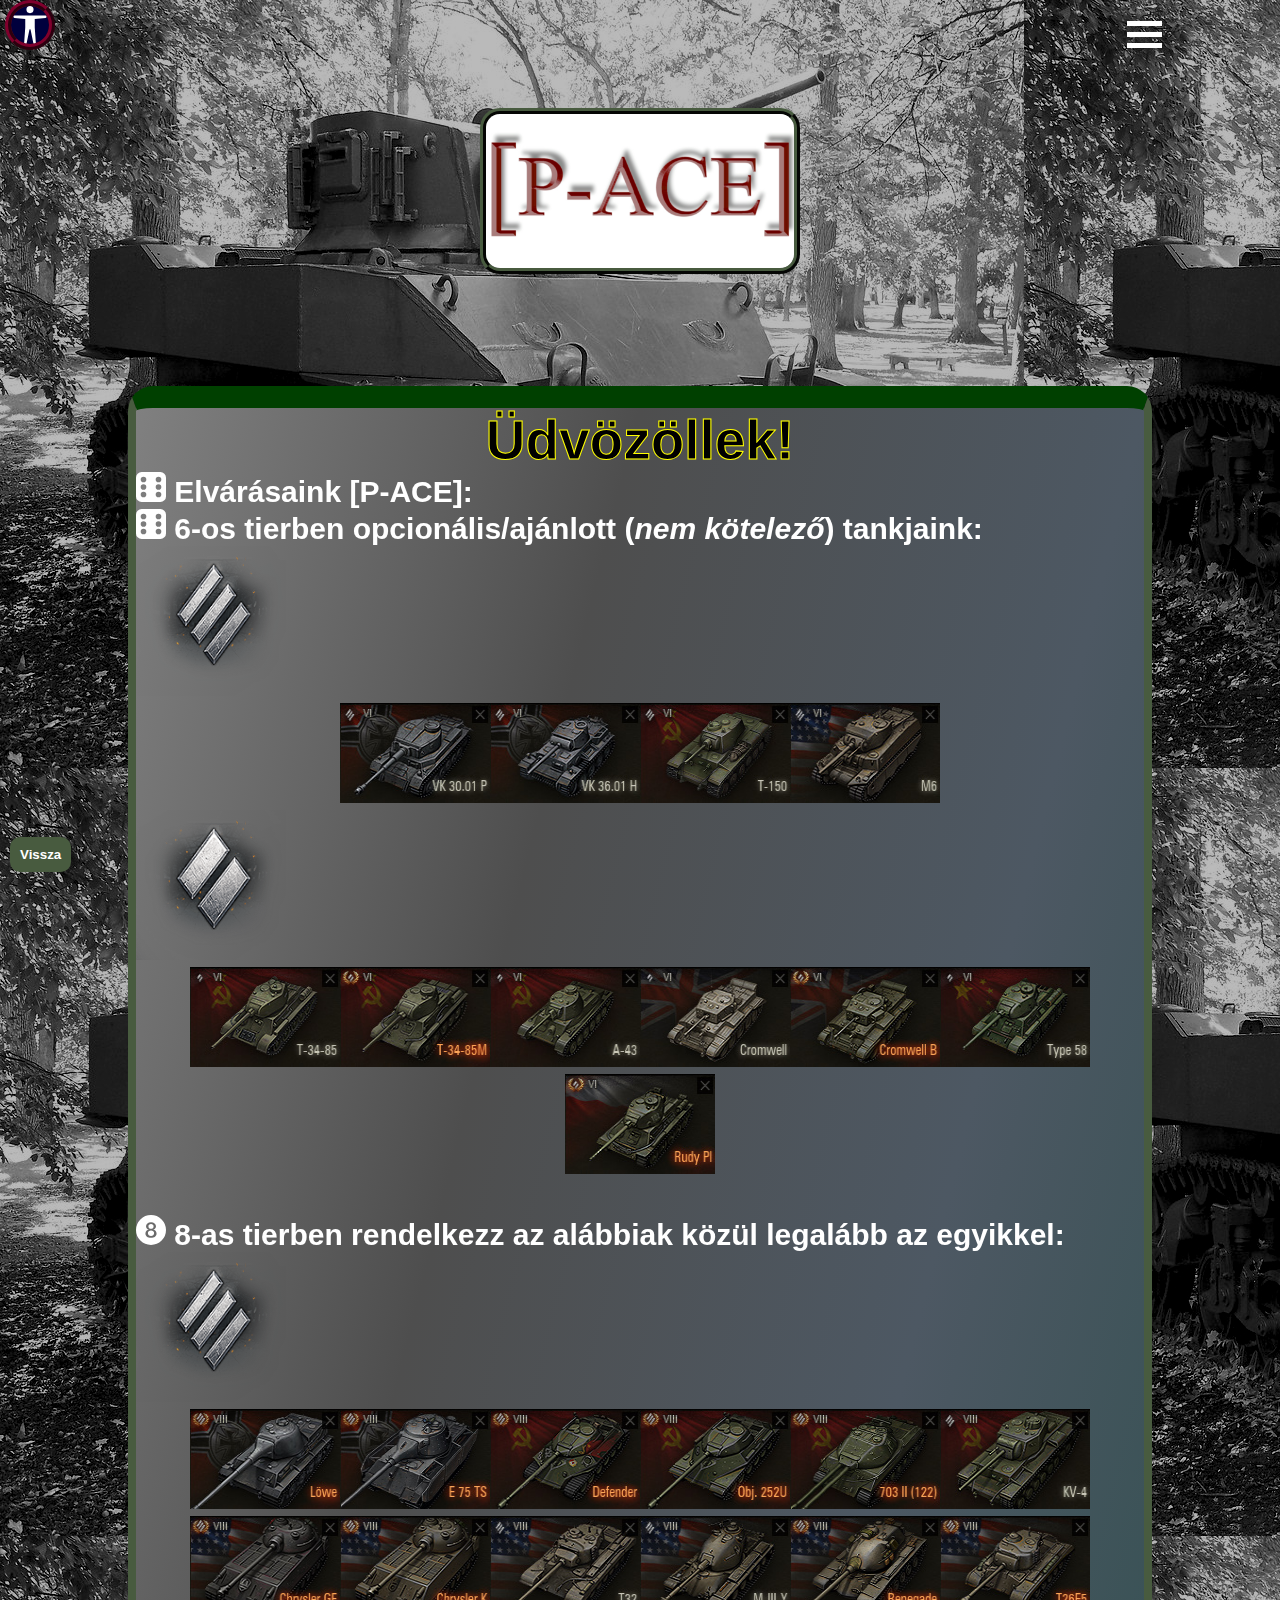
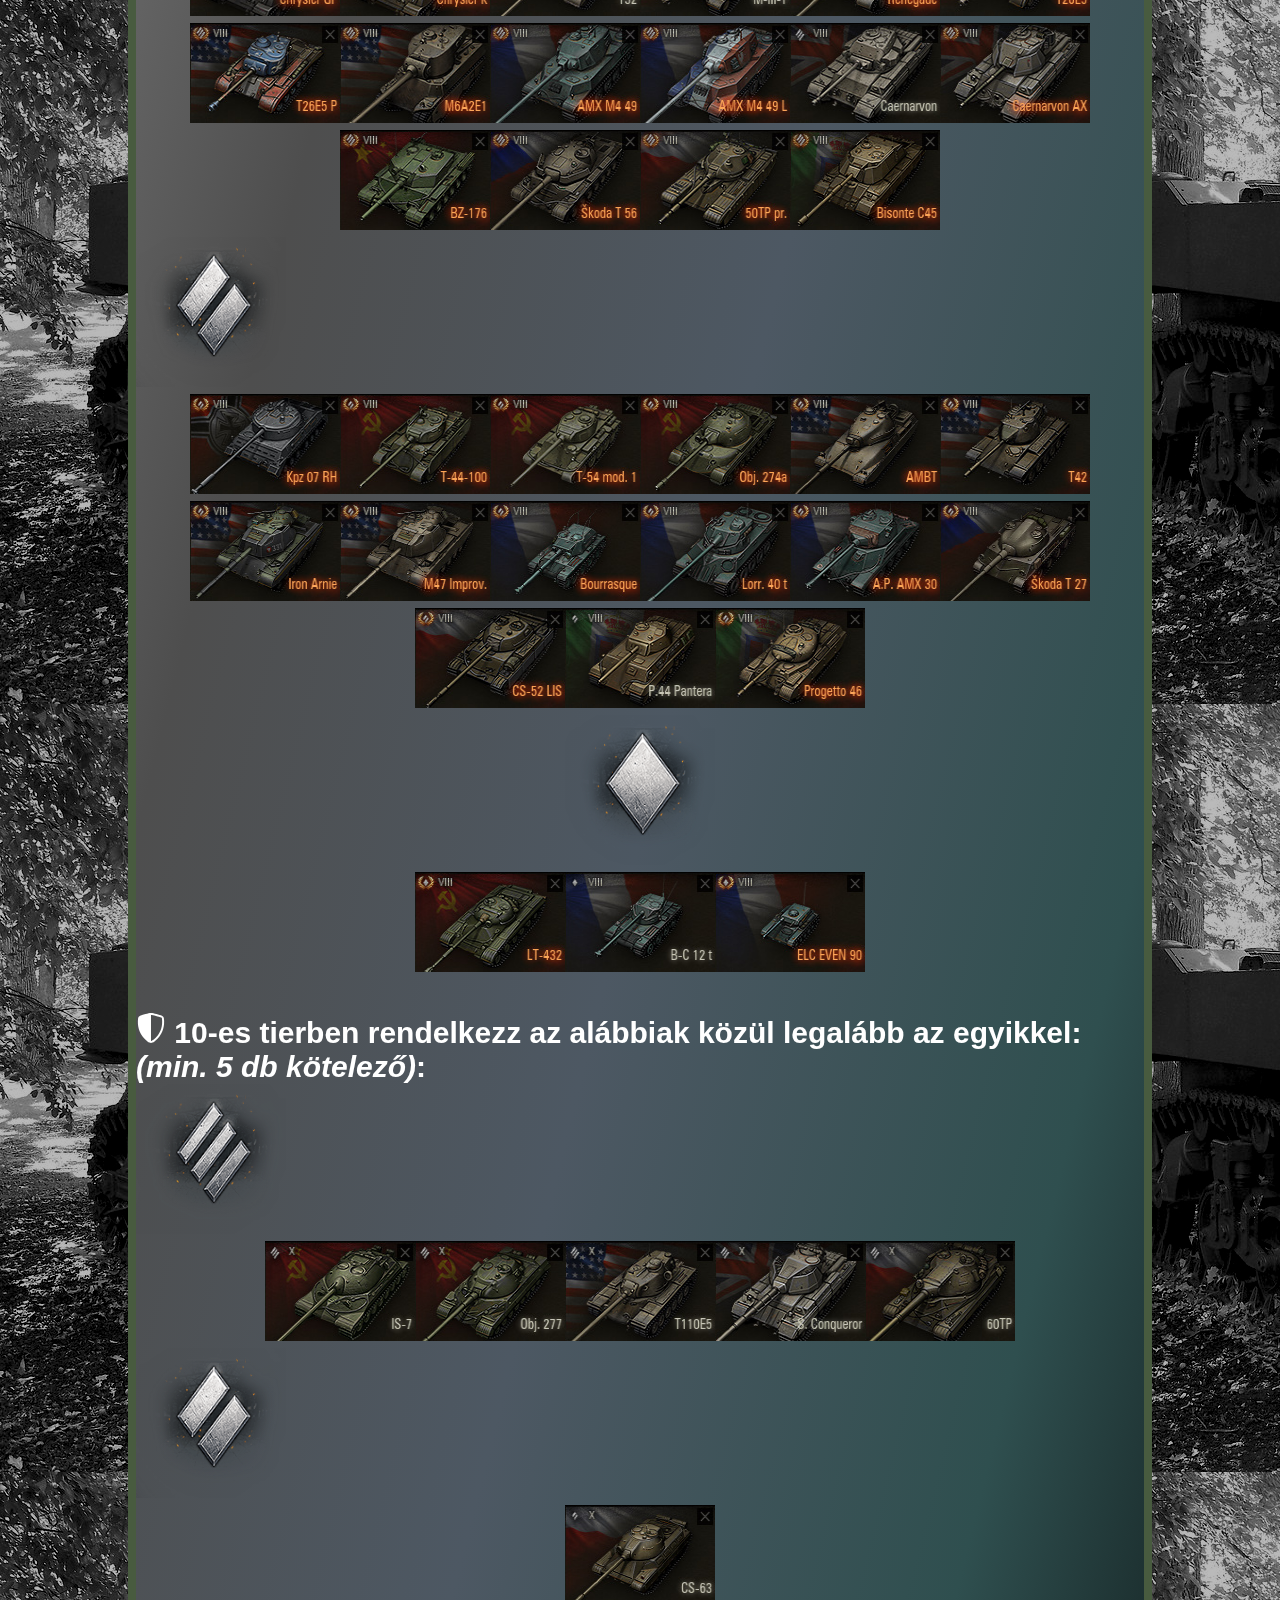
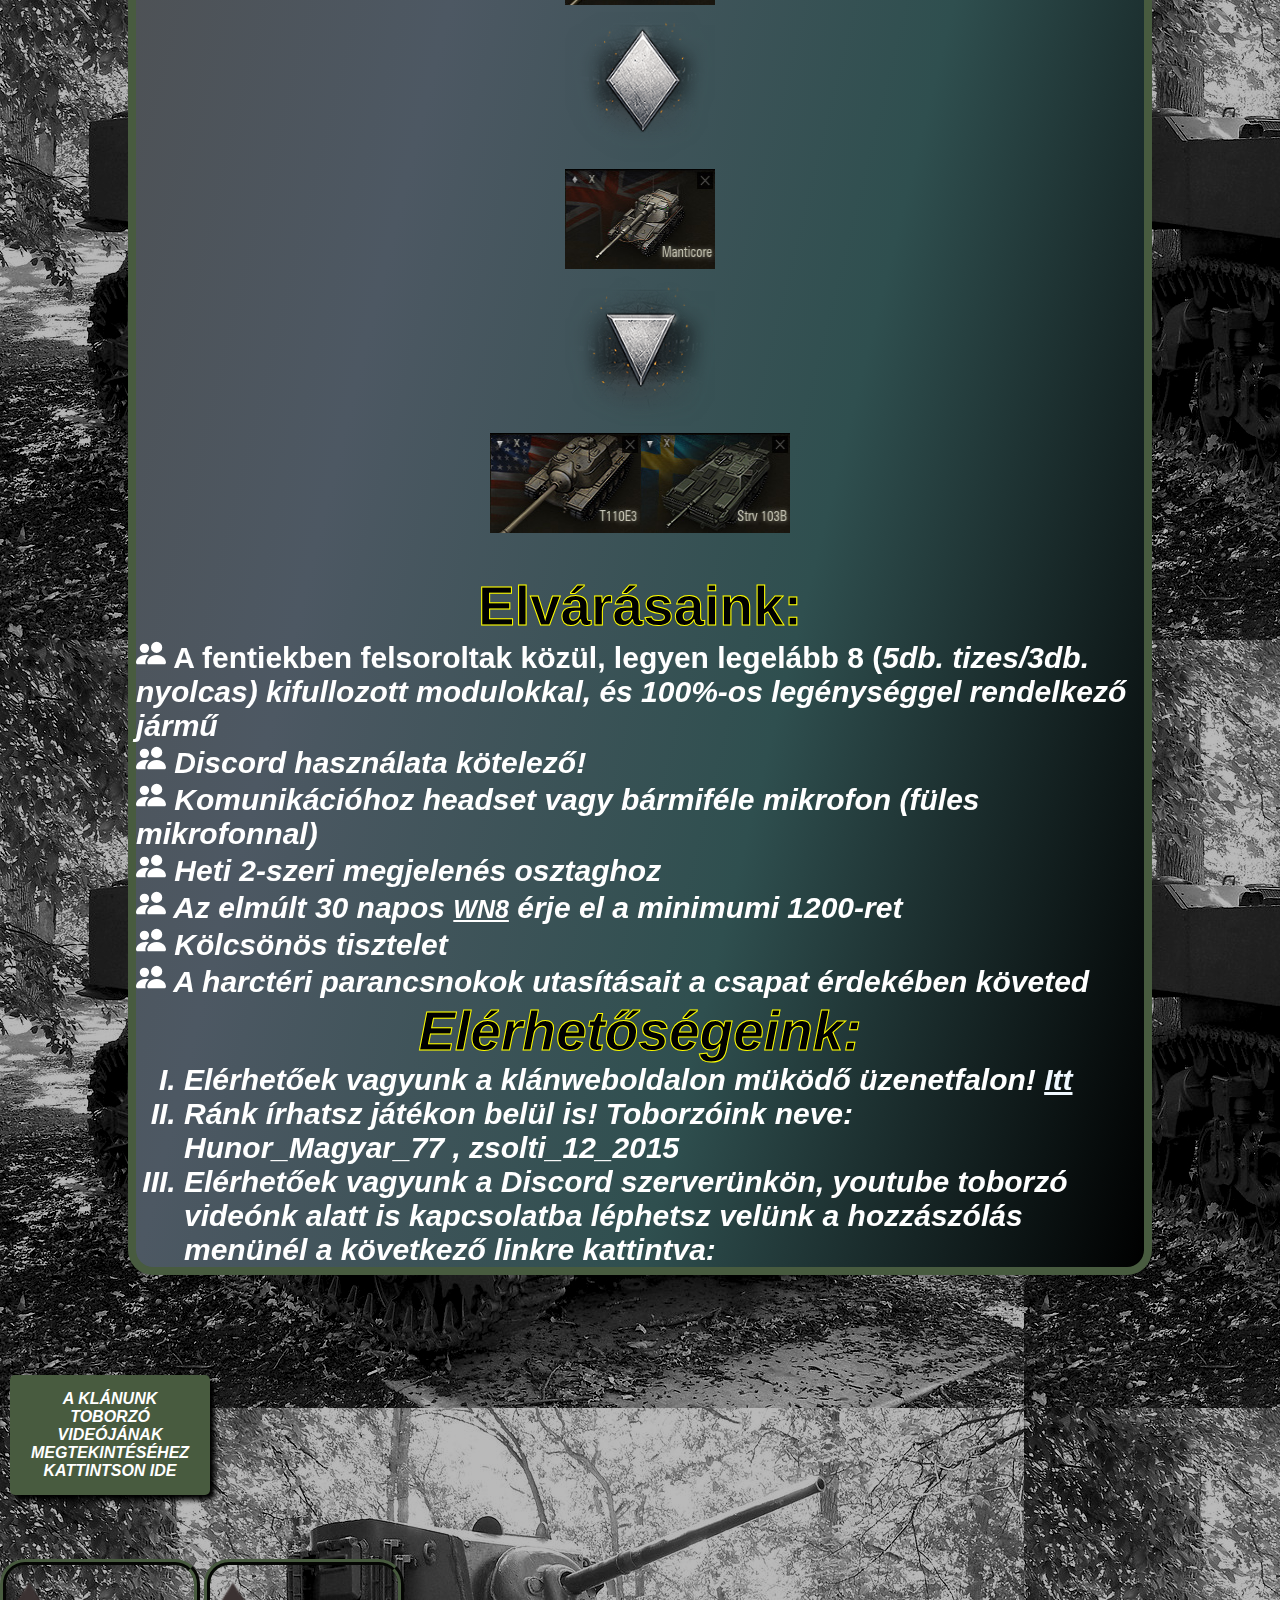
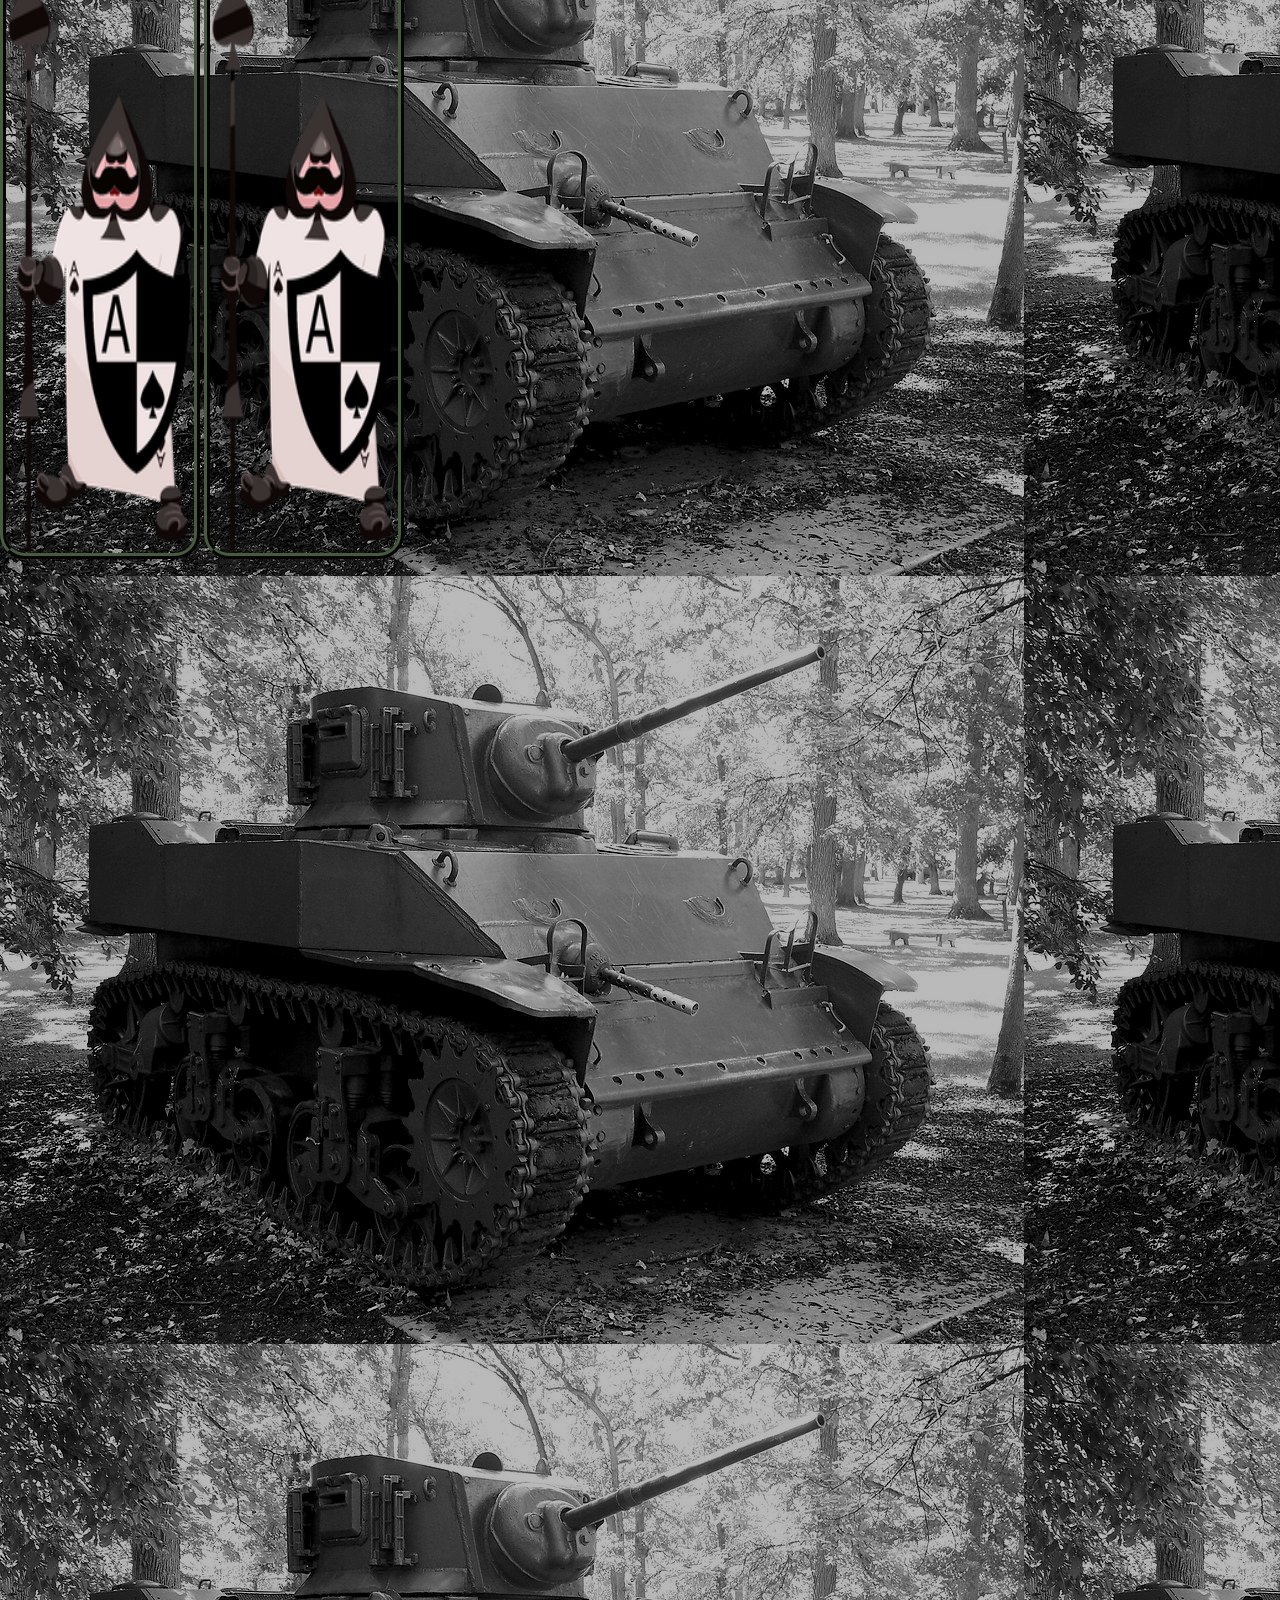
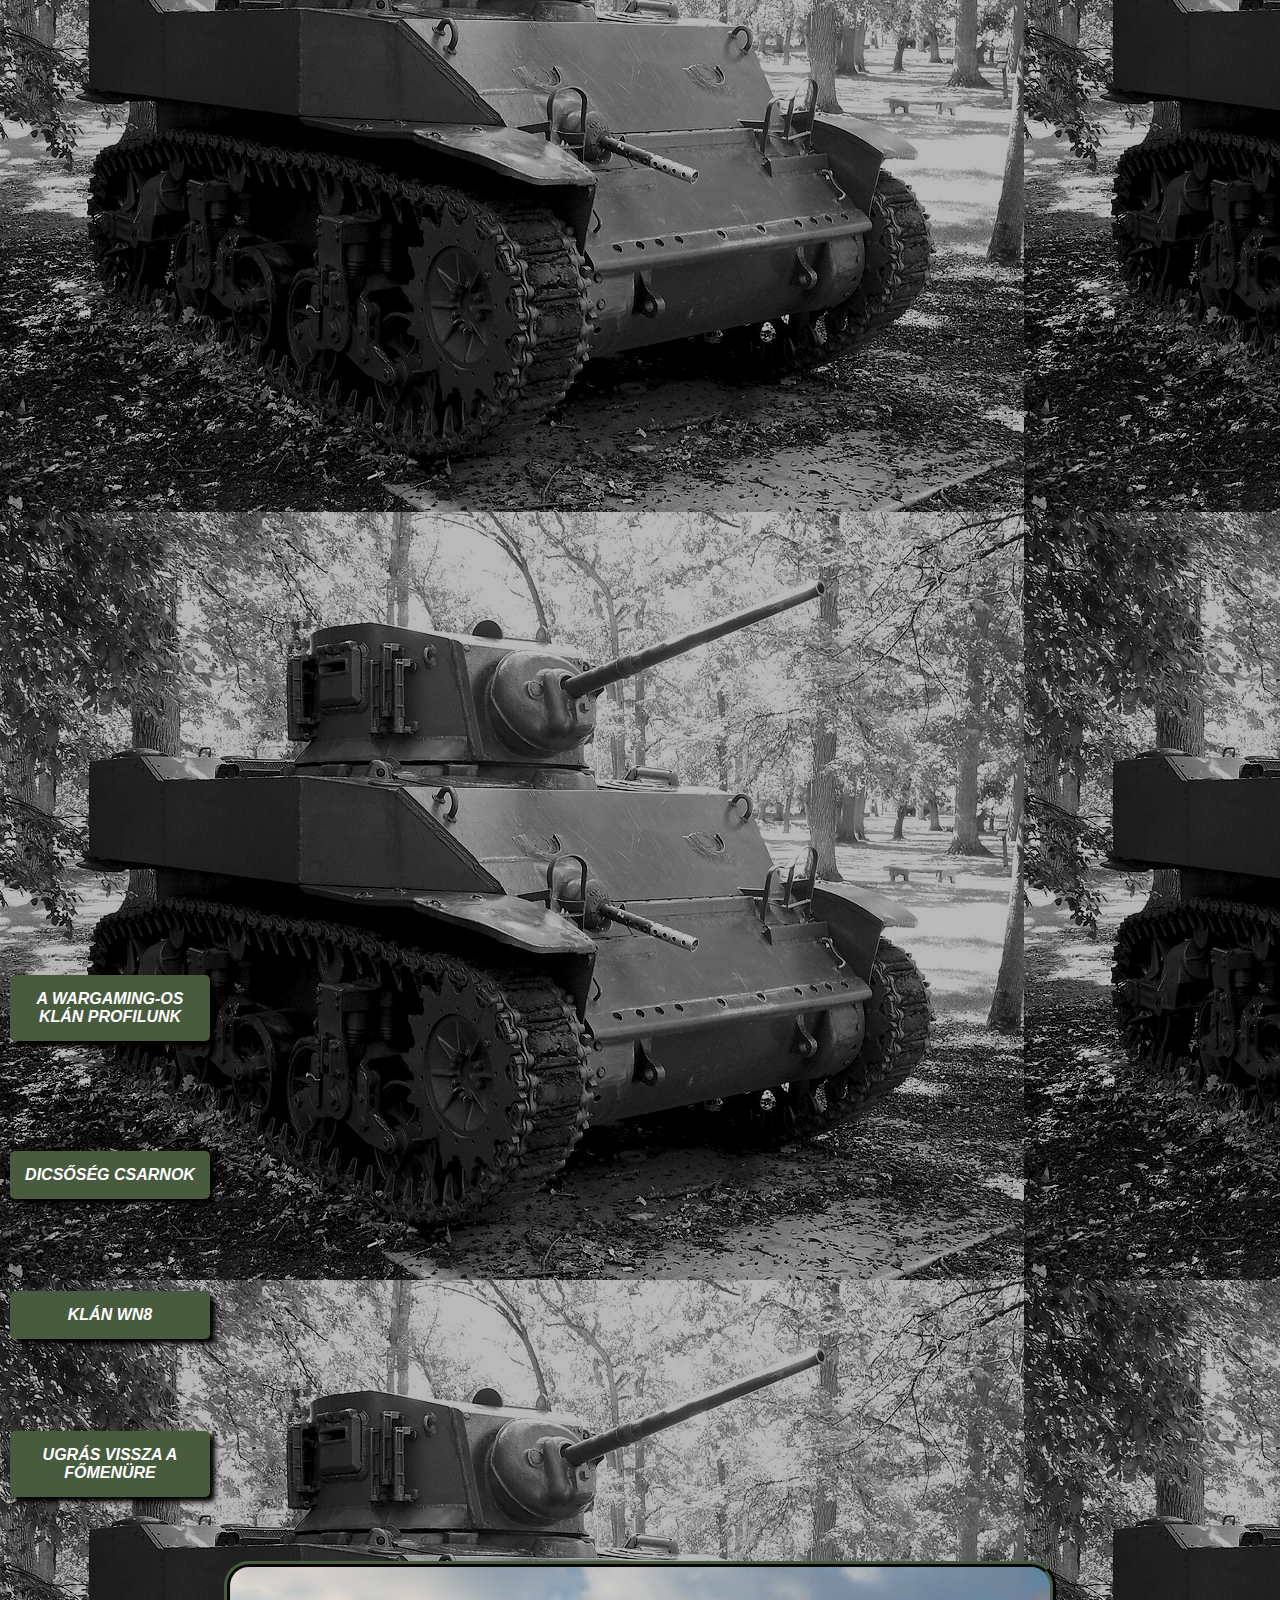
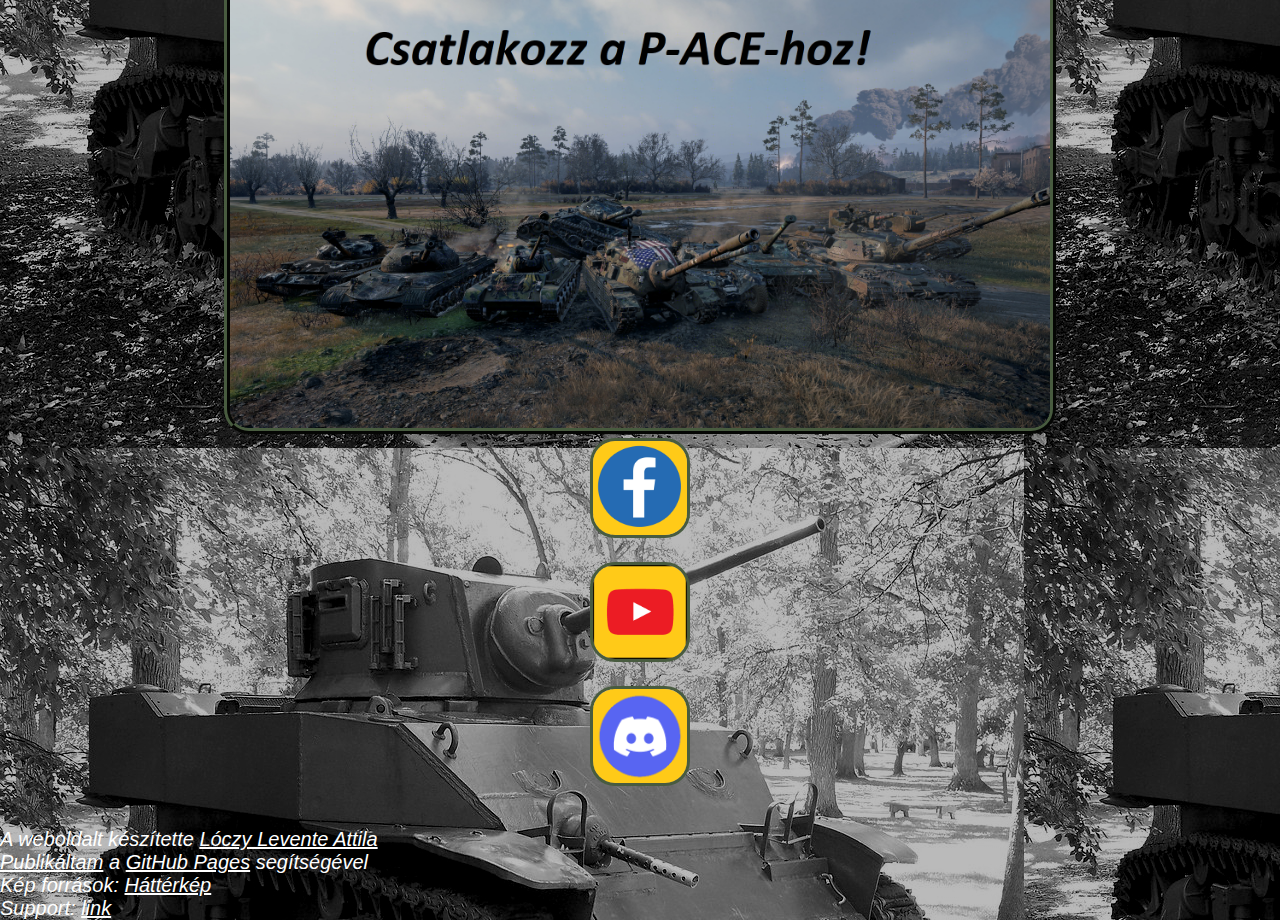
<file: klanfelvetel.html>
<!DOCTYPE html>
<html lang="hu">

<head>
  <meta charset="utf-8">
  <meta name="viewport" content="width=device-width">
  <link rel="shortcut icon" href="new_horizon.png">
  <title>Klán felvétel</title>
  <link href="style33.css" rel="stylesheet" type="text/css" />
  <link rel="stylesheet" href="klanfelvetel.css">
  <link href="https://cdn.jsdelivr.net/npm/bootstrap@5.2.0-beta1/dist/css/bootstrap.min.css" rel="stylesheet"
    integrity="sha384-0evHe/X+R7YkIZDRvuzKMRqM+OrBnVFBL6DOitfPri4tjfHxaWutUpFmBp4vmVor" crossorigin="anonymous">
    <style>
      body {
        background-image: url('bela3.jpg');
      }
      </style>
  
</head>

<body>
  <!--<img src="atvezeto2.png" class="eltunes float-end">-->

<div class="fejlececske"><a href="accessibility_felvetel.html" title="Akadály mentesített verzió"><svg id="bal" class="igazitas2" xmlns="http://www.w3.org/2000/svg" width="16" height="16" fill="white" class="bi bi-universal-access" viewBox="0 0 16 16">
  <path d="M9.5 1.5a1.5 1.5 0 1 1-3 0 1.5 1.5 0 0 1 3 0ZM6 5.5l-4.535-.442A.531.531 0 0 1 1.531 4H14.47a.531.531 0 0 1 .066 1.058L10 5.5V9l.452 6.42a.535.535 0 0 1-1.053.174L8.243 9.97c-.064-.252-.422-.252-.486 0l-1.156 5.624a.535.535 0 0 1-1.053-.174L6 9V5.5Z"/>
</svg></a>
<a href="https://www.youtube.com/channel/UCBpnO5cv7-HKgeIRJxf2Vqg" target="_blank" title="YouTube"><svg id="bal" class="igazitas3" xmlns="http://www.w3.org/2000/svg" width="16" height="16" fill="white" class="bi bi-youtube" viewBox="0 0 16 16">
  <path d="M8.051 1.999h.089c.822.003 4.987.033 6.11.335a2.01 2.01 0 0 1 1.415 1.42c.101.38.172.883.22 1.402l.01.104.022.26.008.104c.065.914.073 1.77.074 1.957v.075c-.001.194-.01 1.108-.082 2.06l-.008.105-.009.104c-.05.572-.124 1.14-.235 1.558a2.007 2.007 0 0 1-1.415 1.42c-1.16.312-5.569.334-6.18.335h-.142c-.309 0-1.587-.006-2.927-.052l-.17-.006-.087-.004-.171-.007-.171-.007c-1.11-.049-2.167-.128-2.654-.26a2.007 2.007 0 0 1-1.415-1.419c-.111-.417-.185-.986-.235-1.558L.09 9.82l-.008-.104A31.4 31.4 0 0 1 0 7.68v-.123c.002-.215.01-.958.064-1.778l.007-.103.003-.052.008-.104.022-.26.01-.104c.048-.519.119-1.023.22-1.402a2.007 2.007 0 0 1 1.415-1.42c.487-.13 1.544-.21 2.654-.26l.17-.007.172-.006.086-.003.171-.007A99.788 99.788 0 0 1 7.858 2h.193zM6.4 5.209v4.818l4.157-2.408L6.4 5.209z"/>
</svg></a>
<a href="https://www.facebook.com/groups/228961198902148" target="_blank" title="Facebook"><svg  id="bal" class="igazitas3" xmlns="http://www.w3.org/2000/svg" width="16" height="16" fill="white" class="bi bi-facebook" viewBox="0 0 16 16">
  <path d="M16 8.049c0-4.446-3.582-8.05-8-8.05C3.58 0-.002 3.603-.002 8.05c0 4.017 2.926 7.347 6.75 7.951v-5.625h-2.03V8.05H6.75V6.275c0-2.017 1.195-3.131 3.022-3.131.876 0 1.791.157 1.791.157v1.98h-1.009c-.993 0-1.303.621-1.303 1.258v1.51h2.218l-.354 2.326H9.25V16c3.824-.604 6.75-3.934 6.75-7.951z"/>
</svg></a>
<a href="https://discord.com/invite/Ph8tNsupCy" target="_blank" title="Discord"><svg id="bal" class="igazitas3" xmlns="http://www.w3.org/2000/svg" width="16" height="16" fill="white" class="bi bi-discord" viewBox="0 0 16 16">
  <path d="M13.545 2.907a13.227 13.227 0 0 0-3.257-1.011.05.05 0 0 0-.052.025c-.141.25-.297.577-.406.833a12.19 12.19 0 0 0-3.658 0 8.258 8.258 0 0 0-.412-.833.051.051 0 0 0-.052-.025c-1.125.194-2.22.534-3.257 1.011a.041.041 0 0 0-.021.018C.356 6.024-.213 9.047.066 12.032c.001.014.01.028.021.037a13.276 13.276 0 0 0 3.995 2.02.05.05 0 0 0 .056-.019c.308-.42.582-.863.818-1.329a.05.05 0 0 0-.01-.059.051.051 0 0 0-.018-.011 8.875 8.875 0 0 1-1.248-.595.05.05 0 0 1-.02-.066.051.051 0 0 1 .015-.019c.084-.063.168-.129.248-.195a.05.05 0 0 1 .051-.007c2.619 1.196 5.454 1.196 8.041 0a.052.052 0 0 1 .053.007c.08.066.164.132.248.195a.051.051 0 0 1-.004.085 8.254 8.254 0 0 1-1.249.594.05.05 0 0 0-.03.03.052.052 0 0 0 .003.041c.24.465.515.909.817 1.329a.05.05 0 0 0 .056.019 13.235 13.235 0 0 0 4.001-2.02.049.049 0 0 0 .021-.037c.334-3.451-.559-6.449-2.366-9.106a.034.034 0 0 0-.02-.019Zm-8.198 7.307c-.789 0-1.438-.724-1.438-1.612 0-.889.637-1.613 1.438-1.613.807 0 1.45.73 1.438 1.613 0 .888-.637 1.612-1.438 1.612Zm5.316 0c-.788 0-1.438-.724-1.438-1.612 0-.889.637-1.613 1.438-1.613.807 0 1.451.73 1.438 1.613 0 .888-.631 1.612-1.438 1.612Z"/>
</svg></a></div>

  <br>
  <br>
  <br>
  <br>
      <br>
  <br>



              <a href="index.html"><button id="felGomb" title="Vissza a Főmenüre">Vissza</button></a>
<p id="style"><img class="cimer" src="P-ACE.jpg" alt="[P-ACE] logó" title="[P-ACE] logó"></p>
<!--
<div class="warcraft">
<h2>Tartalom jegyzék:</h2>
<ol type="I">
  <li><a href="#kontener" class="tartalomjegyzek">Rólunk</a></li>
  <li><a href="#horcsog2" class="tartalomjegyzek">WG klán profil link</a></li>
  <li><a href="#horcsog3" class="tartalomjegyzek">Toborzo videó link</a></li>
  <li><a href="#klanwn8" class="tartalomjegyzek">Klán WN8</a></li>
  <li><a href="#tiger2" class="tartalomjegyzek">Discord link</a></li>
  <li><a href="#elvaras" class="tartalomjegyzek">Elvárásaink</a></li>
</ol>
</div>
<br>
<br>
<br>
<br>
<br>
-->
<br>
<br>
<br>
  <div id="up"></div>
  
<header>
  <div class="container">
    <h2><span></span></h2>
    <nav>
     
      <a href="#6_os" class="gomb_fem">6-osok</a>
      <a href="#8_as"  class="gomb_fem">8-asok</a>
      <a href="#10_es" class="gomb_fem">10-esek</a>
      <a href="#elvaras" class="gomb_fem">Elvárásaink</a>
      <a href="#elerhetoseg" class="gomb_fem">Elérhetőségeink</a>
 
    </nav>
    
  <!--
  <a href="accessibility.html" title="akadály mentesített mód"><svg id="bal" class="igazitas2" xmlns="http://www.w3.org/2000/svg" width="16" height="16" fill="white" class="bi bi-universal-access" viewBox="0 0 16 16">
    <path d="M9.5 1.5a1.5 1.5 0 1 1-3 0 1.5 1.5 0 0 1 3 0ZM6 5.5l-4.535-.442A.531.531 0 0 1 1.531 4H14.47a.531.531 0 0 1 .066 1.058L10 5.5V9l.452 6.42a.535.535 0 0 1-1.053.174L8.243 9.97c-.064-.252-.422-.252-.486 0l-1.156 5.624a.535.535 0 0 1-1.053-.174L6 9V5.5Z"/>
  </svg></a>
  <a href="https://www.youtube.com/channel/UCBUqLkvQLKvljQe075SQysw" target="_blank" title="YouTube"><svg id="bal" class="igazitas" xmlns="http://www.w3.org/2000/svg" width="16" height="16" fill="white" class="bi bi-youtube" viewBox="0 0 16 16">
    <path d="M8.051 1.999h.089c.822.003 4.987.033 6.11.335a2.01 2.01 0 0 1 1.415 1.42c.101.38.172.883.22 1.402l.01.104.022.26.008.104c.065.914.073 1.77.074 1.957v.075c-.001.194-.01 1.108-.082 2.06l-.008.105-.009.104c-.05.572-.124 1.14-.235 1.558a2.007 2.007 0 0 1-1.415 1.42c-1.16.312-5.569.334-6.18.335h-.142c-.309 0-1.587-.006-2.927-.052l-.17-.006-.087-.004-.171-.007-.171-.007c-1.11-.049-2.167-.128-2.654-.26a2.007 2.007 0 0 1-1.415-1.419c-.111-.417-.185-.986-.235-1.558L.09 9.82l-.008-.104A31.4 31.4 0 0 1 0 7.68v-.123c.002-.215.01-.958.064-1.778l.007-.103.003-.052.008-.104.022-.26.01-.104c.048-.519.119-1.023.22-1.402a2.007 2.007 0 0 1 1.415-1.42c.487-.13 1.544-.21 2.654-.26l.17-.007.172-.006.086-.003.171-.007A99.788 99.788 0 0 1 7.858 2h.193zM6.4 5.209v4.818l4.157-2.408L6.4 5.209z"/>
  </svg></a>
  <a href="https://www.facebook.com/groups/228961198902148" target="_blank" title="Facebook"><svg  id="bal" class="igazitas" xmlns="http://www.w3.org/2000/svg" width="16" height="16" fill="white" class="bi bi-facebook" viewBox="0 0 16 16">
    <path d="M16 8.049c0-4.446-3.582-8.05-8-8.05C3.58 0-.002 3.603-.002 8.05c0 4.017 2.926 7.347 6.75 7.951v-5.625h-2.03V8.05H6.75V6.275c0-2.017 1.195-3.131 3.022-3.131.876 0 1.791.157 1.791.157v1.98h-1.009c-.993 0-1.303.621-1.303 1.258v1.51h2.218l-.354 2.326H9.25V16c3.824-.604 6.75-3.934 6.75-7.951z"/>
  </svg></a>
  <a href="https://discord.com/invite/Ph8tNsupCy" target="_blank" title="Discord"><svg id="bal" class="igazitas" xmlns="http://www.w3.org/2000/svg" width="16" height="16" fill="white" class="bi bi-discord" viewBox="0 0 16 16">
    <path d="M13.545 2.907a13.227 13.227 0 0 0-3.257-1.011.05.05 0 0 0-.052.025c-.141.25-.297.577-.406.833a12.19 12.19 0 0 0-3.658 0 8.258 8.258 0 0 0-.412-.833.051.051 0 0 0-.052-.025c-1.125.194-2.22.534-3.257 1.011a.041.041 0 0 0-.021.018C.356 6.024-.213 9.047.066 12.032c.001.014.01.028.021.037a13.276 13.276 0 0 0 3.995 2.02.05.05 0 0 0 .056-.019c.308-.42.582-.863.818-1.329a.05.05 0 0 0-.01-.059.051.051 0 0 0-.018-.011 8.875 8.875 0 0 1-1.248-.595.05.05 0 0 1-.02-.066.051.051 0 0 1 .015-.019c.084-.063.168-.129.248-.195a.05.05 0 0 1 .051-.007c2.619 1.196 5.454 1.196 8.041 0a.052.052 0 0 1 .053.007c.08.066.164.132.248.195a.051.051 0 0 1-.004.085 8.254 8.254 0 0 1-1.249.594.05.05 0 0 0-.03.03.052.052 0 0 0 .003.041c.24.465.515.909.817 1.329a.05.05 0 0 0 .056.019 13.235 13.235 0 0 0 4.001-2.02.049.049 0 0 0 .021-.037c.334-3.451-.559-6.449-2.366-9.106a.034.034 0 0 0-.02-.019Zm-8.198 7.307c-.789 0-1.438-.724-1.438-1.612 0-.889.637-1.613 1.438-1.613.807 0 1.45.73 1.438 1.613 0 .888-.637 1.612-1.438 1.612Zm5.316 0c-.788 0-1.438-.724-1.438-1.612 0-.889.637-1.613 1.438-1.613.807 0 1.451.73 1.438 1.613 0 .888-.631 1.612-1.438 1.612Z"/>
  </svg></a>
  -->

  
    <button id="fogomb" class="hamburger">
      <div class="bar"></div>
    </button>
  </div>
</header>
<nav class="mobile-nav">
  <br>
<a href="#6_os" id="gomb1"><svg xmlns="http://www.w3.org/2000/svg" width="25" height="25" fill="currentColor" class="bi bi-dice-6-fill" viewBox="0 0 16 16">
  <path d="M3 0a3 3 0 0 0-3 3v10a3 3 0 0 0 3 3h10a3 3 0 0 0 3-3V3a3 3 0 0 0-3-3H3zm1 5.5a1.5 1.5 0 1 1 0-3 1.5 1.5 0 0 1 0 3zm8 0a1.5 1.5 0 1 1 0-3 1.5 1.5 0 0 1 0 3zm1.5 6.5a1.5 1.5 0 1 1-3 0 1.5 1.5 0 0 1 3 0zM12 9.5a1.5 1.5 0 1 1 0-3 1.5 1.5 0 0 1 0 3zM5.5 12a1.5 1.5 0 1 1-3 0 1.5 1.5 0 0 1 3 0zM4 9.5a1.5 1.5 0 1 1 0-3 1.5 1.5 0 0 1 0 3z"/>
</svg> Elvárt 6-osok </a>

<a href="#8_as" id="gomb2"><svg xmlns="http://www.w3.org/2000/svg" width="25" height="25" fill="currentColor" class="bi bi-8-circle-fill" viewBox="0 0 16 16">
  <path d="M16 8A8 8 0 1 1 0 8a8 8 0 0 1 16 0Zm-5.03 1.803c0-1.248-.943-1.84-1.646-1.992v-.065c.598-.187 1.336-.72 1.336-1.781 0-1.225-1.084-2.121-2.654-2.121-1.57 0-2.66.896-2.66 2.12 0 1.044.709 1.589 1.33 1.782v.065c-.697.152-1.647.732-1.647 2.003 0 1.39 1.19 2.344 2.953 2.344 1.77 0 2.989-.96 2.989-2.355Zm-4.347-3.71c0 .739.586 1.255 1.383 1.255s1.377-.516 1.377-1.254c0-.733-.58-1.23-1.377-1.23s-1.383.497-1.383 1.23Zm-.281 3.645c0 .838.72 1.412 1.664 1.412.943 0 1.658-.574 1.658-1.412 0-.843-.715-1.424-1.658-1.424-.944 0-1.664.58-1.664 1.424Z"/>
</svg> Elvárt 8-asok</a>

<a href="#10_es" id="gomb3"><svg xmlns="http://www.w3.org/2000/svg" width="25" height="25" fill="currentColor" class="bi bi-shield-shaded" viewBox="0 0 16 16">
  <path fill-rule="evenodd" d="M8 14.933a.615.615 0 0 0 .1-.025c.076-.023.174-.061.294-.118.24-.113.547-.29.893-.533a10.726 10.726 0 0 0 2.287-2.233c1.527-1.997 2.807-5.031 2.253-9.188a.48.48 0 0 0-.328-.39c-.651-.213-1.75-.56-2.837-.855C9.552 1.29 8.531 1.067 8 1.067v13.866zM5.072.56C6.157.265 7.31 0 8 0s1.843.265 2.928.56c1.11.3 2.229.655 2.887.87a1.54 1.54 0 0 1 1.044 1.262c.596 4.477-.787 7.795-2.465 9.99a11.775 11.775 0 0 1-2.517 2.453 7.159 7.159 0 0 1-1.048.625c-.28.132-.581.24-.829.24s-.548-.108-.829-.24a7.158 7.158 0 0 1-1.048-.625 11.777 11.777 0 0 1-2.517-2.453C1.928 10.487.545 7.169 1.141 2.692A1.54 1.54 0 0 1 2.185 1.43 62.456 62.456 0 0 1 5.072.56z"/>
</svg> Elvárt 10-esek </a>

<a href="#elvaras" id="gomb4"><svg xmlns="http://www.w3.org/2000/svg" width="25" height="25" fill="currentColor" class="bi bi-people-fill" viewBox="0 0 16 16">
  <path d="M7 14s-1 0-1-1 1-4 5-4 5 3 5 4-1 1-1 1H7Zm4-6a3 3 0 1 0 0-6 3 3 0 0 0 0 6Zm-5.784 6A2.238 2.238 0 0 1 5 13c0-1.355.68-2.75 1.936-3.72A6.325 6.325 0 0 0 5 9c-4 0-5 3-5 4s1 1 1 1h4.216ZM4.5 8a2.5 2.5 0 1 0 0-5 2.5 2.5 0 0 0 0 5Z"/>
</svg> Elvárásaink</a>

<a href="#elerhetoseg" id="gomb5"><svg xmlns="http://www.w3.org/2000/svg" width="25" height="25" fill="currentColor" class="bi bi-list-ol" viewBox="0 0 16 16">
  <path fill-rule="evenodd" d="M5 11.5a.5.5 0 0 1 .5-.5h9a.5.5 0 0 1 0 1h-9a.5.5 0 0 1-.5-.5zm0-4a.5.5 0 0 1 .5-.5h9a.5.5 0 0 1 0 1h-9a.5.5 0 0 1-.5-.5zm0-4a.5.5 0 0 1 .5-.5h9a.5.5 0 0 1 0 1h-9a.5.5 0 0 1-.5-.5z"/>
  <path d="M1.713 11.865v-.474H2c.217 0 .363-.137.363-.317 0-.185-.158-.31-.361-.31-.223 0-.367.152-.373.31h-.59c.016-.467.373-.787.986-.787.588-.002.954.291.957.703a.595.595 0 0 1-.492.594v.033a.615.615 0 0 1 .569.631c.003.533-.502.8-1.051.8-.656 0-1-.37-1.008-.794h.582c.008.178.186.306.422.309.254 0 .424-.145.422-.35-.002-.195-.155-.348-.414-.348h-.3zm-.004-4.699h-.604v-.035c0-.408.295-.844.958-.844.583 0 .96.326.96.756 0 .389-.257.617-.476.848l-.537.572v.03h1.054V9H1.143v-.395l.957-.99c.138-.142.293-.304.293-.508 0-.18-.147-.32-.342-.32a.33.33 0 0 0-.342.338v.041zM2.564 5h-.635V2.924h-.031l-.598.42v-.567l.629-.443h.635V5z"/>
</svg> Elérhetőségeink</a>
<a href="#uzeno" id="gomb6"><svg xmlns="http://www.w3.org/2000/svg" width="25" height="25" fill="currentColor" class="bi bi-chat-dots-fill" viewBox="0 0 16 16">
  <path d="M16 8c0 3.866-3.582 7-8 7a9.06 9.06 0 0 1-2.347-.306c-.584.296-1.925.864-4.181 1.234-.2.032-.352-.176-.273-.362.354-.836.674-1.95.77-2.966C.744 11.37 0 9.76 0 8c0-3.866 3.582-7 8-7s8 3.134 8 7zM5 8a1 1 0 1 0-2 0 1 1 0 0 0 2 0zm4 0a1 1 0 1 0-2 0 1 1 0 0 0 2 0zm3 1a1 1 0 1 0 0-2 1 1 0 0 0 0 2z"/>
</svg> Üzenőfal</a>

</nav>


  <!--fejlec

 <header>
            
            <div class="wrapper">
                
                

            </div>
   <a href="accessibility.html" title="accessibility version"><svg id="bal" class="igazitas2" xmlns="http://www.w3.org/2000/svg" width="16" height="16" fill="white" class="bi bi-universal-access" viewBox="0 0 16 16">
  <path d="M9.5 1.5a1.5 1.5 0 1 1-3 0 1.5 1.5 0 0 1 3 0ZM6 5.5l-4.535-.442A.531.531 0 0 1 1.531 4H14.47a.531.531 0 0 1 .066 1.058L10 5.5V9l.452 6.42a.535.535 0 0 1-1.053.174L8.243 9.97c-.064-.252-.422-.252-.486 0l-1.156 5.624a.535.535 0 0 1-1.053-.174L6 9V5.5Z"/>
</svg></a>
            <a href="#general" title="General things"><svg class="igazitas" xmlns="http://www.w3.org/2000/svg" width="14" height="14" fill="white" class="bi bi-chat-left-text-fill" viewBox="0 0 16 16">
  <path d="M0 2a2 2 0 0 1 2-2h12a2 2 0 0 1 2 2v8a2 2 0 0 1-2 2H4.414a1 1 0 0 0-.707.293L.854 15.146A.5.5 0 0 1 0 14.793V2zm3.5 1a.5.5 0 0 0 0 1h9a.5.5 0 0 0 0-1h-9zm0 2.5a.5.5 0 0 0 0 1h9a.5.5 0 0 0 0-1h-9zm0 2.5a.5.5 0 0 0 0 1h5a.5.5 0 0 0 0-1h-5z"/>
</svg></a>
                    <a href="#eating" title="Eating habits"><svg class="igazitas" xmlns="http://www.w3.org/2000/svg" width="16" height="16" fill="white" class="bi bi-cup-hot-fill" viewBox="0 0 16 16">
  <path fill-rule="evenodd" d="M.5 6a.5.5 0 0 0-.488.608l1.652 7.434A2.5 2.5 0 0 0 4.104 16h5.792a2.5 2.5 0 0 0 2.44-1.958l.131-.59a3 3 0 0 0 1.3-5.854l.221-.99A.5.5 0 0 0 13.5 6H.5ZM13 12.5a2.01 2.01 0 0 1-.316-.025l.867-3.898A2.001 2.001 0 0 1 13 12.5Z"/>
  <path d="m4.4.8-.003.004-.014.019a4.167 4.167 0 0 0-.204.31 2.327 2.327 0 0 0-.141.267c-.026.06-.034.092-.037.103v.004a.593.593 0 0 0 .091.248c.075.133.178.272.308.445l.01.012c.118.158.26.347.37.543.112.2.22.455.22.745 0 .188-.065.368-.119.494a3.31 3.31 0 0 1-.202.388 5.444 5.444 0 0 1-.253.382l-.018.025-.005.008-.002.002A.5.5 0 0 1 3.6 4.2l.003-.004.014-.019a4.149 4.149 0 0 0 .204-.31 2.06 2.06 0 0 0 .141-.267c.026-.06.034-.092.037-.103a.593.593 0 0 0-.09-.252A4.334 4.334 0 0 0 3.6 2.8l-.01-.012a5.099 5.099 0 0 1-.37-.543A1.53 1.53 0 0 1 3 1.5c0-.188.065-.368.119-.494.059-.138.134-.274.202-.388a5.446 5.446 0 0 1 .253-.382l.025-.035A.5.5 0 0 1 4.4.8Zm3 0-.003.004-.014.019a4.167 4.167 0 0 0-.204.31 2.327 2.327 0 0 0-.141.267c-.026.06-.034.092-.037.103v.004a.593.593 0 0 0 .091.248c.075.133.178.272.308.445l.01.012c.118.158.26.347.37.543.112.2.22.455.22.745 0 .188-.065.368-.119.494a3.31 3.31 0 0 1-.202.388 5.444 5.444 0 0 1-.253.382l-.018.025-.005.008-.002.002A.5.5 0 0 1 6.6 4.2l.003-.004.014-.019a4.149 4.149 0 0 0 .204-.31 2.06 2.06 0 0 0 .141-.267c.026-.06.034-.092.037-.103a.593.593 0 0 0-.09-.252A4.334 4.334 0 0 0 6.6 2.8l-.01-.012a5.099 5.099 0 0 1-.37-.543A1.53 1.53 0 0 1 6 1.5c0-.188.065-.368.119-.494.059-.138.134-.274.202-.388a5.446 5.446 0 0 1 .253-.382l.025-.035A.5.5 0 0 1 7.4.8Zm3 0-.003.004-.014.019a4.077 4.077 0 0 0-.204.31 2.337 2.337 0 0 0-.141.267c-.026.06-.034.092-.037.103v.004a.593.593 0 0 0 .091.248c.075.133.178.272.308.445l.01.012c.118.158.26.347.37.543.112.2.22.455.22.745 0 .188-.065.368-.119.494a3.198 3.198 0 0 1-.202.388 5.385 5.385 0 0 1-.252.382l-.019.025-.005.008-.002.002A.5.5 0 0 1 9.6 4.2l.003-.004.014-.019a4.149 4.149 0 0 0 .204-.31 2.06 2.06 0 0 0 .141-.267c.026-.06.034-.092.037-.103a.593.593 0 0 0-.09-.252A4.334 4.334 0 0 0 9.6 2.8l-.01-.012a5.099 5.099 0 0 1-.37-.543A1.53 1.53 0 0 1 9 1.5c0-.188.065-.368.119-.494.059-.138.134-.274.202-.388a5.446 5.446 0 0 1 .253-.382l.025-.035A.5.5 0 0 1 10.4.8Z"/>
</svg></a>
                    <a href="#party" title="Parade"><svg class="igazitas" xmlns="http://www.w3.org/2000/svg" width="16" height="16" fill="white" class="bi bi-balloon-fill" viewBox="0 0 16 16">
  <path fill-rule="evenodd" d="M8.48 10.901C11.211 10.227 13 7.837 13 5A5 5 0 0 0 3 5c0 2.837 1.789 5.227 4.52 5.901l-.244.487a.25.25 0 1 0 .448.224l.04-.08c.009.17.024.315.051.45.068.344.208.622.448 1.102l.013.028c.212.422.182.85.05 1.246-.135.402-.366.751-.534 1.003a.25.25 0 0 0 .416.278l.004-.007c.166-.248.431-.646.588-1.115.16-.479.212-1.051-.076-1.629-.258-.515-.365-.732-.419-1.004a2.376 2.376 0 0 1-.037-.289l.008.017a.25.25 0 1 0 .448-.224l-.244-.487ZM4.352 3.356a4.004 4.004 0 0 1 3.15-2.325C7.774.997 8 1.224 8 1.5c0 .276-.226.496-.498.542-.95.162-1.749.78-2.173 1.617a.595.595 0 0 1-.52.341c-.346 0-.599-.329-.457-.644Z"/>
</svg></a>
   <a href="#tv" title="Media"><svg class="igazitas" xmlns="http://www.w3.org/2000/svg" width="16" height="16" fill="white" class="bi bi-tv-fill" viewBox="0 0 16 16">
  <path d="M2.5 13.5A.5.5 0 0 1 3 13h10a.5.5 0 0 1 0 1H3a.5.5 0 0 1-.5-.5zM2 2h12s2 0 2 2v6s0 2-2 2H2s-2 0-2-2V4s0-2 2-2z"/>
</svg></a>
    <a href="#present" title="A popular gift"><svg class="igazitas" xmlns="http://www.w3.org/2000/svg" width="16" height="16" fill="white" class="bi bi-gift-fill" viewBox="0 0 16 16">
  <path d="M3 2.5a2.5 2.5 0 0 1 5 0 2.5 2.5 0 0 1 5 0v.006c0 .07 0 .27-.038.494H15a1 1 0 0 1 1 1v1a1 1 0 0 1-1 1H1a1 1 0 0 1-1-1V4a1 1 0 0 1 1-1h2.038A2.968 2.968 0 0 1 3 2.506V2.5zm1.068.5H7v-.5a1.5 1.5 0 1 0-3 0c0 .085.002.274.045.43a.522.522 0 0 0 .023.07zM9 3h2.932a.56.56 0 0 0 .023-.07c.043-.156.045-.345.045-.43a1.5 1.5 0 0 0-3 0V3zm6 4v7.5a1.5 1.5 0 0 1-1.5 1.5H9V7h6zM2.5 16A1.5 1.5 0 0 1 1 14.5V7h6v9H2.5z"/>
</svg></a>
    <a href="#weather" title="Weather"><svg class="igazitas" xmlns="http://www.w3.org/2000/svg" width="16" height="16" fill="white" class="bi bi-cloud-snow-fill" viewBox="0 0 16 16">
  <path d="M2.625 11.5a.25.25 0 0 1 .25.25v.57l.501-.287a.25.25 0 0 1 .248.434l-.495.283.495.283a.25.25 0 0 1-.248.434l-.501-.286v.569a.25.25 0 1 1-.5 0v-.57l-.501.287a.25.25 0 0 1-.248-.434l.495-.283-.495-.283a.25.25 0 0 1 .248-.434l.501.286v-.569a.25.25 0 0 1 .25-.25zm2.75 2a.25.25 0 0 1 .25.25v.57l.5-.287a.25.25 0 0 1 .249.434l-.495.283.495.283a.25.25 0 0 1-.248.434l-.501-.286v.569a.25.25 0 1 1-.5 0v-.57l-.501.287a.25.25 0 0 1-.248-.434l.495-.283-.495-.283a.25.25 0 0 1 .248-.434l.501.286v-.569a.25.25 0 0 1 .25-.25zm5.5 0a.25.25 0 0 1 .25.25v.57l.5-.287a.25.25 0 0 1 .249.434l-.495.283.495.283a.25.25 0 0 1-.248.434l-.501-.286v.569a.25.25 0 0 1-.5 0v-.57l-.501.287a.25.25 0 0 1-.248-.434l.495-.283-.495-.283a.25.25 0 0 1 .248-.434l.501.286v-.569a.25.25 0 0 1 .25-.25zm-2.75-2a.25.25 0 0 1 .25.25v.57l.5-.287a.25.25 0 0 1 .249.434l-.495.283.495.283a.25.25 0 0 1-.248.434l-.501-.286v.569a.25.25 0 1 1-.5 0v-.57l-.501.287a.25.25 0 0 1-.248-.434l.495-.283-.495-.283a.25.25 0 0 1 .248-.434l.501.286v-.569a.25.25 0 0 1 .25-.25zm5.5 0a.25.25 0 0 1 .25.25v.57l.5-.287a.25.25 0 0 1 .249.434l-.495.283.495.283a.25.25 0 0 1-.248.434l-.501-.286v.569a.25.25 0 0 1-.5 0v-.57l-.501.287a.25.25 0 1 1-.248-.434l.495-.283-.495-.283a.25.25 0 0 1 .248-.434l.501.286v-.569a.25.25 0 0 1 .25-.25zm-.22-7.223a5.001 5.001 0 0 0-9.499-1.004A3.5 3.5 0 1 0 3.5 10.25H13a3 3 0 0 0 .405-5.973z"/>
</svg></a>
                </div>
                </header>
                <br> -->
                
                

         <br>
  
        <br>
        <br>
  

    
    
    
                  
   
    
  <!--fejlec-->
  
  <div class="container szoveg">
    <div class="col-12 col-sm-12 col-md-12 col-lg-12 col-xl-12 col-xxl-12 kontener text-center">
                     <h1 class="udvozollek" id="6_os"><strong>Üdvözöllek!</strong></h1>
                     <p class="bemutatkozas"><strong> 
                      <p><svg xmlns="http://www.w3.org/2000/svg" width="30" height="30" fill="currentColor" class="bi bi-dice-6-fill" viewBox="0 0 16 16">
  <path d="M3 0a3 3 0 0 0-3 3v10a3 3 0 0 0 3 3h10a3 3 0 0 0 3-3V3a3 3 0 0 0-3-3H3zm1 5.5a1.5 1.5 0 1 1 0-3 1.5 1.5 0 0 1 0 3zm8 0a1.5 1.5 0 1 1 0-3 1.5 1.5 0 0 1 0 3zm1.5 6.5a1.5 1.5 0 1 1-3 0 1.5 1.5 0 0 1 3 0zM12 9.5a1.5 1.5 0 1 1 0-3 1.5 1.5 0 0 1 0 3zM5.5 12a1.5 1.5 0 1 1-3 0 1.5 1.5 0 0 1 3 0zM4 9.5a1.5 1.5 0 1 1 0-3 1.5 1.5 0 0 1 0 3z"/>
</svg> Elvárásaink <abbr title="Primer Ászok" style="text-decoration: none;">[P-ACE]</abbr>:</p>
                      <p><svg xmlns="http://www.w3.org/2000/svg" width="30" height="30" fill="currentColor" class="bi bi-dice-6-fill" viewBox="0 0 16 16">
  <path d="M3 0a3 3 0 0 0-3 3v10a3 3 0 0 0 3 3h10a3 3 0 0 0 3-3V3a3 3 0 0 0-3-3H3zm1 5.5a1.5 1.5 0 1 1 0-3 1.5 1.5 0 0 1 0 3zm8 0a1.5 1.5 0 1 1 0-3 1.5 1.5 0 0 1 0 3zm1.5 6.5a1.5 1.5 0 1 1-3 0 1.5 1.5 0 0 1 3 0zM12 9.5a1.5 1.5 0 1 1 0-3 1.5 1.5 0 0 1 0 3zM5.5 12a1.5 1.5 0 1 1-3 0 1.5 1.5 0 0 1 3 0zM4 9.5a1.5 1.5 0 1 1 0-3 1.5 1.5 0 0 1 0 3z"/>
</svg> 6-os tierben opcionális/ajánlott (<i>nem kötelező</i>) tankjaink:</p>
                      <p id="nyil"> <img src="heavy.png" class="kicsi_kep2 mx-auto d-block" alt="heavy Ikon" title="Heavy"> </p>
                      <div id="style">
                        
                      <img class="mini_tanks" src="vk_30.jpg" alt="VK 30.01 P" title="VK 30.01 P"><img class="mini_tanks" src="vk_36.jpg" alt="VK 36.01 H" title="VK 36.01 H"><img class="mini_tanks" src="t_150.jpg" alt="T-150" title="T-150"><img class="mini_tanks" src="m6.jpg" alt="M6" title="M6">
                    </div>
                  
                   
                      <div class="text-center">



<div class="container kep_galleria">
  <div class="mySlides">
    <div class="numberText"></div>
    <img src="vk_30.jpg">
  </div>
    <div class="mySlides">
      <div class="numberText"></div>
      <img src="vk_36.jpg" >
    </div>         
    <div class="mySlides">
      <div class="numberText"></div>
      <img src="t_150.jpg">
    </div>    
   <div class="mySlides">
      <div class="numberText"></div>
      <img src="m6.jpg">
    </div>     
    </div>  


  <a class="prev kep_galleria" onclick="plusSlides(-1)"><svg xmlns="http://www.w3.org/2000/svg" width="30" height="30" fill="currentColor" class="bi bi-arrow-left-square-fill" viewBox="0 0 16 16">
    <path d="M16 14a2 2 0 0 1-2 2H2a2 2 0 0 1-2-2V2a2 2 0 0 1 2-2h12a2 2 0 0 1 2 2v12zm-4.5-6.5H5.707l2.147-2.146a.5.5 0 1 0-.708-.708l-3 3a.5.5 0 0 0 0 .708l3 3a.5.5 0 0 0 .708-.708L5.707 8.5H11.5a.5.5 0 0 0 0-1z"/>
  </svg></a>
  <a class="next kep_galleria" onclick="plusSlides(1)"><svg xmlns="http://www.w3.org/2000/svg" width="30" height="30" fill="currentColor" class="bi bi-arrow-right-square-fill" viewBox="0 0 16 16">
    <path d="M0 14a2 2 0 0 0 2 2h12a2 2 0 0 0 2-2V2a2 2 0 0 0-2-2H2a2 2 0 0 0-2 2v12zm4.5-6.5h5.793L8.146 5.354a.5.5 0 1 1 .708-.708l3 3a.5.5 0 0 1 0 .708l-3 3a.5.5 0 0 1-.708-.708L10.293 8.5H4.5a.5.5 0 0 1 0-1z"/>
  </svg></a>
  <p><img class="kicsi_kep2 mx-auto d-block" src="med2.png" alt="medium class" title="medium class"></p>
  
  <div id="style">
    <img class="mini_tanks" src="t34.jpg" alt="T-34-85" title="T-34-85"><img class="mini_tanks" src="t34m.jpg" alt="T-34-85M" title="T-34-85M"><img class="mini_tanks" src="a43.jpg" alt="A-43" title="A-43"><!-- <img class="mini_tanks" src="m4.jpg" alt="M4A3E2" title="M4A3E2"> --><img class="mini_tanks" src="cromwel.jpg" alt="Cromwell" title="Cromwell"><img class="mini_tanks" src="cromwelb.jpg" alt="Cromwell B" title="Cromwell B"><img class="mini_tanks" src="type58.jpg" alt="Type 58" title="Type 58"><img class="mini_tanks" id="nyolcas" src="rudy.jpg" alt="Rudy Pl" title="Rudy Pl">
              </div>

              <div class="container kep_galleria">
               <!-- <div class="mySlides2">
                  <div class="numberText"></div>
                  <img src="vk_30_02.jpg" width="100%">
                </div> -->
                  <div class="mySlides2">
                    <div class="numberText"></div>
                    <img src="t34.jpg" width="100%" >
                  </div>         
                  <div class="mySlides2">
                    <div class="numberText"></div>
                    <img src="t34m.jpg" width="100%">
                  </div>     
                  <div class="mySlides2">
                    <div class="numberText"></div>
                    <img src="a43.jpg" width="100%" >
                  </div>     
                  
                  <div class="mySlides2">
                    <div class="numberText"></div>
                    <img src="cromwel.jpg" width="100%" >
                  </div>    
                   <div class="mySlides2">
                    <div class="numberText"></div>
                    <img src="cromwelb.jpg" width="100%" >
                  </div>           
                  <div class="mySlides2">
                    <div class="numberText"></div>
                    <img src="type58.jpg" width="100%" >
                  </div>          
                 
                  <div class="mySlides2">
                    <div class="numberText"></div>
                    <img src="rudy.jpg" width="100%" >
                  </div>        
                  </div>  
              
              <div id="8_as"></div>
                <a class="prev kep_galleria" onclick="plusSlides2(-1)"><svg xmlns="http://www.w3.org/2000/svg" width="30" height="30" fill="currentColor" class="bi bi-arrow-left-square-fill" viewBox="0 0 16 16">
                  <path d="M16 14a2 2 0 0 1-2 2H2a2 2 0 0 1-2-2V2a2 2 0 0 1 2-2h12a2 2 0 0 1 2 2v12zm-4.5-6.5H5.707l2.147-2.146a.5.5 0 1 0-.708-.708l-3 3a.5.5 0 0 0 0 .708l3 3a.5.5 0 0 0 .708-.708L5.707 8.5H11.5a.5.5 0 0 0 0-1z"/>
                </svg></a>
                <a class="next kep_galleria" onclick="plusSlides2(1)"><svg xmlns="http://www.w3.org/2000/svg" width="30" height="30" fill="currentColor" class="bi bi-arrow-right-square-fill" viewBox="0 0 16 16">
                  <path d="M0 14a2 2 0 0 0 2 2h12a2 2 0 0 0 2-2V2a2 2 0 0 0-2-2H2a2 2 0 0 0-2 2v12zm4.5-6.5h5.793L8.146 5.354a.5.5 0 1 1 .708-.708l3 3a.5.5 0 0 1 0 .708l-3 3a.5.5 0 0 1-.708-.708L10.293 8.5H4.5a.5.5 0 0 1 0-1z"/>
                </svg></a>
  <br>
<p><svg xmlns="http://www.w3.org/2000/svg" width="30" height="30" fill="currentColor" class="bi bi-8-circle-fill" viewBox="0 0 16 16">
  <path d="M16 8A8 8 0 1 1 0 8a8 8 0 0 1 16 0Zm-5.03 1.803c0-1.248-.943-1.84-1.646-1.992v-.065c.598-.187 1.336-.72 1.336-1.781 0-1.225-1.084-2.121-2.654-2.121-1.57 0-2.66.896-2.66 2.12 0 1.044.709 1.589 1.33 1.782v.065c-.697.152-1.647.732-1.647 2.003 0 1.39 1.19 2.344 2.953 2.344 1.77 0 2.989-.96 2.989-2.355Zm-4.347-3.71c0 .739.586 1.255 1.383 1.255s1.377-.516 1.377-1.254c0-.733-.58-1.23-1.377-1.23s-1.383.497-1.383 1.23Zm-.281 3.645c0 .838.72 1.412 1.664 1.412.943 0 1.658-.574 1.658-1.412 0-.843-.715-1.424-1.658-1.424-.944 0-1.664.58-1.664 1.424Z"/>
</svg> 8-as tierben rendelkezz az alábbiak közül legalább az egyikkel:</p>
<img src="heavy.png" class="kicsi_kep2 mx-auto d-block" alt="heavy Ikon" title="Heavy">
<div id="style">
  <!--<img class="mini_tanks" src="tiger2.jpg" alt="Tiger 2" title="Tiger 2">--><img class="mini_tanks" src="lowe.jpg" alt="Löwe" title="Löwe"><img class="mini_tanks" src="e_75_ts.jpg" alt="E 75 TS" title="E 75 TS"><!--<img class="mini_tanks" src="is3.jpg" alt="IS-3" title="IS-3"><img class="mini_tanks" src="is3a.jpg" alt="IS-3A" title="IS-3A">--><img class="mini_tanks" src="defender.jpg" alt="Defender" title="Defender"><img class="mini_tanks" src="252.jpg" alt="Obj. 252U" title="Obj. 252U"><img class="mini_tanks" src="703.jpg" alt="703 II (122)" title="703 II (122)"><!--<img class="mini_tanks" src="is6.jpg" alt="IS-6" title="IS-6"><img class="mini_tanks" src="is6b.jpg" alt="IS-6 B" title="IS-6 B">--><img class="mini_tanks" src="kv4.jpg" alt="KV-4" title="KV-4"><img class="mini_tanks" src="krajzer_gf.jpg" alt="Chrysler GF" title="Chrysler GF"><img class="mini_tanks" src="krajzer_k.jpg" alt="Chrysler K" title="Chrysler K"><img class="mini_tanks" src="t32.jpg" alt="T32" title="T32"><img class="mini_tanks" src="sima_mivy.jpg" alt="M-III-Y" title="M-III-Y"><img class="mini_tanks" src="renegade.jpg" alt="Renegade" title="Renegade"><img class="mini_tanks" src="t26e5.jpg" alt="T26E5" title="T26E5"><img class="mini_tanks" src="patriout.jpg" alt="T25E5 P" title="T26E5 P"><img class="mini_tanks" src="ufo_feju.jpg" alt="M6A2E1" title="M6A2E1"><img class="mini_tanks" src="amx_m4_49.jpg" alt="AMX M4 49" title="AMX M4 49"><img class="mini_tanks" src="liberte.jpg" alt="AMX M4 49 L" title="AMX M4 49 L"><img class="mini_tanks" src="caernarvon.jpg" alt="Caernarvon" title="Caernarvon"><img class="mini_tanks" src="caernarvon_x.jpg" alt="Caernarvon AX" title="Caernarvon AX"><img class="mini_tanks" src="bz.jpg" alt="BZ-176" title="BZ-176"><img class="mini_tanks" src="skoda_t56.jpg" alt="Skoda T 56" title="Skoda T 56"><img class="mini_tanks" src="50tp.jpg" alt="50TP pr." title="50TP pr."><!--<img class="mini_tanks" src="emil_1.jpg" alt="Emil I" title="Emil I"><img class="mini_tanks" src="emil_1951.jpg" alt="EMIL 1951" title="EMIL 1951">--><img class="mini_tanks" src="bisonte_c45.jpg" alt="Bisonte C45" title="Bisonte C45">
    </div>  
    
    <div class="container kep_galleria">
      <!--
      <div class="mySlides3">
        <div class="numberText"></div>
        <img src="tiger2.jpg" width="100%">
      </div>
      -->
        <div class="mySlides3">
          <div class="numberText"></div>
          <img src="lowe.jpg" width="100%">
        </div>         
        <div class="mySlides3">
          <div class="numberText"></div>
          <img src="e_75_ts.jpg" width="100%">
        </div>    
      <!--
        <div class="mySlides3">
          <div class="numberText"></div>
          <img src="is3.jpg" width="100%">
        </div>     
        <div class="mySlides3">
          <div class="numberText"></div>
          <img src="is3a.jpg" width="100%">
        </div>     
      -->
        <div class="mySlides3">
          <div class="numberText"></div>
          <img src="defender.jpg" width="100%">
        </div>     
        <div class="mySlides3">
          <div class="numberText"></div>
          <img src="252.jpg" width="100%">
        </div>     
        <div class="mySlides3">
          <div class="numberText"></div>
          <img src="703.jpg" width="100%">
        </div>   
      <!--
        <div class="mySlides3">
          <div class="numberText"></div>
          <img src="is6.jpg" width="100%">
        </div>     
        <div class="mySlides3">
          <div class="numberText"></div>
          <img src="is6b.jpg" width="100%">
        </div>   
      -->
        <div class="mySlides3">
          <div class="numberText"></div>
          <img src="kv4.jpg" width="100%">
        </div>     
        <div class="mySlides3">
          <div class="numberText"></div>
          <img src="krajzer_gf.jpg" width="100%">
        </div>     
        <div class="mySlides3">
          <div class="numberText"></div>
          <img src="krajzer_k.jpg" width="100%">
        </div>    
        <div class="mySlides3">
          <div class="numberText"></div>
          <img src="t32.jpg" width="100%">
        </div>  
        <div class="mySlides3">
          <div class="numberText"></div>
          <img src="sima_mivy.jpg" width="100%">
        </div> 
        <div class="mySlides3">
          <div class="numberText"></div>
          <img src="renegade.jpg" width="100%">
        </div> 
        <div class="mySlides3">
          <div class="numberText"></div>
          <img src="t26e5.jpg" width="100%">
        </div> <div class="mySlides3">
          <div class="numberText"></div>
          <img src="patriout.jpg" width="100%">
        </div> 
        <div class="mySlides3">
          <div class="numberText"></div>
          <img src="ufo_feju.jpg" width="100%">
        </div> 

        <div class="mySlides3">
          <div class="numberText"></div>
          <img src="amx_m4_49.jpg" width="100%">
        </div> 
        <div class="mySlides3">
          <div class="numberText"></div>
          <img src="liberte.jpg" width="100%">
        </div> 
        <div class="mySlides3">
          <div class="numberText"></div>
          <img src="caernarvon.jpg" width="100%">
        </div> 
        <div class="mySlides3">
          <div class="numberText"></div>
          <img src="caernarvon_x.jpg" width="100%">
        </div> 
      <div class="mySlides3">
          <div class="numberText"></div>
          <img src="bz.jpg" width="100%">
        </div> 
        <div class="mySlides3">
          <div class="numberText"></div>
          <img src="skoda_t56.jpg" width="100%">
        </div> 
        <div class="mySlides3">
          <div class="numberText"></div>
          <img src="50tp.jpg" width="100%">
        </div> 
      <!--
        <div class="mySlides3">
          <div class="numberText"></div>
          <img src="emil_1.jpg" width="100%">
        </div> 
      
        <div class="mySlides3">
          <div class="numberText"></div>
          <img src="emil_1951.jpg" width="100%">
        </div> 
        -->
        <div class="mySlides3">
          <div class="numberText"></div>
          <img src="bisonte_c45.jpg" width="100%">
        </div> 
        </div>  
    
    
      <a class="prev kep_galleria" onclick="plusSlides3(-1)"><svg xmlns="http://www.w3.org/2000/svg" width="30" height="30" fill="currentColor" class="bi bi-arrow-left-square-fill" viewBox="0 0 16 16">
        <path d="M16 14a2 2 0 0 1-2 2H2a2 2 0 0 1-2-2V2a2 2 0 0 1 2-2h12a2 2 0 0 1 2 2v12zm-4.5-6.5H5.707l2.147-2.146a.5.5 0 1 0-.708-.708l-3 3a.5.5 0 0 0 0 .708l3 3a.5.5 0 0 0 .708-.708L5.707 8.5H11.5a.5.5 0 0 0 0-1z"/>
      </svg></a>
      <a class="next kep_galleria" onclick="plusSlides3(1)"><svg xmlns="http://www.w3.org/2000/svg" width="30" height="30" fill="currentColor" class="bi bi-arrow-right-square-fill" viewBox="0 0 16 16">
        <path d="M0 14a2 2 0 0 0 2 2h12a2 2 0 0 0 2-2V2a2 2 0 0 0-2-2H2a2 2 0 0 0-2 2v12zm4.5-6.5h5.793L8.146 5.354a.5.5 0 1 1 .708-.708l3 3a.5.5 0 0 1 0 .708l-3 3a.5.5 0 0 1-.708-.708L10.293 8.5H4.5a.5.5 0 0 1 0-1z"/>
      </svg></a>
<p><img class="kicsi_kep2 mx-auto d-block" src="med2.png" alt="medium class" title="medium class"></p>
              
              <div id="style">
        <img class="mini_tanks" src="kpz_07.jpg" alt="Kpz 07 RH" title="Kpz 07 RH"><img class="mini_tanks" src="t44_100.jpg" alt="T-44-100" title="T-44-100"><img class="mini_tanks" src="t54_mod_1.jpg" alt="T-54 mod. 1" title="T-54 mod. 1"><img class="mini_tanks" src="obj_274_a.jpg" alt="Obj. 274a" title="Obj. 274a"><!--<img class="mini_tanks" src="t44.jpg" alt="T-44" title="T-44"><img class="mini_tanks" src="pershing.jpg" alt="Pershing" title="Pershing">--><img class="mini_tanks" src="ambt.jpg" alt="AMBT" title="AMBT"><img class="mini_tanks" src="t_42.jpg" alt="T42" title="T42"><img class="mini_tanks" src="arni.jpg" alt="Iron Arnie" title="Iron Arnie"><img class="mini_tanks" src="arnie2.jpg" alt="M47 Improv." title="M47 Improv."><img class="mini_tanks" src="boroskola.jpg" alt="Bourrasque" title="Bourrasque"><img class="mini_tanks" src="lorr_40_t.jpg" alt="Lorr. 40 t" title="Lorr. 40 t"><img class="mini_tanks" src="ap_30.jpg" alt="A.P. AMX 30" title="A.P. AMX 30"><!--<img class="mini_tanks" src="centurio_5_1.jpg" alt="Centurion 5/1" title="Centurion 5/1"><img class="mini_tanks" src="centurio_1.jpg" alt="Centurion I" title="Centurion I"><img class="mini_tanks" src="t34_2.jpg" alt="T-34-2" title="T-34-2"><img class="mini_tanks" src="t34_3.jpg" alt="T-34-3" title="T-34-3"><img class="mini_tanks" src="type59.jpg" alt="Type 59" title="Type 59">--><img class="mini_tanks" src="skoda_t_27.jpg" alt="Skoda T 27" title="Skoda T 27"><img class="mini_tanks" src="cs52_lis.jpg" alt="CS-52 LIS" title="CS-52 LIS"><!--<img class="mini_tanks" src="strv81.jpg" alt="Strv 81" title="Strv 81"><img class="mini_tanks" src="p_victoria.jpg" alt="P:Victoria" title="P:Victoria">--><img class="mini_tanks" src="p44pantera.jpg" alt="P.44 Pantera" title="P.44 Pantera"><img class="mini_tanks" src="progetto46.jpg" alt="Progetto 46" title="Progetto 46">
               </div>  



                <div class="container kep_galleria">
      <div class="mySlides4">
        <div class="numberText"></div>
        <img src="kpz_07.jpg" width="100%">
      </div>
        <div class="mySlides4">
          <div class="numberText"></div>
          <img src="t44_100.jpg" width="100%">
        </div>         
        <div class="mySlides4">
          <div class="numberText"></div>
          <img src="t54_mod_1.jpg" width="100%">
        </div>     
        <div class="mySlides4">
          <div class="numberText"></div>
          <img src="obj_274_a.jpg" width="100%">
        </div>   
                  <!--
        <div class="mySlides4">
          <div class="numberText"></div>
          <img src="t44.jpg" width="100%">
        </div>     
        <div class="mySlides4">
          <div class="numberText"></div>
          <img src="pershing.jpg" width="100%">
        </div>     
                  -->
        <div class="mySlides4">
          <div class="numberText"></div>
          <img src="ambt.jpg" width="100%">
        </div>     
        <div class="mySlides4">
          <div class="numberText"></div>
          <img src="t_42.jpg" width="100%">
        </div>     
        <div class="mySlides4">
          <div class="numberText"></div>
          <img src="arni.jpg" width="100%">
        </div>     
        <div class="mySlides4">
          <div class="numberText"></div>
          <img src="arnie2.jpg" width="100%">
        </div>     
        <div class="mySlides4">
          <div class="numberText"></div>
          <img src="boroskola.jpg" width="100%">
        </div>     
        <div class="mySlides4">
          <div class="numberText"></div>
          <img src="lorr_40_t.jpg" width="100%">
        </div>     
        <div class="mySlides4">
          <div class="numberText"></div>
          <img src="ap_30.jpg" width="100%">
        </div>    
                  <!--
        <div class="mySlides4">
          <div class="numberText"></div>
          <img src="centurio_5_1.jpg" width="100%">
        </div>  
        <div class="mySlides4">
          <div class="numberText"></div>
          <img src="centurio_1.jpg" width="100%">
        </div> 
        <div class="mySlides4">
          <div class="numberText"></div>
          <img src="t34_2.jpg" width="100%">
        </div> 
        <div class="mySlides4">
          <div class="numberText"></div>
          <img src="t34_3.jpg" width="100%">
        </div> 
        <div class="mySlides4">
          <div class="numberText"></div>
          <img src="type59.jpg" width="100%">
        </div>-->
        <div class="mySlides4">
          <div class="numberText"></div>
          <img src="skoda_t_27.jpg" width="100%">
        </div> 
        <div class="mySlides4">
          <div class="numberText"></div>
          <img src="cs52_lis.jpg" width="100%">
        </div> 
<!--
        <div class="mySlides4">
          <div class="numberText"></div>
          <img src="strv81.jpg" width="100%">
        </div> 
        <div class="mySlides4">
          <div class="numberText"></div>
          <img src="p_victoria.jpg" width="100%">
        </div> -->
        <div class="mySlides4">
          <div class="numberText"></div>
          <img src="p44pantera.jpg" width="100%">
        </div> 
        <div class="mySlides4">
          <div class="numberText"></div>
          <img src="progetto46.jpg" width="100%">
        </div> 
        </div>  
    
    
      <a class="prev kep_galleria" onclick="plusSlides4(-1)"><svg xmlns="http://www.w3.org/2000/svg" width="30" height="30" fill="currentColor" class="bi bi-arrow-left-square-fill" viewBox="0 0 16 16">
        <path d="M16 14a2 2 0 0 1-2 2H2a2 2 0 0 1-2-2V2a2 2 0 0 1 2-2h12a2 2 0 0 1 2 2v12zm-4.5-6.5H5.707l2.147-2.146a.5.5 0 1 0-.708-.708l-3 3a.5.5 0 0 0 0 .708l3 3a.5.5 0 0 0 .708-.708L5.707 8.5H11.5a.5.5 0 0 0 0-1z"/>
      </svg></a>
      <a class="next kep_galleria" onclick="plusSlides4(1)"><svg xmlns="http://www.w3.org/2000/svg" width="30" height="30" fill="currentColor" class="bi bi-arrow-right-square-fill" viewBox="0 0 16 16">
        <path d="M0 14a2 2 0 0 0 2 2h12a2 2 0 0 0 2-2V2a2 2 0 0 0-2-2H2a2 2 0 0 0-2 2v12zm4.5-6.5h5.793L8.146 5.354a.5.5 0 1 1 .708-.708l3 3a.5.5 0 0 1 0 .708l-3 3a.5.5 0 0 1-.708-.708L10.293 8.5H4.5a.5.5 0 0 1 0-1z"/>
      </svg></a>

 <div id ="style"><img id ="style" class="kicsi_kep2 mx-auto d-block" src="light2.png" alt="light class" title="light class"></div>
          <div id="style">
              <img class="mini_tanks" src="lt432.jpg" alt="Lt-432" title="Lt-432"><img class="mini_tanks" src="bc_12.jpg" alt="B-C 12 t" title="B-C 12 t"><img class="mini_tanks" src="elc90.jpg" alt="ELC EVEN 90" title="ELC EVEN 90" id="tizes">
              </div>  



<div class="container kep_galleria">
  <div class="mySlides5">
    <div class="numberText"></div>
    <img src="lt432.jpg" width="100%">
  </div>
    <div class="mySlides5">
      <div class="numberText"></div>
      <img src="bc_12.jpg" width="100%" >
    </div>         
    <div class="mySlides5">
      <div class="numberText"></div>
      <img src="elc90.jpg" width="100%">
    </div>     
    </div>  


  <a class="prev kep_galleria" onclick="plusSlides5(-1)"><svg xmlns="http://www.w3.org/2000/svg" width="30" height="30" fill="currentColor" class="bi bi-arrow-left-square-fill" viewBox="0 0 16 16">
    <path d="M16 14a2 2 0 0 1-2 2H2a2 2 0 0 1-2-2V2a2 2 0 0 1 2-2h12a2 2 0 0 1 2 2v12zm-4.5-6.5H5.707l2.147-2.146a.5.5 0 1 0-.708-.708l-3 3a.5.5 0 0 0 0 .708l3 3a.5.5 0 0 0 .708-.708L5.707 8.5H11.5a.5.5 0 0 0 0-1z"/>
  </svg></a>
  <a class="next kep_galleria" onclick="plusSlides5(1)"><svg xmlns="http://www.w3.org/2000/svg" width="30" height="30" fill="currentColor" class="bi bi-arrow-right-square-fill" viewBox="0 0 16 16">
    <path d="M0 14a2 2 0 0 0 2 2h12a2 2 0 0 0 2-2V2a2 2 0 0 0-2-2H2a2 2 0 0 0-2 2v12zm4.5-6.5h5.793L8.146 5.354a.5.5 0 1 1 .708-.708l3 3a.5.5 0 0 1 0 .708l-3 3a.5.5 0 0 1-.708-.708L10.293 8.5H4.5a.5.5 0 0 1 0-1z"/>
  </svg></a>
<br>
<div id="10_es"></div>
<p><svg xmlns="http://www.w3.org/2000/svg" width="30" height="30" fill="currentColor" class="bi bi-shield-shaded" viewBox="0 0 16 16">
  <path fill-rule="evenodd" d="M8 14.933a.615.615 0 0 0 .1-.025c.076-.023.174-.061.294-.118.24-.113.547-.29.893-.533a10.726 10.726 0 0 0 2.287-2.233c1.527-1.997 2.807-5.031 2.253-9.188a.48.48 0 0 0-.328-.39c-.651-.213-1.75-.56-2.837-.855C9.552 1.29 8.531 1.067 8 1.067v13.866zM5.072.56C6.157.265 7.31 0 8 0s1.843.265 2.928.56c1.11.3 2.229.655 2.887.87a1.54 1.54 0 0 1 1.044 1.262c.596 4.477-.787 7.795-2.465 9.99a11.775 11.775 0 0 1-2.517 2.453 7.159 7.159 0 0 1-1.048.625c-.28.132-.581.24-.829.24s-.548-.108-.829-.24a7.158 7.158 0 0 1-1.048-.625 11.777 11.777 0 0 1-2.517-2.453C1.928 10.487.545 7.169 1.141 2.692A1.54 1.54 0 0 1 2.185 1.43 62.456 62.456 0 0 1 5.072.56z"/>
</svg> 10-es tierben rendelkezz az alábbiak közül legalább az egyikkel: <i>(min. 5 db kötelező)</i>:</p>
<img src="heavy.png" class="kicsi_kep2 mx-auto d-block" alt="heavy Ikon" title="Heavy">
<div id="style">
 <!-- <img class="mini_tanks" src="e_100.jpg" alt="E 100" title="E 100">--><!--<img class="mini_tanks" src="is4.jpg" alt="IS-4" title="IS-4"><img class="mini_tanks" src="is7.jpg" alt="IS-7" title="IS-7">--><img class="mini_tanks" src="is7.jpg" alt="IS-7" title="IS-7"><img class="mini_tanks" src="obj_277.jpg" alt="Obj.277" title="Obj.277"><img class="mini_tanks" src="e5.jpg" alt="T110E5" title="T110E5"><img class="mini_tanks" src="s_conqi.jpg" alt="S.Conqueror" title="S.Conqueror"><!--<img class="mini_tanks" src="wz_111_5a.jpg" alt="WZ-111 5A" title="WZ-111 5A">--><img class="mini_tanks" src="60tp.jpg" alt="60TP" title="60TP"><!--<img class="mini_tanks" src="kranvagen.jpg" alt="Kranvagen" title="Kranvagen">-->
</div>


<div class="container kep_galleria">
  <!--
  <div class="mySlides6">
    <div class="numberText"></div>
    <img src="e_100.jpg" width="100%">
  </div>
  -->   
  <!--
    <div class="mySlides6">
      <div class="numberText"></div>
      <img src="is4.jpg" width="100%">
    </div>  
  -->
    <div class="mySlides6">
      <div class="numberText"></div>
      <img src="is7.jpg" width="100%">
    </div>  
    <div class="mySlides6">
      <div class="numberText"></div>
      <img src="obj_277.jpg" width="100%">
    </div>  
     <div class="mySlides6">
      <div class="numberText"></div>
      <img src="e5.jpg" width="100%">
    </div>  
  <!--
    <div class="mySlides6">
      <div class="numberText"></div>
      <img src="amx_m4_54.jpg" width="100%">
    </div>  
  -->
    <div class="mySlides6">
      <div class="numberText"></div>
      <img src="s_conqi.jpg" width="100%">
    </div>  
  <!--
    <div class="mySlides6">
      <div class="numberText"></div>
      <img src="wz_111_5a.jpg" width="100%">
    </div>  
  -->
  <div class="mySlides6">
      <div class="numberText"></div>
      <img src="60tp.jpg" width="100%">
    </div>  
  <!--
    <div class="mySlides6">
      <div class="numberText"></div>
      <img src="kranvagen.jpg" width="100%">
    </div>  
  -->
    </div>  


  <a class="prev kep_galleria" onclick="plusSlides6(-1)"><svg xmlns="http://www.w3.org/2000/svg" width="30" height="30" fill="currentColor" class="bi bi-arrow-left-square-fill" viewBox="0 0 16 16">
    <path d="M16 14a2 2 0 0 1-2 2H2a2 2 0 0 1-2-2V2a2 2 0 0 1 2-2h12a2 2 0 0 1 2 2v12zm-4.5-6.5H5.707l2.147-2.146a.5.5 0 1 0-.708-.708l-3 3a.5.5 0 0 0 0 .708l3 3a.5.5 0 0 0 .708-.708L5.707 8.5H11.5a.5.5 0 0 0 0-1z"/>
  </svg></a>
  <a class="next kep_galleria" onclick="plusSlides6(1)"><svg xmlns="http://www.w3.org/2000/svg" width="30" height="30" fill="currentColor" class="bi bi-arrow-right-square-fill" viewBox="0 0 16 16">
    <path d="M0 14a2 2 0 0 0 2 2h12a2 2 0 0 0 2-2V2a2 2 0 0 0-2-2H2a2 2 0 0 0-2 2v12zm4.5-6.5h5.793L8.146 5.354a.5.5 0 1 1 .708-.708l3 3a.5.5 0 0 1 0 .708l-3 3a.5.5 0 0 1-.708-.708L10.293 8.5H4.5a.5.5 0 0 1 0-1z"/>
  </svg></a>
  <p><img class="kicsi_kep2 mx-auto d-block" src="med2.png" alt="medium class" title="medium class"></p>
  <div id="style">
    <!--<img class="mini_tanks" src="obj_430_u.jpg" alt="Obj. 430U" title="Obj. 430U">--><!--<img class="mini_tanks rare" src="t9e5.jpg" alt="T95E6" title="T95E6">--><!--<img class="mini_tanks" src="centurion_ax.jpg" alt="Centurion AX" title="Centurion AX"><img class="mini_tanks" src="121.jpg" alt="121" title="121">--><!--<img class="mini_tanks gold" src="121b.jpg" alt="121B" title="121B">--><!--<img class="mini_tanks" src="tevepata.jpg" alt="TVP T 50/51" title="TVP T 50/51">--><img class="mini_tanks" src="cs_63.jpg" alt="CS-63" title="CS-63"><!--<img class="mini_tanks" src="udes_15_16.jpg" alt="UDES 15/16" title="UDES 15/16">--><!--<img class="mini_tanks gold" src="lion.jpg" alt="Lion" title="Lion">-->
 </div>


 <div class="container kep_galleria">
   

   <!--
    <div class="mySlides7">
      <div class="numberText"></div>
      <img src="obj_430_u.jpg" width="100%">
    </div>     -->

   <!--
    <div class="mySlides7">
      <div class="numberText"></div>
      <img src="t9e5.jpg" width="100%">
    </div>  
   -->
   <!--
    <div class="mySlides7">
      <div class="numberText"></div>
      <img src="centurion_ax.jpg" width="100%">
    </div>  
    <div class="mySlides7">
      <div class="numberText"></div>
      <img src="121.jpg" width="100%">
    </div>  
    <div class="mySlides7">
      <div class="numberText"></div>
      <img src="121b.jpg" width="100%">
    </div> 
   -->
   <!--
    <div class="mySlides7">
      <div class="numberText"></div>
      <img src="tevepata.jpg" width="100%">
    </div>  -->
    <div class="mySlides7">
      <div class="numberText"></div>
      <img src="cs_63.jpg" width="100%">
    </div>  <!--
    <div class="mySlides7">
      <div class="numberText"></div>
      <img src="udes_15_16.jpg" width="100%">
    </div>  -->
   <!--
    <div class="mySlides7">
      <div class="numberText"></div>
      <img src="lion.jpg" width="100%">
    </div>  
   -->
    </div>  


  <a class="prev kep_galleria" onclick="plusSlides7(-1)"><svg xmlns="http://www.w3.org/2000/svg" width="30" height="30" fill="currentColor" class="bi bi-arrow-left-square-fill" viewBox="0 0 16 16">
    <path d="M16 14a2 2 0 0 1-2 2H2a2 2 0 0 1-2-2V2a2 2 0 0 1 2-2h12a2 2 0 0 1 2 2v12zm-4.5-6.5H5.707l2.147-2.146a.5.5 0 1 0-.708-.708l-3 3a.5.5 0 0 0 0 .708l3 3a.5.5 0 0 0 .708-.708L5.707 8.5H11.5a.5.5 0 0 0 0-1z"/>
  </svg></a>
  <a class="next kep_galleria" onclick="plusSlides7(1)"><svg xmlns="http://www.w3.org/2000/svg" width="30" height="30" fill="currentColor" class="bi bi-arrow-right-square-fill" viewBox="0 0 16 16">
    <path d="M0 14a2 2 0 0 0 2 2h12a2 2 0 0 0 2-2V2a2 2 0 0 0-2-2H2a2 2 0 0 0-2 2v12zm4.5-6.5h5.793L8.146 5.354a.5.5 0 1 1 .708-.708l3 3a.5.5 0 0 1 0 .708l-3 3a.5.5 0 0 1-.708-.708L10.293 8.5H4.5a.5.5 0 0 1 0-1z"/>
  </svg></a>

  <div id ="style"><img id ="style" class="kicsi_kep2 mx-auto d-block" src="light2.png" alt="light class" title="light class"></div>
  <div id="style">
    <img class="mini_tanks" src="manticore.jpg" alt="Manticore" title="Manticore">
   </div>
 

<div class="container kep_galleria">
  <!--
  <div class="mySlides8">
    <div class="numberText"></div>
    <img src="t100_lt.jpg" width="100%">
  </div>
  -->   
    <div class="mySlides8">
      <div class="numberText"></div>
      <img src="manticore.jpg" width="100%">
    </div>     
    </div>  


  <a class="prev kep_galleria" onclick="plusSlides8(-1)"><svg xmlns="http://www.w3.org/2000/svg" width="30" height="30" fill="currentColor" class="bi bi-arrow-left-square-fill" viewBox="0 0 16 16">
    <path d="M16 14a2 2 0 0 1-2 2H2a2 2 0 0 1-2-2V2a2 2 0 0 1 2-2h12a2 2 0 0 1 2 2v12zm-4.5-6.5H5.707l2.147-2.146a.5.5 0 1 0-.708-.708l-3 3a.5.5 0 0 0 0 .708l3 3a.5.5 0 0 0 .708-.708L5.707 8.5H11.5a.5.5 0 0 0 0-1z"/>
  </svg></a>
  <a class="next kep_galleria" onclick="plusSlides8(1)"><svg xmlns="http://www.w3.org/2000/svg" width="30" height="30" fill="currentColor" class="bi bi-arrow-right-square-fill" viewBox="0 0 16 16">
    <path d="M0 14a2 2 0 0 0 2 2h12a2 2 0 0 0 2-2V2a2 2 0 0 0-2-2H2a2 2 0 0 0-2 2v12zm4.5-6.5h5.793L8.146 5.354a.5.5 0 1 1 .708-.708l3 3a.5.5 0 0 1 0 .708l-3 3a.5.5 0 0 1-.708-.708L10.293 8.5H4.5a.5.5 0 0 1 0-1z"/>
  </svg></a>
  <div id ="style"><img id ="style" class="kicsi_kep2 mx-auto d-block" src="destroyer.png" alt="destroyer class" title="destroyer class"></div>
  <div id="style">
    <!--<img class="mini_tanks" src="jagpancu.jpg" alt="Jg.Pz. E 100" title="Jg.Pz. E 100">--><img class="mini_tanks" src="e3.jpg" alt="T110E3" title="T110E3"><!--<img class="mini_tanks" src="e4.jpg" alt="T110E4" title="T110E4">--><img class="mini_tanks" src="meatball.jpg" alt="Strv 103B" title="Strv 103B">
    </div>

    <div class="container kep_galleria">
      <!--
      <div class="mySlides9">
        <div class="numberText"></div>
        <img src="jagpancu.jpg" width="100%">
      </div> -->      
      
        <div class="mySlides9">
          <div class="numberText"></div>
          <img src="e3.jpg" width="100%">
        </div>     <!--
        <div class="mySlides9">
          <div class="numberText"></div>
          <img src="e4.jpg" width="100%">
        </div>     -->
        <div class="mySlides9">
          <div class="numberText"></div>
          <img src="meatball.jpg" width="100%">
        </div>     
        </div>
        <a class="prev kep_galleria" onclick="plusSlides9(-1)"><svg xmlns="http://www.w3.org/2000/svg" width="30" height="30" fill="currentColor" class="bi bi-arrow-left-square-fill" viewBox="0 0 16 16">
          <path d="M16 14a2 2 0 0 1-2 2H2a2 2 0 0 1-2-2V2a2 2 0 0 1 2-2h12a2 2 0 0 1 2 2v12zm-4.5-6.5H5.707l2.147-2.146a.5.5 0 1 0-.708-.708l-3 3a.5.5 0 0 0 0 .708l3 3a.5.5 0 0 0 .708-.708L5.707 8.5H11.5a.5.5 0 0 0 0-1z"/>
        </svg></a>
        <a class="next kep_galleria" onclick="plusSlides9(1)"><svg xmlns="http://www.w3.org/2000/svg" width="30" height="30" fill="currentColor" class="bi bi-arrow-right-square-fill" viewBox="0 0 16 16">
          <path d="M0 14a2 2 0 0 0 2 2h12a2 2 0 0 0 2-2V2a2 2 0 0 0-2-2H2a2 2 0 0 0-2 2v12zm4.5-6.5h5.793L8.146 5.354a.5.5 0 1 1 .708-.708l3 3a.5.5 0 0 1 0 .708l-3 3a.5.5 0 0 1-.708-.708L10.293 8.5H4.5a.5.5 0 0 1 0-1z"/>
        </svg></a>
        <br>
        <h1 class="udvozollek69" id="elvaras"><strong>Elvárásaink:</strong></h1>
          <p><svg xmlns="http://www.w3.org/2000/svg" width="30" height="30" fill="currentColor" class="bi bi-people-fill" viewBox="0 0 16 16">
  <path d="M7 14s-1 0-1-1 1-4 5-4 5 3 5 4-1 1-1 1H7Zm4-6a3 3 0 1 0 0-6 3 3 0 0 0 0 6Zm-5.784 6A2.238 2.238 0 0 1 5 13c0-1.355.68-2.75 1.936-3.72A6.325 6.325 0 0 0 5 9c-4 0-5 3-5 4s1 1 1 1h4.216ZM4.5 8a2.5 2.5 0 1 0 0-5 2.5 2.5 0 0 0 0 5Z"/>
</svg> A fentiekben felsoroltak közül, legyen legelább 8 (<i>5db. tizes/3db. nyolcas<i>) kifullozott modulokkal, és 100%-os legénységgel rendelkező jármű</p>
   <p><svg xmlns="http://www.w3.org/2000/svg" width="30" height="30" fill="currentColor" class="bi bi-people-fill" viewBox="0 0 16 16">
  <path d="M7 14s-1 0-1-1 1-4 5-4 5 3 5 4-1 1-1 1H7Zm4-6a3 3 0 1 0 0-6 3 3 0 0 0 0 6Zm-5.784 6A2.238 2.238 0 0 1 5 13c0-1.355.68-2.75 1.936-3.72A6.325 6.325 0 0 0 5 9c-4 0-5 3-5 4s1 1 1 1h4.216ZM4.5 8a2.5 2.5 0 1 0 0-5 2.5 2.5 0 0 0 0 5Z"/>
</svg> Discord használata kötelező!</p>
 <p><svg xmlns="http://www.w3.org/2000/svg" width="30" height="30" fill="currentColor" class="bi bi-people-fill" viewBox="0 0 16 16">
  <path d="M7 14s-1 0-1-1 1-4 5-4 5 3 5 4-1 1-1 1H7Zm4-6a3 3 0 1 0 0-6 3 3 0 0 0 0 6Zm-5.784 6A2.238 2.238 0 0 1 5 13c0-1.355.68-2.75 1.936-3.72A6.325 6.325 0 0 0 5 9c-4 0-5 3-5 4s1 1 1 1h4.216ZM4.5 8a2.5 2.5 0 1 0 0-5 2.5 2.5 0 0 0 0 5Z"/>
</svg> Komunikációhoz headset vagy bármiféle mikrofon (<i>füles mikrofonnal</i>)</p>
 <p><svg xmlns="http://www.w3.org/2000/svg" width="30" height="30" fill="currentColor" class="bi bi-people-fill" viewBox="0 0 16 16">
  <path d="M7 14s-1 0-1-1 1-4 5-4 5 3 5 4-1 1-1 1H7Zm4-6a3 3 0 1 0 0-6 3 3 0 0 0 0 6Zm-5.784 6A2.238 2.238 0 0 1 5 13c0-1.355.68-2.75 1.936-3.72A6.325 6.325 0 0 0 5 9c-4 0-5 3-5 4s1 1 1 1h4.216ZM4.5 8a2.5 2.5 0 1 0 0-5 2.5 2.5 0 0 0 0 5Z"/>
</svg> Heti 2-szeri megjelenés osztaghoz</p>
 <p><svg xmlns="http://www.w3.org/2000/svg" width="30" height="30" fill="currentColor" class="bi bi-people-fill" viewBox="0 0 16 16">
  <path d="M7 14s-1 0-1-1 1-4 5-4 5 3 5 4-1 1-1 1H7Zm4-6a3 3 0 1 0 0-6 3 3 0 0 0 0 6Zm-5.784 6A2.238 2.238 0 0 1 5 13c0-1.355.68-2.75 1.936-3.72A6.325 6.325 0 0 0 5 9c-4 0-5 3-5 4s1 1 1 1h4.216ZM4.5 8a2.5 2.5 0 1 0 0-5 2.5 2.5 0 0 0 0 5Z"/>
</svg> Az elmúlt 30 napos <a class="feher vastagito" href="https://wot-life.com/" target="_blank">WN8</a> érje el a minimumi 1200-ret</p>
 <p><svg xmlns="http://www.w3.org/2000/svg" width="30" height="30" fill="currentColor" class="bi bi-people-fill" viewBox="0 0 16 16">
  <path d="M7 14s-1 0-1-1 1-4 5-4 5 3 5 4-1 1-1 1H7Zm4-6a3 3 0 1 0 0-6 3 3 0 0 0 0 6Zm-5.784 6A2.238 2.238 0 0 1 5 13c0-1.355.68-2.75 1.936-3.72A6.325 6.325 0 0 0 5 9c-4 0-5 3-5 4s1 1 1 1h4.216ZM4.5 8a2.5 2.5 0 1 0 0-5 2.5 2.5 0 0 0 0 5Z"/>
</svg> Kölcsönös tisztelet</p>
 <p><svg xmlns="http://www.w3.org/2000/svg" width="30" height="30" fill="currentColor" class="bi bi-people-fill" viewBox="0 0 16 16">
  <path d="M7 14s-1 0-1-1 1-4 5-4 5 3 5 4-1 1-1 1H7Zm4-6a3 3 0 1 0 0-6 3 3 0 0 0 0 6Zm-5.784 6A2.238 2.238 0 0 1 5 13c0-1.355.68-2.75 1.936-3.72A6.325 6.325 0 0 0 5 9c-4 0-5 3-5 4s1 1 1 1h4.216ZM4.5 8a2.5 2.5 0 1 0 0-5 2.5 2.5 0 0 0 0 5Z"/>
</svg> A harctéri parancsnokok utasításait a csapat érdekében követed</p>
<h1 class="udvozollek69" id="elerhetoseg"><strong>Elérhetőségeink:</strong></h1>
<ol class="c text-start margocska">
<li> Elérhetőek vagyunk a klánweboldalon müködő üzenetfalon! <a href="#uzeno" class="ravisz">Itt</a></li>
<li>Ránk írhatsz játékon belül is! Toborzóink neve:<br>Hunor_Magyar_77 , zsolti_12_2015</li>
<li>Elérhetőek vagyunk a Discord szerverünkön, youtube toborzó videónk alatt is kapcsolatba léphetsz velünk a hozzászólás menünél a következő linkre kattintva:</li>
</ol>

</div>
</div>
</div>
    </div>
  </div>
  <br> <br>  <br> <br><br>
  <div class="position-relative">
    <div class="position-absolute top-50 start-50 translate-middle">
  <a class="gomb" href="https://www.youtube.com/watch?v=2eHn7Ip4uOw" target="_blank" role="button">A klánunk toborzó videójának megtekintéséhez kattintson ide</a>
</div>
</div>



<br><br>



</p>
<!--------------------------------------------------------------------------------->
<br>
<img class="repa float-start" src="new_horizon.png" alt="P-ACE logó" title="P-ACE logó" width="100">
<img class="repa float-end" src="new_horizon.png" alt="P-ACE logó" title="P-ACE logó" width="100">
<br><br><br><br><br>
<div id="style" id="uzeno" >
  <iframe id="uzeno" src="https://www5.cbox.ws/box/?boxid=934555&boxtag=UcaqMr" class="uzeno rounded" allowtransparency="yes" allow="autoplay" frameborder="0" marginheight="0" marginwidth="0" scrolling="auto" class="kerekites"></iframe>	
</div>
<div class="video_cicoma" id="video"> 
  <iframe class="responsive-video-cicoma position-absolute top-50 start-50 translate-middle kerekites" src="https://www.youtube.com/embed/2eHn7Ip4uOw?si=Sb435CkRhefzOnMq" title="[P-ACE] Plck Ászok toborzó videója" ></iframe>
</div>
<!--
<div class="float-start">
<img class="repa" src="repa.png" alt="HP_AL logó" title="HP_AL logó">
</div>
<div class="float-end">
  <img class="repa" src="repa.png" alt="HP_AL logó" title="HP_AL logó">
  </div>
  -->
<div class="video_cicoma "> 
  <iframe class="responsive-video-cicoma position-absolute top-50 start-50 translate-middle kerekites" src="https://www.youtube.com/embed/5B8N7IHKZ3w?si=VjPyVwIzxY__VqBw"  title="[P-ACE] Plck Ászok toborzó videója" ></iframe>
</div>
<!--
<div class="iframe-container" id="style">

<iframe width="560" height="315" src="https://www.youtube.com/embed/YHnBayPZPtY" title="Hortobágyi Páncélos Alakulat toborzó videója (Frissitett)" frameborder="0" class="kerekites" allow="accelerometer; autoplay; clipboard-write; encrypted-media; gyroscope; picture-in-picture" allowfullscreen></iframe>
</div>
<div class="iframe-container" id="style"><iframe width="560" height="315" src="https://www.youtube.com/embed/tHCS7MbXLqI" title="YouTube video player" class="kerekites" frameborder="0" allow="accelerometer; autoplay; clipboard-write; encrypted-media; gyroscope; picture-in-picture" allowfullscreen></iframe></div>
    <div id="horcsog2">
        </div>
      -->
    <!--
  <div class="gombdoboz">
    <a href="https://eu.wargaming.net/clans/wot/500159131/" target="_blank" id="horcsog3"><div class="gomb">A Wargaming-os klán profilunk</div></a>
  </div>
   
<div class="gombdoboz" id="tiger2">
<a href="https://www.youtube.com/watch?v=oV5N1U7FJeo" target="_blank"><div class="gomb">A klánunk toborzó videójának megtekintéséhez kattintson ide</div></a>
     
    <div class="gombdoboz">
      <a href="https://discord.gg/Ph8tNsupCy" target="_blank" id="klanwn8"><div class="gomb">Discord csoportunk</div></a>
    </div>
    <div class="gombdoboz"  id="klanwn8">
      <a href="https://hu.wot-life.com/eu/clan/HP_AL-500159131/" target="_blank" id="elvaras"><div class="gomb">Klán wn8</div></a>
    </div>
    <div class="gombdoboz" id="elvaras">
      <a href="https://loczylevi.github.io/HP_AL-weboldala/klanfelvetel.html" target="_blank"><div class="gomb">Elvárásaink</div></a>
    </div>

-->
<br><br>
    <div class="position-relative">
      <div class="position-absolute top-50 start-50 translate-middle">
    <a class="gomb" href="https://eu.wargaming.net/clans/wot/500277994/" target="_blank"  role="button">A WARGAMING-OS KLÁN PROFILUNK</a>
    </div>
    </div>
    
<br><br><br><br><br>
    <div class="position-relative">
      <div class="position-absolute top-50 start-50 translate-middle">
    <a class="gomb" href="dicsoseg_csarnok.html" role="button">Dicsőség Csarnok</a>
    </div>
    </div>
<br><br> <br><br>
<div class="position-relative">
  <div class="position-absolute top-50 start-50 translate-middle">
<a class="gomb" href="https://hu.wot-life.com/eu/clan/P-ACE/" target="_blank" role="button">KLÁN WN8</a>
</div>
</div>
<br><br> <br><br>
<div class="position-relative">
  <div class="position-absolute top-50 start-50 translate-middle">
<a class="gomb" href="index.html" role="button">Ugrás vissza a főmenüre</a>
</div>
</div>


    
   
    <br><br><br>
    <p id="style"><img class="kinezet myImages" id="myImg" src="reklam5.png" alt="Csatlakozz!" title="Csatlakozz!"></p>
    
    <div id="style"><a href="https://www.facebook.com/groups/228961198902148" target="_blank"><img src="fa.png" class="cicoma" alt="Facebook" title="facebook"></a></div>
    <div id="style"><a href="https://www.youtube.com/channel/UCBpnO5cv7-HKgeIRJxf2Vqg" target="_blank"><img src="youtube3.png" class="cicoma" alt="Youtube" title="Youtube"></a></div>
    <div id="style"><a href="https://discord.gg/Ph8tNsupCy" target="_blank"><img src="discord.png" class="cicoma" alt="Discord" title="Discord"></a></div>


<!-------------------------------------------------------------------------------->
  </div>
  </div>


<div id="myModal" class="modal">
    <span class="close">&times;</span>
    <img class="modal-content" id="img01">
    <div id="caption"></div>
  </div>

    <script src="barokkos.js"></script>
    <script src="hamburger.js"></script>
    <script src="clickk_figyelo.js"></script>
    <script src="img_gallery.js"></script>
    <script src="img2.js"></script>
    <script src="img3.js"></script>
    <script src="img4.js"></script>
    <script src="img5.js"></script>
    <script src="img6.js"></script>
    <script src="img7.js"></script>
    <script src="img8.js"></script>
    <script src="img9.js"></script>
    <br>
    <footer>
    <div class="feher text-center">
     
  
    A weboldalt készítette <a class="feher" href="https://github.com/loczylevi" target="_blank">Lóczy Levente Attila</a>
    <br>
    <a class="feher" href="https://github.com/loczylevi/P-ACE-weboldala" target="_blank">Publikáltam</a> a <a class="feher" href="https://pages.github.com/" target="_blank">GitHub Pages</a> segítségével
    <br>
    Kép források:  <a class="feher" href="https://www.flickr.com/photos/lyle58/1472386314" target="_blank">Háttérkép</a>
    <br>
    Support: <a class="feher" href="supportlevi.html">link</a>
  </p>
  
      </div>
</footer>
</body>

</html>
</file>
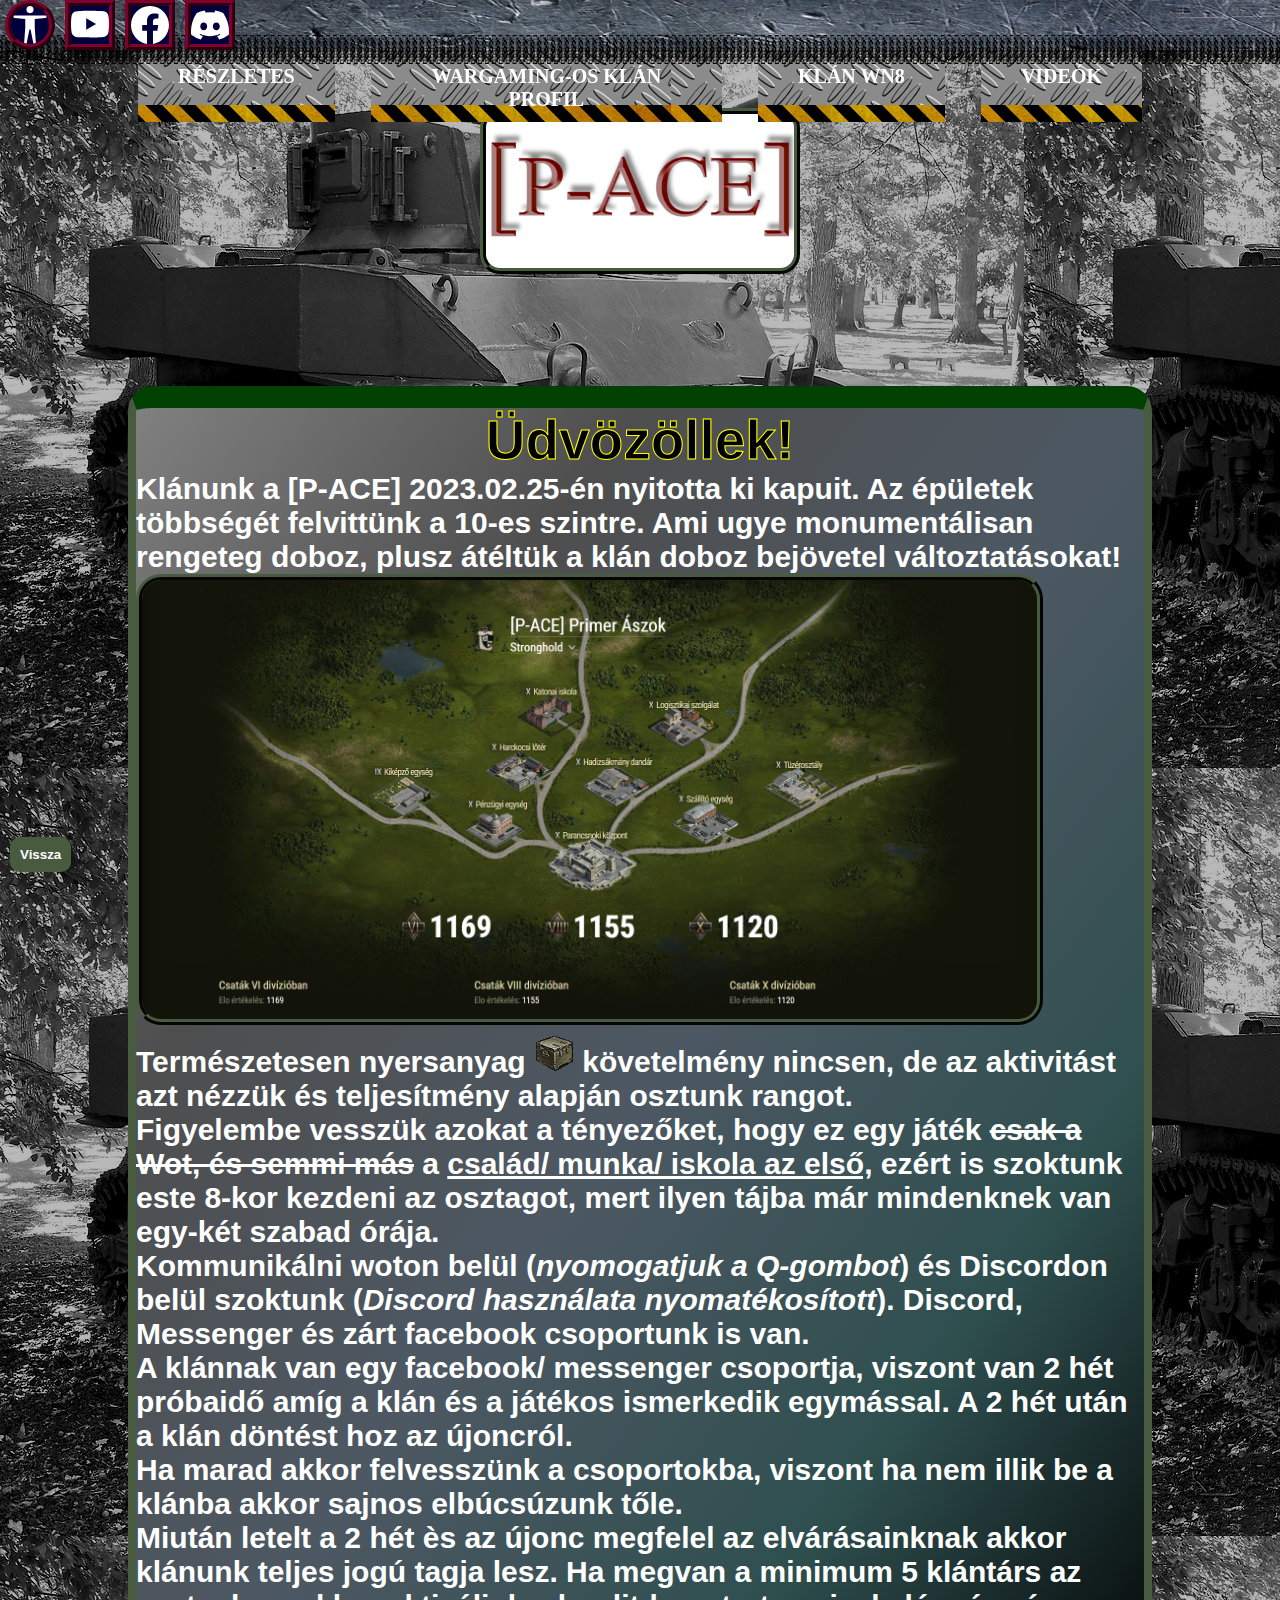
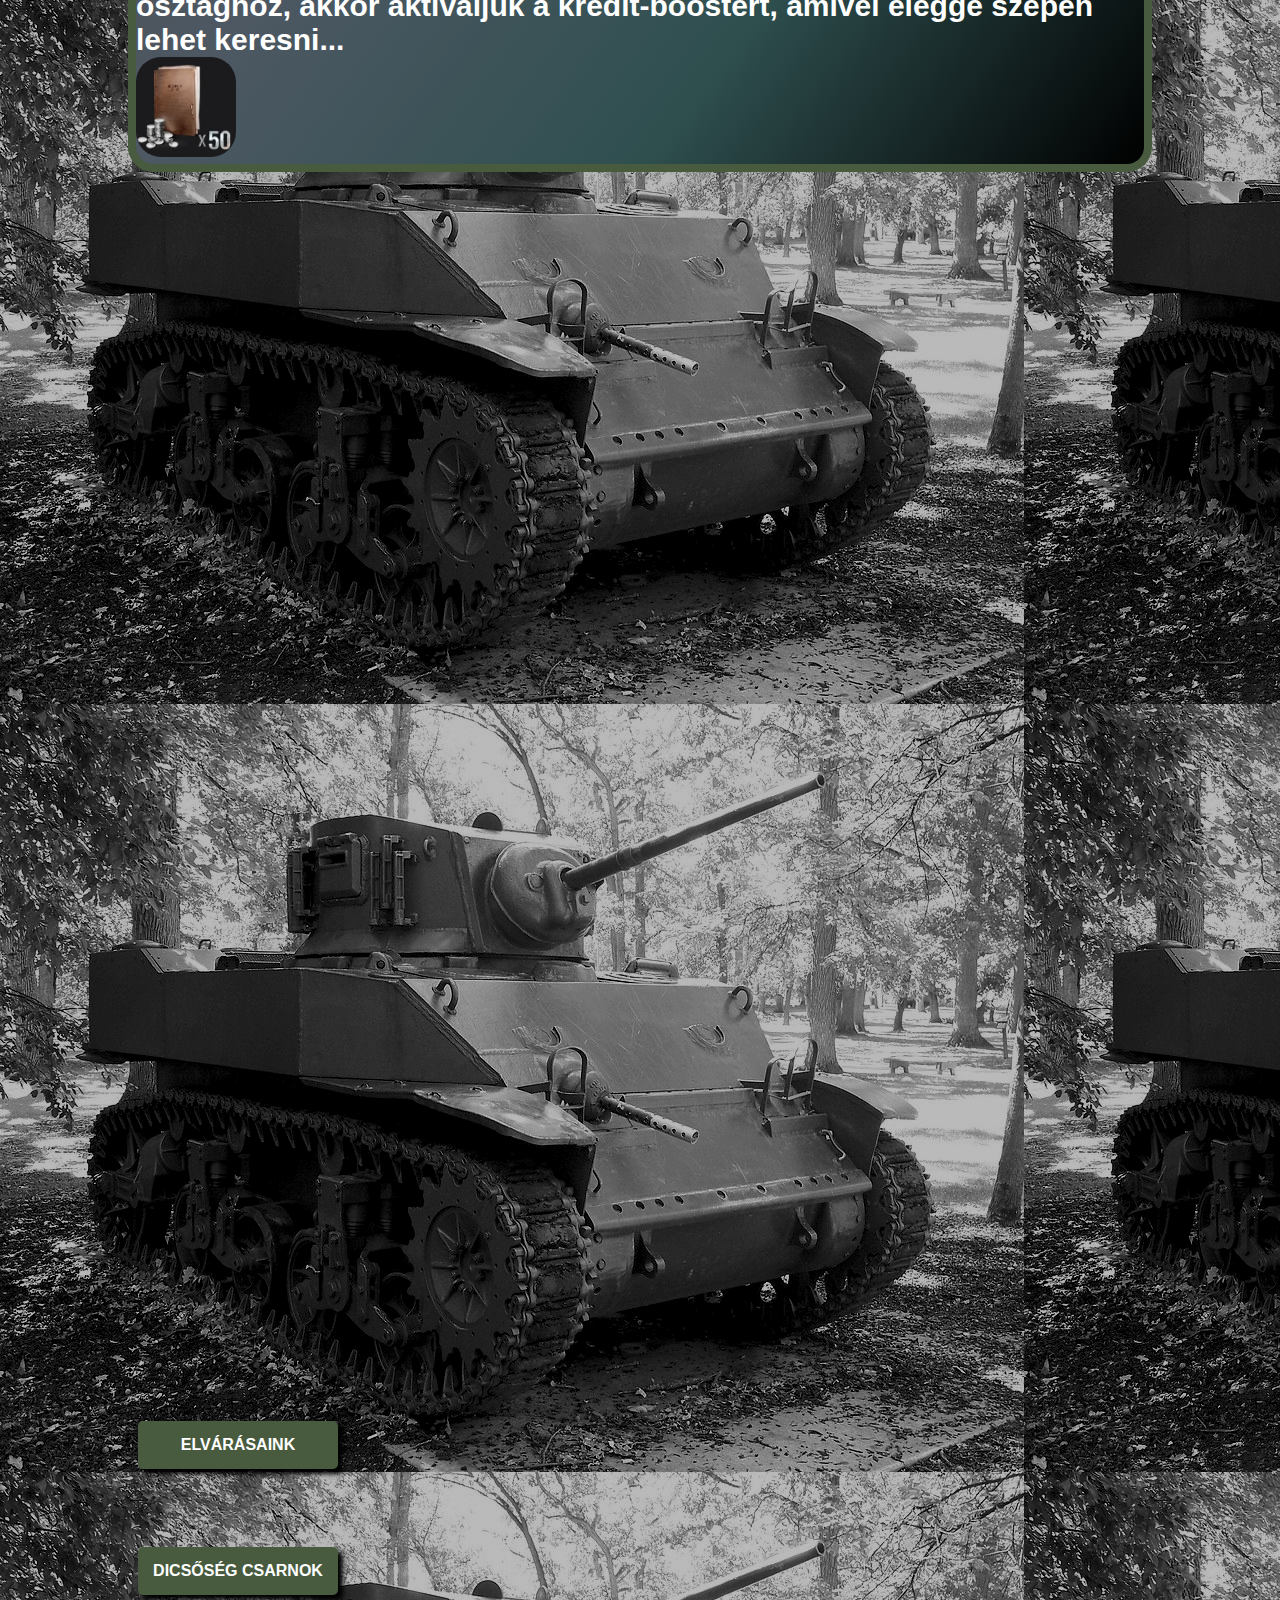
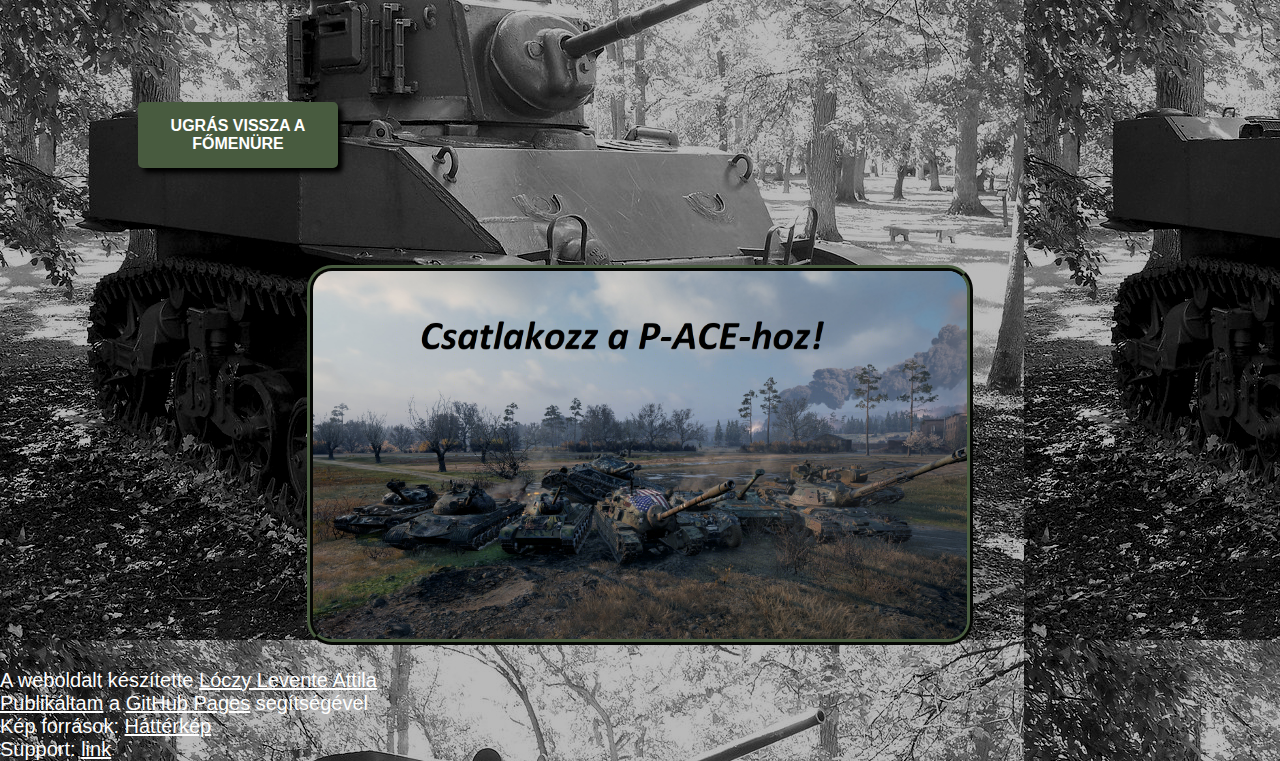
<file: klanunkrol.html>
<!DOCTYPE html>
<html lang="hu">

<head>
  <meta charset="utf-8">
  <meta name="viewport" content="width=device-width">
  <link rel="shortcut icon" href="new_horizon.png">
  <title>Klánunkról</title>
  <link href="style3.css" rel="stylesheet" type="text/css" />
  <link rel="stylesheet" href="./style/style.css">
  <link href="https://cdn.jsdelivr.net/npm/bootstrap@5.2.0-beta1/dist/css/bootstrap.min.css" rel="stylesheet"
    integrity="sha384-0evHe/X+R7YkIZDRvuzKMRqM+OrBnVFBL6DOitfPri4tjfHxaWutUpFmBp4vmVor" crossorigin="anonymous">
    <style>
      body {
        background-image: url('bela3.jpg');
      }
      </style>
  
</head>

<body>
<div class="fejlececske"><a href="accessibility.html" title="Akadály mentesített verzió"><svg id="bal" class="igazitas2" xmlns="http://www.w3.org/2000/svg" width="16" height="16" fill="white" class="bi bi-universal-access" viewBox="0 0 16 16">
  <path d="M9.5 1.5a1.5 1.5 0 1 1-3 0 1.5 1.5 0 0 1 3 0ZM6 5.5l-4.535-.442A.531.531 0 0 1 1.531 4H14.47a.531.531 0 0 1 .066 1.058L10 5.5V9l.452 6.42a.535.535 0 0 1-1.053.174L8.243 9.97c-.064-.252-.422-.252-.486 0l-1.156 5.624a.535.535 0 0 1-1.053-.174L6 9V5.5Z"/>
</svg></a>
<a href="https://www.youtube.com/@hunormagyar77/featured" target="_blank" title="YouTube"><svg id="bal" class="igazitas3" xmlns="http://www.w3.org/2000/svg" width="16" height="16" fill="white" class="bi bi-youtube" viewBox="0 0 16 16">
  <path d="M8.051 1.999h.089c.822.003 4.987.033 6.11.335a2.01 2.01 0 0 1 1.415 1.42c.101.38.172.883.22 1.402l.01.104.022.26.008.104c.065.914.073 1.77.074 1.957v.075c-.001.194-.01 1.108-.082 2.06l-.008.105-.009.104c-.05.572-.124 1.14-.235 1.558a2.007 2.007 0 0 1-1.415 1.42c-1.16.312-5.569.334-6.18.335h-.142c-.309 0-1.587-.006-2.927-.052l-.17-.006-.087-.004-.171-.007-.171-.007c-1.11-.049-2.167-.128-2.654-.26a2.007 2.007 0 0 1-1.415-1.419c-.111-.417-.185-.986-.235-1.558L.09 9.82l-.008-.104A31.4 31.4 0 0 1 0 7.68v-.123c.002-.215.01-.958.064-1.778l.007-.103.003-.052.008-.104.022-.26.01-.104c.048-.519.119-1.023.22-1.402a2.007 2.007 0 0 1 1.415-1.42c.487-.13 1.544-.21 2.654-.26l.17-.007.172-.006.086-.003.171-.007A99.788 99.788 0 0 1 7.858 2h.193zM6.4 5.209v4.818l4.157-2.408L6.4 5.209z"/>
</svg></a>
<a href="https://www.facebook.com/groups/228961198902148" target="_blank" title="Facebook"><svg  id="bal" class="igazitas3" xmlns="http://www.w3.org/2000/svg" width="16" height="16" fill="white" class="bi bi-facebook" viewBox="0 0 16 16">
  <path d="M16 8.049c0-4.446-3.582-8.05-8-8.05C3.58 0-.002 3.603-.002 8.05c0 4.017 2.926 7.347 6.75 7.951v-5.625h-2.03V8.05H6.75V6.275c0-2.017 1.195-3.131 3.022-3.131.876 0 1.791.157 1.791.157v1.98h-1.009c-.993 0-1.303.621-1.303 1.258v1.51h2.218l-.354 2.326H9.25V16c3.824-.604 6.75-3.934 6.75-7.951z"/>
</svg></a>
<a href="https://discord.com/invite/Ph8tNsupCy" target="_blank" title="Discord"><svg id="bal" class="igazitas3" xmlns="http://www.w3.org/2000/svg" width="16" height="16" fill="white" class="bi bi-discord" viewBox="0 0 16 16">
  <path d="M13.545 2.907a13.227 13.227 0 0 0-3.257-1.011.05.05 0 0 0-.052.025c-.141.25-.297.577-.406.833a12.19 12.19 0 0 0-3.658 0 8.258 8.258 0 0 0-.412-.833.051.051 0 0 0-.052-.025c-1.125.194-2.22.534-3.257 1.011a.041.041 0 0 0-.021.018C.356 6.024-.213 9.047.066 12.032c.001.014.01.028.021.037a13.276 13.276 0 0 0 3.995 2.02.05.05 0 0 0 .056-.019c.308-.42.582-.863.818-1.329a.05.05 0 0 0-.01-.059.051.051 0 0 0-.018-.011 8.875 8.875 0 0 1-1.248-.595.05.05 0 0 1-.02-.066.051.051 0 0 1 .015-.019c.084-.063.168-.129.248-.195a.05.05 0 0 1 .051-.007c2.619 1.196 5.454 1.196 8.041 0a.052.052 0 0 1 .053.007c.08.066.164.132.248.195a.051.051 0 0 1-.004.085 8.254 8.254 0 0 1-1.249.594.05.05 0 0 0-.03.03.052.052 0 0 0 .003.041c.24.465.515.909.817 1.329a.05.05 0 0 0 .056.019 13.235 13.235 0 0 0 4.001-2.02.049.049 0 0 0 .021-.037c.334-3.451-.559-6.449-2.366-9.106a.034.034 0 0 0-.02-.019Zm-8.198 7.307c-.789 0-1.438-.724-1.438-1.612 0-.889.637-1.613 1.438-1.613.807 0 1.45.73 1.438 1.613 0 .888-.637 1.612-1.438 1.612Zm5.316 0c-.788 0-1.438-.724-1.438-1.612 0-.889.637-1.613 1.438-1.613.807 0 1.451.73 1.438 1.613 0 .888-.631 1.612-1.438 1.612Z"/>
</svg></a></div>

  <br>
  <br>
  <br>
  <br>
      <br>
  <br>



              <a href="index.html"><button id="felGomb" title="Vissza a Főmenüre">Vissza</button></a>
<p id="style"><img class="puki" src="P-ACE.jpg" alt="[P-ACE] logó" title="[P-ACE] logó"></p>
<!--
<div class="warcraft">
<h2>Tartalom jegyzék:</h2>
<ol type="I">
  <li><a href="#kontener" class="tartalomjegyzek">Rólunk</a></li>
  <li><a href="#horcsog2" class="tartalomjegyzek">WG klán profil link</a></li>
  <li><a href="#horcsog3" class="tartalomjegyzek">Toborzo videó link</a></li>
  <li><a href="#klanwn8" class="tartalomjegyzek">Klán WN8</a></li>
  <li><a href="#tiger2" class="tartalomjegyzek">Discord link</a></li>
  <li><a href="#elvaras" class="tartalomjegyzek">Elvárásaink</a></li>
</ol>
</div>
<br>
<br>
<br>
<br>
<br>
-->
<br>
<br>
<br>
  <div id="up"></div>
  
<header>
  <div class="container">
    <h2><span></span></h2>
    <nav>
     
      <a href="https://tomato.gg/clan-stats/EU/P-ACE=500277994" target="_blank" class="gomb_fem">Részletes</a>
      <a href="https://eu.wargaming.net/clans/wot/500277994/" target="_blank" class="gomb_fem">Wargaming-os klán profil</a>
      <a href="https://hu.wot-life.com/eu/clan/P-ACE/" target="_blank" class="gomb_fem">Klán WN8</a>
      <a href="#video" class="gomb_fem">Videók</a>
    </nav>
    
  <!--
  <a href="accessibility.html" title="akadály mentesített mód"><svg id="bal" class="igazitas2" xmlns="http://www.w3.org/2000/svg" width="16" height="16" fill="white" class="bi bi-universal-access" viewBox="0 0 16 16">
    <path d="M9.5 1.5a1.5 1.5 0 1 1-3 0 1.5 1.5 0 0 1 3 0ZM6 5.5l-4.535-.442A.531.531 0 0 1 1.531 4H14.47a.531.531 0 0 1 .066 1.058L10 5.5V9l.452 6.42a.535.535 0 0 1-1.053.174L8.243 9.97c-.064-.252-.422-.252-.486 0l-1.156 5.624a.535.535 0 0 1-1.053-.174L6 9V5.5Z"/>
  </svg></a>
  <a href="https://www.youtube.com/channel/UCBUqLkvQLKvljQe075SQysw" target="_blank" title="YouTube"><svg id="bal" class="igazitas" xmlns="http://www.w3.org/2000/svg" width="16" height="16" fill="white" class="bi bi-youtube" viewBox="0 0 16 16">
    <path d="M8.051 1.999h.089c.822.003 4.987.033 6.11.335a2.01 2.01 0 0 1 1.415 1.42c.101.38.172.883.22 1.402l.01.104.022.26.008.104c.065.914.073 1.77.074 1.957v.075c-.001.194-.01 1.108-.082 2.06l-.008.105-.009.104c-.05.572-.124 1.14-.235 1.558a2.007 2.007 0 0 1-1.415 1.42c-1.16.312-5.569.334-6.18.335h-.142c-.309 0-1.587-.006-2.927-.052l-.17-.006-.087-.004-.171-.007-.171-.007c-1.11-.049-2.167-.128-2.654-.26a2.007 2.007 0 0 1-1.415-1.419c-.111-.417-.185-.986-.235-1.558L.09 9.82l-.008-.104A31.4 31.4 0 0 1 0 7.68v-.123c.002-.215.01-.958.064-1.778l.007-.103.003-.052.008-.104.022-.26.01-.104c.048-.519.119-1.023.22-1.402a2.007 2.007 0 0 1 1.415-1.42c.487-.13 1.544-.21 2.654-.26l.17-.007.172-.006.086-.003.171-.007A99.788 99.788 0 0 1 7.858 2h.193zM6.4 5.209v4.818l4.157-2.408L6.4 5.209z"/>
  </svg></a>
  <a href="https://www.facebook.com/groups/228961198902148" target="_blank" title="Facebook"><svg  id="bal" class="igazitas" xmlns="http://www.w3.org/2000/svg" width="16" height="16" fill="white" class="bi bi-facebook" viewBox="0 0 16 16">
    <path d="M16 8.049c0-4.446-3.582-8.05-8-8.05C3.58 0-.002 3.603-.002 8.05c0 4.017 2.926 7.347 6.75 7.951v-5.625h-2.03V8.05H6.75V6.275c0-2.017 1.195-3.131 3.022-3.131.876 0 1.791.157 1.791.157v1.98h-1.009c-.993 0-1.303.621-1.303 1.258v1.51h2.218l-.354 2.326H9.25V16c3.824-.604 6.75-3.934 6.75-7.951z"/>
  </svg></a>
  <a href="https://discord.com/invite/Ph8tNsupCy" target="_blank" title="Discord"><svg id="bal" class="igazitas" xmlns="http://www.w3.org/2000/svg" width="16" height="16" fill="white" class="bi bi-discord" viewBox="0 0 16 16">
    <path d="M13.545 2.907a13.227 13.227 0 0 0-3.257-1.011.05.05 0 0 0-.052.025c-.141.25-.297.577-.406.833a12.19 12.19 0 0 0-3.658 0 8.258 8.258 0 0 0-.412-.833.051.051 0 0 0-.052-.025c-1.125.194-2.22.534-3.257 1.011a.041.041 0 0 0-.021.018C.356 6.024-.213 9.047.066 12.032c.001.014.01.028.021.037a13.276 13.276 0 0 0 3.995 2.02.05.05 0 0 0 .056-.019c.308-.42.582-.863.818-1.329a.05.05 0 0 0-.01-.059.051.051 0 0 0-.018-.011 8.875 8.875 0 0 1-1.248-.595.05.05 0 0 1-.02-.066.051.051 0 0 1 .015-.019c.084-.063.168-.129.248-.195a.05.05 0 0 1 .051-.007c2.619 1.196 5.454 1.196 8.041 0a.052.052 0 0 1 .053.007c.08.066.164.132.248.195a.051.051 0 0 1-.004.085 8.254 8.254 0 0 1-1.249.594.05.05 0 0 0-.03.03.052.052 0 0 0 .003.041c.24.465.515.909.817 1.329a.05.05 0 0 0 .056.019 13.235 13.235 0 0 0 4.001-2.02.049.049 0 0 0 .021-.037c.334-3.451-.559-6.449-2.366-9.106a.034.034 0 0 0-.02-.019Zm-8.198 7.307c-.789 0-1.438-.724-1.438-1.612 0-.889.637-1.613 1.438-1.613.807 0 1.45.73 1.438 1.613 0 .888-.637 1.612-1.438 1.612Zm5.316 0c-.788 0-1.438-.724-1.438-1.612 0-.889.637-1.613 1.438-1.613.807 0 1.451.73 1.438 1.613 0 .888-.631 1.612-1.438 1.612Z"/>
  </svg></a>
  -->

  
    <button id="fogomb" class="hamburger">
      <div class="bar"></div>
    </button>
  </div>
</header>
<nav class="mobile-nav">
  <br>
<a href="https://tomato.gg/clan-stats/EU/P-ACE=500277994" id="gomb1"><svg xmlns="http://www.w3.org/2000/svg" width="25" height="25" fill="currentColor" class="bi bi-book-fill" viewBox="0 0 16 16">
  <path d="M8 1.783C7.015.936 5.587.81 4.287.94c-1.514.153-3.042.672-3.994 1.105A.5.5 0 0 0 0 2.5v11a.5.5 0 0 0 .707.455c.882-.4 2.303-.881 3.68-1.02 1.409-.142 2.59.087 3.223.877a.5.5 0 0 0 .78 0c.633-.79 1.814-1.019 3.222-.877 1.378.139 2.8.62 3.681 1.02A.5.5 0 0 0 16 13.5v-11a.5.5 0 0 0-.293-.455c-.952-.433-2.48-.952-3.994-1.105C10.413.809 8.985.936 8 1.783z"/>
</svg> Részletes </a>

<a href="https://eu.wargaming.net/clans/wot/500277994/" target="_blank" id="gomb2"><svg xmlns="http://www.w3.org/2000/svg" width="25" height="25" fill="currentColor" class="bi bi-shield-shaded" viewBox="0 0 16 16">
  <path fill-rule="evenodd" d="M8 14.933a.615.615 0 0 0 .1-.025c.076-.023.174-.061.294-.118.24-.113.547-.29.893-.533a10.726 10.726 0 0 0 2.287-2.233c1.527-1.997 2.807-5.031 2.253-9.188a.48.48 0 0 0-.328-.39c-.651-.213-1.75-.56-2.837-.855C9.552 1.29 8.531 1.067 8 1.067v13.866zM5.072.56C6.157.265 7.31 0 8 0s1.843.265 2.928.56c1.11.3 2.229.655 2.887.87a1.54 1.54 0 0 1 1.044 1.262c.596 4.477-.787 7.795-2.465 9.99a11.775 11.775 0 0 1-2.517 2.453 7.159 7.159 0 0 1-1.048.625c-.28.132-.581.24-.829.24s-.548-.108-.829-.24a7.158 7.158 0 0 1-1.048-.625 11.777 11.777 0 0 1-2.517-2.453C1.928 10.487.545 7.169 1.141 2.692A1.54 1.54 0 0 1 2.185 1.43 62.456 62.456 0 0 1 5.072.56z"/>
</svg> Wargamingos Klán Profilunk</a>

<a href="https://hu.wot-life.com/eu/clan/P-ACE/" target="_blank" id="gomb3"><svg xmlns="http://www.w3.org/2000/svg" width="25" height="25" fill="currentColor" class="bi bi-bar-chart-fill" viewBox="0 0 16 16">
  <path d="M1 11a1 1 0 0 1 1-1h2a1 1 0 0 1 1 1v3a1 1 0 0 1-1 1H2a1 1 0 0 1-1-1v-3zm5-4a1 1 0 0 1 1-1h2a1 1 0 0 1 1 1v7a1 1 0 0 1-1 1H7a1 1 0 0 1-1-1V7zm5-5a1 1 0 0 1 1-1h2a1 1 0 0 1 1 1v12a1 1 0 0 1-1 1h-2a1 1 0 0 1-1-1V2z"/>
</svg> klán WN8 </a>

<a href="klanfelvetel.html" id="gomb4"><svg xmlns="http://www.w3.org/2000/svg" width="25" height="25" fill="currentColor" class="bi bi-people-fill" viewBox="0 0 16 16">
  <path d="M7 14s-1 0-1-1 1-4 5-4 5 3 5 4-1 1-1 1H7Zm4-6a3 3 0 1 0 0-6 3 3 0 0 0 0 6Zm-5.784 6A2.238 2.238 0 0 1 5 13c0-1.355.68-2.75 1.936-3.72A6.325 6.325 0 0 0 5 9c-4 0-5 3-5 4s1 1 1 1h4.216ZM4.5 8a2.5 2.5 0 1 0 0-5 2.5 2.5 0 0 0 0 5Z"/>
</svg> Elvárásaink</a>

<a href="#video" id="gomb5"><svg xmlns="http://www.w3.org/2000/svg" width="25" height="25" fill="currentColor" class="bi bi-youtube" viewBox="0 0 16 16">
  <path d="M8.051 1.999h.089c.822.003 4.987.033 6.11.335a2.01 2.01 0 0 1 1.415 1.42c.101.38.172.883.22 1.402l.01.104.022.26.008.104c.065.914.073 1.77.074 1.957v.075c-.001.194-.01 1.108-.082 2.06l-.008.105-.009.104c-.05.572-.124 1.14-.235 1.558a2.007 2.007 0 0 1-1.415 1.42c-1.16.312-5.569.334-6.18.335h-.142c-.309 0-1.587-.006-2.927-.052l-.17-.006-.087-.004-.171-.007-.171-.007c-1.11-.049-2.167-.128-2.654-.26a2.007 2.007 0 0 1-1.415-1.419c-.111-.417-.185-.986-.235-1.558L.09 9.82l-.008-.104A31.4 31.4 0 0 1 0 7.68v-.123c.002-.215.01-.958.064-1.778l.007-.103.003-.052.008-.104.022-.26.01-.104c.048-.519.119-1.023.22-1.402a2.007 2.007 0 0 1 1.415-1.42c.487-.13 1.544-.21 2.654-.26l.17-.007.172-.006.086-.003.171-.007A99.788 99.788 0 0 1 7.858 2h.193zM6.4 5.209v4.818l4.157-2.408L6.4 5.209z"/>
</svg> Toborzó Videóink</a>

</nav>


  <!--fejlec

 <header>
            
            <div class="wrapper">
                
                

            </div>
   <a href="accessibility.html" title="accessibility version"><svg id="bal" class="igazitas2" xmlns="http://www.w3.org/2000/svg" width="16" height="16" fill="white" class="bi bi-universal-access" viewBox="0 0 16 16">
  <path d="M9.5 1.5a1.5 1.5 0 1 1-3 0 1.5 1.5 0 0 1 3 0ZM6 5.5l-4.535-.442A.531.531 0 0 1 1.531 4H14.47a.531.531 0 0 1 .066 1.058L10 5.5V9l.452 6.42a.535.535 0 0 1-1.053.174L8.243 9.97c-.064-.252-.422-.252-.486 0l-1.156 5.624a.535.535 0 0 1-1.053-.174L6 9V5.5Z"/>
</svg></a>
            <a href="#general" title="General things"><svg class="igazitas" xmlns="http://www.w3.org/2000/svg" width="14" height="14" fill="white" class="bi bi-chat-left-text-fill" viewBox="0 0 16 16">
  <path d="M0 2a2 2 0 0 1 2-2h12a2 2 0 0 1 2 2v8a2 2 0 0 1-2 2H4.414a1 1 0 0 0-.707.293L.854 15.146A.5.5 0 0 1 0 14.793V2zm3.5 1a.5.5 0 0 0 0 1h9a.5.5 0 0 0 0-1h-9zm0 2.5a.5.5 0 0 0 0 1h9a.5.5 0 0 0 0-1h-9zm0 2.5a.5.5 0 0 0 0 1h5a.5.5 0 0 0 0-1h-5z"/>
</svg></a>
                    <a href="#eating" title="Eating habits"><svg class="igazitas" xmlns="http://www.w3.org/2000/svg" width="16" height="16" fill="white" class="bi bi-cup-hot-fill" viewBox="0 0 16 16">
  <path fill-rule="evenodd" d="M.5 6a.5.5 0 0 0-.488.608l1.652 7.434A2.5 2.5 0 0 0 4.104 16h5.792a2.5 2.5 0 0 0 2.44-1.958l.131-.59a3 3 0 0 0 1.3-5.854l.221-.99A.5.5 0 0 0 13.5 6H.5ZM13 12.5a2.01 2.01 0 0 1-.316-.025l.867-3.898A2.001 2.001 0 0 1 13 12.5Z"/>
  <path d="m4.4.8-.003.004-.014.019a4.167 4.167 0 0 0-.204.31 2.327 2.327 0 0 0-.141.267c-.026.06-.034.092-.037.103v.004a.593.593 0 0 0 .091.248c.075.133.178.272.308.445l.01.012c.118.158.26.347.37.543.112.2.22.455.22.745 0 .188-.065.368-.119.494a3.31 3.31 0 0 1-.202.388 5.444 5.444 0 0 1-.253.382l-.018.025-.005.008-.002.002A.5.5 0 0 1 3.6 4.2l.003-.004.014-.019a4.149 4.149 0 0 0 .204-.31 2.06 2.06 0 0 0 .141-.267c.026-.06.034-.092.037-.103a.593.593 0 0 0-.09-.252A4.334 4.334 0 0 0 3.6 2.8l-.01-.012a5.099 5.099 0 0 1-.37-.543A1.53 1.53 0 0 1 3 1.5c0-.188.065-.368.119-.494.059-.138.134-.274.202-.388a5.446 5.446 0 0 1 .253-.382l.025-.035A.5.5 0 0 1 4.4.8Zm3 0-.003.004-.014.019a4.167 4.167 0 0 0-.204.31 2.327 2.327 0 0 0-.141.267c-.026.06-.034.092-.037.103v.004a.593.593 0 0 0 .091.248c.075.133.178.272.308.445l.01.012c.118.158.26.347.37.543.112.2.22.455.22.745 0 .188-.065.368-.119.494a3.31 3.31 0 0 1-.202.388 5.444 5.444 0 0 1-.253.382l-.018.025-.005.008-.002.002A.5.5 0 0 1 6.6 4.2l.003-.004.014-.019a4.149 4.149 0 0 0 .204-.31 2.06 2.06 0 0 0 .141-.267c.026-.06.034-.092.037-.103a.593.593 0 0 0-.09-.252A4.334 4.334 0 0 0 6.6 2.8l-.01-.012a5.099 5.099 0 0 1-.37-.543A1.53 1.53 0 0 1 6 1.5c0-.188.065-.368.119-.494.059-.138.134-.274.202-.388a5.446 5.446 0 0 1 .253-.382l.025-.035A.5.5 0 0 1 7.4.8Zm3 0-.003.004-.014.019a4.077 4.077 0 0 0-.204.31 2.337 2.337 0 0 0-.141.267c-.026.06-.034.092-.037.103v.004a.593.593 0 0 0 .091.248c.075.133.178.272.308.445l.01.012c.118.158.26.347.37.543.112.2.22.455.22.745 0 .188-.065.368-.119.494a3.198 3.198 0 0 1-.202.388 5.385 5.385 0 0 1-.252.382l-.019.025-.005.008-.002.002A.5.5 0 0 1 9.6 4.2l.003-.004.014-.019a4.149 4.149 0 0 0 .204-.31 2.06 2.06 0 0 0 .141-.267c.026-.06.034-.092.037-.103a.593.593 0 0 0-.09-.252A4.334 4.334 0 0 0 9.6 2.8l-.01-.012a5.099 5.099 0 0 1-.37-.543A1.53 1.53 0 0 1 9 1.5c0-.188.065-.368.119-.494.059-.138.134-.274.202-.388a5.446 5.446 0 0 1 .253-.382l.025-.035A.5.5 0 0 1 10.4.8Z"/>
</svg></a>
                    <a href="#party" title="Parade"><svg class="igazitas" xmlns="http://www.w3.org/2000/svg" width="16" height="16" fill="white" class="bi bi-balloon-fill" viewBox="0 0 16 16">
  <path fill-rule="evenodd" d="M8.48 10.901C11.211 10.227 13 7.837 13 5A5 5 0 0 0 3 5c0 2.837 1.789 5.227 4.52 5.901l-.244.487a.25.25 0 1 0 .448.224l.04-.08c.009.17.024.315.051.45.068.344.208.622.448 1.102l.013.028c.212.422.182.85.05 1.246-.135.402-.366.751-.534 1.003a.25.25 0 0 0 .416.278l.004-.007c.166-.248.431-.646.588-1.115.16-.479.212-1.051-.076-1.629-.258-.515-.365-.732-.419-1.004a2.376 2.376 0 0 1-.037-.289l.008.017a.25.25 0 1 0 .448-.224l-.244-.487ZM4.352 3.356a4.004 4.004 0 0 1 3.15-2.325C7.774.997 8 1.224 8 1.5c0 .276-.226.496-.498.542-.95.162-1.749.78-2.173 1.617a.595.595 0 0 1-.52.341c-.346 0-.599-.329-.457-.644Z"/>
</svg></a>
   <a href="#tv" title="Media"><svg class="igazitas" xmlns="http://www.w3.org/2000/svg" width="16" height="16" fill="white" class="bi bi-tv-fill" viewBox="0 0 16 16">
  <path d="M2.5 13.5A.5.5 0 0 1 3 13h10a.5.5 0 0 1 0 1H3a.5.5 0 0 1-.5-.5zM2 2h12s2 0 2 2v6s0 2-2 2H2s-2 0-2-2V4s0-2 2-2z"/>
</svg></a>
    <a href="#present" title="A popular gift"><svg class="igazitas" xmlns="http://www.w3.org/2000/svg" width="16" height="16" fill="white" class="bi bi-gift-fill" viewBox="0 0 16 16">
  <path d="M3 2.5a2.5 2.5 0 0 1 5 0 2.5 2.5 0 0 1 5 0v.006c0 .07 0 .27-.038.494H15a1 1 0 0 1 1 1v1a1 1 0 0 1-1 1H1a1 1 0 0 1-1-1V4a1 1 0 0 1 1-1h2.038A2.968 2.968 0 0 1 3 2.506V2.5zm1.068.5H7v-.5a1.5 1.5 0 1 0-3 0c0 .085.002.274.045.43a.522.522 0 0 0 .023.07zM9 3h2.932a.56.56 0 0 0 .023-.07c.043-.156.045-.345.045-.43a1.5 1.5 0 0 0-3 0V3zm6 4v7.5a1.5 1.5 0 0 1-1.5 1.5H9V7h6zM2.5 16A1.5 1.5 0 0 1 1 14.5V7h6v9H2.5z"/>
</svg></a>
    <a href="#weather" title="Weather"><svg class="igazitas" xmlns="http://www.w3.org/2000/svg" width="16" height="16" fill="white" class="bi bi-cloud-snow-fill" viewBox="0 0 16 16">
  <path d="M2.625 11.5a.25.25 0 0 1 .25.25v.57l.501-.287a.25.25 0 0 1 .248.434l-.495.283.495.283a.25.25 0 0 1-.248.434l-.501-.286v.569a.25.25 0 1 1-.5 0v-.57l-.501.287a.25.25 0 0 1-.248-.434l.495-.283-.495-.283a.25.25 0 0 1 .248-.434l.501.286v-.569a.25.25 0 0 1 .25-.25zm2.75 2a.25.25 0 0 1 .25.25v.57l.5-.287a.25.25 0 0 1 .249.434l-.495.283.495.283a.25.25 0 0 1-.248.434l-.501-.286v.569a.25.25 0 1 1-.5 0v-.57l-.501.287a.25.25 0 0 1-.248-.434l.495-.283-.495-.283a.25.25 0 0 1 .248-.434l.501.286v-.569a.25.25 0 0 1 .25-.25zm5.5 0a.25.25 0 0 1 .25.25v.57l.5-.287a.25.25 0 0 1 .249.434l-.495.283.495.283a.25.25 0 0 1-.248.434l-.501-.286v.569a.25.25 0 0 1-.5 0v-.57l-.501.287a.25.25 0 0 1-.248-.434l.495-.283-.495-.283a.25.25 0 0 1 .248-.434l.501.286v-.569a.25.25 0 0 1 .25-.25zm-2.75-2a.25.25 0 0 1 .25.25v.57l.5-.287a.25.25 0 0 1 .249.434l-.495.283.495.283a.25.25 0 0 1-.248.434l-.501-.286v.569a.25.25 0 1 1-.5 0v-.57l-.501.287a.25.25 0 0 1-.248-.434l.495-.283-.495-.283a.25.25 0 0 1 .248-.434l.501.286v-.569a.25.25 0 0 1 .25-.25zm5.5 0a.25.25 0 0 1 .25.25v.57l.5-.287a.25.25 0 0 1 .249.434l-.495.283.495.283a.25.25 0 0 1-.248.434l-.501-.286v.569a.25.25 0 0 1-.5 0v-.57l-.501.287a.25.25 0 1 1-.248-.434l.495-.283-.495-.283a.25.25 0 0 1 .248-.434l.501.286v-.569a.25.25 0 0 1 .25-.25zm-.22-7.223a5.001 5.001 0 0 0-9.499-1.004A3.5 3.5 0 1 0 3.5 10.25H13a3 3 0 0 0 .405-5.973z"/>
</svg></a>
                </div>
                </header>
                <br> -->
                
                

         <br>
  
        <br>
        <br>
  

    
    
    
                  
   
    
  <!--fejlec-->
  
  <div class="container szoveg">
    <div class="col-12 col-sm-12 col-md-12 col-lg-12 col-xl-12 col-xxl-12 kontener text-center">
                     <h1 class="udvozollek" id="rolunk"><strong>Üdvözöllek!</strong></h1>
                     <p class="bemutatkozas"><strong>Klánunk a <abbr title="Primer Ászok" style="text-decoration: none;">[P-ACE]</abbr> 2023.02.25-én nyitotta ki kapuit. Az épületek többségét felvittünk a 10-es szintre. Ami ugye monumentálisan rengeteg doboz, plusz átéltük a klán doboz bejövetel változtatásokat!
<p id="nyil"><img class="epuletek myImages" id="myImg" src="erettsegi_2024.png" alt="Épületek" title="Épületek"></p><p class="bemutatkozas">Természetesen nyersanyag <img src="Doboz_2.png" alt="Doboz" title="Doboz"> követelmény nincsen, de az aktivitást azt nézzük és teljesítmény alapján osztunk rangot.<br>
Figyelembe vesszük azokat a tényezőket, hogy ez egy játék <del>csak a Wot, és semmi más</del> a <u>család/ munka/ iskola az első,</u> ezért is szoktunk este 8-kor kezdeni az osztagot, mert ilyen tájba már mindenknek van egy-két szabad órája.  <br>
Kommunikálni woton belül (<i>nyomogatjuk a Q-gombot</i>) és Discordon belül szoktunk (<i>Discord használata nyomatékosított</i>).
Discord, Messenger és zárt facebook csoportunk is van.<br> A klánnak van egy facebook/ messenger csoportja, viszont van 2 hét próbaidő amíg a klán és a játékos ismerkedik egymással. A 2 hét után a klán döntést hoz az újoncról. <br>
Ha marad akkor felvesszünk a csoportokba, viszont ha nem illik be a klánba akkor sajnos elbúcsúzunk tőle.<br>
Miután letelt a 2 hét ès az újonc megfelel az elvárásainknak akkor klánunk teljes jogú tagja lesz. 
Ha megvan a minimum 5 klántárs az osztaghoz, akkor aktiváljuk a kredit-boostert, amivel eléggé szépen lehet keresni...</strong>
<div id="vidik">
<p id="credit"><img class="credit1" src="credit.png" alt="credit booster" title="credit booster"></p>
</div>
</div>
</p>
<!--------------------------------------------------------------------------------->
<br>
<div class="video_cicoma" id="video"> 
  <iframe class="responsive-video-cicoma position-absolute top-50 start-50 translate-middle kerekites" src="https://www.youtube.com/embed/5B8N7IHKZ3w?si=VjPyVwIzxY__VqBw" title="Primer Ászok toborzó videója" ></iframe>
</div>

<div class="video_cicoma "> 
  <iframe class="responsive-video-cicoma position-absolute top-50 start-50 translate-middle kerekites" src="https://www.youtube.com/embed/2eHn7Ip4uOw?si=Sb435CkRhefzOnMq"  title="Primer Ászok toborzó videója" ></iframe>
</div>
<!--
<div class="iframe-container" id="style">

<iframe width="560" height="315" src="https://www.youtube.com/embed/YHnBayPZPtY" title="Hortobágyi Páncélos Alakulat toborzó videója (Frissitett)" frameborder="0" class="kerekites" allow="accelerometer; autoplay; clipboard-write; encrypted-media; gyroscope; picture-in-picture" allowfullscreen></iframe>
</div>
<div class="iframe-container" id="style"><iframe width="560" height="315" src="https://www.youtube.com/embed/tHCS7MbXLqI" title="YouTube video player" class="kerekites" frameborder="0" allow="accelerometer; autoplay; clipboard-write; encrypted-media; gyroscope; picture-in-picture" allowfullscreen></iframe></div>
    <div id="horcsog2">
        </div>
      -->
    <!--
  <div class="gombdoboz">
    <a href="https://eu.wargaming.net/clans/wot/500159131/" target="_blank" id="horcsog3"><div class="gomb">A Wargaming-os klán profilunk</div></a>
  </div>
   
<div class="gombdoboz" id="tiger2">
<a href="https://www.youtube.com/watch?v=oV5N1U7FJeo" target="_blank"><div class="gomb">A klánunk toborzó videójának megtekintéséhez kattintson ide</div></a>
     
    <div class="gombdoboz">
      <a href="https://discord.gg/Ph8tNsupCy" target="_blank" id="klanwn8"><div class="gomb">Discord csoportunk</div></a>
    </div>
    <div class="gombdoboz"  id="klanwn8">
      <a href="https://hu.wot-life.com/eu/clan/HP_AL-500159131/" target="_blank" id="elvaras"><div class="gomb">Klán wn8</div></a>
    </div>
    <div class="gombdoboz" id="elvaras">
      <a href="https://loczylevi.github.io/HP_AL-weboldala/klanfelvetel.html" target="_blank"><div class="gomb">Elvárásaink</div></a>
    </div>

-->
<br><br>
    <div class="position-relative">
      <div class="position-absolute top-50 start-50 translate-middle">
    <a class="gomb" href="klanfelvetel.html" target="_blank" role="button">Elvárásaink</a>
    </div>
    </div>
<br><br>
    <div class="position-relative">
      <div class="position-absolute top-50 start-50 translate-middle">
    <a class="gomb" href="dicsoseg_csarnok.html" target="_blank" role="button">Dicsőség Csarnok</a>
    </div>
    </div>
<br><br> <br>
<div class="position-relative">
  <div class="position-absolute top-50 start-50 translate-middle">
<a class="gomb" href="index.html" role="button">Ugrás vissza a főmenüre</a>
</div>
</div>

    
   
    <br><br><br>
    <p id="style"><img class="kinezet myImages" id="myImg" src="reklam5.png" alt="Csatlakozz!" title="Csatlakozz!"></p>
    
    <div id="style"><a href="https://www.facebook.com/groups/228961198902148" target="_blank"><img src="fa.png" class="cicoma" alt="Facebook" title="facebook"></a></div>
    <div id="style"><a href="https://www.youtube.com/@hunormagyar77/featured" target="_blank"><img src="youtube3.png" class="cicoma" alt="Youtube" title="Youtube"></a></div>
    <div id="style"><a href="https://discord.gg/Ph8tNsupCy" target="_blank"><img src="discord.png" class="cicoma" alt="Discord" title="Discord"></a></div>


<!-------------------------------------------------------------------------------->
  </div>
  </div>


<div id="myModal" class="modal">
    <span class="close">&times;</span>
    <img class="modal-content" id="img01">
    <div id="caption"></div>
  </div>

    <script src="barokkos.js"></script>
    <script src="hamburger.js"></script>
    <script src="clickk_figyelo.js"></script>
    <br>
    <footer>
    <div class="feher text-center">
     
  
    A weboldalt készítette <a class="feher" href="https://github.com/loczylevi" target="_blank">Lóczy Levente Attila</a>
    <br>
    <a class="feher" href="https://github.com/loczylevi/P-ACE-weboldala" target="_blank">Publikáltam</a> a <a class="feher" href="https://pages.github.com/" target="_blank">GitHub Pages</a> segítségével
    <br>
    Kép források:  <a class="feher" href="https://www.flickr.com/photos/lyle58/1472386314" target="_blank">Háttérkép</a>
    <br>
    Support: <a class="feher" href="supportlevi.html">link</a>
  </p>
  
      </div>
</footer>
</body>

</html>
</file>
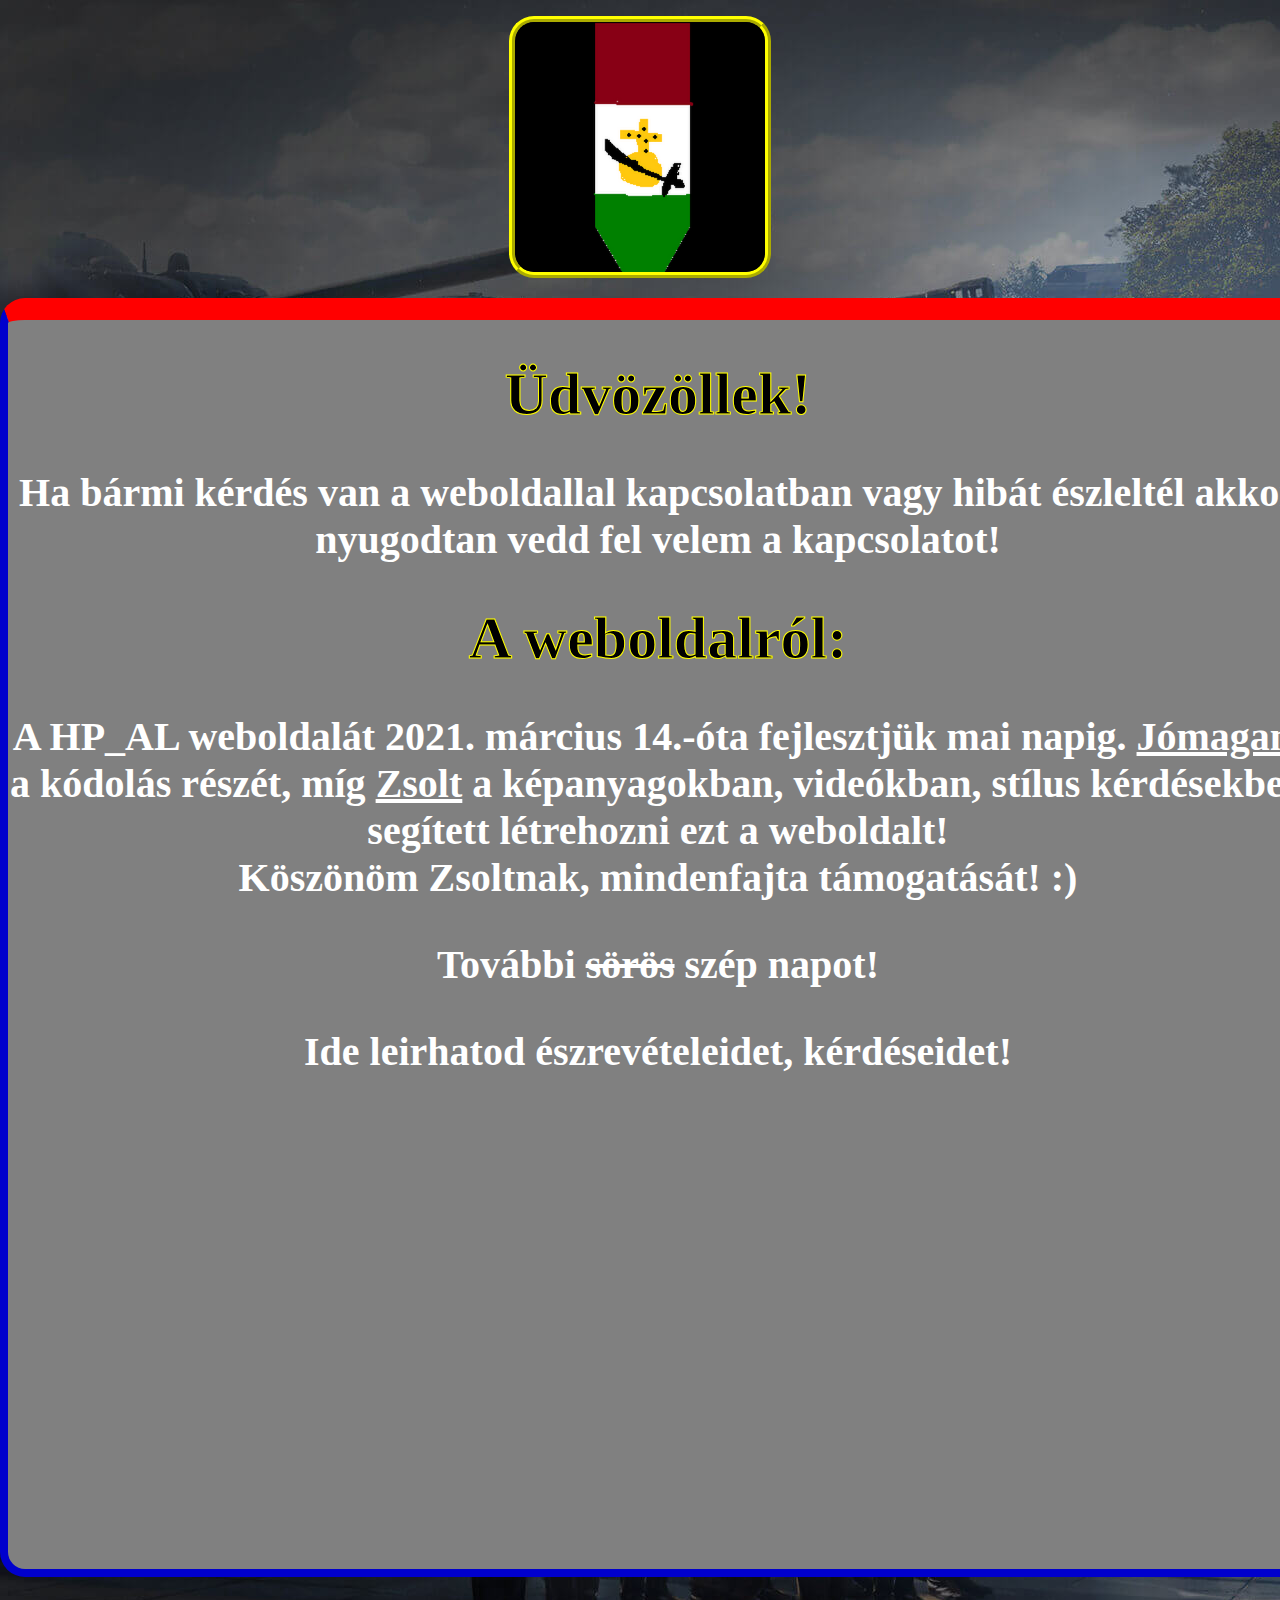
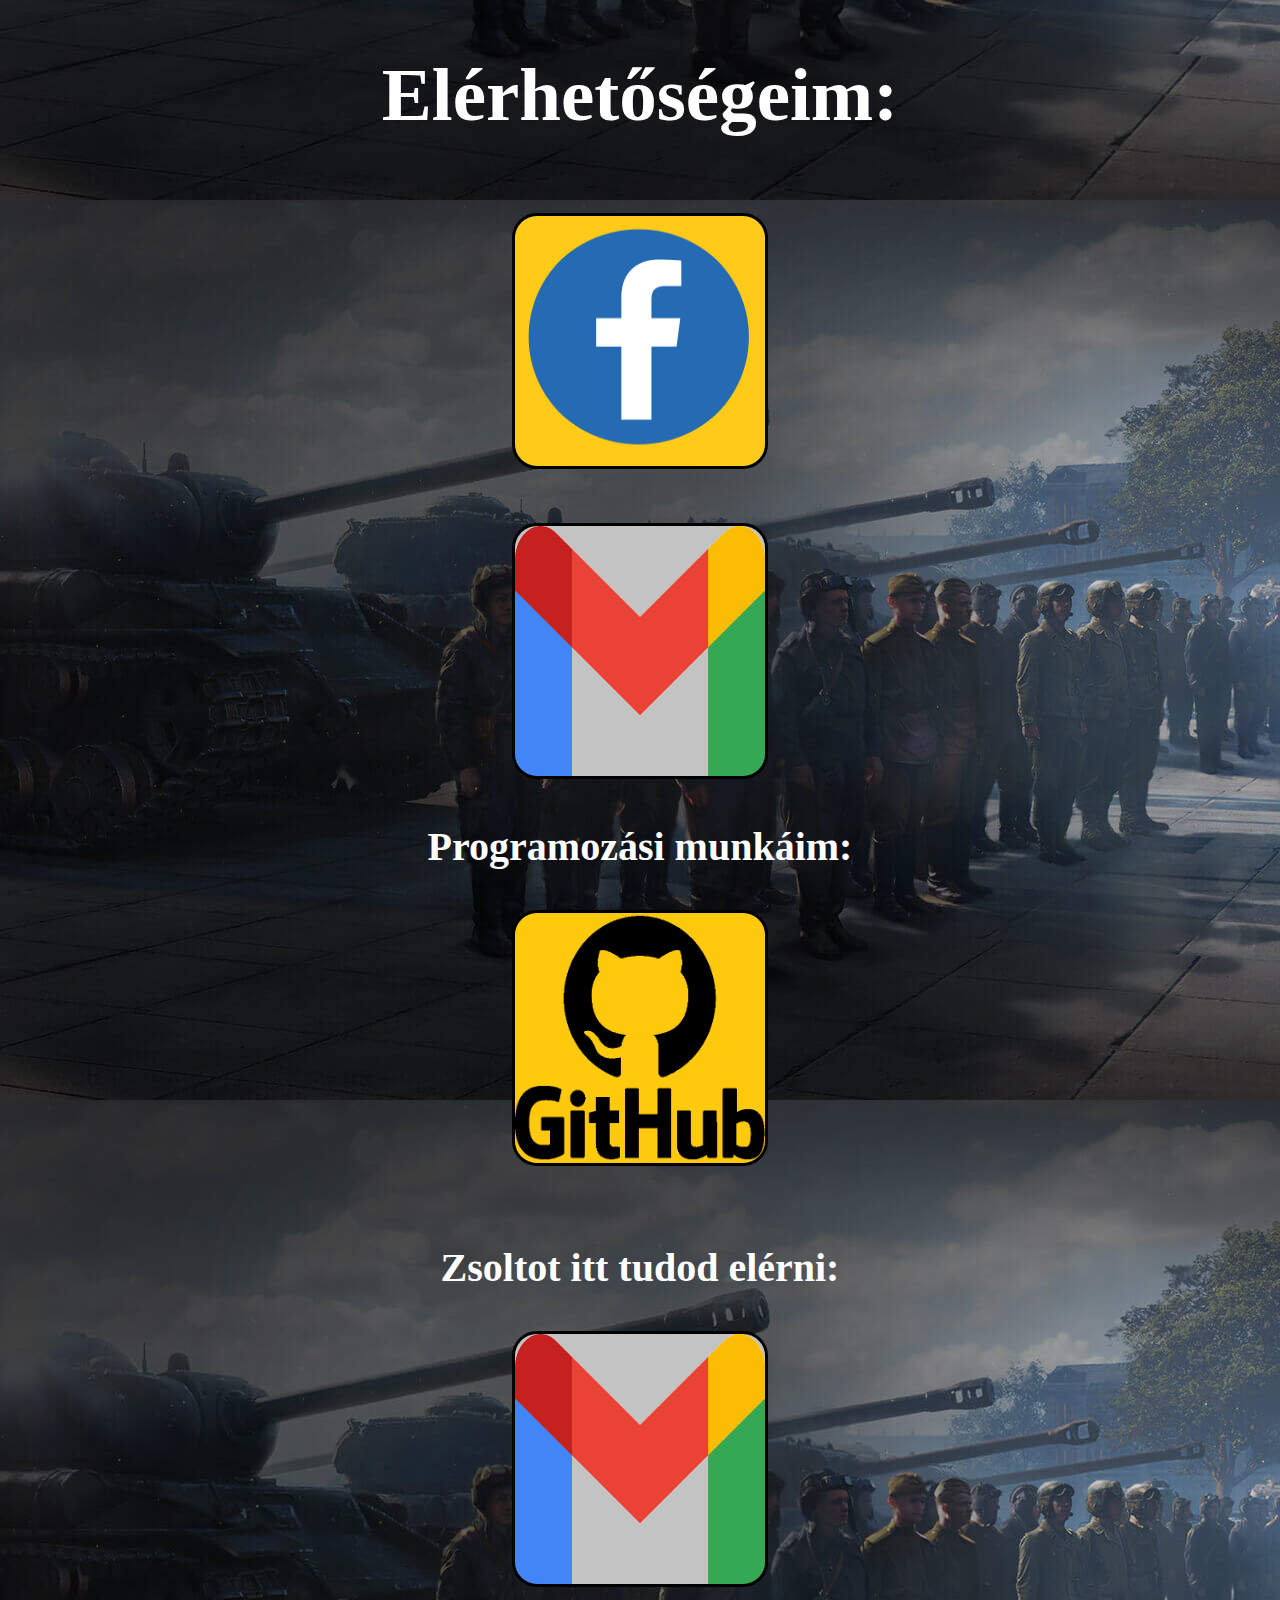
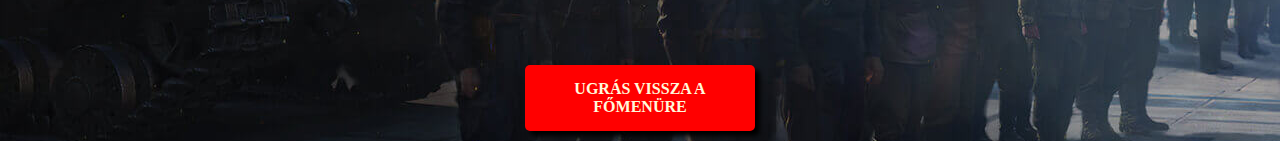
<file: supportlevi.html>
<!DOCTYPE html>
<html lang="hu">
<head>
    <link rel="shortcut icon" href="support_cimer.png">
    <meta charset="utf-8">  
    <link rel="stylesheet" href="stilus.css">
    <link rel="stylesheet" href="master.css">
<title>Weblap Készítője/Support</title>
<style>
    body {
      background-image: url('bela.jpg');
    }
    </style>
</head>
<body>
    <p id="style"><img class="cicoma sarga" src="support_cimer.png"></p>
    <div id="kontener">
        <h1 class="udvozollek"><strong>Üdvözöllek!</strong></h1>
        <p class="bemutatkozas"><strong>Ha bármi kérdés van a weboldallal kapcsolatban vagy hibát észleltél akkor nyugodtan vedd fel velem a kapcsolatot!</p>
        <h1 class="udvozollek"><strong>A weboldalról:</strong></h1>
        <p class="bemutatkozas"><strong>A <abbr title="Hortobágyi Páncélos Alakulat">HP_AL</abbr> weboldalát 2021. március 14.-óta fejlesztjük mai napig. <a class="feher" href="https://www.facebook.com/profile.php?id=100014243074989" target="_blank">Jómagam</a> a kódolás részét, míg <a class="feher" href="mailto:zsolti080212@freemail.hu" target="_blank">Zsolt</a> a képanyagokban, videókban, stílus kérdésekben segített létrehozni ezt a weboldalt!<br>Köszönöm Zsoltnak, mindenfajta támogatását! :)</p></strong>
        <p class="bemutatkozas">További <del>sörös</del> szép napot!</p>
       <p class="bemutatkozas">Ide leirhatod észrevételeidet, kérdéseidet!</p>
        <div id="style">
            <iframe src="https://www5.cbox.ws/box/?boxid=935090&boxtag=YC3Akg" width="750px" height="450" allowtransparency="yes" allow="autoplay" frameborder="0" marginheight="0" marginwidth="0" scrolling="auto" class="kerekites"></iframe>	
        </div>
        </div>
    <p class="cicoma2">Elérhetőségeim:</p>
    <p id="style"><a href="https://www.facebook.com/profile.php?id=100014243074989" target="_blank"><img src="fa.png" class="cicoma" alt="facebook-elérhetőség" title="facebook-elérhetőség"></a></p>
    <br>
    <p id="style"><a href="mailto:loczy2003@gmail.com" target="_blank"><img src="level.png" class="cicoma" alt="Gmail" title="Gmail"></a></p>

<p class="bemutatkozas">Programozási munkáim:</p>
<p id="style"><a href="https://github.com/loczylevi" target="_blank"><img src="github_logo.png" class="cicoma" alt="Githubos munkáim" title="Githubos munkáim"></a></p>
<br>
<p class="bemutatkozas">Zsoltot itt tudod elérni:</p>
<p id="style"><a href="mailto:zsolti080212@freemail.hu" target="_blank"><img src="level.png" class="cicoma" alt="Gmail" title="Zsolt Gmail-e"></a></p>
<br>
<div class="gombdoboz">
    <a href="index.html"><div class="gomb">Ugrás vissza a főmenüre</div></a>
</div>


    


</body>
</html>
</file>
<file: style2.css>
.center {
  display: block;
  margin-left: auto;
  margin-right: auto;
}


.kontener69{
                    border: 2px solid #ffff00;
                    border-top: 10px solid #ffff00;
                    border-right: 4px solid #ffff00;
                    /*background-image: linear-gradient(to bottom right, rgba(255,0,0,0), rgba(255,0,0,1));*/
                    background-color: black;
                    /*background-image: linear-gradient(to bottom right, rgba(123,0,0,1), rgba(107,107,107,0));*/
                    border-radius: 25px;

                }

/*
.kontener{
    border: 2px solid red;
    border-top: 10px solid rgb(123, 0, 0);
    /*background-image: linear-gradient(to bottom right, rgba(255,0,0,0), rgba(255,0,0,1));*/
    /*background-image: linear-gradient(to bottom right, red, grey);
    background-image: linear-gradient(to bottom right, rgba(123,0,0,1), rgba(107,107,107,0));
    border-radius: 25px;
}
*/
.kontener{
                    border: 2px solid #ffff00;
                    border-top: 10px solid #ffff00;
                    border-left: 4px solid #ffff00;
                    /*background-image: linear-gradient(to bottom right, rgba(255,0,0,0), rgba(255,0,0,1));*/
                    background-color: black;
                    /*background-image: linear-gradient(to bottom right, rgba(123,0,0,1), rgba(107,107,107,0));*/
                    border-radius: 25px;
                    

                }
.kontener2{
                    border: 2px solid #ffff00;
                    border-right: 4px solid #ffff00;
                    /*background-image: linear-gradient(to bottom right, rgba(255,0,0,0), rgba(255,0,0,1));*/
                    background-color: black;
                    /*background-image: linear-gradient(to bottom right, rgba(123,0,0,1), rgba(107,107,107,0));*/
                    border-radius: 25px;
                    

                }
.kontener3{
                    border: 2px solid #ffff00;
                    border-bottom: 10px solid #ffff00;
                    border-left: 4px solid #ffff00;
                    /*background-image: linear-gradient(to bottom right, rgba(255,0,0,0), rgba(255,0,0,1));*/
                    background-color: black;
                    /*background-image: linear-gradient(to bottom right, rgba(123,0,0,1), rgba(107,107,107,0));*/
                    border-radius: 25px;
                    

                }
.kontener4{
                    border: 2px solid #ffff00;
                    border-bottom: 10px solid #ffff00;
                    border-right: 4px solid #ffff00;
                    /*background-image: linear-gradient(to bottom right, rgba(255,0,0,0), rgba(255,0,0,1));*/
                    background-color: black;
                    /*background-image: linear-gradient(to bottom right, rgba(123,0,0,1), rgba(107,107,107,0));*/
                    border-radius: 25px;
                    

                }
.kontener5{
                    border: 2px solid #ffff00;
                    border-right: 4px solid #ffff00;
                    /*background-image: linear-gradient(to bottom right, rgba(255,0,0,0), rgba(255,0,0,1));*/
                    background-color: black;
                    /*background-image: linear-gradient(to bottom right, rgba(123,0,0,1), rgba(107,107,107,0));*/
                    border-radius: 25px;
                    

                }
.kontener6{
                    border: 2px solid #ffff00;
                    border-left: 4px solid #ffff00;
                    /*background-image: linear-gradient(to bottom right, rgba(255,0,0,0), rgba(255,0,0,1));*/
                     background-color: black; 
                    /*background-image: linear-gradient(to bottom right, rgba(123,0,0,1), rgba(107,107,107,0));*/
                    border-radius: 25px;
                    

                }
/*.kontener3{
   border: 2px solid white;
   border-top: 10px solid white;
   background-image: linear-gradient(to right, rgba(255,0,0,0), rgba(0,65,0,1));
   background-image: linear-gradient(to bottom right, rgba(255,0,0,0), rgba(0,65,0,1));
   background-image: linear-gradient(to bottom right, rgb(255, 255, 255), rgba(107,107,107,0));
   color: black;
   7a00b3
   border-radius: 25px;
}
*/
.udvozollek{
    text-align: center;
    font-family: 'Times New Roman', Times, serif;
    font-size: 60px;
    color: #ffff00;
    -moz-text-fill-color: #ffff00;
 -webkit-text-fill-color:#ffff00 ;
    -moz-text-stroke-color: #ffff00;
 -webkit-text-stroke-color: #ffff00;
    -moz-text-stroke-width: 1px;  
 -webkit-text-stroke-width: 1px;
  

}

.szoveg{
   /*text-align: center;*/
   font-size: 25px;
   color: #ffff00;
   font-weight: bold;
   font-family: 'Times New Roman', Times, serif;


}
.hpal_logo {
   border: 6px ridge yellow;
   border-radius: 5px;
   max-width: 20%;
   height: auto;
}

#feher_szoveg{
   font-family: 'Times New Roman', Times, serif;
   font-size: 40px;
   color: #ffff00;
   -moz-text-fill-color: #ffff00;
-webkit-text-fill-color:#ffff00 ;
   -moz-text-stroke-color: #ffff00;
-webkit-text-stroke-color: #ffff00;
   -moz-text-stroke-width: 1px;  
-webkit-text-stroke-width: 1px;


}

.udvozollek2{
   text-align: center;
   font-family: 'Times New Roman', Times, serif;
   font-size: 50px;
   color: yellow;
   -moz-text-fill-color: black;
-webkit-text-fill-color:black ;
   -moz-text-stroke-color: yellow;
-webkit-text-stroke-color: yellow;
   -moz-text-stroke-width: 1px;  
-webkit-text-stroke-width: 1px;
   

}
.tonkok{
   max-width: 45%;
   height: auto;
}
.info{
   max-width: 3%;
   height: auto;
   border-radius: 40px;
}
.info:hover{
   cursor: pointer;
   filter: invert(100%);
}
.gomb{
   transition: transform  0.3s;
}
.gomb:hover{
   transform: scale(1.2);
}
.feher{
   color: #ffff00;
   font-size: 20px;
   font-weight: normal;
}
.cicoma{
  border-radius: 5px;
  border: 2px solid #ffff00;
}

/*-_______________________________________________________________________-*/

#myImg {
   cursor: pointer;
   transition: 0.3s;
 }
 
 #myImg:hover {
   opacity: 0.7;
 }
 
 .modal {
   display: none;
   /* Hidden by default */
   position: fixed;
   /* Stay in place */
   z-index: 1;
   /* Sit on top */
   padding-top: 100px;
   /* Location of the box */
   left: 0;
   top: 0;
   width: 100%;
   /* Full width */
   height: 100%;
   /* Full height */
   overflow: auto;
   /* Enable scroll if needed */
   background-color: rgb(0, 0, 0);
   /* Fallback color */
   background-color: rgba(0, 0, 0, 0.9);
   /* Black w/ opacity */
 }
 
 .modal-content {
   margin: auto;
   display: block;
   width: 80%;
   max-width: 1000px;
 }
 
 #caption {
   margin: auto;
   display: block;
   width: 80%;
   max-width: 700px;
   text-align: center;
   color: #ccc;
   padding: 10px 0;
   height: 150px;
 }
 
 .modal-content,
 #caption {
   animation-name: zoom;
   animation-duration: 0.6s;
 }
 
 @keyframes zoom {
   from {
     transform: scale(0)
   }
   to {
     transform: scale(1)
   }
 }
 
 .close {
   position: absolute;
   top: 15px;
   right: 35px;
   color: #f1f1f1;
   font-size: 40px;
   font-weight: bold;
   transition: 0.3s;
 }
 
 .close:hover,
 .close:focus {
   color: #ffff00;
   text-decoration: none;
   cursor: pointer;
 }
 
 @media only screen and (max-width: 700px) {
   .modal-content {
     width: 100%;
   }
 }
 
.sorkizatz {
   text-align: justify;
  text-justify: inter-word;
}

header {
   position: fixed;
}

/*fejlec*/


html {
  scroll-behavior: smooth;
}

#youtube{
    float: right;
}
#bal{
    float: left;
}
#youtube2{
    float: right;
}

/* fix fisz fejléc mindig egyhelybe van ---_ eleje */

.akadaly{
    width:50px;
    height:50px;
    border: 3px ridge black;
    border-radius: 30px;
    float:right;
    transition: transform  0.3s;
    z-index: 950;
    margin: 0 5px;
  background-color: #ffff00;

}

.akadaly:hover{
    transform: scale(1.2);
    cursor: pointer;
    filter: invert(100%);
  background-color: white;

}

.igazitas_klanunkrol{
    width:50px;
    height:50px;
    border: 3px ridge black;
    border-radius: 25px;
}


.igazitas{
    width:50px;
    height:50px;
    /*border: 6px ridge #ffff00;*/
    border-radius: 5px;
    float:right;
    transition: transform  0.3s;
    z-index: 950;
    margin: 0 5px;
    
}

.igazitas:hover{
    transform: scale(1.2);
    cursor: pointer;
    filter: invert(100%);
  background-color: black;
    
    
}
/*

nav{
    position: fixed;
    line-height: 110px;   60px volt

}



nav a{
    text-decoration: none;
    font-family: 'Times New Roman', Times, serif;
    font-size: 20px;                 
    color: #fff;
    padding: 15px;
    text-align: center;
}
*/
/*position:absolute, position:relative, or position:fixed*/

    /*
nav a:hover{
    color: black;
}
*/
.wrapper{
    width: 1170px;
    margin: 0 auto;
}
/*
header{
    animation: fejlec 10s 1;      
    height: 100px;
    background-image: url('fejlec.png');
    max-height: auto;
    background-repeat: repeat;
    width: 100%;
    z-index: 12;
    position: fixed;
    border: 4px solid green;
    border-top: 4px solid darkgreen;
    border-radius: 15px;
    background-color: gray;
}
*/


/*header{
    animation: fejlec 10s 1;    /*  fejléc eltüntetése 10 másodpercig 
    height: 54px; 
    /*background-image: url('images/fejlec.png');
    max-height: auto;
    background-repeat: repeat;
    width: 100%;
    z-index: 12;
    position: fixed;
    /*border: 4px solid green;*/
    /*border-top: 4px solid darkgreen;
    background-color: black;
    border-bottom: 3px ridge #ffff00;
}*/


#felGomb {
    animation: gomb_eltunes 5s 1;
    position: fixed;
    left: 10px;
    border: none;
    outline: none;
    background-color: #ffff00;
    color: black;
    cursor: pointer;
    padding: 10px;
    border-radius: 10px; 
    transition: transform  0.3s;
    top:90%;
}

  #felGomb:hover {
    background-color: black;
    color: white;
    transform: scale(1.2);
    border: 3px solid #ffff00;
    
}

.kepremutato:hover{
  color:#6E0A1E;
  font-style: italic;
  text-decoration: none;
}
/*matematikai törst rész (1/2) */

.frac {
  display: inline-block;
  position: relative;
  vertical-align: middle;
  letter-spacing: 0.001em;
  text-align: center;
}
.frac > span {
  display: block;
  padding: 0.1em;
}
.frac span.bottom {
  border-top: thin solid #ffff00;
}
.frac span.symbol {
  display: none;
} 
.igazitas{
  width:50px;
  height:50px;
  border: 6px ridge #80002d;
  border-radius: 5px;
  float:right;
  transition: transform  0.3s;
  z-index: 950;
  margin: 0 5px;
}
.igazitas2{
  width:50px;
  height:50px;
  border: 6px ridge #80002d;
  border-radius: 30px;
  float:right;
  transition: transform  0.3s;
  z-index: 950;
  background-color: rgb(0, 0, 61);
  margin: 0 5px;
}
.igazitas:hover{
  transform: scale(1.2);
  cursor: pointer;
  filter: invert(100%);
  background-color: cyan;
  
  
}
.igazitas2:hover{
  transform: scale(1.2);
  cursor: pointer;
  filter: invert(100%);
  background-color: cyan;
  
  
}
body {
  background-color: black;
}
.ravisz{
  color: white;
}

.ravisz:hover{
  font-style: italic;
  text-decoration: none;
  color:red;

}
.puki{
  border: 6px ridge #ffff00;
  border-radius: 5px;
  max-width: 25%;
  height: auto;
  border-radius: 20px;
}
#style{
  text-align: center;
}
.epuletek{
  height: auto;
  width: 90%;
  border: 6px ridge #ffff00;
  border-radius: 25px;

}
.credit1{
  width: 100px;
  height: 100px;
  border-radius: 25px;
}
/*-----------------------*/
.video_cicoma {
  position: relative;
  width: 100%;
  height: auto;
  overflow: hidden;
  padding-top: 56.25%; /* 16:9 Aspect Ratio */
}

.responsive-video-cicoma {
  position: absolute;
  top: 0;
  left: 0;
  bottom: 0;
  right: 0;
  width: 60%;
  height: 60%;
  border: none;
}
.kerekites{
  border-radius: 15px;
}
.gomb{
  width: 200px;
  margin: 10px;
  padding: 15px;
  background:#ffff00;
  text-align: center;
  font-family: Verdana;
  font-size: 16px;
  text-transform: uppercase;
  border-radius: 5px;
  box-shadow: 5px 5px 5px #000;
  display:inline-block;
  color:black;
  transition: transform  0.3s;
  text-decoration: none;
}
.gomb:hover{
  /*animation: gomb_lecsuszik 4s 1; 
  animation-name: gomb_lecsuszik;
  animation-duration: 4s;  
  animation-fill-mode: forwards;*/
  cursor: pointer;
  filter: invert(100%);
  box-shadow: none;
  transform: scale(1.2);
  color: black;

}
.kinezet{
  height: auto;
  width: 65%;
border: 6px ridge #ffff00;
border-radius: 25px;
}

.igazitas{
  width:50px;
  height:50px;
  border: 6px ridge #80002d;
  border-radius: 5px;
  float:right;
  transition: transform  0.3s;
  z-index: 950;
  margin: 0 5px;
  background-color: rgb(0, 0, 61);
}
.igazitas:hover{
  transform: scale(1.2);
  cursor: pointer;
  filter: invert(100%);
  background-color: cyan;
  
  
}




.cimer{
   width:25%;
   height: auto;
   border: 6px ridge #ffff00;
   border-radius: 20px;
}


@media (max-width: 768px){
   .cimer{
      width:60%;
   height:"auto";
   
   }

}

@media (max-width: 768px) 
{
   .udvozollek
   {
       font-size:40px;
   }
}
</file>
<file: style/akadaly.css>
* {
                    margin: 0;
                    padding: 0;
                    box-sizing: border-box;
                    font-family: "Fira Sans", sans-serif;
                  }
                  
                  .container {
                    width: 100%;
                    max-width: 1600px;
                    margin: 0 auto;
                    padding-left: 128px;
                    padding-right: 128px;
                    /*
                                        @media (max-width: 1024px) {
                                                            padding-left: 64px;
                                                            padding-right: 64px;
                                        }
                  
                                        @media (max-width: 767px) {
                                                            padding-left: 32px;
                                                            padding-right: 32px;
                  
                    */
                  }
                  
                  .hamburger {
                    position: relative;
                    display: block;
                    width: 35px;
                    cursor: pointer;
                    -webkit-appearance: none;
                       -moz-appearance: none;
                            appearance: none;
                    background: none;
                    outline: none;
                    border: none;
                  }
                  
                  .hamburger .bar, .hamburger:after, .hamburger:before {
                    content: "";
                    display: block;
                    width: 100%;
                    height: 5px;
                    background-color: #ffff00;
                    margin: 6px 10px;
                    transition: 0.4s;
                  }
                  
                  .hamburger.is-active:before {
                    transform: rotate(-45deg) translate(-8px, 6px);
                  }
                  
                  .hamburger.is-active:after {
                    transform: rotate(45deg) translate(-9px, -8px);
                  }
                  
                  .hamburger.is-active .bar {
                    opacity: 0;
                  }
                  
                  .mobile-nav {
                    position: fixed;
                    top: 0;
                    left: 100%;
                    width: 100%;
                    min-height: 100vh;
                    display: block;
                    z-index: 98;
                    background-color: grey;
                    padding-top: 120px;
                    transition: 0.4s;
                    opacity: 0.9;
                  }
                  
                  .mobile-nav.is-active {
                    left: 0;
                  }
                  
                  .mobile-nav a {
                    display: block;
                    width: 100%;
                    max-width: 200px;
                    margin: 0 auto 50px;
                    margin-top: 9px;
                    text-align: center;
                    padding: 12px 16px;
                    background-color: black;
                    border-radius: 10px;
                    color: #ffff00;
                    text-decoration: none;
                    font-weight: bold;
                  }
                  
                  .mobile-nav a:hover {
                    background-color: rgb(116, 0, 0);
                    transform: scale(1.2);
                    color: white;
                  }
                  
                  section h2 {
                    text-align: center;
                    margin-bottom: 32px;
                    text-transform: uppercase;
                    color: #313131;
                    font-size: 36px;
                  }
                  
                  .button {
                    -webkit-appearance: none;
                       -moz-appearance: none;
                            appearance: none;
                    border: none;
                    outline: none;
                    background: none;
                    display: inline-block;
                    color: #FFF;
                    font-size: 20px;
                    background-color: #FF9FDB;
                    padding: 12px 16px;
                    border-radius: 8px;
                    text-decoration: none;
                    text-transform: uppercase;
                    font-weight: 700;
                    cursor: pointer;
                  }
                  @media (max-width: 767px) {
                    .button {
                      font-size: 18px;
                    }
                  }
                  
                  img {
                    max-width: 100%;
                  }
                  
                  header {
                    color: #FFF;
                    position: fixed;
                    top: 0;
                    left: 0;
                    width: 100%;
                    z-index: 99;
                  }
                  header .container {
                    padding-top: 10px;
                    padding-bottom: 32px;
                    display: flex;
                    justify-content: space-between;
                    align-items: center;
                  }
                  header .container h2 {
                    color: inherit;
                    text-transform: uppercase;
                    font-size: 32px;
                    font-weight: 900;
                  }
                  header .container h2 span {
                    font-weight: 600;
                  }
                  header .container nav {
                    display: grid;
                    grid-gap: 16px;
                    grid-template-columns: repeat(4, auto);
                  }
                  @media (max-width: 767px) {
                    header .container nav {
                      display: none;
                    }
                  }
                  header .container nav a {
                    color: inherit;
                    font-size: 20px;
                    text-decoration: none;
                  }
                  header.is-scrolling {
                    background-color: #12002F;
                  }
                  header.is-scrolling .container {
                    padding-top: 16px;
                    padding-bottom: 16px;
                  }
                  
                  main section.banner {
                    color: #FFF;
                    position: relative;
                    min-height: 100vh;
                    display: flex;
                    align-items: center;
                    background-position: top right;
                    background-size: cover;
                  }
                  main section.banner:after {
                    content: "";
                    display: block;
                    position: absolute;
                    top: 0;
                    left: 0;
                    right: 0;
                    bottom: 0;
                    z-index: 0;
                    background-color: #12002F;
                    opacity: 0.8;
                  }
                  main section.banner .container {
                    position: relative;
                    z-index: 1;
                  }
                  main section.banner .container h1 {
                    font-size: 72px;
                    margin-bottom: 32px;
                  }
                  main section.banner .container h1 span {
                    color: #FF9FDB;
                  }
                  @media (max-width: 767px) {
                    main section.banner .container h1 {
                      font-size: 32px;
                    }
                  }
                  main section.banner .container h3 {
                    font-size: 36px;
                    font-weight: 400;
                    margin-bottom: 32px;
                  }
                  @media (max-width: 767px) {
                    main section.banner .container h3 {
                      font-size: 20px;
                    }
                  }
                  main .services {
                    background-color: #EEE;
                  }
                  main .services .container {
                    padding-top: 64px;
                    padding-bottom: 64px;
                  }
                  main .services .container .services-grid {
                    display: grid;
                    grid-template-columns: repeat(4, 1fr);
                    grid-gap: 16px;
                  }
                  @media (max-width: 1024px) {
                    main .services .container .services-grid {
                      grid-template-columns: repeat(2, 1fr);
                    }
                  }
                  @media (max-width: 767px) {
                    main .services .container .services-grid {
                      grid-template-columns: 1fr;
                    }
                  }
                  main .services .container .services-grid .service {
                    background-color: #FFF;
                    border-radius: 16px;
                    overflow: hidden;
                    box-shadow: 0px 6px 12px rgba(0, 0, 0, 0.1);
                  }
                  main .services .container .services-grid .service .img-box {
                    display: block;
                    width: 100%;
                    border-bottom: 5px solid #FF9FDB;
                  }
                  main .services .container .services-grid .service .img-box .img {
                    display: block;
                    width: 100%;
                    height: 128px;
                    -o-object-fit: cover;
                       object-fit: cover;
                  }
                  main .services .container .services-grid .service .content {
                    padding: 16px;
                  }
                  main .projects {
                    padding-top: 64px;
                    padding-bottom: 64px;
                  }
                  main .projects .projects-grid {
                    display: grid;
                    grid-template-columns: repeat(3, 1fr);
                    grid-gap: 16px;
                    margin-bottom: 32px;
                  }
                  @media (max-width: 768px) {
                    main .projects .projects-grid {
                      grid-template-columns: repeat(2, 1fr);
                    }
                  }
                  @media (max-width: 767px) {
                    main .projects .projects-grid {
                      grid-template-columns: 1fr;
                    }
                  }
                  main .projects .projects-grid .project {
                    border-radius: 16px;
                    overflow: hidden;
                  }
                  main .projects .projects-grid .project .content {
                    opacity: 0;
                    color: #FFF;
                    padding: 16px;
                    background-color: rgba(64, 39, 68, 0.8);
                    transition: 0.4s;
                  }
                  main .projects .projects-grid .project .content h3 {
                    font-size: 32px;
                    margin-bottom: 16px;
                  }
                  @media (max-width: 1024px) {
                    main .projects .projects-grid .project .content h3 {
                      font-size: 28px;
                    }
                  }
                  main .projects .projects-grid .project .content p {
                    font-size: 18px;
                    margin-bottom: 16px;
                  }
                  @media (max-width: 1024px) {
                    main .projects .projects-grid .project .content p {
                      font-size: 16px;
                    }
                  }
                  main .projects .projects-grid .project:hover .content {
                    opacity: 1;
                  }
                  main .projects .center {
                    text-align: center;
                  }
                  main .contact {
                    background-color: #9B75D7;
                  }
                  main .contact .container {
                    padding-top: 64px;
                    padding-bottom: 64px;
                  }
                  main .contact .container h2 {
                    color: #FFF;
                  }
                  main .contact .container form {
                    display: block;
                    margin: 0 auto;
                    max-width: 680px;
                  }
                  main .contact .container form .form-grid {
                    display: grid;
                    grid-gap: 16px;
                    grid-template-columns: repeat(2, 1fr);
                    margin-bottom: 16px;
                  }
                  @media (max-width: 767px) {
                    main .contact .container form .form-grid {
                      grid-template-columns: 1fr;
                    }
                  }
                  main .contact .container form .form-grid .form-element, main .contact .container form .form-grid .form-area {
                    -webkit-appearance: none;
                       -moz-appearance: none;
                            appearance: none;
                    border: none;
                    outline: none;
                    background: none;
                    display: block;
                    width: 100%;
                    background-color: #FFF;
                    border-radius: 8px;
                    padding: 16px;
                    font-size: 20px;
                    color: #313131;
                  }
                  main .contact .container form .form-grid .form-element::-moz-placeholder, main .contact .container form .form-grid .form-area::-moz-placeholder {
                    color: #AAA;
                  }
                  main .contact .container form .form-grid .form-element:-ms-input-placeholder, main .contact .container form .form-grid .form-area:-ms-input-placeholder {
                    color: #AAA;
                  }
                  main .contact .container form .form-grid .form-element::placeholder, main .contact .container form .form-grid .form-area::placeholder {
                    color: #AAA;
                  }
                  main .contact .container form .form-grid .form-area {
                    grid-column: 1/-1;
                  }
                  main .contact .container form .right-align {
                    text-align: right;
                  }
                  
                  @media (max-width: 767px) {
                    .hide-mob {
                      display: none;
                    }
                  }/*# sourceMappingURL=style.css.map */
</file>
<file: style22.css>
.center {
  display: block;
  margin-left: auto;
  margin-right: auto;
}


.kontener69{
                    border: 2px solid #ffff00;
                    border-top: 10px solid #ffff00;
                    border-right: 4px solid #ffff00;
                    /*background-image: linear-gradient(to bottom right, rgba(255,0,0,0), rgba(255,0,0,1));*/
                    background-color: black;
                    /*background-image: linear-gradient(to bottom right, rgba(123,0,0,1), rgba(107,107,107,0));*/
                    border-radius: 25px;

                }

/*
.kontener{
    border: 2px solid red;
    border-top: 10px solid rgb(123, 0, 0);
    /*background-image: linear-gradient(to bottom right, rgba(255,0,0,0), rgba(255,0,0,1));*/
    /*background-image: linear-gradient(to bottom right, red, grey);
    background-image: linear-gradient(to bottom right, rgba(123,0,0,1), rgba(107,107,107,0));
    border-radius: 25px;
}
*/
.kontener{
                    border: 2px solid #ffff00;
                    border-top: 10px solid #ffff00;
                    border-left: 4px solid #ffff00;
                    /*background-image: linear-gradient(to bottom right, rgba(255,0,0,0), rgba(255,0,0,1));*/
                    background-color: black;
                    /*background-image: linear-gradient(to bottom right, rgba(123,0,0,1), rgba(107,107,107,0));*/
                    border-radius: 25px;
                    

                }
.kontener2{
                    border: 2px solid #ffff00;
                    border-right: 4px solid #ffff00;
                    /*background-image: linear-gradient(to bottom right, rgba(255,0,0,0), rgba(255,0,0,1));*/
                    background-color: black;
                    /*background-image: linear-gradient(to bottom right, rgba(123,0,0,1), rgba(107,107,107,0));*/
                    border-radius: 25px;
                    

                }
.kontener3{
                    border: 2px solid #ffff00;
                    border-bottom: 10px solid #ffff00;
                    border-left: 4px solid #ffff00;
                    /*background-image: linear-gradient(to bottom right, rgba(255,0,0,0), rgba(255,0,0,1));*/
                    background-color: black;
                    /*background-image: linear-gradient(to bottom right, rgba(123,0,0,1), rgba(107,107,107,0));*/
                    border-radius: 25px;
                    

                }
.kontener4{
                    border: 2px solid #ffff00;
                    border-bottom: 10px solid #ffff00;
                    border-right: 4px solid #ffff00;
                    /*background-image: linear-gradient(to bottom right, rgba(255,0,0,0), rgba(255,0,0,1));*/
                    background-color: black;
                    /*background-image: linear-gradient(to bottom right, rgba(123,0,0,1), rgba(107,107,107,0));*/
                    border-radius: 25px;
                    

                }
.kontener5{
                    border: 2px solid #ffff00;
                    border-right: 4px solid #ffff00;
                    /*background-image: linear-gradient(to bottom right, rgba(255,0,0,0), rgba(255,0,0,1));*/
                    background-color: black;
                    /*background-image: linear-gradient(to bottom right, rgba(123,0,0,1), rgba(107,107,107,0));*/
                    border-radius: 25px;
                    

                }
.kontener6{
                    border: 2px solid #ffff00;
                    border-left: 4px solid #ffff00;
                    /*background-image: linear-gradient(to bottom right, rgba(255,0,0,0), rgba(255,0,0,1));*/
                     background-color: black; 
                    /*background-image: linear-gradient(to bottom right, rgba(123,0,0,1), rgba(107,107,107,0));*/
                    border-radius: 25px;
                    

                }
/*.kontener3{
   border: 2px solid white;
   border-top: 10px solid white;
   background-image: linear-gradient(to right, rgba(255,0,0,0), rgba(0,65,0,1));
   background-image: linear-gradient(to bottom right, rgba(255,0,0,0), rgba(0,65,0,1));
   background-image: linear-gradient(to bottom right, rgb(255, 255, 255), rgba(107,107,107,0));
   color: black;
   7a00b3
   border-radius: 25px;
}
*/
.udvozollek{
    text-align: center;
    font-family: 'Times New Roman', Times, serif;
    font-size: 60px;
    color: #ffff00;
    -moz-text-fill-color: #ffff00;
 -webkit-text-fill-color:#ffff00 ;
    -moz-text-stroke-color: #ffff00;
 -webkit-text-stroke-color: #ffff00;
    -moz-text-stroke-width: 1px;  
 -webkit-text-stroke-width: 1px;
  

}

.szoveg{
   /*text-align: center;*/
   font-size: 25px;
   color: #ffff00;
   font-weight: bold;
   font-family: 'Times New Roman', Times, serif;


}
.hpal_logo {
   border: 6px ridge yellow;
   border-radius: 5px;
   max-width: 20%;
   height: auto;
}

#feher_szoveg{
   font-family: 'Times New Roman', Times, serif;
   font-size: 40px;
   color: #ffff00;
   -moz-text-fill-color: #ffff00;
-webkit-text-fill-color:#ffff00 ;
   -moz-text-stroke-color: #ffff00;
-webkit-text-stroke-color: #ffff00;
   -moz-text-stroke-width: 1px;  
-webkit-text-stroke-width: 1px;


}

.udvozollek2{
   text-align: center;
   font-family: 'Times New Roman', Times, serif;
   font-size: 50px;
   color: yellow;
   -moz-text-fill-color: black;
-webkit-text-fill-color:black ;
   -moz-text-stroke-color: yellow;
-webkit-text-stroke-color: yellow;
   -moz-text-stroke-width: 1px;  
-webkit-text-stroke-width: 1px;
   

}
.tonkok{
   max-width: 45%;
   height: auto;
}
.info{
   max-width: 3%;
   height: auto;
   border-radius: 40px;
}
.info:hover{
   cursor: pointer;
   filter: invert(100%);
}
.gomb{
   transition: transform  0.3s;
}
.gomb:hover{
   transform: scale(1.2);
}
.feher{
   color: #ffff00;
   font-size: 20px;
   font-weight: normal;
}
.cicoma{
  border-radius: 5px;
  border: 2px solid #ffff00;
}

/*-_______________________________________________________________________-*/

#myImg {
   cursor: pointer;
   transition: 0.3s;
 }
 
 #myImg:hover {
   opacity: 0.7;
 }
 
 .modal {
   display: none;
   /* Hidden by default */
   position: fixed;
   /* Stay in place */
   z-index: 1;
   /* Sit on top */
   padding-top: 100px;
   /* Location of the box */
   left: 0;
   top: 0;
   width: 100%;
   /* Full width */
   height: 100%;
   /* Full height */
   overflow: auto;
   /* Enable scroll if needed */
   background-color: rgb(0, 0, 0);
   /* Fallback color */
   background-color: rgba(0, 0, 0, 0.9);
   /* Black w/ opacity */
 }
 
 .modal-content {
   margin: auto;
   display: block;
   width: 80%;
   max-width: 1000px;
 }
 
 #caption {
   margin: auto;
   display: block;
   width: 80%;
   max-width: 700px;
   text-align: center;
   color: #ccc;
   padding: 10px 0;
   height: 150px;
 }
 
 .modal-content,
 #caption {
   animation-name: zoom;
   animation-duration: 0.6s;
 }
 
 @keyframes zoom {
   from {
     transform: scale(0)
   }
   to {
     transform: scale(1)
   }
 }
 
 .close {
   position: absolute;
   top: 15px;
   right: 35px;
   color: #f1f1f1;
   font-size: 40px;
   font-weight: bold;
   transition: 0.3s;
 }
 
 .close:hover,
 .close:focus {
   color: #ffff00;
   text-decoration: none;
   cursor: pointer;
 }
 
 @media only screen and (max-width: 700px) {
   .modal-content {
     width: 100%;
   }
 }
 
.sorkizatz {
   text-align: justify;
  text-justify: inter-word;
}

header {
   position: fixed;
}

/*fejlec*/


html {
  scroll-behavior: smooth;
}

#youtube{
    float: right;
}
#bal{
    float: left;
}
#youtube2{
    float: right;
}

/* fix fisz fejléc mindig egyhelybe van ---_ eleje */

.akadaly{
    width:50px;
    height:50px;
    border: 3px ridge black;
    border-radius: 30px;
    float:right;
    transition: transform  0.3s;
    z-index: 950;
    margin: 0 5px;
  background-color: #ffff00;

}

.akadaly:hover{
    transform: scale(1.2);
    cursor: pointer;
    filter: invert(100%);
  background-color: white;

}

.igazitas_klanunkrol{
    width:50px;
    height:50px;
    border: 3px ridge black;
    border-radius: 25px;
}


.igazitas{
    width:50px;
    height:50px;
    /*border: 6px ridge #ffff00;*/
    border-radius: 5px;
    float:right;
    transition: transform  0.3s;
    z-index: 950;
    margin: 0 5px;
    
}

.igazitas:hover{
    transform: scale(1.2);
    cursor: pointer;
    filter: invert(100%);
  background-color: black;
    
    
}
/*

nav{
    position: fixed;
    line-height: 110px;   60px volt

}



nav a{
    text-decoration: none;
    font-family: 'Times New Roman', Times, serif;
    font-size: 20px;                 
    color: #fff;
    padding: 15px;
    text-align: center;
}
*/
/*position:absolute, position:relative, or position:fixed*/

    /*
nav a:hover{
    color: black;
}
*/
.wrapper{
    width: 1170px;
    margin: 0 auto;
}
/*
header{
    animation: fejlec 10s 1;      
    height: 100px;
    background-image: url('fejlec.png');
    max-height: auto;
    background-repeat: repeat;
    width: 100%;
    z-index: 12;
    position: fixed;
    border: 4px solid green;
    border-top: 4px solid darkgreen;
    border-radius: 15px;
    background-color: gray;
}
*/


/*header{
    animation: fejlec 10s 1;    /*  fejléc eltüntetése 10 másodpercig 
    height: 54px; 
    /*background-image: url('images/fejlec.png');
    max-height: auto;
    background-repeat: repeat;
    width: 100%;
    z-index: 12;
    position: fixed;
    /*border: 4px solid green;*/
    /*border-top: 4px solid darkgreen;
    background-color: black;
    border-bottom: 3px ridge #ffff00;
}*/


#felGomb {
    animation: gomb_eltunes 5s 1;
    position: fixed;
    left: 10px;
    border: none;
    outline: none;
    background-color: #ffff00;
    color: black;
    cursor: pointer;
    padding: 10px;
    border-radius: 10px; 
    transition: transform  0.3s;
    top:90%;
}

  #felGomb:hover {
    background-color: black;
    color: white;
    transform: scale(1.2);
    border: 3px solid #ffff00;
    
}

.kepremutato:hover{
  color:#6E0A1E;
  font-style: italic;
  text-decoration: none;
}
/*matematikai törst rész (1/2) */

.frac {
  display: inline-block;
  position: relative;
  vertical-align: middle;
  letter-spacing: 0.001em;
  text-align: center;
}
.frac > span {
  display: block;
  padding: 0.1em;
}
.frac span.bottom {
  border-top: thin solid #ffff00;
}
.frac span.symbol {
  display: none;
} 
.igazitas{
  width:50px;
  height:50px;
  border: 6px ridge #80002d;
  border-radius: 5px;
  float:right;
  transition: transform  0.3s;
  z-index: 950;
  margin: 0 5px;
}
.igazitas2{
  width:50px;
  height:50px;
  border: 6px ridge #80002d;
  border-radius: 30px;
  float:right;
  transition: transform  0.3s;
  z-index: 950;
  background-color: rgb(0, 0, 61);
  margin: 0 5px;
}
.igazitas:hover{
  transform: scale(1.2);
  cursor: pointer;
  filter: invert(100%);
  background-color: cyan;
  
  
}
.igazitas2:hover{
  transform: scale(1.2);
  cursor: pointer;
  filter: invert(100%);
  background-color: cyan;
  
  
}
body {
  background-color: black;
}
.ravisz{
  color: white;
}

.ravisz:hover{
  font-style: italic;
  text-decoration: none;
  color:red;

}
.puki{
  border: 6px ridge #ffff00;
  border-radius: 5px;
  width: 25%;
  height: auto;
  border-radius: 20px;
}
@media (max-width: 768px){
  .puki{
     width:60%;
  height:"auto";
  
  }

}
#style{
  text-align: center;
}
.epuletek{
  height: auto;
  width: 90%;
  border: 6px ridge #ffff00;
  border-radius: 25px;

}
.credit1{
  width: 100px;
  height: 100px;
  border-radius: 25px;
}
/*-----------------------*/
.video_cicoma {
  position: relative;
  width: 100%;
  height: auto;
  overflow: hidden;
  padding-top: 56.25%; /* 16:9 Aspect Ratio */
}

.responsive-video-cicoma {
  position: absolute;
  top: 0;
  left: 0;
  bottom: 0;
  right: 0;
  width: 60%;
  height: 60%;
  border: none;
}
.kerekites{
  border-radius: 15px;
}
.gomb{
  width: 200px;
  margin: 10px;
  padding: 15px;
  background:#ffff00;
  text-align: center;
  font-family: Verdana;
  font-size: 16px;
  text-transform: uppercase;
  border-radius: 5px;
  box-shadow: 5px 5px 5px #000;
  display:inline-block;
  color:black;
  transition: transform  0.3s;
  text-decoration: none;
}
.gomb:hover{
  /*animation: gomb_lecsuszik 4s 1; 
  animation-name: gomb_lecsuszik;
  animation-duration: 4s;  
  animation-fill-mode: forwards;*/
  cursor: pointer;
  filter: invert(100%);
  box-shadow: none;
  transform: scale(1.2);
  color: black;

}
.kinezet{
  height: auto;
  width: 65%;
border: 6px ridge #ffff00;
border-radius: 25px;
}

.igazitas{
  width:50px;
  height:50px;
  border: 6px ridge #80002d;
  border-radius: 5px;
  float:right;
  transition: transform  0.3s;
  z-index: 950;
  margin: 0 5px;
  background-color: rgb(0, 0, 61);
}
.igazitas:hover{
  transform: scale(1.2);
  cursor: pointer;
  filter: invert(100%);
  background-color: cyan;
  
  
}



* {
    box-sizing: border-box;
    margin: 0;
    padding: 0
}
.container { position: relative;}

.numberText {
    position: absolute;
    top: 0;
    font-size: 12px;
    padding: -8px 12px;
    color: #f2f2f2;
}
.mySlides img {
    width: 100%;
    height:  auto;
}
.prev, .next {
    top: 40%;
    cursor:pointer;
    width:  auto;
    padding: 10px;
    color: white;
    font-weight:bold;
    font-size: 12px;
    border-radius: 0 3px 3px 0;
}
.next {
    right: 0;
    border-radius: 0 3px 3px 0;
}
.next:hover, .prev:hover {
    transition: 0.3s;
    color: rgb(100, 11, 11);
}

.next:active, .prev:active {
   color: #38050F;
}
.caption-container {
    text-align: center;
    background-color:#222;
    color:white;
    padding: 12px 16px;
}
.row:after {
    content: "";
    display: table;
    clear:both;
}
.column {
    float: left;
    width: 16.66%;
}
.w100p {
    width: 100%;
    height: 50px;
}
.demo {
    opacity: 0.6;
}
.cursor {
    cursor: pointer;
}
.demo:hover {
    transition: 0.3s;
}
.demo:hover, .active {
    opacity: 1;
}
.mySlides {
    display: none;
}

@media (min-width: 768px){
   .kep_galleria{
      display: none;
   }

}
.udvozollek69{
  text-align: center;
  font-family: 'Times New Roman', Times, serif;
  font-size: 55px;
  -moz-text-fill-color: black;
-webkit-text-fill-color:black ;
  -moz-text-stroke-color: #ffff00;
-webkit-text-stroke-color: #ffff00;
  -moz-text-stroke-width: 2px;  
-webkit-text-stroke-width: 2px;
  

}

ol.c {
   list-style-type: upper-roman;
 }

.margocska {
   margin-right: 3rem!important;
   margin-left: 3rem!important;
}
@media (max-width: 768px) 
{
   .margocska
   {
      margin-right: 0rem!important;
      margin-left: 0rem!important;
   }
   .udvozollek69
   {
       font-size:25px;
   }


}

.ravisz{
   color: aliceblue;
}
.ravisz:hover{
   color: #80002d;
   text-decoration: none;
   text-decoration: italic;
}
.ravisz:active{
   color: red;
}

.uzeno{
   width: 60%;
   height: 450px;
}
.repa{


width: 200px;
    height: 600px;
    border: 6px ridge #ffff00;
    border-radius: 25px;

   }

@media (max-width: 1200px) {
   .repa{
      display: none;
   }
}

.mini_tanks{
  width: 150px;
  height: 100px;
}
.kicsi_kep{
  width: 150px;
  height: 150px;
}
.kicsi_kep2{
  width: 150px;
  height: 150px;
}
@media (max-width: 768px) 
{
.mini_tanks{
  display: none;
}
.kicsi_kep2{
  width: 100px;
  height: 100px;
}
}

@media (max-width: 768px) 
{
   .kontener
   {
      font-size: 20px; 
   }
   .udvozollek
   {
       font-size:40px;
   }
}

.gold{
  border: 3px ridge goldenrod;
}

.rare{
border: 3px ridge purple;
}
</file>
<file: barokkos.css>
.kontener{
    border: 2px solid red;
    border-top: 10px solid rgb(123, 0, 0);
    /*background-image: linear-gradient(to bottom right, rgba(255,0,0,0), rgba(255,0,0,1));*/
    /*background-image: linear-gradient(to bottom right, red, grey);*/
    background-image: linear-gradient(to bottom right, rgba(123,0,0,1), rgba(107,107,107,0));
    border-radius: 25px;
}
.kontener3{
   border: 2px solid white;
   border-top: 10px solid white;
   /*background-image: linear-gradient(to right, rgba(255,0,0,0), rgba(0,65,0,1));*/
   /*background-image: linear-gradient(to bottom right, rgba(255,0,0,0), rgba(0,65,0,1));*/
   background-image: linear-gradient(to bottom right, rgb(255, 255, 255), rgba(107,107,107,0));
   color: black;
   
   border-radius: 25px;
}
.udvozollek{
    text-align: center;
    font-family: 'Times New Roman', Times, serif;
    font-size: 60px;
    color: yellow;
    -moz-text-fill-color: white;
 -webkit-text-fill-color:white ;
    -moz-text-stroke-color: black;
 -webkit-text-stroke-color: black;
    -moz-text-stroke-width: 1px;  
 -webkit-text-stroke-width: 1px;
    

}
.kontener2{
    font-family: 'Times New Roman', Times, serif;
 border: 2px solid green;
 border-top: 10px solid darkgreen;
 /*background-image: linear-gradient(to bottom right, rgb(134, 0, 0), grey);*/
 background-image: linear-gradient(to top left, rgba(255,0,0,0), rgba(0,65,0,1));
    border-radius: 25px;
}
.szoveg{
   /*text-align: center;*/
   font-size: 25px;
   color: white;
   font-weight: bold;
   font-family: 'Times New Roman', Times, serif;


}
.hpal_logo {
   border: 6px ridge yellow;
   border-radius: 5px;
   width:25%;
   height: auto;
}

@media (max-width: 768px){
   .hpal_logo{
      width:60%;
      height:"auto";
   }
}

#feher_szoveg{
   font-family: 'Times New Roman', Times, serif;
   font-size: 40px;
   color: white;
   -moz-text-fill-color: white;
-webkit-text-fill-color:white ;
   -moz-text-stroke-color: black;
-webkit-text-stroke-color: black;
   -moz-text-stroke-width: 1px;  
-webkit-text-stroke-width: 1px;


}

.udvozollek2{
   text-align: center;
   font-family: 'Times New Roman', Times, serif;
   font-size: 50px;
   color: yellow;
   -moz-text-fill-color: black;
-webkit-text-fill-color:black ;
   -moz-text-stroke-color: yellow;
-webkit-text-stroke-color: yellow;
   -moz-text-stroke-width: 1px;  
-webkit-text-stroke-width: 1px;
   

}
.tonkok{
   max-width: 45%;
   height: auto;
}
.info{
   max-width: 3%;
   height: auto;
   border-radius: 40px;
}
.info:hover{
   cursor: pointer;
   filter: invert(100%);
}
.gomb{
   transition: transform  0.3s;
}
.gomb:hover{
   transform: scale(1.2);
}
.feher{
   color: white;
   font-size: 20px;
   font-weight: normal;
}

/*-_______________________________________________________________________-*/

#myImg {
   cursor: pointer;
   transition: 0.3s;
 }
 
 #myImg:hover {
   opacity: 0.7;
 }
 
 .modal {
   display: none;
   /* Hidden by default */
   position: fixed;
   /* Stay in place */
   z-index: 1;
   /* Sit on top */
   padding-top: 100px;
   /* Location of the box */
   left: 0;
   top: 0;
   width: 100%;
   /* Full width */
   height: 100%;
   /* Full height */
   overflow: auto;
   /* Enable scroll if needed */
   background-color: rgb(0, 0, 0);
   /* Fallback color */
   background-color: rgba(0, 0, 0, 0.9);
   /* Black w/ opacity */
 }
 
 .modal-content {
   margin: auto;
   display: block;
   width: 80%;
   max-width: 1000px;
 }
 
 #caption {
   margin: auto;
   display: block;
   width: 80%;
   max-width: 700px;
   text-align: center;
   color: #ccc;
   padding: 10px 0;
   height: 150px;
 }
 
 .modal-content,
 #caption {
   animation-name: zoom;
   animation-duration: 0.6s;
 }
 
 @keyframes zoom {
   from {
     transform: scale(0)
   }
   to {
     transform: scale(1)
   }
 }
 
 .close {
   position: absolute;
   top: 15px;
   right: 35px;
   color: #f1f1f1;
   font-size: 40px;
   font-weight: bold;
   transition: 0.3s;
 }
 
 .close:hover,
 .close:focus {
   color: red;
   text-decoration: none;
   cursor: pointer;
 }
 
 @media only screen and (max-width: 700px) {
   .modal-content {
     width: 100%;
   }
 }
 
.sorkizatz {
   text-align: justify;
  text-justify: inter-word;
}



.igazitas{
   width:50px;
   height:50px;
   border: 3px ridge black;
   border-radius: 25px;
   transition: transform  0.3s;
}
.igazitas:hover {
   transform: scale(1.2);
   cursor: pointer;   
}

header {
   position: fixed;
}
</file>
<file: style33.css>
.center {
  display: block;
  margin-left: auto;
  margin-right: auto;
}



.kontener69{
                     border: 2px solid orange;
                     border-top: 10px solid rgb(210,105,30);
                     border-left: 4px solid orange;
                    /*background-image: linear-gradient(to bottom right, rgba(255,0,0,0), rgba(255,0,0,1));*/
                    background-image: linear-gradient(to bottom left,#eaa221, rgb(255,215,0), #ff8c01);
                    /*background-image: linear-gradient(to bottom right, rgba(123,0,0,1), rgba(107,107,107,0));*/
                    border-radius: 25px;

                }
.gold{
                  border: 3px ridge goldenrod;
}

.rare{
   border: 3px ridge purple;
}

/*
.kontener{
    border: 2px solid red;
    border-top: 10px solid rgb(123, 0, 0);
    /*background-image: linear-gradient(to bottom right, rgba(255,0,0,0), rgba(255,0,0,1));*/
    /*background-image: linear-gradient(to bottom right, red, grey);
    background-image: linear-gradient(to bottom right, rgba(123,0,0,1), rgba(107,107,107,0));
    border-radius: 25px;
}
*/
.kontener{
   background-image: linear-gradient(to bottom right,grey, rgb(78, 78, 78), rgb(77, 88, 99), rgb(47,79,79), rgb(0,0,0));
   border: 2px solid green;
   color: #fff;
   font-size: 30px;
   border: 8px solid rgb(72, 91, 63);
   border-top: 22px solid rgb(0 64 0);
   border-radius: 25px;
                    

                }
.kontener2{
                    border: 2px solid orange;
                    border-right: 4px solid rgb(210,105,30);
                    /*background-image: linear-gradient(to bottom right, rgba(255,0,0,0), rgba(255,0,0,1));*/
                    background-image: linear-gradient(to top right, #80000d, mediumblue);
                    /*background-image: linear-gradient(to bottom right, rgba(123,0,0,1), rgba(107,107,107,0));*/
                    border-radius: 25px;
                    

                }
.kontener3{
                    border: 2px solid orange;
                    border-bottom: 10px solid rgb(210,105,30);
                    border-left: 4px solid orange;
                    /*background-image: linear-gradient(to bottom right, rgba(255,0,0,0), rgba(255,0,0,1));*/
                    background-image: linear-gradient(to top right, #eaa221, rgb(255,215,0), #ff8c01);
                    /*background-image: linear-gradient(to bottom right, rgba(123,0,0,1), rgba(107,107,107,0));*/
                    border-radius: 25px;
                    

                }
.kontener4{
                    border: 2px solid orange;
                    border-bottom: 10px solid rgb(210,105,30);
                    border-right: 4px solid orange;
                    /*background-image: linear-gradient(to bottom right, rgba(255,0,0,0), rgba(255,0,0,1));*/
                    background-image: linear-gradient(to top left, #eaa221, rgb(255,215,0), #ff8c01);
                    /*background-image: linear-gradient(to bottom right, rgba(123,0,0,1), rgba(107,107,107,0));*/
                    border-radius: 25px;
                    

                }
.kontener5{
                    border: 2px solid orange;
                    border-right: 4px solid rgb(210,105,30);
                    /*background-image: linear-gradient(to bottom right, rgba(255,0,0,0), rgba(255,0,0,1));*/
                    background-image: linear-gradient(to left, #eaa221, rgb(255,215,0), #ff8c01);
                    /*background-image: linear-gradient(to bottom right, rgba(123,0,0,1), rgba(107,107,107,0));*/
                    border-radius: 25px;
                    
                    

                }
.kontener6{
                    border: 2px solid orange;
                    border-left: 4px solid rgb(210,105,30);
                    /*background-image: linear-gradient(to bottom right, rgba(255,0,0,0), rgba(255,0,0,1));*/
                    background-image: linear-gradient(to right, #eaa221, rgb(255,215,0), #ff8c01);
                    /*background-image: linear-gradient(to bottom right, rgba(123,0,0,1), rgba(107,107,107,0));*/
                    border-radius: 25px;
                    

                    
                    
                  


                }
/*.kontener3{
   border: 2px solid white;
   border-top: 10px solid white;
   background-image: linear-gradient(to right, rgba(255,0,0,0), rgba(0,65,0,1));
   background-image: linear-gradient(to bottom right, rgba(255,0,0,0), rgba(0,65,0,1));
   background-image: linear-gradient(to bottom right, rgb(255, 255, 255), rgba(107,107,107,0));
   color: black;
   7a00b3
   border-radius: 25px;
}
*/
.udvozollek{
   font-weight: bold;
    text-align: center;
    font-family: Arial, Helvetica, sans-serif;
    font-size: 60px;
    color: yellow;
    -moz-text-fill-color: black;
 -webkit-text-fill-color:rgb(255,223,0) ;
    -moz-text-stroke-color: black;
 -webkit-text-stroke-color: black;
    -moz-text-stroke-width: 1px;  
 -webkit-text-stroke-width: 1px;
  

}    


.szoveg{
   /*text-align: center;*/
   font-size: 25px;
   color: black;
   font-weight: bold;
   font-family: Arial, Helvetica, sans-serif;


}
.hpal_logo {
   border: 6px ridge yellow;
   border-radius: 5px;
   max-width: 20%;
   height: auto;
}

#feher_szoveg{
   font-family: Arial, Helvetica, sans-serif;
   font-size: 40px;
   color: white;
   -moz-text-fill-color: white;
-webkit-text-fill-color:white ;
   -moz-text-stroke-color: black;
-webkit-text-stroke-color: black;
   -moz-text-stroke-width: 1px;  
-webkit-text-stroke-width: 1px;


}

.udvozollek2{
   text-align: center;
   font-family: Arial, Helvetica, sans-serif;
   font-size: 50px;
   color: yellow;
   -moz-text-fill-color: black;
-webkit-text-fill-color:black ;
   -moz-text-stroke-color: yellow;
-webkit-text-stroke-color: yellow;
   -moz-text-stroke-width: 1px;  
-webkit-text-stroke-width: 1px;
   

}
.tonkok{
   max-width: 45%;
   height: auto;
}
.info{
   max-width: 3%;
   height: auto;
   border-radius: 40px;
}
.info:hover{
   cursor: pointer;
   filter: invert(100%);
}
.gomb{
   transition: transform  0.3s;
}
.gomb:hover{
   transform: scale(1.2);
}
.feher{
   color: white;
   font-size: 20px;
   font-weight: normal;
}
.cicoma{
  border-radius: 5px;
  border: 2px solid rgb(210,105,30);
}

/*-_______________________________________________________________________-*/

#myImg {
   cursor: pointer;
   transition: 0.3s;
 }
 
 #myImg:hover {
   opacity: 0.7;
 }
 
 .modal {
   display: none;
   /* Hidden by default */
   position: fixed;
   /* Stay in place */
   z-index: 1;
   /* Sit on top */
   padding-top: 100px;
   /* Location of the box */
   left: 0;
   top: 0;
   width: 100%;
   /* Full width */
   height: 100%;
   /* Full height */
   overflow: auto;
   /* Enable scroll if needed */
   background-color: rgb(0, 0, 0);
   /* Fallback color */
   background-color: rgba(0, 0, 0, 0.9);
   /* Black w/ opacity */
 }
 
 .modal-content {
   margin: auto;
   display: block;
   width: 80%;
   max-width: 1000px;
 }
 
 #caption {
   margin: auto;
   display: block;
   width: 80%;
   max-width: 700px;
   text-align: center;
   color: #ccc;
   padding: 10px 0;
   height: 150px;
 }
 
 .modal-content,
 #caption {
   animation-name: zoom;
   animation-duration: 0.6s;
 }
 
 @keyframes zoom {
   from {
     transform: scale(0)
   }
   to {
     transform: scale(1)
   }
 }
 
 .close {
   position: absolute;
   top: 15px;
   right: 35px;
   color: #f1f1f1;
   font-size: 40px;
   font-weight: bold;
   transition: 0.3s;
 }
 
 .close:hover,
 .close:focus {
   color: red;
   text-decoration: none;
   cursor: pointer;
 }
 
 @media only screen and (max-width: 700px) {
   .modal-content {
     width: 100%;
   }
 }
 
.sorkizatz {
   text-align: justify;
  text-justify: inter-word;
}



.igazitas{
   width:50px;
   height:50px;
   border: 3px ridge black;
   border-radius: 25px;
   transition: transform  0.3s;
}
.igazitas:hover {
   transform: scale(1.2);
   cursor: pointer;   
}

header {
   position: fixed;
}

/*fejlec*/


html {
  scroll-behavior: smooth;
}

#youtube{
    float: right;
}
#bal{
    float: left;
}
#youtube2{
    float: right;
}

/* fix fisz fejléc mindig egyhelybe van ---_ eleje */

.igazitas{
    width:50px;
    height:50px;
    border: 6px ridge #80002d;
    border-radius: 5px;
    float:right;
    transition: transform  0.3s;
    z-index: 950;
    margin: 0 5px;
}
.igazitas2{
    width:50px;
    height:50px;
    border: 6px ridge #80002d;
    border-radius: 30px;
    float:right;
    transition: transform  0.3s;
    z-index: 950;
    background-color: rgb(0, 0, 61);
    margin: 0 5px;
}


.igazitas_klanunkrol{
    width:50px;
    height:50px;
    border: 3px ridge mediumblue;
    border-radius: 25px;
}
.igazitas:hover{
    transform: scale(1.2);
    cursor: pointer;
    filter: invert(100%);
    background-color: cyan;
    
    
}
.igazitas2:hover{
    transform: scale(1.2);
    cursor: pointer;
    filter: invert(100%);
    background-color: cyan;
    
    
}

/*
nav{
    position: fixed;
    line-height: 110px;     60px volt

}



nav a{
    text-decoration: none;
    font-family: 'Times New Roman', Times, serif;
    font-size: 20px;                 
    color: #fff;
    padding: 15px;
    text-align: center;
}
*/
/*position:absolute, position:relative, or position:fixed*/

    /*
nav a:hover{
    color: black;
}
*/
.wrapper{
    width: 1170px;
    margin: 0 auto;
}
/*
header{
    animation: fejlec 10s 1;      
    height: 100px;
    background-image: url('fejlec.png');
    max-height: auto;
    background-repeat: repeat;
    width: 100%;
    z-index: 12;
    position: fixed;
    border: 4px solid green;
    border-top: 4px solid darkgreen;
    border-radius: 15px;
    background-color: gray;
}
*/


/*header{
    animation: fejlec 10s 1;    /*  fejléc eltüntetése 10 másodpercig 
    height: 54px; 
    /*background-image: url('images/fejlec.png');
    max-height: auto;
    background-repeat: repeat;
    width: 100%;
    z-index: 12;
    position: fixed;
    /*border: 4px solid green;*/
    /*border-top: 4px solid darkgreen;
    background-color: #060533;
    border-bottom: 3px ridge #80002d;
}
*/

#felGomb {
    animation: gomb_eltunes 5s 1;
    position: fixed;
    left: 10px;
    border: none;
    outline: none;
    background-color: rgb(72, 91, 63);
    color: white;
    cursor: pointer;
    padding: 10px;
    border-radius: 10px; 
    transition: transform  0.3s;
    top:93%;
    font-weight: bold;
}

  #felGomb:hover {
    background-color: rgb(0 64 0);
    transform: scale(1.2);
    
}


/*matematikai törst rész (1/2) */

.frac {
   display: inline-block;
   position: relative;
   vertical-align: middle;
   letter-spacing: 0.001em;
   text-align: center;
}
.frac > span {
   display: block;
   padding: 0.1em;
}
.frac span.bottom {
   border-top: thin solid black;
}
.frac span.symbol {
   display: none;
} 
.kepremutato{
   color: black;
}
.kepremutato:hover{
   color:#6E0A1E;
   font-style: italic;
   text-decoration: none;
}
.ravisz{
   color: black;
}

.ravisz:hover{
   font-style: italic;
   text-decoration: none;
   color:red;

}
.epuletek{
   height: auto;
   width: 90%;
   border: 6px ridge purple;
   border-radius: 25px;

}

#style{
   text-align: center;
}

.udvozollek{
   text-align: center;
   font-family: Arial, Helvetica, sans-serif;
   font-size: 55px;
   -moz-text-fill-color: black;
-webkit-text-fill-color:black ;
   -moz-text-stroke-color: yellow;
    -webkit-text-stroke-color: yellow;
   -moz-text-stroke-width: 1px;  
-webkit-text-stroke-width: 1px;
   

}
.udvozollek69{
   text-align: center;
   font-family: Arial, Helvetica, sans-serif;
   font-size: 55px;
   -moz-text-fill-color: black;
-webkit-text-fill-color:black ;
    -moz-text-stroke-color: yellow;
    -webkit-text-stroke-color: yellow;
   -moz-text-stroke-width: 1px;  
-webkit-text-stroke-width: 1px;
   

}
.gombdoboz{
   margin-top: 30px;
   margin-left: auto;
   margin-right: auto;
   text-align: center;
}
.gomb{
   width: 200px;
   margin: 10px;
   padding: 15px;
   background:rgb(72, 91, 63);
   text-align: center;
   font-family: Arial, Helvetica, sans-serif;
   font-size: 16px;
   text-transform: uppercase;
   border-radius: 5px;
   box-shadow: 5px 5px 5px #000;
   display:inline-block;
   color:white;
   transition: transform  0.3s;
   text-decoration: none;
   font-weight: bold;
}
.gomb:hover{
   /*animation: gomb_lecsuszik 4s 1; 
   animation-name: gomb_lecsuszik;
   animation-duration: 4s;  
   animation-fill-mode: forwards;*/
   cursor: pointer;
   background-color: rgb(0 64 0);
   box-shadow: none;
   transform: scale(1.2);
   color: white;

}
.gomb:active{
 box-shadow: 0px 5px 10px grey;
}
.kinezet{
   height: auto;
   width: 65%;
border: 6px ridge rgb(72, 91, 63);
border-radius: 25px;
}
.credit1{
   width: 100px;
   height: 100px;
   border-radius: 25px;
}
.kerekites{
   border-radius: 15px;
}

/*-----------------------*/
.video_cicoma {
   position: relative;
   width: 100%;
   height: auto;
   overflow: hidden;
   padding-top: 56.25%; /* 16:9 Aspect Ratio */
 }
 
.responsive-video-cicoma {
   position: absolute;
   top: 0;
   left: 0;
   bottom: 0;
   right: 0;
   min-width: 70%;
   min-height: 70%;
   border: none;
 }
 .igazitas{
   width:50px;
   height:50px;
   border: 3px ridge mediumblue;
   border-radius: 25px;
   float:right;
   transition: transform  0.3s;
   
}

.igazitas_klanunkrol{
   width:50px;
   height:50px;
   border: 3px ridge mediumblue;
   border-radius: 25px;
}
.igazitas:hover{
   transform: scale(1.2);
   cursor: pointer;
}


.igazitas{
   width:50px;
   height:50px;
   border: 6px ridge #80002d;
   border-radius: 5px;
   float:right;
   transition: transform  0.3s;
   z-index: 950;
   margin: 0 5px;
   background-color: rgb(0, 0, 61);
}
.igazitas:hover{
   transform: scale(1.2);
   cursor: pointer;
   filter: invert(100%);
   background-color: cyan;
   
   
}

.gomb_fem{
   /*width: 200px;*/
   margin: 10px;
   padding: 40px;
   background-image: url(gomb_4.png);
   text-align: center;
   font-family: Verdana;
   font-size: 16px;
   font-weight: bold;
   text-transform: uppercase;
   border-radius: 5px;
   /*box-shadow: 5px 5px 5px #000; */
   display:inline-block;
   color:cornsilk;
   
   
}
.only_once{
   animation-name: fejlec;             /*  fém gombok eltüntetése 11 másodpercig */
   animation-duration: 11s;
   animation-iteration-count: 1;
}

.gomb_fem:hover{
   /*animation: gomb_lecsuszik 3s 1;*/
   animation-name: gomb_lecsuszik;
   animation-duration: 3s;  
   animation-fill-mode: forwards;
   cursor: pointer;
   /*filter: invert(100%);*/
   /*box-shadow: none;*/

}

.gomb_fem:active{
 color: black;
 filter: invert(100%);
}
@keyframes gomb_lecsuszik {
   from {
       transform: translateY(0);
   }

   to {
       transform: translateY(25px);
   }
}
.igazitas3{
   width:50px;
   height:50px;
   border: 6px ridge #80002d;
   float:right;
   transition: transform  0.3s;
   z-index: 950;
   background-color: rgb(0, 0, 61);
   margin: 0 5px;
}
.igazitas3:hover {
   transform: scale(1.2);
   cursor: pointer;
   filter: invert(100%);
   background-color: cyan;
}

@media (min-width: 1400px) {
   .fejlececske {
      height: 65px; 
      background-image: url('fejlesztett_fejlec.png');
      background-repeat: repeat;
      width: 100%;
      z-index: 999;
      position: fixed;
   }
 }

 @media (max-width: 1399px) {
   .igazitas2 {
      position: fixed;
   }
   .igazitas3{
      display: none;
   }
 }

 @media (min-width: 1400px) {
   .cicoma{
      display: none;
   }
 }


.cicoma{
   border: 3px solid rgb(72, 91, 63);
   border-radius: 25px;
   transition: transform  0.3s;
   margin-bottom: 20px;
   width: 100px;
   height: 100px;
}
.cicoma:hover{
   transform: scale(1.2) rotate(-10deg);
   cursor: pointer;
}
.cicoma2{
   font-size: 75px;
   color:white;
   text-align: center;
   border-radius: 25px;
}
/*  kép animáció jobbrol balra */

.eltunes{
   /*float:left;*/
   /*max-width: 100%; */
   /* margin-right: 0px; */
   height: 100%;
   position: absolute;
   top: 60px;
   /*left: -100000px;*/ 
   left: -3000px;
   animation: mymove 4s 1;
   position: fixed;
}

@keyframes mymove {
   /*0%   {left: 0px;}*/
   /*100% {left: -2000px;}*/
   /*100% {opacity:  0;}*/
   0%   {left: 0%;}
   100% {left: -200%;}
   
}
@media (max-width: 768px) 
{
   .kontener
   {
      font-size: 20px; 
   }
   .udvozollek
   {
       font-size:40px;
   }
}
ol.ancient-roma {
   list-style-type: upper-roman;
 }

.mini_tanks{
   width: 150px;
   height: 100px;
}
.kicsi_kep{
   width: 150px;
   height: 150px;
}
.kicsi_kep2{
   width: 150px;
   height: 150px;
}
@media (max-width: 768px) 
{
.mini_tanks{
   display: none;
}
.kicsi_kep2{
   width: 100px;
   height: 100px;
}
}






.cimer{
   width:25%;
   height: auto;
   border: 6px ridge rgb(72, 91, 63);
   border-radius: 20px;
}


@media (max-width: 768px){
   .cimer{
      width:60%;
   height:"auto";
   
   }

}

/*-_______________________________________________________________________________________-*/



* {
    box-sizing: border-box;
    margin: 0;
    padding: 0
}
.container { position: relative;}

.numberText {
    position: absolute;
    top: 0;
    font-size: 12px;
    padding: -8px 12px;
    color: #f2f2f2;
}
.mySlides img {
    width: 100%;
    height:  auto;
}
.prev, .next {
    top: 40%;
    cursor:pointer;
    width:  auto;
    padding: 10px;
    color: white;
    font-weight:bold;
    font-size: 12px;
    border-radius: 0 3px 3px 0;
}
.next {
    right: 0;
    border-radius: 0 3px 3px 0;
}
.next:hover, .prev:hover {
    transition: 0.3s;
    color: rgb(100, 11, 11);
}

.next:active, .prev:active {
   color: #38050F;
}
.caption-container {
    text-align: center;
    background-color:#222;
    color:white;
    padding: 12px 16px;
}
.row:after {
    content: "";
    display: table;
    clear:both;
}
.column {
    float: left;
    width: 16.66%;
}
.w100p {
    width: 100%;
    height: 50px;
}
.demo {
    opacity: 0.6;
}
.cursor {
    cursor: pointer;
}
.demo:hover {
    transition: 0.3s;
}
.demo:hover, .active {
    opacity: 1;
}
.mySlides {
    display: none;
}

@media (min-width: 768px){
   .kep_galleria{
      display: none;
   }

}

ol.c {
   list-style-type: upper-roman;
 }

.margocska {
   margin-right: 3rem!important;
   margin-left: 3rem!important;
}
@media (max-width: 768px) 
{
   .margocska
   {
      margin-right: 0rem!important;
      margin-left: 0rem!important;
   }
   .udvozollek69
   {
       font-size:25px;
   }


}

.ravisz{
   color: aliceblue;
}
.ravisz:hover{
   color: #80002d;
   text-decoration: none;
   text-decoration: italic;
}
.ravisz:active{
   color: red;
}

.uzeno{
   width: 60%;
   height: 450px;
}
.repa{


width: 200px;
    height: 600px;
    border: 6px ridge rgb(72, 91, 63);
    border-radius: 25px;

   }

@media (max-width: 1200px) {
   .repa{
      display: none;
   }
}


.vastagito{
   font-size: 25px;
   color: white;
   font-weight: bold;
   font-family: Arial, Helvetica, sans-serif;

}
</file>
<file: klanfelvetel.css>
* {
  margin: 0;
  padding: 0;
  box-sizing: border-box;
  font-family: "Fira Sans", sans-serif;
}

.container {
  width: 100%;
  max-width: 1600px;
  margin: 0 auto;
  padding-left: 128px;
  padding-right: 128px;
}
@media (max-width: 1024px) {
  .container {
    padding-left: 64px;
    padding-right: 64px;
  }
}
@media (max-width: 767px) {
  .container {
    padding-left: 32px;
    padding-right: 32px;
  }
}

.hamburger {
  position: relative;
  display: block;
  width: 35px;
  cursor: pointer;
  -webkit-appearance: none;
     -moz-appearance: none;
          appearance: none;
  background: none;
  outline: none;
  border: none;
}

.hamburger .bar, .hamburger:after, .hamburger:before {
  content: "";
  display: block;
  width: 100%;
  height: 5px;
  background-color: white;
  margin: 6px 10px;
  transition: 0.4s;
}

.hamburger.is-active:before {
  transform: rotate(-45deg) translate(-8px, 6px);
}

.hamburger.is-active:after {
  transform: rotate(45deg) translate(-9px, -8px);
}

.hamburger.is-active .bar {
  opacity: 0;
}

.mobile-nav {
  position: fixed;
  top: 0;
  left: 100%;
  width: 100%;
  min-height: 100vh;
  display: block;
  z-index: 98;
  background-color: rgb(0, 0, 61);
  padding-top: 50px;
  transition: 0.4s;
  opacity: 0.9;
}

.mobile-nav.is-active {
  left: 0;
}

.mobile-nav a {
  display: block;
  width: 100%;
  max-width: 200px;
  margin: 0 auto 50px;
  margin-top: 9px;
  text-align: center;
  padding: 12px 16px;
  background-color: blueviolet;
  border-radius: 10px;
  color: white;
  text-decoration: none;
  font-weight: bold;
}

.mobile-nav a:hover {
  background-color: mediumblue;
  transform: scale(1.2);
  color: white;
}

@media (min-width: 1400px) {
  .mobile-nav {
    display: none;
  }
  .hamburger {
    display: none;
  }
}
section h2 {
  text-align: center;
  margin-bottom: 32px;
  text-transform: uppercase;
  color: #313131;
  font-size: 36px;
}

.button {
  -webkit-appearance: none;
     -moz-appearance: none;
          appearance: none;
  border: none;
  outline: none;
  background: none;
  display: inline-block;
  color: #FFF;
  font-size: 20px;
  background-color: #FF9FDB;
  padding: 12px 16px;
  border-radius: 8px;
  text-decoration: none;
  text-transform: uppercase;
  font-weight: 700;
  cursor: pointer;
}
@media (max-width: 767px) {
  .button {
    font-size: 18px;
  }
}

img {
  max-width: 100%;
}

header {
  color: #FFF;
  position: fixed;
  top: 0;
  left: 0;
  width: 100%;
  z-index: 99;
  height: 65px;
}
header .container {
  padding-top: 15px;
  padding-bottom: 15px;
  display: flex;
  justify-content: space-between;
  align-items: center;
}
header .container h2 {
  color: inherit;
  text-transform: uppercase;
  font-size: 32px;
  font-weight: 900;
}
header .container h2 span {
  font-weight: 600;
}
header .container nav {
  margin-left: auto;
  margin-right: auto;
  grid-gap: 16px;
  grid-template-columns: repeat(5, auto);
}
@media (max-width: 1399px) {
  header .container nav {
    display: none;
  }
}
header .container nav a {
  color: inherit;
  font-size: 20px;
  text-decoration: none;
  z-index: 12;
}
header.is-scrolling {
  background-color: #12002F;
}
header.is-scrolling .container {
  padding-top: 16px;
  padding-bottom: 16px;
}

main section.banner {
  color: #FFF;
  position: relative;
  min-height: 100vh;
  display: flex;
  align-items: center;
  background-position: top right;
  background-size: cover;
}
main section.banner:after {
  content: "";
  display: block;
  position: absolute;
  top: 0;
  left: 0;
  right: 0;
  bottom: 0;
  z-index: 0;
  background-color: #12002F;
  opacity: 0.8;
}
main section.banner .container {
  position: relative;
  z-index: 1;
}
main section.banner .container h1 {
  font-size: 72px;
  margin-bottom: 32px;
}
main section.banner .container h1 span {
  color: #FF9FDB;
}
@media (max-width: 767px) {
  main section.banner .container h1 {
    font-size: 32px;
  }
}
main section.banner .container h3 {
  font-size: 36px;
  font-weight: 400;
  margin-bottom: 32px;
}
@media (max-width: 767px) {
  main section.banner .container h3 {
    font-size: 20px;
  }
}
main .services {
  background-color: #EEE;
}
main .services .container {
  padding-top: 64px;
  padding-bottom: 64px;
}
main .services .container .services-grid {
  display: grid;
  grid-template-columns: repeat(4, 1fr);
  grid-gap: 16px;
}
@media (max-width: 1024px) {
  main .services .container .services-grid {
    grid-template-columns: repeat(2, 1fr);
  }
}
@media (max-width: 767px) {
  main .services .container .services-grid {
    grid-template-columns: 1fr;
  }
}
main .services .container .services-grid .service {
  background-color: #FFF;
  border-radius: 16px;
  overflow: hidden;
  box-shadow: 0px 6px 12px rgba(0, 0, 0, 0.1);
}
main .services .container .services-grid .service .img-box {
  display: block;
  width: 100%;
  border-bottom: 5px solid #FF9FDB;
}
main .services .container .services-grid .service .img-box .img {
  display: block;
  width: 100%;
  height: 128px;
  -o-object-fit: cover;
     object-fit: cover;
}
main .services .container .services-grid .service .content {
  padding: 16px;
}
main .projects {
  padding-top: 64px;
  padding-bottom: 64px;
}
main .projects .projects-grid {
  display: grid;
  grid-template-columns: repeat(3, 1fr);
  grid-gap: 16px;
  margin-bottom: 32px;
}
@media (max-width: 768px) {
  main .projects .projects-grid {
    grid-template-columns: repeat(2, 1fr);
  }
}
@media (max-width: 767px) {
  main .projects .projects-grid {
    grid-template-columns: 1fr;
  }
}
main .projects .projects-grid .project {
  border-radius: 16px;
  overflow: hidden;
}
main .projects .projects-grid .project .content {
  opacity: 0;
  color: #FFF;
  padding: 16px;
  background-color: rgba(64, 39, 68, 0.8);
  transition: 0.4s;
}
main .projects .projects-grid .project .content h3 {
  font-size: 32px;
  margin-bottom: 16px;
}
@media (max-width: 1024px) {
  main .projects .projects-grid .project .content h3 {
    font-size: 28px;
  }
}
main .projects .projects-grid .project .content p {
  font-size: 18px;
  margin-bottom: 16px;
}
@media (max-width: 1024px) {
  main .projects .projects-grid .project .content p {
    font-size: 16px;
  }
}
main .projects .projects-grid .project:hover .content {
  opacity: 1;
}
main .projects .center {
  text-align: center;
}
main .contact {
  background-color: #9B75D7;
}
main .contact .container {
  padding-top: 64px;
  padding-bottom: 64px;
}
main .contact .container h2 {
  color: #FFF;
}
main .contact .container form {
  display: block;
  margin: 0 auto;
  max-width: 680px;
}
main .contact .container form .form-grid {
  display: grid;
  grid-gap: 16px;
  grid-template-columns: repeat(2, 1fr);
  margin-bottom: 16px;
}
@media (max-width: 767px) {
  main .contact .container form .form-grid {
    grid-template-columns: 1fr;
  }
}
main .contact .container form .form-grid .form-element, main .contact .container form .form-grid .form-area {
  -webkit-appearance: none;
     -moz-appearance: none;
          appearance: none;
  border: none;
  outline: none;
  background: none;
  display: block;
  width: 100%;
  background-color: #FFF;
  border-radius: 8px;
  padding: 16px;
  font-size: 20px;
  color: #313131;
}
main .contact .container form .form-grid .form-element::-moz-placeholder, main .contact .container form .form-grid .form-area::-moz-placeholder {
  color: #AAA;
}
main .contact .container form .form-grid .form-element::placeholder, main .contact .container form .form-grid .form-area::placeholder {
  color: #AAA;
}
main .contact .container form .form-grid .form-area {
  grid-column: 1/-1;
}
main .contact .container form .right-align {
  text-align: right;
}

@media (max-width: 767px) {
  .hide-mob {
    display: none;
  }
}/*# sourceMappingURL=style.css.map */
</file>
<file: style3.css>
.center {
  display: block;
  margin-left: auto;
  margin-right: auto;
}


.kontener69{
                     border: 2px solid orange;
                     border-top: 10px solid rgb(210,105,30);
                     border-left: 4px solid orange;
                    /*background-image: linear-gradient(to bottom right, rgba(255,0,0,0), rgba(255,0,0,1));*/
                    background-image: linear-gradient(to bottom left,#eaa221, rgb(255,215,0), #ff8c01);
                    /*background-image: linear-gradient(to bottom right, rgba(123,0,0,1), rgba(107,107,107,0));*/
                    border-radius: 25px;

                }

/*
.kontener{
    border: 2px solid red;
    border-top: 10px solid rgb(123, 0, 0);
    /*background-image: linear-gradient(to bottom right, rgba(255,0,0,0), rgba(255,0,0,1));*/
    /*background-image: linear-gradient(to bottom right, red, grey);
    background-image: linear-gradient(to bottom right, rgba(123,0,0,1), rgba(107,107,107,0));
    border-radius: 25px;
}
*/
.kontener{
   background-image: linear-gradient(to bottom right,grey, rgb(78, 78, 78), rgb(77, 88, 99), rgb(47,79,79), rgb(0,0,0));
   border: 2px solid green;
   color: #fff;
   font-size: 30px;
   border: 8px solid rgb(72, 91, 63);
   border-top: 22px solid rgb(0 64 0);
   border-radius: 25px;
                    

                }
.kontener2{
                    border: 2px solid orange;
                    border-right: 4px solid rgb(210,105,30);
                    /*background-image: linear-gradient(to bottom right, rgba(255,0,0,0), rgba(255,0,0,1));*/
                    background-image: linear-gradient(to top right, #80000d, mediumblue);
                    /*background-image: linear-gradient(to bottom right, rgba(123,0,0,1), rgba(107,107,107,0));*/
                    border-radius: 25px;
                    

                }
.kontener3{
                    border: 2px solid orange;
                    border-bottom: 10px solid rgb(210,105,30);
                    border-left: 4px solid orange;
                    /*background-image: linear-gradient(to bottom right, rgba(255,0,0,0), rgba(255,0,0,1));*/
                    background-image: linear-gradient(to top right, #eaa221, rgb(255,215,0), #ff8c01);
                    /*background-image: linear-gradient(to bottom right, rgba(123,0,0,1), rgba(107,107,107,0));*/
                    border-radius: 25px;
                    

                }
.kontener4{
                    border: 2px solid orange;
                    border-bottom: 10px solid rgb(210,105,30);
                    border-right: 4px solid orange;
                    /*background-image: linear-gradient(to bottom right, rgba(255,0,0,0), rgba(255,0,0,1));*/
                    background-image: linear-gradient(to top left, #eaa221, rgb(255,215,0), #ff8c01);
                    /*background-image: linear-gradient(to bottom right, rgba(123,0,0,1), rgba(107,107,107,0));*/
                    border-radius: 25px;
                    

                }
.kontener5{
                    border: 2px solid orange;
                    border-right: 4px solid rgb(210,105,30);
                    /*background-image: linear-gradient(to bottom right, rgba(255,0,0,0), rgba(255,0,0,1));*/
                    background-image: linear-gradient(to left, #eaa221, rgb(255,215,0), #ff8c01);
                    /*background-image: linear-gradient(to bottom right, rgba(123,0,0,1), rgba(107,107,107,0));*/
                    border-radius: 25px;
                    
                    

                }
.kontener6{
                    border: 2px solid orange;
                    border-left: 4px solid rgb(210,105,30);
                    /*background-image: linear-gradient(to bottom right, rgba(255,0,0,0), rgba(255,0,0,1));*/
                    background-image: linear-gradient(to right, #eaa221, rgb(255,215,0), #ff8c01);
                    /*background-image: linear-gradient(to bottom right, rgba(123,0,0,1), rgba(107,107,107,0));*/
                    border-radius: 25px;
                    

                    
                    
                  


                }
/*.kontener3{
   border: 2px solid white;
   border-top: 10px solid white;
   background-image: linear-gradient(to right, rgba(255,0,0,0), rgba(0,65,0,1));
   background-image: linear-gradient(to bottom right, rgba(255,0,0,0), rgba(0,65,0,1));
   background-image: linear-gradient(to bottom right, rgb(255, 255, 255), rgba(107,107,107,0));
   color: black;
   7a00b3
   border-radius: 25px;
}
*/
.udvozollek{
   font-weight: bold;
    text-align: center;
    font-family: Arial, Helvetica, sans-serif;
    font-size: 60px;
    color: yellow;
    -moz-text-fill-color: black;
 -webkit-text-fill-color:rgb(255,223,0) ;
    -moz-text-stroke-color: black;
 -webkit-text-stroke-color: black;
    -moz-text-stroke-width: 1px;  
 -webkit-text-stroke-width: 1px;
  

}

.szoveg{
   /*text-align: center;*/
   font-size: 25px;
   color: black;
   font-weight: bold;
   font-family: Arial, Helvetica, sans-serif;


}
.hpal_logo {
   border: 6px ridge yellow;
   border-radius: 5px;
   max-width: 20%;
   height: auto;
}

#feher_szoveg{
   font-family: Arial, Helvetica, sans-serif;
   font-size: 40px;
   color: white;
   -moz-text-fill-color: white;
-webkit-text-fill-color:white ;
   -moz-text-stroke-color: black;
-webkit-text-stroke-color: black;
   -moz-text-stroke-width: 1px;  
-webkit-text-stroke-width: 1px;


}

.udvozollek2{
   text-align: center;
   font-family: Arial, Helvetica, sans-serif;
   font-size: 50px;
   color: yellow;
   -moz-text-fill-color: black;
-webkit-text-fill-color:black ;
   -moz-text-stroke-color: yellow;
-webkit-text-stroke-color: yellow;
   -moz-text-stroke-width: 1px;  
-webkit-text-stroke-width: 1px;
   

}
.tonkok{
   max-width: 45%;
   height: auto;
}
.info{
   max-width: 3%;
   height: auto;
   border-radius: 40px;
}
.info:hover{
   cursor: pointer;
   filter: invert(100%);
}
.gomb{
   transition: transform  0.3s;
}
.gomb:hover{
   transform: scale(1.2);
}
.feher{
   color: white;
   font-size: 20px;
   font-weight: normal;
}
.cicoma{
  border-radius: 5px;
  border: 2px solid rgb(210,105,30);
}

/*-_______________________________________________________________________-*/

#myImg {
   cursor: pointer;
   transition: 0.3s;
 }
 
 #myImg:hover {
   opacity: 0.7;
 }
 
 .modal {
   display: none;
   /* Hidden by default */
   position: fixed;
   /* Stay in place */
   z-index: 1;
   /* Sit on top */
   padding-top: 100px;
   /* Location of the box */
   left: 0;
   top: 0;
   width: 100%;
   /* Full width */
   height: 100%;
   /* Full height */
   overflow: auto;
   /* Enable scroll if needed */
   background-color: rgb(0, 0, 0);
   /* Fallback color */
   background-color: rgba(0, 0, 0, 0.9);
   /* Black w/ opacity */
 }
 
 .modal-content {
   margin: auto;
   display: block;
   width: 80%;
   max-width: 1000px;
 }
 
 #caption {
   margin: auto;
   display: block;
   width: 80%;
   max-width: 700px;
   text-align: center;
   color: #ccc;
   padding: 10px 0;
   height: 150px;
 }
 
 .modal-content,
 #caption {
   animation-name: zoom;
   animation-duration: 0.6s;
 }
 
 @keyframes zoom {
   from {
     transform: scale(0)
   }
   to {
     transform: scale(1)
   }
 }
 
 .close {
   position: absolute;
   top: 15px;
   right: 35px;
   color: #f1f1f1;
   font-size: 40px;
   font-weight: bold;
   transition: 0.3s;
 }
 
 .close:hover,
 .close:focus {
   color: red;
   text-decoration: none;
   cursor: pointer;
 }
 
 @media only screen and (max-width: 700px) {
   .modal-content {
     width: 100%;
   }
 }
 
.sorkizatz {
   text-align: justify;
  text-justify: inter-word;
}



.igazitas{
   width:50px;
   height:50px;
   border: 3px ridge black;
   border-radius: 25px;
   transition: transform  0.3s;
}
.igazitas:hover {
   transform: scale(1.2);
   cursor: pointer;   
}

header {
   position: fixed;
}

/*fejlec*/


html {
  scroll-behavior: smooth;
}

#youtube{
    float: right;
}
#bal{
    float: left;
}
#youtube2{
    float: right;
}

/* fix fisz fejléc mindig egyhelybe van ---_ eleje */

.igazitas{
    width:50px;
    height:50px;
    border: 6px ridge #80002d;
    border-radius: 5px;
    float:right;
    transition: transform  0.3s;
    z-index: 950;
    margin: 0 5px;
}
.igazitas2{
    width:50px;
    height:50px;
    border: 6px ridge #80002d;
    border-radius: 30px;
    float:right;
    transition: transform  0.3s;
    z-index: 950;
    background-color: rgb(0, 0, 61);
    margin: 0 5px;
}


.igazitas_klanunkrol{
    width:50px;
    height:50px;
    border: 3px ridge mediumblue;
    border-radius: 25px;
}
.igazitas:hover{
    transform: scale(1.2);
    cursor: pointer;
    filter: invert(100%);
    background-color: cyan;
    
    
}
.igazitas2:hover{
    transform: scale(1.2);
    cursor: pointer;
    filter: invert(100%);
    background-color: cyan;
    
    
}

/*
nav{
    position: fixed;
    line-height: 110px;     60px volt

}



nav a{
    text-decoration: none;
    font-family: 'Times New Roman', Times, serif;
    font-size: 20px;                 
    color: #fff;
    padding: 15px;
    text-align: center;
}
*/
/*position:absolute, position:relative, or position:fixed*/

    /*
nav a:hover{
    color: black;
}
*/
.wrapper{
    width: 1170px;
    margin: 0 auto;
}
/*
header{
    animation: fejlec 10s 1;      
    height: 100px;
    background-image: url('fejlec.png');
    max-height: auto;
    background-repeat: repeat;
    width: 100%;
    z-index: 12;
    position: fixed;
    border: 4px solid green;
    border-top: 4px solid darkgreen;
    border-radius: 15px;
    background-color: gray;
}
*/


/*header{
    animation: fejlec 10s 1;    /*  fejléc eltüntetése 10 másodpercig 
    height: 54px; 
    /*background-image: url('images/fejlec.png');
    max-height: auto;
    background-repeat: repeat;
    width: 100%;
    z-index: 12;
    position: fixed;
    /*border: 4px solid green;*/
    /*border-top: 4px solid darkgreen;
    background-color: #060533;
    border-bottom: 3px ridge #80002d;
}
*/

#felGomb {
    animation: gomb_eltunes 5s 1;
    position: fixed;
    left: 10px;
    border: none;
    outline: none;
    background-color: rgb(72, 91, 63);
    color: white;
    cursor: pointer;
    padding: 10px;
    border-radius: 10px; 
    transition: transform  0.3s;
    top:93%;
    font-weight: bold;
}

  #felGomb:hover {
    background-color: rgb(0 64 0);
    color: wheat;
    transform: scale(1.2);
    
}


/*matematikai törst rész (1/2) */

.frac {
   display: inline-block;
   position: relative;
   vertical-align: middle;
   letter-spacing: 0.001em;
   text-align: center;
}
.frac > span {
   display: block;
   padding: 0.1em;
}
.frac span.bottom {
   border-top: thin solid black;
}
.frac span.symbol {
   display: none;
} 
.kepremutato{
   color: black;
}
.kepremutato:hover{
   color:#6E0A1E;
   font-style: italic;
   text-decoration: none;
}
.ravisz{
   color: black;
}

.ravisz:hover{
   font-style: italic;
   text-decoration: none;
   color:red;

}
.epuletek{
   height: auto;
   width: 90%;
   border: 6px ridge rgb(72, 91, 63);
   border-radius: 25px;

}
.puki{
   border: 6px ridge rgb(72, 91, 63);
   border-radius: 5px;
   width:25%;
   height: auto;
   border-radius: 20px;
}

@media (max-width: 768px){
   .puki{
      width:60%;
      height:"auto";
   }
}

#style{
   text-align: center;
}

.udvozollek{
   text-align: center;
   font-family: Arial, Helvetica, sans-serif;
   font-size: 55px;
   -moz-text-fill-color: black;
-webkit-text-fill-color:black ;
   -moz-text-stroke-color: yellow;
-webkit-text-stroke-color: yellow;
   -moz-text-stroke-width: 1px;  
-webkit-text-stroke-width: 1px;
   

}
.gombdoboz{
   margin-top: 30px;
   margin-left: auto;
   margin-right: auto;
   text-align: center;
}
.gomb{
   width: 200px;
   margin: 10px;
   padding: 15px;
   background: rgb(72, 91, 63);
   text-align: center;
   font-family: Arial, Helvetica, sans-serif;
   font-size: 16px;
   text-transform: uppercase;
   border-radius: 5px;
   box-shadow: 5px 5px 5px #000;
   display:inline-block;
   color:white;
   transition: transform  0.3s;
   text-decoration: none;
   font-weight: bold;
}
.gomb:hover{
   /*animation: gomb_lecsuszik 4s 1; 
   animation-name: gomb_lecsuszik;
   animation-duration: 4s;  
   animation-fill-mode: forwards;*/
   cursor: pointer;
   background-color: rgb(0 64 0);
   box-shadow: none;
   transform: scale(1.2);
   color: white;

}
.gomb:active{
 box-shadow: 0px 5px 10px grey;
}
.kinezet{
   height: auto;
   width: 65%;
border: 6px ridge rgb(72, 91, 63);
border-radius: 25px;
}
.credit1{
   width: 100px;
   height: 100px;
   border-radius: 25px;
}
.kerekites{
   border-radius: 15px;
}

/*-----------------------*/
.video_cicoma {
   position: relative;
   width: 100%;
   height: auto;
   overflow: hidden;
   padding-top: 56.25%; /* 16:9 Aspect Ratio */
 }
 
.responsive-video-cicoma {
   position: absolute;
   top: 0;
   left: 0;
   bottom: 0;
   right: 0;
   min-width: 70%;
   min-height: 70%;
   border: none;
 }
 .igazitas{
   width:50px;
   height:50px;
   border: 3px ridge mediumblue;
   border-radius: 25px;
   float:right;
   transition: transform  0.3s;
   
}

.igazitas_klanunkrol{
   width:50px;
   height:50px;
   border: 3px ridge mediumblue;
   border-radius: 25px;
}
.igazitas:hover{
   transform: scale(1.2);
   cursor: pointer;
}


.igazitas{
   width:50px;
   height:50px;
   border: 6px ridge #80002d;
   border-radius: 5px;
   float:right;
   transition: transform  0.3s;
   z-index: 950;
   margin: 0 5px;
   background-color: rgb(0, 0, 61);
}
.igazitas:hover{
   transform: scale(1.2);
   cursor: pointer;
   filter: invert(100%);
   background-color: cyan;
   
   
}

.gomb_fem{
   /*width: 200px;*/
   margin: 10px;
   padding: 40px;
   background-image: url(gomb_4.png);
   text-align: center;
   font-family: 'Times New Roman', Times, serif;
   font-size: 16px;
   font-weight: bold;
   text-transform: uppercase;
   border-radius: 5px;
   /*box-shadow: 5px 5px 5px #000; */
   display:inline-block;
   color:cornsilk;
   
   
}
.only_once{
   animation-name: fejlec;             /*  fém gombok eltüntetése 11 másodpercig */
   animation-duration: 11s;
   animation-iteration-count: 1;
}

.gomb_fem:hover{
   /*animation: gomb_lecsuszik 3s 1;*/
   animation-name: gomb_lecsuszik;
   animation-duration: 3s;  
   animation-fill-mode: forwards;
   cursor: pointer;
   /*filter: invert(100%);*/
   /*box-shadow: none;*/

}

.gomb_fem:active{
 color: black;
 filter: invert(100%);
}
@keyframes gomb_lecsuszik {
   from {
       transform: translateY(0);
   }

   to {
       transform: translateY(25px);
   }
}
.igazitas3{
   width:50px;
   height:50px;
   border: 6px ridge #80002d;
   float:right;
   transition: transform  0.3s;
   z-index: 950;
   background-color: rgb(0, 0, 61);
   margin: 0 5px;
}
.igazitas3:hover {
   transform: scale(1.2);
   cursor: pointer;
   filter: invert(100%);
   background-color: cyan;
}

@media (min-width: 1205px) {
   .fejlececske {
      height: 65px; 
      background-image: url('fejlesztett_fejlec.png');
      background-repeat: repeat;
      width: 100%;
      z-index: 999;
      position: fixed;
   }
 }

 @media (max-width: 1205px) {
   .igazitas2 {
      position: fixed;
   }
   .igazitas3{
      display: none;
   }
 }

 @media (min-width: 1205px) {
   .cicoma{
      display: none;
   }
 }


.cicoma{
   border: 3px solid rgb(72, 91, 63);
   border-radius: 25px;
   transition: transform  0.3s;
   margin-bottom: 20px;
   width: 100px;
   height: 100px;
}
.cicoma:hover{
   transform: scale(1.2) rotate(-10deg);
   cursor: pointer;
}
.cicoma2{
   font-size: 75px;
   color:white;
   text-align: center;
   border-radius: 25px;
}

@media (max-width: 768px) 
{
   .kontener
   {
      font-size: 20px; 
   }
   .udvozollek
   {
       font-size:40px;
   }
}
</file>
<file: style/style.css>
* {
  margin: 0;
  padding: 0;
  box-sizing: border-box;
  font-family: "Fira Sans", sans-serif;
}

.container {
  width: 100%;
  max-width: 1600px;
  margin: 0 auto;
  padding-left: 128px;
  padding-right: 128px;
}
@media (max-width: 1024px) {
  .container {
    padding-left: 64px;
    padding-right: 64px;
  }
}
@media (max-width: 767px) {
  .container {
    padding-left: 32px;
    padding-right: 32px;
  }
}

.hamburger {
  position: relative;
  display: block;
  width: 35px;
  cursor: pointer;
  -webkit-appearance: none;
     -moz-appearance: none;
          appearance: none;
  background: none;
  outline: none;
  border: none;
}

.hamburger .bar, .hamburger:after, .hamburger:before {
  content: "";
  display: block;
  width: 100%;
  height: 5px;
  background-color: white;
  margin: 6px 10px;
  transition: 0.4s;
}

.hamburger.is-active:before {
  transform: rotate(-45deg) translate(-8px, 6px);
}

.hamburger.is-active:after {
  transform: rotate(45deg) translate(-9px, -8px);
}

.hamburger.is-active .bar {
  opacity: 0;
}

.mobile-nav {
  position: fixed;
  top: 0;
  left: 100%;
  width: 100%;
  min-height: 100vh;
  display: block;
  z-index: 98;
  background-color: rgb(0, 0, 61);
  padding-top: 120px;
  transition: 0.4s;
  opacity: 0.9;
}

.mobile-nav.is-active {
  left: 0;
}

.mobile-nav a {
  display: block;
  width: 100%;
  max-width: 200px;
  margin: 0 auto 50px;
  margin-top: 9px;
  text-align: center;
  padding: 12px 16px;
  background-color: blueviolet;
  border-radius: 10px;
  color: white;
  text-decoration: none;
  font-weight: bold;
}

.mobile-nav a:hover {
  background-color: mediumblue;
  transform: scale(1.2);
  color: white;
}

@media (min-width: 1205px) {
  .mobile-nav {
    display: none;
  }
  .hamburger {
    display: none;
  }
}
section h2 {
  text-align: center;
  margin-bottom: 32px;
  text-transform: uppercase;
  color: #313131;
  font-size: 36px;
}

.button {
  -webkit-appearance: none;
     -moz-appearance: none;
          appearance: none;
  border: none;
  outline: none;
  background: none;
  display: inline-block;
  color: #FFF;
  font-size: 20px;
  background-color: #FF9FDB;
  padding: 12px 16px;
  border-radius: 8px;
  text-decoration: none;
  text-transform: uppercase;
  font-weight: 700;
  cursor: pointer;
}
@media (max-width: 767px) {
  .button {
    font-size: 18px;
  }
}

img {
  max-width: 100%;
}

header {
  color: #FFF;
  position: fixed;
  top: 0;
  left: 0;
  width: 100%;
  z-index: 99;
  height: 65px;
}
header .container {
  padding-top: 15px;
  padding-bottom: 15px;
  display: flex;
  justify-content: space-between;
  align-items: center;
}
header .container h2 {
  color: inherit;
  text-transform: uppercase;
  font-size: 32px;
  font-weight: 900;
}
header .container h2 span {
  font-weight: 600;
}
header .container nav {
  display: grid;
  margin-left: auto;
  margin-right: auto;
  grid-gap: 16px;
  grid-template-columns: repeat(4, auto);
}
@media (max-width: 1205px) {
  header .container nav {
    display: none;
  }
}
header .container nav a {
  color: inherit;
  font-size: 20px;
  text-decoration: none;
  z-index: 12;
}
header.is-scrolling {
  background-color: #12002F;
}
header.is-scrolling .container {
  padding-top: 16px;
  padding-bottom: 16px;
}

main section.banner {
  color: #FFF;
  position: relative;
  min-height: 100vh;
  display: flex;
  align-items: center;
  background-position: top right;
  background-size: cover;
}
main section.banner:after {
  content: "";
  display: block;
  position: absolute;
  top: 0;
  left: 0;
  right: 0;
  bottom: 0;
  z-index: 0;
  background-color: #12002F;
  opacity: 0.8;
}
main section.banner .container {
  position: relative;
  z-index: 1;
}
main section.banner .container h1 {
  font-size: 72px;
  margin-bottom: 32px;
}
main section.banner .container h1 span {
  color: #FF9FDB;
}
@media (max-width: 767px) {
  main section.banner .container h1 {
    font-size: 32px;
  }
}
main section.banner .container h3 {
  font-size: 36px;
  font-weight: 400;
  margin-bottom: 32px;
}
@media (max-width: 767px) {
  main section.banner .container h3 {
    font-size: 20px;
  }
}
main .services {
  background-color: #EEE;
}
main .services .container {
  padding-top: 64px;
  padding-bottom: 64px;
}
main .services .container .services-grid {
  display: grid;
  grid-template-columns: repeat(4, 1fr);
  grid-gap: 16px;
}
@media (max-width: 1024px) {
  main .services .container .services-grid {
    grid-template-columns: repeat(2, 1fr);
  }
}
@media (max-width: 767px) {
  main .services .container .services-grid {
    grid-template-columns: 1fr;
  }
}
main .services .container .services-grid .service {
  background-color: #FFF;
  border-radius: 16px;
  overflow: hidden;
  box-shadow: 0px 6px 12px rgba(0, 0, 0, 0.1);
}
main .services .container .services-grid .service .img-box {
  display: block;
  width: 100%;
  border-bottom: 5px solid #FF9FDB;
}
main .services .container .services-grid .service .img-box .img {
  display: block;
  width: 100%;
  height: 128px;
  -o-object-fit: cover;
     object-fit: cover;
}
main .services .container .services-grid .service .content {
  padding: 16px;
}
main .projects {
  padding-top: 64px;
  padding-bottom: 64px;
}
main .projects .projects-grid {
  display: grid;
  grid-template-columns: repeat(3, 1fr);
  grid-gap: 16px;
  margin-bottom: 32px;
}
@media (max-width: 768px) {
  main .projects .projects-grid {
    grid-template-columns: repeat(2, 1fr);
  }
}
@media (max-width: 767px) {
  main .projects .projects-grid {
    grid-template-columns: 1fr;
  }
}
main .projects .projects-grid .project {
  border-radius: 16px;
  overflow: hidden;
}
main .projects .projects-grid .project .content {
  opacity: 0;
  color: #FFF;
  padding: 16px;
  background-color: rgba(64, 39, 68, 0.8);
  transition: 0.4s;
}
main .projects .projects-grid .project .content h3 {
  font-size: 32px;
  margin-bottom: 16px;
}
@media (max-width: 1024px) {
  main .projects .projects-grid .project .content h3 {
    font-size: 28px;
  }
}
main .projects .projects-grid .project .content p {
  font-size: 18px;
  margin-bottom: 16px;
}
@media (max-width: 1024px) {
  main .projects .projects-grid .project .content p {
    font-size: 16px;
  }
}
main .projects .projects-grid .project:hover .content {
  opacity: 1;
}
main .projects .center {
  text-align: center;
}
main .contact {
  background-color: #9B75D7;
}
main .contact .container {
  padding-top: 64px;
  padding-bottom: 64px;
}
main .contact .container h2 {
  color: #FFF;
}
main .contact .container form {
  display: block;
  margin: 0 auto;
  max-width: 680px;
}
main .contact .container form .form-grid {
  display: grid;
  grid-gap: 16px;
  grid-template-columns: repeat(2, 1fr);
  margin-bottom: 16px;
}
@media (max-width: 767px) {
  main .contact .container form .form-grid {
    grid-template-columns: 1fr;
  }
}
main .contact .container form .form-grid .form-element, main .contact .container form .form-grid .form-area {
  -webkit-appearance: none;
     -moz-appearance: none;
          appearance: none;
  border: none;
  outline: none;
  background: none;
  display: block;
  width: 100%;
  background-color: #FFF;
  border-radius: 8px;
  padding: 16px;
  font-size: 20px;
  color: #313131;
}
main .contact .container form .form-grid .form-element::-moz-placeholder, main .contact .container form .form-grid .form-area::-moz-placeholder {
  color: #AAA;
}
main .contact .container form .form-grid .form-element:-ms-input-placeholder, main .contact .container form .form-grid .form-area:-ms-input-placeholder {
  color: #AAA;
}
main .contact .container form .form-grid .form-element::placeholder, main .contact .container form .form-grid .form-area::placeholder {
  color: #AAA;
}
main .contact .container form .form-grid .form-area {
  grid-column: 1/-1;
}
main .contact .container form .right-align {
  text-align: right;
}

@media (max-width: 767px) {
  .hide-mob {
    display: none;
  }
}/*# sourceMappingURL=style.css.map */
</file>
<file: stilus.css>
.fullscreen-bg{
    position:fixed;
    top:0;
    right:0;
    bottom:0;
    left:0;
    z-index: -100;
    }
    @media screen and (max-width: 800px) {
    .fullscreen-bg{
    position:fixed;
    top:0;
    right:0;
    bottom:0;
    left:0;
    z-index: -100;
    }
        
}
html, body{
    height: 100%;
    margin: 0; /* kulso margo */
    padding: 0; /* belso margo */

}

html {
  scroll-behavior: smooth;
}

.fejlec{
    font-family: Arial;
    position:absolute;
    top:0;
    font-size: 16px;
    text-transform: uppercase;
    margin-top: 18px;
    text-align: center;

}
 .gombdoboz{
    margin-top: 30px;
    margin-left: auto;
    margin-right: auto;
    text-align: center;
}
.fejlec a{
    text-decoration: none;
    margin:0 10px;
    color:cornsilk;
    font-weight: bold;
}
.vkozepre{
    position:absolute;
    left: 50%;
    transform: translate(-50%, 0%);
}
.vfkozepre{
    position: absolute;
    top:50%;
    left:50%;
    text-align: center;
    transform: translate(-50%, 50%);

}
.focim{
    font-size: 50px;
    
}
.fullscreen-bg-video{
    position: absolute;
    top:50%;
    left:50%;
    width:auto;
    height:auto;
    min-width: 100%;
    min-height: 100%;
    transform: translate(-50%, -50%);
    transform: translate(-50%, -50%);
    transform: translate(-50%, -50%);

}
.gomb{
    width: 200px;
    margin: 10px;
    padding: 15px;
    background:red;
    text-align: center;
    font-family: Verdana;
    font-size: 16px;
    text-transform: uppercase;
    border-radius: 5px;
    box-shadow: 5px 5px 5px #000;
    display:inline-block;
    color:cornsilk;
    transition: transform  0.3s;
}
.gomb:hover{
    /*animation: gomb_lecsuszik 4s 1; 
    animation-name: gomb_lecsuszik;
    animation-duration: 4s;  
    animation-fill-mode: forwards;*/
    cursor: pointer;
    filter: invert(100%);
    box-shadow: none;
    transform: scale(1.2);

}
.gomb:active{
  box-shadow: 0px 5px 10px grey;
}
.lablec_vkozepre{
    position:absolute;
    bottom:0;
    font-size: 14px;
    margin-bottom: 5px;
}

.fejlec_vkozepre{
    text-align: center;
}
.kerekites{
    border-radius: 15px;
}
.focim{
    width: 800px;
    margin: auto;
    padding: 10px;
    background:red;
    text-align: center;
    font-family: Verdana;
    font-size: 30px;
    text-transform: none;
    border-radius: 5px;
    box-shadow: 5px 5px 5px #000;
    color:cornsilk;
}
.cumi{
    width: 550px;
    margin: auto;
    padding: 10px;
    background:red;
    text-align: center;
    font-family: Verdana;
    font-size: 25px;
    text-transform: none;
    border-radius: 5px;
    box-shadow: 5px 5px 5px #000;
    color:cornsilk;
}
.b{
    color: aqua;
}
.hpal{
    width:650px;
    height:450px;
    border-radius: 25px;
}
.kep{
    float: right;
    width:150px;
    height:150px;
    border-radius: 25px;

}
#uborka{
    text-align: center;
    font-size: 60px;
    color: white;
    font-family: Georgia, 'Times New Roman', Times, serif;
      -moz-text-fill-color: black;
 -webkit-text-fill-color: black;
    -moz-text-stroke-color: yellow;
 -webkit-text-stroke-color: yellow;
    -moz-text-stroke-width: 1px;  
 -webkit-text-stroke-width: 1px;
    
    
    

}
#style{
    text-align: center;
}
.gold{
    border: 3px ridge goldenrod;
}
.sorok_tavolsaga{
    line-height: 1.6;
}
ol li {
  padding: 10px;
  margin-left: 35px;
}
.puki{
    width:450px;
    height:150px;
    border: 6px ridge yellow;
    border-radius: 25px;
}
#w3review{
    text-align: center;
}
.w3review{
    text-align: center;
}
.repa{
    float:right;
    width: 200px;
    height: 600px;
    border: 6px ridge yellow;
    border-radius: 25px;

}
.repa1{
    float:left;
    width: 200px;
    height: 600px;
    border: 6px ridge yellow;
    border-radius: 25px;

}

.bemutatkozas{
    text-align: center;
    font-family: 'Times New Roman', Times, serif;
    font-size: 40px;
    color:white;
}
#kontener{
    width: 1300px;
            margin: auto;
            border: 8px solid mediumblue;
            border-top: 22px solid red;
            background-color: grey;
            border-radius: 25px;
}
#kontener_kek{
    width: 1300px;
            margin: auto;
            border: 8px solid green;
            border-top: 22px solid greenyellow;
            background-color: mediumblue;
            border-radius: 25px;
}
#feher_szoveg{
    font-family: 'Times New Roman', Times, serif;
    font-size: 40px;
    color: white;
    -moz-text-fill-color: white;
 -webkit-text-fill-color:white ;
    -moz-text-stroke-color: black;
 -webkit-text-stroke-color: black;
    -moz-text-stroke-width: 1px;  
 -webkit-text-stroke-width: 1px;


}

#credit{
    text-align:center;

}
.credit1{
    width: 100px;
    height: 100px;
    border-radius: 25px;
}
.epuletek{
    height: 650px;
    width: 1200px;
    border: 6px ridge yellow;
    border-radius: 25px;

}
#nyil{
    text-align: center;
}
.udvozollek{
    text-align: center;
    font-family: 'Times New Roman', Times, serif;
    font-size: 60px;
    color: yellow;
    -moz-text-fill-color: black;
 -webkit-text-fill-color:black ;
    -moz-text-stroke-color: yellow;
 -webkit-text-stroke-color: yellow;
    -moz-text-stroke-width: 1px;  
 -webkit-text-stroke-width: 1px;
    

}
#uborka1{
    font-size: 40px;
    font-family:Georgia, 'Times New Roman', Times, serif;
    
    -moz-text-fill-color: black;
 -webkit-text-fill-color:black ;
    -moz-text-stroke-color: yellow;
 -webkit-text-stroke-color: yellow;
    -moz-text-stroke-width: 1px;  
 -webkit-text-stroke-width: 1px;
    
}
.udvozollek2{
    text-align: center;
    font-family: 'Times New Roman', Times, serif;
    font-size: 78px;
    color: yellow;
    -moz-text-fill-color: black;
 -webkit-text-fill-color:black ;
    -moz-text-stroke-color: yellow;
 -webkit-text-stroke-color: yellow;
    -moz-text-stroke-width: 1px;  
 -webkit-text-stroke-width: 1px;
    

}

.gomb101{
    width: 200px;
    margin: 10px;
    padding: 15px;
    background:whitesmoke;
    text-align: center;
    font-family: Verdana;
    font-size: 16px;
    text-transform: uppercase;
    border-radius: 5px;
    box-shadow: 5px 5px 5px #000;
    display:inline-block;
    color:cornsilk;
}
.gomb101:hover{
    filter: invert(100%);
    box-shadow: none;

}
.kinezet{
width:1150px;
height:650px;
border: 6px ridge red;
border-radius: 25px;
}
.warcraft{
    font-family: 'Times New Roman', Times, serif;
    font-size: 35px;
    color: yellow;
    -moz-text-fill-color: white;
    -webkit-text-fill-color:white ;
    -moz-text-stroke-color: black;
     -webkit-text-stroke-color: black;
    -moz-text-stroke-width: 1px;  
 -webkit-text-stroke-width: 1px;
 margin: auto;
 border: 8px solid green;
 border-top: 22px solid black;
 background-color: grey;
 width: 700px;
    border-radius: 25px;
}
.tartalomjegyzek{
    font-family: 'Times New Roman', Times, serif;
    font-size: 40px;
    color:white;
}
#uborka666{
    text-align: center;
    font-size: 60px;
    font-family:Georgia, 'Times New Roman', Times, serif;
    
    -moz-text-fill-color: black;
 -webkit-text-fill-color:black ;
    -moz-text-stroke-color: yellow;
 -webkit-text-stroke-color: yellow;
    -moz-text-stroke-width: 1px;  
 -webkit-text-stroke-width: 1px;
    
}

.iframe-container{
    position: relative;
    width: 65%;
    padding-bottom: 60.25%; 
    height: 65;
  }
  .iframe-container iframe{
    position: absolute;
    top:0;
    left: 65;
    width: 60%;
    height: 65%;
  }
#youtube{
    float:right;
}
#youtube2{
    float: right;
}

/* fix fisz fejléc mindig egyhelybe van ---_ eleje */

.igazitas{
    width:50px;
    height:50px;
    border: 3px ridge mediumblue;
    border-radius: 25px;
    float:right;
    transition: transform  0.3s;
    
}

.igazitas_klanunkrol{
    width:50px;
    height:50px;
    border: 3px ridge mediumblue;
    border-radius: 25px;
}
.igazitas:hover{
    transform: scale(1.2);
    cursor: pointer;
}
/*
nav{
    float: right;
    line-height: 100px;

}

nav a{
    text-decoration: none;
    font-family: 'Times New Roman', Times, serif;
    letter-spacing: 2px;
    font-size: 20px;
    margin: 0 10px;
    color: #fff;
}

.wrapper{
    width: 1170px;
    margin: 0 auto;
}
header{
    animation: fejlec 10s 1;      fejléc eltüntetése 10 másodpercig 
    height: 100px;
    background: #262626;
    width: 100%;
    z-index: 12;
    position: fixed;
    border: 4px solid green;
    border-top: 4px solid darkgreen;
    border-radius: 15px;
}

 fix fisz fejléc mindig egyhelybe van ---_ vége 

*/

/*
nav{
    float: right;
    line-height: 150px;

}
*/

/* uj fejléc minden második az ujjab (2022.07.25.) gomblecsuszos lánctalp mögötti dfejléc */

nav{
    position: fixed;
    line-height: 110px;   /*  60px volt*/

}

/*
nav a{
    text-decoration: none;
    font-family: 'Times New Roman', Times, serif;
    letter-spacing: 2px;
    font-size: 20px;
    margin: 0 10px;
    color: #fff;
    padding: 15px;
    background-image: url(fem.jpg);
    text-align: center;
    box-shadow: 5px 5px 5px #000;
    border-radius: 15px;
    border: 2px solid black;
}

*/

/* uj fejléc */


nav a{
    text-decoration: none;
    font-family: 'Times New Roman', Times, serif;
    font-size: 20px;
    /*margin: 0 10px;                   gombok közötti üres rész*/
    color: #fff;
    padding: 15px;
    text-align: center;
}

/*position:absolute, position:relative, or position:fixed*/

    
nav a:hover{
    color: black;
}

.wrapper{
    width: 1170px;
    margin: 0 auto;
}
/*
header{
    animation: fejlec 10s 1;      
    height: 100px;
    background-image: url('fejlec.png');
    max-height: auto;
    background-repeat: repeat;
    width: 100%;
    z-index: 12;
    position: fixed;
    border: 4px solid green;
    border-top: 4px solid darkgreen;
    border-radius: 15px;
    background-color: gray;
}
*/

header{
    animation: fejlec 10s 1;    /*  fejléc eltüntetése 10 másodpercig */
    height: 65px; 
    background-image: url('fejlec.png');
    max-height: auto;
    background-repeat: repeat;
    width: 100%;
    z-index: 12;
    position: fixed;
    /*border: 4px solid green;*/
    /*border-top: 4px solid darkgreen;*/
    /*background-color: gray;*/
}

.gomb_fem{
    /*width: 200px;*/
    margin: 10px;
    padding: 15px;
    background-image: url(gomb_4.png);
    text-align: center;
    font-family: Verdana;
    font-size: 16px;
    font-weight: bold;
    text-transform: uppercase;
    border-radius: 5px;
    /*box-shadow: 5px 5px 5px #000; */
    display:inline-block;
    color:cornsilk;
    
}
.only_once{
    animation-name: fejlec;             /*  fém gombok eltüntetése 11 másodpercig */
    animation-duration: 11s;
    animation-iteration-count: 1;
}

.gomb_fem:hover{
    /*animation: gomb_lecsuszik 3s 1;*/
    animation-name: gomb_lecsuszik;
    animation-duration: 3s;  
    animation-fill-mode: forwards;
    cursor: pointer;
    /*filter: invert(100%);*/
    /*box-shadow: none;*/

}

.gomb_fem:active{
  color: black;
  filter: invert(100%);
}
/*________________________________*/

.gomb_fem2{
    /*width: 200px;*/
    margin: 10px;
    padding: 15px;
    background-image: url(gomb_4.png);
    text-align: center;
    font-family: Verdana;
    font-size: 16px;
    /*font-weight: bold;*/
    text-transform: uppercase;
    border-radius: 5px;
    /*box-shadow: 5px 5px 5px #000; */
    display:inline-block;
    color:cornsilk;
    
}

.gomb_fem2:hover{
    /*animation: gomb_lecsuszik 3s 1;*/
    animation-name: gomb_lecsuszik;
    animation-duration: 3s;  
    animation-fill-mode: forwards;
    cursor: pointer;
    /*filter: invert(100%);*/
    /*box-shadow: none;*/

}

.gomb_fem2:active{
  color: black;
  filter: invert(100%);
}

/*  kép animáció jobbrol balra */

.eltunes{
    /*float:left;*/
    /*max-width: 100%; */
    /* margin-right: 0px; */
    max-height: 100%;
    position: absolute;
    top: 0;
    /*left: -100000px;*/ 
    left: -3000px;
    animation: mymove 4s 1;
    position: fixed;
}

@keyframes mymove {
    /*0%   {left: 0px;}*/
    /*100% {left: -2000px;}*/
    /*100% {opacity:  0;}*/
    0%   {left: -30%;}
    100% {left: -200%;}
    
}

@keyframes gomb_eltunes {
    0%   {opacity:  0;}
    100% {opacity:  0;}
    /*100% {opacity:  0;}*/
}

/* fejléc eltüntetése 10 másodpercig */
@keyframes fejlec {
    from {
        opacity: 0;
        transform: translateY(-10px);
    }

    to {
        opacity: 1;
        transform: translateY(0);
    }
}

/* kép animáció jobbrol balra --> vége */

#kontener2{
    width: 1300px;
            margin: auto;
            border: 3px solid red;
            border-top: 3px solid red;
            background-color: grey;
            border-radius: 25px;
}
.liberte54{
  color:grey;
}
footer {
  text-align: center;
  padding: 3px;
  color: white;
  font-family: "Times New Roman";
}

.cicoma{
    height: 250px;
    width: 250px;
    border: 3px solid black;
    border-radius: 25px;
    transition: transform  0.3s;
}
.cicoma:hover{
    transform: scale(1.2) rotate(-10deg);
    cursor: pointer;
}
.cicoma2{
    font-size: 75px;
    color:white;
    text-align: center;
    border-radius: 25px;
}
.sarga{
    border: 6px ridge yellow;
}
#uzenofal{
    width: 760px;
            margin: auto;
            border: 8px solid mediumblue;
            border-top: 22px solid red;
            background-color: black;
}
.feher{
    color: white;
}
#felGomb {
    animation: gomb_eltunes 5s 1;
    position: fixed;
    left: 10px;
    border: none;
    outline: none;
    background-color: red;
    color: white;
    cursor: pointer;
    padding: 10px;
    border-radius: 10px; 
    transition: transform  0.3s;
}

  #felGomb:hover {
    background-color:  #555;
    transform: scale(1.2);
    
}

abbr[title] {
    text-decoration: none;
    
}
@keyframes gomb_lecsuszik {
    from {
        transform: translateY(0);
    }

    to {
        transform: translateY(25px);
    }
}

}
</file>
<file: master.css>
body {
    animation: transitionIn 2s;

}

@keyframes transitionIn {
    from {
        opacity: 0;
        transform: translateY(-10px);
    }

    to {
        opacity: 1;
        transform: translateY(0);
    }
}
</file>
